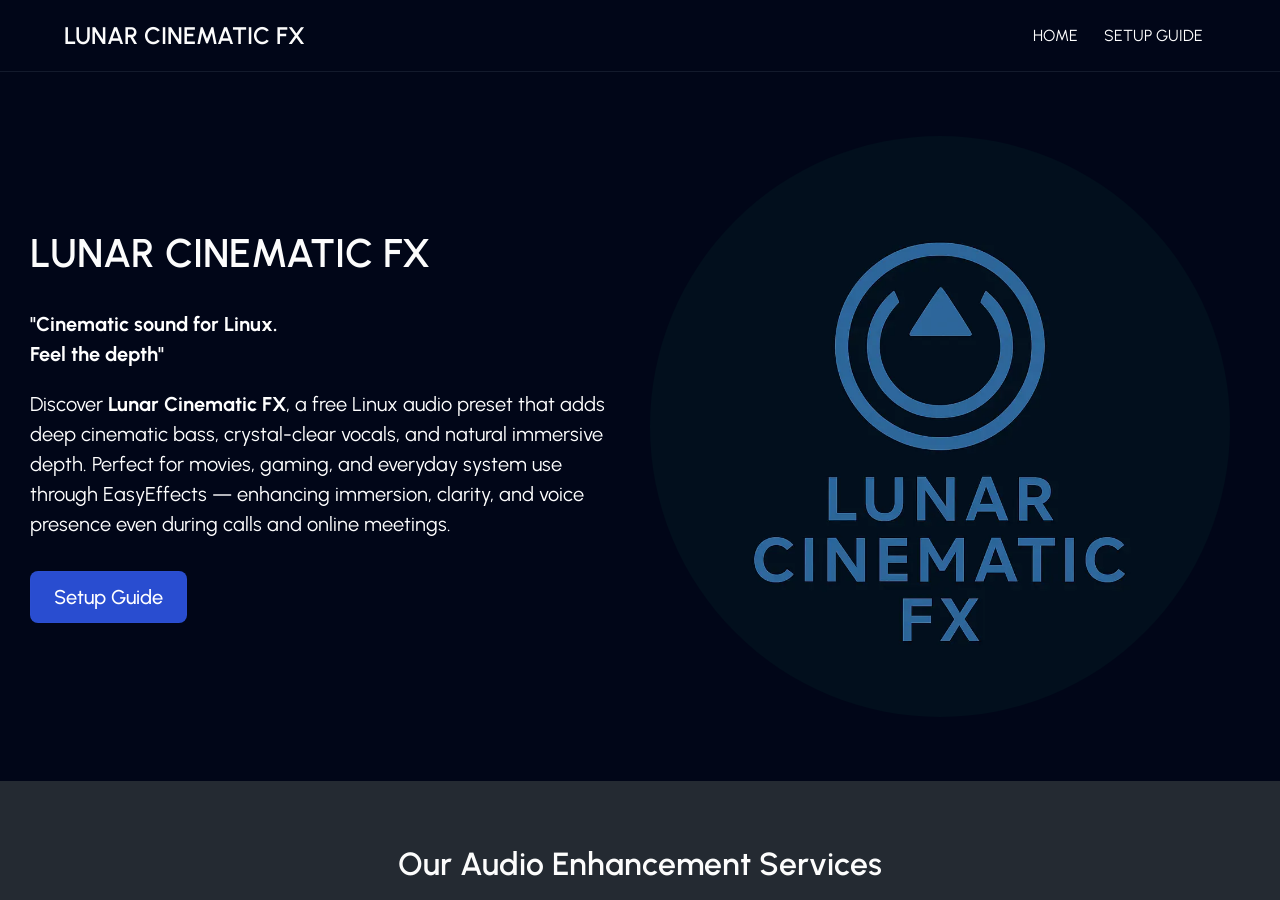
<file: docs/index.html>
<!DOCTYPE html><html lang="en" class="__variable_09caf2 __className_09caf2"><head><meta charSet="UTF-8"><meta name="viewport" content="width=device-width, initial-scale=1.0"><meta name="format-detection" content="telephone=no, email=no, address=no, date=no"><meta name="msapplication-config" content="/browserconfig.xml"><link rel="icon" href="favicon.ico" sizes="16x16 32x32 64x64"><meta name="theme-color" content="#ffffff"><title>Elevate Your Audio Experience - LUNAR CINEMATIC FX</title><meta name="description" content="&quot;Cinematic sound for Linux.Feel the depth&quot;Discover Lunar Cinematic FX, a free Linux audio preset that adds deep cinematic bass, crystal-clear vocals, and natural immersive depth. Perfect for movies, gaming, and everyday system use through EasyEffects — enhancing immersion, clarity, and voice presence even during calls and online meetings."><meta name="keywords" content="cinematic, sound"><meta name="author" content="LUNAR CINEMATIC FX"><meta name="copyright" content="LUNAR CINEMATIC FX"><meta name="application-name" content="LUNAR CINEMATIC FX"><meta property="og:title" content="Elevate Your Audio Experience - LUNAR CINEMATIC FX"><meta property="og:type" content="website"><meta property="og:image" content="https://klodcripta.github.io/lunar-cinematic-fx/images/logo-lunar-cinematic-fx.webp"><meta property="og:image:width" content="1024"><meta property="og:image:height" content="1024"><meta property="og:url" content="https://klodcripta.github.io/lunar-cinematic-fx/"><meta property="og:description" content="&quot;Cinematic sound for Linux.Feel the depth&quot;Discover Lunar Cinematic FX, a free Linux audio preset that adds deep cinematic bass, crystal-clear vocals, and natural immersive depth. Perfect for movies, gaming, and everyday system use through EasyEffects — enhancing immersion, clarity, and voice presence even during calls and online meetings."><meta name="twitter:card" content="summary"><meta name="twitter:title" content="Elevate Your Audio Experience - LUNAR CINEMATIC FX"><meta name="twitter:description" content="&quot;Cinematic sound for Linux.Feel the depth&quot;Discover Lunar Cinematic FX, a free Linux audio preset that adds deep cinematic bass, crystal-clear vocals, and natural immersive depth. Perfect for movies, gaming, and everyday system use through EasyEffects — enhancing immersion, clarity, and voice presence even during calls and online meetings."><meta name="twitter:image" content="https://klodcripta.github.io/lunar-cinematic-fx/images/logo-lunar-cinematic-fx.webp"><link rel="canonical" href="https://klodcripta.github.io/lunar-cinematic-fx/"><style rel="preload" id="typestyle-target">.f12qcd1y{font-size:14px;line-height:1.5em}.f1m0a0d0{font-size:16px;line-height:1.5em}.ftgg2kx{font-size:20px;line-height:1.5em}.fk0grf2{bottom:0;left:0;position:absolute;right:0;top:0}.f8obqgr,.f8obqgr > .row > .col{padding:0}.f8obqgr > .row{margin:0}.fkhz08q{display:flex;flex-direction:column}.fddsvlq{align-items:center;display:flex}.f1hf8rho{display:flex;justify-content:flex-end}.fdlhgou{flex:1;max-width:unset}.fnvt2df,.fnvt2df .row, .col{display:flex}@media (max-width: 575.9999px){.fom2f23 .container{max-width:100% !important}}@media (min-width: 576px) and (max-width: 767.99999px){.fom2f23 .container{max-width:576px !important}}@media (min-width: 768px) and (max-width: 991.99999px){.fom2f23 .container{max-width:768px !important}}@media (min-width: 992px) and (max-width: 1199.99999px){.fom2f23 .container{max-width:992px !important}}@media (min-width: 1200px) and (max-width: 1399.99999px){.fom2f23 .container{max-width:1200px !important}}@media (min-width: 1400px){.fom2f23 .container{max-width:1400px !important}}.fehdsxy{border:solid;border-bottom:solid;border-bottom-color:#cfcfd8;border-color:#cfcfd8;border-radius:4px;border-top:solid;border-top-color:#cfcfd8;border-width:1px;font-size:16px;line-height:18px;padding:12px;resize:none;width:100%}.fehdsxy.form-control.is-invalid{background-image:url(img/alert.svg);background-size:auto;border-color:#cfcfd8}.fehdsxy.form-control-plaintext ~ label, .fehdsxy:focus ~ label, .fehdsxy:not(:placeholder-shown) ~ label, .fehdsxy.form-select ~ label{opacity:0.7 !important}.tooltip{--bs-tooltip-bg:#32313c;--bs-tooltip-border-radius:4px;--bs-tooltip-color:#ffffff;--bs-tooltip-padding-x:10px;--bs-tooltip-padding-y:5px;margin-block:8px !important;opacity:1 !important}.tooltip-inner{border:none;box-shadow:0px 2px 5px 0px rgba(0, 0, 0, 0.20), 0px 0px 1px 0px rgba(0, 0, 0, 0.20);font-size:13px;font-weight:500;line-height:18px;outline:none}h1, h2, h3, h4{color:#15141a;font-feature-settings:'ss03' on, 'cv02' on, 'cv01' on, 'cv08' on;font-style:bold;font-weight:700;margin-bottom:0}h1{font-size:42px;line-height:48px}h2{font-size:32px;line-height:40px}h3{font-size:28px;line-height:32px}h4{font-size:18px;line-height:24px}.f1bjli4c{color:#15141a;font-feature-settings:'ss03' on, 'cv02' on, 'cv01' on, 'cv08' on;font-size:13px;font-style:normal;font-weight:600;line-height:18px}.fg31md0{color:#15141a;font-feature-settings:'ss03' on, 'cv02' on, 'cv01' on, 'cv08' on;font-size:16px;font-style:normal;font-weight:400;line-height:24px}.fowuwzi{color:#15141a;font-feature-settings:'ss03' on, 'cv02' on, 'cv01' on, 'cv08' on;font-size:13px;font-style:normal;font-weight:400;line-height:18px}.f1nt9xga{color:#15141a;font-family:var(--font-metropolis, Helvetica, Arial, sans-serif);font-feature-settings:'ss03' on, 'cv02' on, 'cv01' on, 'cv08' on;font-size:13px;font-style:normal;font-weight:400;line-height:18px}.fh04hbo{color:#15141a;font-family:var(--font-metropolis, Helvetica, Arial, sans-serif);font-feature-settings:'ss03' on, 'cv02' on, 'cv01' on, 'cv08' on;font-size:24px;font-style:normal;font-weight:600;line-height:32px}.f12vz2yn{color:#15141a;font-feature-settings:'ss03' on, 'cv02' on, 'cv01' on, 'cv08' on;font-size:13px;font-style:normal;font-weight:500;line-height:18px}.f1pipo3h{color:#15141a;font-feature-settings:'ss03' on, 'cv02' on, 'cv01' on, 'cv08' on;font-size:13px;font-style:normal;font-weight:700;line-height:18px}.fy4b41{color:#5b5b66}.fyvanpa{font-size:11px;line-height:16px}.f1f9lquf{color:#15141a;font-feature-settings:'ss03' on, 'cv02' on, 'cv01' on, 'cv08' on;font-size:10px;font-style:normal;font-weight:600;letter-spacing:0.1em;line-height:14px}@keyframes f1viyxtx{0%{opacity:0}100%{opacity:1}}.f10xswa0{animation:f1viyxtx 0.1s ease-in forwards;opacity:0}.f17oebph{background-color:#7542e5;border:none;color:#ffffff;font-weight:500;padding-block:12px;padding-inline:20px}.f17oebph:hover{background-color:#592acb;color:#ffffff}.f17oebph:hover:active,.f17oebph:active{background-color:#45278d !important;color:#ffffff !important}.f17oebph:disabled{background-color:#7542e5;box-shadow:none;color:#ffffff;opacity:0.4}.f17oebph svg{pointer-events:none}.fcfro50{background-color:#7542e5;border:none;color:#ffffffff;padding-block:6px;padding-inline:16px}.fcfro50:hover{background-color:#592acb;color:#ffffffff}.fcfro50:active{background-color:#45278d !important;color:#ffffffff !important}.fcfro50:disabled{background-color:#7542e5;box-shadow:none;color:#ffffffff;opacity:0.4}.f3ctfs{background-color:#f0f0f4;border:none;color:#5b5b66;font-weight:500;padding-block:12px;padding-inline:20px}.f3ctfs:hover{background-color:#e0e0e6;color:#5b5b66}.f3ctfs:hover:active,.f3ctfs:active{background-color:#cfcfd8 !important;color:#5b5b66 !important}.f3ctfs:disabled{background-color:#f0f0f4;box-shadow:none;color:#5b5b66;opacity:0.4}.f3ctfs svg{pointer-events:none}.fj4ad63{background-color:#e22850;border:none;color:#ffffff;font-weight:500;padding-block:12px;padding-inline:20px}.fj4ad63:hover{background-color:#c50042;color:#ffffff}.fj4ad63:hover:active,.fj4ad63:active{background-color:#810220 !important;color:#ffffff !important}.fj4ad63:disabled{background-color:#e22850;box-shadow:none;color:#ffffff;opacity:0.4}.fj4ad63 svg{pointer-events:none}.f71mh57{background-color:#e22850;border:none;color:#ffffffff;padding-block:6px;padding-inline:16px}.f71mh57:hover{background-color:#c50042;color:#ffffffff}.f71mh57:active{background-color:#810220 !important;color:#ffffffff !important}.f71mh57:disabled{background-color:#e22850;box-shadow:none;color:#ffffffff;opacity:0.4}.f8m0u3h{background-color:#f0f0f4;border:none;color:#5b5b66ff;padding-block:6px;padding-inline:16px}.f8m0u3h:hover{background-color:#e0e0e6;color:#5b5b66ff}.f8m0u3h:active{background-color:#cfcfd8 !important;color:#5b5b66ff !important}.f8m0u3h:disabled{background-color:#f0f0f4;box-shadow:none;color:#5b5b66ff;opacity:0.4}.fh1k42u{background-color:#ffd567;border:none;color:#15141ab3;padding-block:6px;padding-inline:16px}.fh1k42u:hover{background-color:#ffbd4f;color:#15141ab3}.fh1k42u:active{background-color:#ffa436 !important;color:#15141ab3 !important}.fh1k42u:disabled{background-color:#fbfbfe;box-shadow:0px 0px 0px 1px rgba(0, 0, 0, 0.12) inset;color:#5b5b66ff;opacity:1}.fvza742{background-color:#f0f0f4;border:none;color:#5b5b66;padding-block:6px;padding-inline:6px}.fvza742:hover{background-color:#f0f0f4;color:#5b5b66}.fvza742:active{background-color:#e0e0e6 !important;color:#5b5b66 !important}.fvza742:disabled{background-color:#f0f0f4;box-shadow:none;color:#5b5b66;opacity:0.4}.f1go1cdu{align-items:center;background-color:transparent;border:none;border-radius:99px;color:#5b5b66;display:flex;justify-content:center;padding:0}.f1go1cdu:hover{background-color:#f0f0f4;color:#5b5b66}.f1go1cdu:active{background-color:#e0e0e6 !important;color:#5b5b66 !important}.f1go1cdu:disabled{background-color:transparent;box-shadow:none;color:#5b5b66;opacity:0.4}.fwx468p{background-color:transparent;border:2px solid;border-color:#7542e5;color:#7542e5;font-weight:500;padding-block:12px;padding-inline:20px}.fwx468p:hover{background-color:#592acb;border:2px solid;border-color:#592acb;color:#ffffff}.fwx468p:hover:active,.fwx468p:active{background-color:#45278d !important;color:#7542e5 !important}.fwx468p:disabled{background-color:#7542e5;box-shadow:none;color:#7542e5;opacity:0.4}.fwx468p svg{pointer-events:none}.f1xvmw9j{border-radius:4px}.f1xvmw9j .btn{border:none !important;margin:0px !important}.f1x2efpt{background-color:#f0f0f4;height:32px;width:48px}.f1x2efpt.active{background-color:#7542e5;color:#ffffff}.f1x2efpt:hover:not(.active){background-color:#e0e0e6;color:#5b5b66}.fm2femi{background-color:#fbfbfe;color:#5b5b66;height:32px;width:48px}.fm2femi.active{background-color:#e0e0e6;color:#32313c}.fm2femi:hover:not(.active){background-color:#f0f0f4;color:#5b5b66}.f1loj3rz{background-color:transparent !important;border:none;color:#7542e5;cursor:pointer;font-weight:500;padding:0}.f1loj3rz:hover, .f1loj3rz:focus-visible{color:#15141a}.f1loj3rz:active{color:#15141a !important}.f1loj3rz.disabled{color:#5b5b66 !important}.f1tgo88n{background-color:transparent !important;border:none;color:#5b5b66;cursor:pointer;font-weight:500;padding:0}.f1tgo88n:hover, .f1tgo88n:focus-visible{color:#15141a}.f1tgo88n:active{color:#15141a !important}.f1tgo88n.disabled{color:#8f8f9e !important}.f1gjylx1{background-color:transparent !important;border:none;cursor:pointer;padding:0}.f1gjylx1:hover,.f1gjylx1.disabled{color:#5b5b66 !important}.f184aata{background-color:transparent !important;border:none;color:#ffffff !important;cursor:pointer;padding:0}.f184aata:hover{color:#e0e0e6 !important}.f184aata.disabled{color:#5b5b66 !important}html, body{box-sizing:border-box;font-size:16px;font-style:normal;font-weight:400;height:100vh;line-height:18px;margin:0;overflow-y:hidden;padding:0}html, body #__next{display:flex;flex-direction:column;font-size:13px;height:100vh}a, a:hover{color:inherit}.fx7nows{color:#7542e5;font-weight:500;text-decoration:none}.fx7nows:hover{color:#7542e5;cursor:pointer}.fbolhy3{background-color:transparent;border:none;color:#7542e5;font-weight:500;line-height:inherit;margin:0;padding:0;text-decoration:none}.fbolhy3:hover{background-color:transparent;color:#592acb}.fbolhy3:active{background-color:transparent !important;color:#5b5b66 !important}.fgzydrc{color:#7542e5;text-decoration:underline}.fgzydrc:hover{cursor:pointer;text-decoration:none}.fo5f5t9{color:#7542e5;text-decoration:underline}.fo5f5t9:hover{color:#15141a !important;cursor:pointer;text-decoration:underline}.f1mniyiz{list-style:none;margin-block-end:0;margin-block-start:0;padding-inline-start:0}.f14ckmmr{position:relative;z-index:1080}.f1aqf3sg{border-radius:6px;max-width:220px;padding:16px;text-align:left;width:220px}.f1aqf3sg *{color:#ffffff !important}.f1k47lwi{border-top:1px solid #ffffff;margin-bottom:8px;margin-top:8px;opacity:0.2}.f1fpj0aj a{pointer-events:none}.f1884f9d td > p:first-child, .f1884f9d th > p:first-child{margin-top:0}.f1884f9d td > p:last-child, .f1884f9d th > p:last-child{margin-bottom:0}.fcu3suo{bottom:0;display:flex;justify-content:center;left:0;pointer-events:none;position:fixed;width:100%;z-index:10}.fdp2y1p{min-width:60%}.fdp2y1p p{margin-bottom:0}.f1901vew{display:flex;flex-wrap:wrap;gap:16px;width:100%}.f1901vew .btn{flex-grow:1}.fm3p0aw{scroll-margin-top:var(--sticky-header-height, 0px)}.f1qftqcq{align-items:center;gap:48px;justify-content:center;margin-inline:0}.fojij6o{gap:32px}.fs89ngr{overflow:hidden;text-overflow:ellipsis;white-space:nowrap}.fqx0517{flex-shrink:0;margin-inline:8px}.f12pqfkx{flex-shrink:1;min-width:0}.fcdpsbx{margin-bottom:24px}.f8jndik{opacity:0.4}.fbsw1f4 h2{margin-bottom:32px}.f1d2h93a{width:fit-content}.f1v9lt4v{margin-top:16px;text-align:center}.f10njpuy{margin-top:72px}.f1o1p964{margin-bottom:16px}.f99wagv .content{align-content:stretch;display:flex;flex-direction:row;max-height:480px;min-height:300px;padding-block:8px}.f99wagv .content .carousel-container{display:flex;flex-direction:column;justify-content:center;margin:0;padding:0}.f99wagv .content .carousel-container .carousel-item.active, .carousel-item-start, .carousel-item-end, .carousel-item-next, .carousel-item-prev{display:flex}.f99wagv .carousel-item{transition:transform 1.2s ease-in-out, opacity 0s}.f99wagv .carousel-inner{display:flex;height:100%}.f99wagv .carousel-review{background-position:center;background-repeat:no-repeat;background-size:cover;display:flex;flex-direction:column;justify-content:center;margin-inline:auto;padding-inline:24px;position:relative;text-align:center}.f99wagv .author-info{font-weight:600;margin-top:16px}.f99wagv .chev-btn{cursor:pointer;display:flex;flex-direction:column;justify-content:center;width:24px}.f99wagv .button-placeholder{width:24px}.f99wagv .next-btn{transform:rotate(180deg)}.f99wagv .page-indicator{align-items:center;display:flex;flex-direction:row;justify-content:center;min-width:96px}.f14z0jsa{margin-bottom:32px}.f1g4dn0{justify-content:center;margin-bottom:16px}.fwfqocn{height:24px;width:24px}.f1nq0oqd:hover{opacity:0.7}.f14icp2y{column-gap:24px;display:flex;flex-direction:column;padding-bottom:24px;row-gap:24px}@media (min-width: 768px){.f14icp2y{flex-direction:row}}.f1827nuz{font-weight:500;line-height:1.5em;padding:0}.f1p0cgam{margin-bottom:48px}@media (min-width: 768px){.f1p0cgam{margin-bottom:0}}.f1fbucww{margin-bottom:24px}@media (min-width: 768px){.f1fbucww{margin-bottom:48px}}.f1vaphum{padding-block:48px}@media (min-width: 768px){.f1vaphum{padding-block:0}}.fd1b9fq{margin-block:0;width:100%}.f6tinqi{margin-inline:auto}.f1v7t2u4{aspect-ratio:1.3333333333333333}.f13rwjj3{aspect-ratio:0.75}.fyzv02a{aspect-ratio:1}.ficfct8{aspect-ratio:1.7777777777777777}.f2h6oba .carousel-inner{border-radius:4px}.f2h6oba .carousel-item{transition:transform 1.2s ease-in-out, opacity 0s}.f2h6oba .carousel-image{cursor:pointer;margin:auto;position:relative}.f2h6oba .carousel-image .carousel-caption{background-color:rgba(0, 0, 0, 0.6);border-radius:4px}.f2h6oba .chev-btn{cursor:pointer;display:flex;flex-direction:column;justify-content:center;pointer-events:auto;width:24px}.f2h6oba .page-indicator{align-items:center;display:flex;flex-direction:row;justify-content:center;min-width:96px}.f2h6oba .next-btn{transform:rotate(180deg)}.fhcfrr1{display:flex;flex-direction:row;flex-wrap:wrap}.fhcfrr1, .fhcfrr1 .row, .fhcfrr1 .col{padding:0}.fhcfrr1 .gallery-item{aspect-ratio:1.3333333333333333;background-clip:content-box;background-repeat:no-repeat;background-size:cover;padding:4px}.fhcfrr1 .gallery-item .img-container{position:relative}.fhcfrr1 .gallery-item .img-container::after{bottom:0;content:'';left:0;position:absolute;right:0;top:0}.fhcfrr1 .gallery-item .img-container:hover::after{background-color:rgba(0, 0, 0, 0.15)}.fhcfrr1 .gallery-item-in-safari{aspect-ratio:unset !important}.fhcfrr1 .hidden{height:0;visibility:collapse;width:0}@media (min-width: 992px){}.f17y4uf2{-ms-filter:blur(10px);-webkit-filter:blur(10px);filter:blur(10px);overflow:hidden;transform:scale(1.15)}.fugk5n4{transform:scale(1.05)}.f1ttgj8s{align-items:center;justify-content:center;margin-inline:0;row-gap:24px}.f1ttgj8s .btn-lg{margin-bottom:16px;margin-top:12px}.f1pjpune{-ms-filter:blur(10px);-webkit-filter:blur(10px);filter:blur(10px);overflow:hidden;transform:scale(1.15);z-index:-1}@media (max-width: 992px){.fhaqf3p{display:none}}.f1xp2jyw{display:none;overflow:hidden;position:relative}@media (max-width: 992px){.f1xp2jyw{aspect-ratio:16 / 9;display:block;width:100%}}.f1966il8{align-items:center;display:flex;flex-wrap:nowrap;justify-content:flex-start;overflow:visible;white-space:nowrap}.fe1ccbi{align-items:center;display:flex;min-height:72px;padding-block:12px !important;position:relative}.fbvdum{margin-block:0;margin-left:calc((-100vw + 100%) / 2);margin-right:calc((-100vw + 100%) / 2);min-width:100vw}@keyframes f16qy5mw{from{opacity:0;transform:translateY(-100%)}to{opacity:1;transform:translateY(0px)}}.f13sg7dk{align-items:center;display:flex;justify-content:space-between;min-height:48px;width:100%}.f1n6mt4g{align-items:center;display:flex;min-height:48px;width:100%}.fgydppl{display:flex;flex-direction:column;width:100%}.f1kwfio1{display:flex;justify-content:center;width:100%}.f1kwfio1 .nav-link{padding-block:4px}.f1kwfio1 .nav-link-list{flex-wrap:wrap;justify-content:center;white-space:normal}.fayg007{align-items:center;display:flex;flex:1;justify-content:flex-end}.fpi8fx3 h2,.fpi8fx3 .description{margin-bottom:12px}.f4eheno{align-items:stretch;display:flex;flex-direction:row;height:56px;justify-content:center;width:100%}.f4eheno .form-floating{width:100%}.f4eheno input{padding-block:16px;padding-left:14px;width:100%}@media (min-width: 576px){.f4eheno .form-floating{width:unset}.f4eheno input{width:384px}}.f15o5ico{padding-left:8px}.f8j8id1{height:56px;padding-block:12px !important;padding-inline:12px !important;width:56px}.f8j8id1 svg{vertical-align:unset}.f8j8id1 img{height:24px;width:24px}.f96or0t{width:100%}.fixr2lp{align-items:center;justify-content:center;margin-inline:0;row-gap:48px}.f1dlmh1s{align-items:center;font-size:32px;line-height:40px}.f9a13de{align-items:center}.f1ld4zys{align-items:center;font-size:16px;line-height:24px}.f1r530z1{margin-block:24px}@media (min-width: 768px){.f1r530z1{margin-bottom:16px}}.fm26nq4{align-items:center;background:transparent;border:none;color:inherit;cursor:pointer;display:inline-flex;justify-content:center;padding:0;pointer-events:auto;position:relative;transition:opacity 0.15s ease;z-index:2}.fm26nq4:disabled{cursor:default;opacity:0.35}.fm26nq4:hover:not(:disabled), .fm26nq4:focus-visible{opacity:0.7}.f18oh0sx svg{display:block;height:48px;width:48px}.f1ljvuex{border:1.5px solid rgba(9, 9, 11, 0.2);border-radius:8px;height:40px;width:56px}.f1ljvuex svg{display:block;height:24px;width:24px}.f1qpx568 svg{transform:rotate(180deg)}.f1f4ffwn{color:#fff}.f17fla1w{display:flex;justify-content:center;margin-top:16px}.faowcuh{overflow:hidden}.favster{display:flex;transition:transform 0.3s ease}@media (prefers-reduced-motion: reduce){.favster{transition:none}}.f6cv39y{align-items:center;display:flex;flex:0 0 20px;height:20px;justify-content:center}.f1msbdn1{border-color:#000;border-radius:50%;border-style:solid;border-width:2px;box-sizing:border-box;cursor:pointer;height:8px;padding:0;pointer-events:auto;transform-origin:center;transition:transform 0.3s ease, background-color 0.3s ease;width:8px}@media (prefers-reduced-motion: reduce){.f1msbdn1{transition:none}}.ffjrjbg{background-color:#000;transform:scale(1.5)}.f1mgyl9u{position:relative}.f1pz4f28{align-items:center;display:flex;gap:24px;justify-content:center;margin-top:16px}.f1pz4f28 > div{margin-top:0}.ffeao55{display:flex;flex:1 1 0%;min-width:0;overflow-x:auto;padding-bottom:8px;scroll-snap-type:x mandatory;scrollbar-width:none}.ffeao55::-webkit-scrollbar{display:none}.fa6yfx9{display:flex;flex:0 0 100%;justify-content:center;scroll-snap-align:start}.f37rjwb{left:12px;position:absolute;top:calc(50% - 20px);z-index:2}.f1q627z4{position:absolute;right:12px;top:calc(50% - 20px);z-index:2}.f84fk8t{box-sizing:border-box;display:flex;flex-direction:column;flex-grow:1;row-gap:24px;width:100%}.f1konfi9{display:flex;flex-direction:column;row-gap:12px}.fl8qkup{margin:0}.f1f45za8{margin-bottom:38px}.fsgs3wg{justify-content:flex-end}.femookj{margin-bottom:8px;margin-top:32px}.fxstmmp{height:220px;padding-bottom:0 !important;width:220px}@media (max-width: 575.9999px){.fxstmmp{height:200px;width:200px}}.f9gn5u{height:220px;padding-bottom:0 !important;width:220px}@media (min-width: 576px){.f9gn5u{height:360px;width:360px}}.f383ewl{height:165px;padding-bottom:0 !important;width:220px}@media (max-width: 575.9999px){.f383ewl{height:150px;width:200px}}.f1ptlizk{height:165px;padding-bottom:0 !important;width:220px}@media (min-width: 576px){.f1ptlizk{height:270px;width:360px}}.f1otqxop{margin-top:24px}.f18ghtz9{aspect-ratio:16/9;border:none;display:block;height:auto;width:100%}.fongqhf{aspect-ratio:16 / 9;background-color:#000;border:none;cursor:pointer;display:block;overflow:hidden;padding:0;position:relative;width:100%}.fvyakyi{display:block;height:100%;object-fit:cover;width:100%}.f1i06xya{align-items:center;background-color:rgba(0, 0, 0, 0.7);border-radius:8px;display:flex;height:48px;justify-content:center;left:50%;position:absolute;top:50%;transform:translate(-50%, -50%);transition:background-color 0.2s;width:68px}button:hover .f1i06xya{background-color:rgba(0, 0, 0, 0.9)}.faomike{color:#fff;height:32px;width:32px}.f1px892k{display:block;margin:16px 0}.f1dtfscn{max-width:100%;width:100%}.fgsql5j{align-items:center;aspect-ratio:16 / 9;background-color:#f5f5f5;border:2px dashed #ccc;color:#999;display:flex;font-size:14px;justify-content:center;width:100%}.f1tmaw1r{align-items:center;justify-content:center;margin-inline:0}.f1tmaw1r .video-items-container{display:flex;flex-direction:column;row-gap:32px}.f1tmaw1r .missing-video{align-items:center;aspect-ratio:16/9;background-color:#f5f5f5;display:flex;height:auto;justify-content:center;width:100%}.f1tmaw1r .text-content{display:flex;flex-direction:column;margin-bottom:16px;margin-top:32px;row-gap:16px}.f1tmaw1r .text-content p{margin-bottom:0}.f1tmaw1r .title{margin-bottom:32px}.f1cgep9t{background-image:url(img/small-spinner--white.gif);background-position:center;background-repeat:no-repeat;background-size:20px 20px;inset:0;position:absolute}.f1lro06z{background-image:url(img/small-spinner--violet.gif);background-position:center;background-repeat:no-repeat;background-size:20px 20px;inset:0;position:absolute}.f1v8dz0u{color:#f0f0f4;margin-block:16px;opacity:1}.f1ox1kfs{align-items:center;box-sizing:content-box;display:flex;margin:0;overflow:hidden;padding:16px}.f1ox1kfs .modal-content{border:0;border-radius:8px;border-width:0;box-shadow:0px 9px 18px 0px rgba(0, 0, 0, 0.28), 0px 0px 1px 0px rgba(0, 0, 0, 0.30);outline:none;padding:24px}.f1ox1kfs .modal-body{overflow:hidden;padding:0;text-align:center}.f1ox1kfs .modal-backdrop .show{opacity:0.16 !important}@media (min-width: 576px){.f1ox1kfs{margin:auto;max-width:460px;padding-inline:24px}}.f1179r3r{display:flex;flex-direction:column;justify-content:center;padding-bottom:28px;padding-inline:8px;padding-top:8px;row-gap:16px}.fd07j12{font-size:18px !important;line-height:24px !important}.fhmv0fm{color:#32313c}.fy68mk3{height:32px;margin-inline:auto;width:32px}.fccervo{column-gap:10px;display:flex;row-gap:8px;width:100%}.fjrvsch{height:32px;padding-inline:auto;width:100%}.f1f1ygnm{display:flex}.f18iqi43{--bs-modal-width:558px}.fdtzhvb{--bs-modal-width:100%}.f1c2m1bt{padding:0 !important}.f11iw19c{color:#15141a;display:flex;font-family:var(--font-metropolis, Helvetica, Arial, sans-serif);font-size:18px;font-weight:600;justify-content:space-between;line-height:24px;padding:24px}.f11iw19c svg{cursor:pointer}.fpbihkk{display:flex;flex-direction:column;padding:0 24px 24px 24px}.f1e8lhs7{height:20px;width:20px}.fu6vh5b{list-style-type:none;margin:0;padding:0;padding-left:6px}.fwyx1g{color:#32313c;font-size:14px;font-weight:400;padding-bottom:6px;padding-left:12px;position:relative}.fwyx1g::before{color:#32313c;content:"•";left:0;position:absolute}.f1hdxxe8{background-color:transparent;bottom:40px;display:flex;flex-direction:column-reverse;position:fixed;right:32px;row-gap:8px;z-index:20000}.f6f7l1u{bottom:160px;left:50%;right:unset;transform:translateX(-50%)}.f1mebel9{align-content:center;align-items:center;background-color:#2b2a33;border-radius:4px;box-shadow:0px 9px 18px 0px rgba(0, 0, 0, 0.28), 0px 0px 1px 0px rgba(0, 0, 0, 0.30);color:#ffffff;column-gap:40px;display:flex;flex-direction:row;justify-content:space-between;justify-items:center;min-height:48px;min-width:290px;opacity:1;padding:16px;padding-bottom:14px;padding-top:14px}.f11vztwh{align-items:center;column-gap:8px;display:flex;justify-content:flex-start}.f11vztwh .icon{display:flex}.f1j0fe1v{align-items:flex-start}.f1cvslgw{display:flex;flex-direction:column;row-gap:2px}.fq8f2l1{box-sizing:content-box;color:#ffffff;line-height:20px;white-space:pre-line}.fh6vhdb{color:#cfcfd8;font-weight:400;line-height:20px;word-break:break-all}.f16c6rax{align-items:center;column-gap:12px;display:flex}.fqzzwzb{align-items:center;border-radius:4px;column-gap:6px;cursor:pointer;display:inline-flex;justify-content:center;text-decoration:none;white-space:nowrap}.fqzzwzb:hover{text-decoration:none}.fqzzwzb:focus-visible{outline:2px solid #ffffff;outline-offset:1px}.fqzzwzb .action-icon{display:inline-flex}.fqzzwzb .action-icon svg{height:18px;width:18px}.f7j4qq5{color:#cfcfd8;cursor:pointer}@keyframes firnj9q{from{opacity:0;transform:translateY(+100%)}to{opacity:1;transform:translateY(0px)}}.f1j4w1wk{animation-duration:200ms;animation-name:firnj9q;animation-timing-function:ease-in-out}.fnmnqwu .icon,.fnmnqwu .close-icon{color:#f0f0f4}.fi2fu3 .icon{color:#b3ffe3}.fi2fu3 .close-icon{color:#f0f0f4}.f53wljb .icon{color:#ff9aa2}.f53wljb .close-icon{color:#f0f0f4}.f311j7n{background-color:#f9f9fb !important}.f311j7n .icon{color:#008787}.f311j7n span{color:#15141a}.f311j7n .close-icon{color:#5b5b66}.f1ul2ih7{background-color:transparent;border:none;color:#ffffff;padding-block:6px;padding-inline:16px}.f1ul2ih7:hover{background-color:#ffffff1f;color:#ffffff}.f1ul2ih7:active{background-color:#ffffff33 !important}.ft7u6g7{border-radius:6px;font-size:16px;line-height:20px;min-height:48px}.fnz27mq{align-items:center;column-gap:8px;display:flex}.f1z03wx9{color:#5b5b66;padding:4px 0 4px 12px;text-align:left}.ftyo6cc{align-items:center;background-color:transparent;border-radius:4px;color:#5b5b66;display:flex;flex-direction:row;margin-bottom:2px;margin-top:2px;padding:4px;padding-left:12px;padding-right:12px;text-align:left}.f511jke{color:#5b5b66;height:20px;width:20px}.f511jke .favicon{height:20px;width:20px}.f1ngtpte{display:flex;flex-direction:column;margin-left:8px;overflow:hidden;padding:1px;padding-left:4px;padding-right:4px;text-align:left;width:100%}.f3s8xza{color:#5b5b66;font-size:11px;overflow:hidden;text-overflow:ellipsis;white-space:nowrap}.f18bkh11{justify-self:flex-end}.f15ynvzm{align-items:center;display:flex;flex-direction:row;gap:16px}.f1niexg3{align-items:center;align-self:flex-start;display:flex;flex-direction:row;justify-content:flex-start;margin-left:12px;padding-block:6px;padding-inline:16px;text-align:left}.f1niexg3 svg{margin-right:8px}.f1cyyckb{background-color:transparent;background-image:url(/img/spinner-96-transparent-violet.png);background-position:center;background-repeat:no-repeat;background-size:48px 48px;height:96px;width:100%}.f1rf6zxr{align-items:center;background-color:transparent;border-radius:2px;color:#32313c;column-gap:12px;display:flex;flex-direction:row;height:40px;justify-content:flex-start;padding:10px;padding-left:12px;padding-right:12px;text-align:left;width:100%}.fh1t4iy{align-items:center;box-sizing:content-box;column-gap:8px;display:flex;justify-content:flex-start;margin-bottom:8px;min-height:32px;overflow:hidden;text-align:left}.fh1t4iy .title-icon{align-items:center;color:#5b5b66;display:flex;height:20px}.fh1t4iy .close-icon{align-items:center;background-color:transparent;border:none;color:#5b5b66;cursor:pointer;display:inline-flex;font:inherit;justify-content:center;line-height:0;margin-left:auto;padding:6px}.fh1t4iy .close-icon:hover{color:#80808f}.fh1t4iy .close-icon svg{height:20px;width:20px}.f1mehye2{box-sizing:content-box;display:flex;flex-direction:column;line-height:20px;overflow:hidden;padding-bottom:4px;padding-top:4px;text-align:left;white-space:pre-line}.f1k1ju5h{color:#e22850;line-height:20px;white-space:pre-line}.f1xvs4k8{column-gap:8px;display:flex;margin-top:16px}.f11vi2ni{padding-block:7px;padding-inline:16px}.f15bipre{color:#32313c;margin-bottom:0;margin-top:12px;text-align:left}.f1eny907{align-items:center;box-sizing:content-box;display:flex;margin:0;overflow:hidden;padding:16px}.f1eny907 .modal-content{border:0;border-radius:8px;border-width:0;box-shadow:0px 9px 18px 0px rgba(0, 0, 0, 0.28), 0px 0px 1px 0px rgba(0, 0, 0, 0.30);outline:none;padding:24px;padding-top:20px}.f1eny907 .modal-body{overflow:hidden;padding:0;text-align:center}.f1eny907 .modal-backdrop .show{opacity:0.16 !important}.f1eny907 .modal-dialog.modal-lg{max-width:580px}@media (min-width: 576px){.f1eny907{margin:auto;max-width:460px;padding-inline:24px}}.f17bv8f{display:contents}.f1xdn0mo{padding:6px}.f1iumef4{background-color:#ffffff;border:1px solid #cfcfd8;color:#5b5b66;padding:6px}.f1iumef4:hover{background-color:#e0e0e6;color:#5b5b66}.f1iumef4:active{background-color:#cfcfd8;color:#5b5b66}.fckfnh9{background-color:#f0f0f4;border-color:#f0f0f4;margin-block:2px}.f1kj0qdq{display:block;margin:-12px 0;opacity:0;transition:visibility 0ms 300ms, margin 300ms ease, opacity 300ms ease;visibility:hidden}.f1kj0qdq.show{margin:4px 0;opacity:1;transition:visibility 0ms, opacity 300ms ease, margin 300ms ease;visibility:visible}.f1jdi1tb{border:1px solid;border-color:#cfcfd8;box-shadow:0px 0px 4px 0px rgba(0, 0, 0, 0.20), 0px 0px 1px 0px rgba(0, 0, 0, 0.20);padding:8px;z-index:1050}.f1jdi1tb .dropdown-item{border-radius:2px;color:#32313c;min-height:32px;padding:6px}.f1jdi1tb .dropdown-item:not(:last-child){margin-bottom:2px}.f1jdi1tb .dropdown-item:hover{background-color:#e0e0e6}.f1jdi1tb .dropdown-item:active{background-color:#cfcfd8}.f181sfde{height:100dvh;left:0;position:fixed;top:0;width:100dvw;z-index:-1}.f1ns1fgr{display:flex;justify-content:center;overflow:hidden;padding:17.5px}.f1ns1fgr .modal-content{border:0;border-radius:8px;border-width:0;box-shadow:0px 9px 18px 0px rgba(0, 0, 0, 0.28), 0px 0px 1px 0px rgba(0, 0, 0, 0.30);max-width:440px;outline:none;width:100%}.f1ns1fgr .modal-body{overflow:hidden;padding:24px;text-align:center}.f1ns1fgr .modal-backdrop .show{opacity:0.16 !important}.f96skvr{display:flex;flex-direction:column;margin-bottom:20px}.f96skvr .confetti-icon{color:#7542e5;margin-bottom:16px}.f96skvr .heading{font-size:18px !important;font-weight:600}.f96skvr .heading-subtitle{font-size:18px !important;font-weight:400;margin-inline:24px}.f1w6sct{margin-block:0;margin-inline:-24px}.fw9re8q{align-items:center;display:flex;height:32px;justify-content:center;width:100%}.f5svu8r{align-items:center;display:flex}.f5svu8r .disabled{cursor:default}.f1bukovi{margin:0;user-select:none}.f165tfmz{cursor:pointer;display:block;flex-grow:1;margin:0;user-select:none}.f1nekjew{color:#32313c;font-size:13px}.f1nekjew p, .f1nekjew ul{line-height:19.5px;margin:0;margin-bottom:16px}.f1nekjew ul{padding-left:16px}.f1nekjew a{color:#7542e5;text-decoration:underline}.f1xyxmc5{box-sizing:content-box;display:flex;margin-inline:auto;max-height:85vh;max-width:636px;width:calc(100% - 48px)}.f1xyxmc5 .modal-content{border-radius:12px;border-width:0;box-shadow:0px 9px 18px 0px rgba(0, 0, 0, 0.28), 0px 0px 1px 0px rgba(0, 0, 0, 0.30);max-height:85vh;outline:none;overflow:hidden}.f7z31vi{display:flex;flex-direction:column;max-height:85vh;overflow:hidden;padding:0;text-align:left}.f1sy7604{align-items:flex-start;background-color:#ffffff;column-gap:8px;display:flex;flex-shrink:0;justify-content:space-between;padding:24px;width:100%}.fgy19p6{display:flex;height:20px;overflow:hidden;width:20px}.fgy19p6 svg{height:20px;width:20px}.f1jvouy6{color:#15141a;font-family:var(--font-metropolis, Helvetica, Arial, sans-serif);font-size:18px;font-weight:600;letter-spacing:-0.011em;line-height:24px;margin:0;padding-top:2px}.f1mi4y9e{align-items:center;background-color:transparent;border:none;color:#5b5b66;cursor:pointer;display:inline-flex;height:20px;justify-content:center;padding:0;width:20px}.f24s68{overflow-y:auto;padding:24px;padding-top:8px}.f1os8xdr{align-items:center;background-color:#ffea80;display:flex;flex-shrink:0;height:45px;justify-content:center;padding-left:24px;padding-right:24px;width:100%}.f1rtdvp5{align-items:center;display:flex;flex-wrap:wrap;gap:12px;justify-content:center}.f1iyqfie{align-items:center;background-color:#15141a;border-radius:99px;color:#ffea80;display:flex;gap:6px;padding-bottom:6px;padding-left:12px;padding-right:12px;padding-top:6px}.f1cm6aej{display:flex;height:12px;width:12px}.f6olv94{font-size:10px;font-weight:700;letter-spacing:0.65px;line-height:14px;text-transform:uppercase}.fqji5un{color:#15141a;margin:0}@media (max-width: 767.99999px){.f1ltdujq{display:none}}.fhpya1s{background:none;border:none;color:#592acb;cursor:pointer;font:inherit;margin:0;padding:0;text-decoration:underline}.fkbojnc{overflow-y:auto}.f5eihh9{overflow-y:hidden}.f1imu2ly{min-width:1024px;overflow-x:auto}.fc5u1ue{min-width:unset;overflow-x:unset}.fh9htdb{background-color:#2b2a33;bottom:0;color:#fbfbfe;display:flex;justify-content:center}.f1n4xtgm{align-items:flex-start;background-color:#2b2a33;color:#fbfbfe;display:flex;flex-direction:column;justify-content:flex-start;width:100%}.f16n7wch{align-items:flex-start;column-gap:32px;display:flex;flex-direction:column;justify-content:space-between;row-gap:48px;width:100%}@media (min-width: 768px){.f16n7wch{align-items:center;flex-direction:row}}.fngwzfl{align-items:flex-start;column-gap:32px;display:flex;flex-direction:column;row-gap:24px}@media (min-width: 768px){.fngwzfl{align-items:flex-start;flex-direction:row}}.f78e2d2{align-self:flex-end}.fz7d7hn,.fz7d7hn:visited{color:#fbfbfe}.fz7d7hn:hover{color:#cfcfd8}.fd5rn0e{font-size:14px;line-height:20px}.fv798np{align-items:center;bottom:0;display:flex;height:100%;justify-content:center;left:0;position:fixed;right:0;top:0;width:100%;z-index:2147483646}.fuq9ti8{background-color:#000000;height:100%;opacity:0.3;position:fixed;width:100%}.f1f4qv0n{background-color:transparent;background-image:url(/img/spinner-96-transparent-white.png);background-position:center center;background-repeat:no-repeat;background-size:64px 64px;height:96px;position:relative;width:96px;z-index:2147483647}.f1uzu483{background-color:transparent;background-image:url(/img/spinner-96-transparent-violet.png);background-position:center center;background-repeat:no-repeat;background-size:48px 48px;height:48px;width:48px}.fj2178r{align-content:center;align-items:center;background-color:#ffffff;border-radius:4px;box-shadow:0px 4px 8px 0px rgba(0, 0, 0, 0.20), 0px 0px 1px 0px rgba(0, 0, 0, 0.20);color:#32313c;display:flex;flex-direction:column;padding-block:16px;padding-inline:24px;position:relative;row-gap:12px;z-index:2147483647}.fqf72uk{align-items:flex-start;background:rgba(231, 223, 255, 0.75);border-radius:6px;display:flex;flex-direction:column;height:100%;justify-content:flex-start;margin-bottom:24px !important;overflow:hidden;padding:16px;width:100%}.f1n1p1im{color:#32313c;padding:0;white-space:pre-line}.f1n1p1im a{color:#7542e5}.f1wv0fv3{display:flex;margin-inline:auto}.f1wv0fv3 .modal-content{border-radius:24px !important;box-shadow:0 0 1px 0 rgba(0, 0, 0, 0.30), 0 9px 18px 0 rgba(0, 0, 0, 0.28);outline:none;padding:32px}.f1wv0fv3 .modal-body{padding:0}.f1wv0fv3 .modal-backdrop .show{opacity:0.16 !important}.f1wv0fv3 .buttons{column-gap:8px}.fhum48y{width:440px}.fhum48y .modal-content{border:0;border-radius:8px;border-width:0}.fhum48y .modal-backdrop .show{opacity:0.16 !important}.f12qkndu{display:flex;margin:0;margin-inline:auto;top:56px;width:100%}.f12qkndu.mobile-landscape .modal-content{width:576px}.f12qkndu .modal-content{border-bottom-left-radius:0;border-bottom-right-radius:0;height:calc(100vh - 56px);overflow:hidden;width:100%}.f14be5y3{box-sizing:content-box;display:flex;flex-direction:row;gap:24px;justify-content:space-between;overflow:hidden;width:100%}.f62m7ss{font-size:21px !important;line-height:24px !important}.f86ylzy{color:#5b5b66;line-height:20px !important;width:85%}.fouxfty{align-self:flex-start;color:#5b5b66;cursor:pointer;height:24px}.fouxfty:hover{color:#80808f}.fouxfty svg{height:20px;width:20px}.f1tuq7dn{display:flex;flex-direction:column;gap:24px;padding-top:24px}.f1pl2n0c{margin-bottom:0px !important}.f1wm443i{color:#32313c;font-size:13px;line-height:24px;margin:0}.f14l45dn{border-radius:4px;box-shadow:inset 0 0 0 1px rgba(0, 0, 0, 0.12);overflow:hidden;width:100%}.f166knny{display:block;height:auto;width:100%}.f1ojr59u{height:48px;margin-top:0;position:relative;width:100%}.f19q0tww{background:#cfcfd8;height:2px;margin-bottom:24px;margin-top:0}.f4tlfu5{color:#32313c;font-size:13px;margin:0;padding:0}.f13vy3jq{background:none;border:0;cursor:pointer;font:inherit;padding:0}.f13vy3jq:disabled{cursor:default}.f3thd3i{color:#e22850;text-align:center}.f4twwa5{color:#32313c;font-size:13px;padding-bottom:24px;padding-top:24px;text-align:left}.f4twwa5 p{margin-bottom:12px}.f4twwa5 p:last-child{margin-bottom:0}.f3knt2t{background-color:#ffffcc;border:1px solid #ffea80;border-radius:4px;color:#15141a;padding:12px}.fy122m1{display:flex;justify-content:center;padding:16px}.fy122m1 .modal-content{border:0;border-radius:8px;border-width:0;box-shadow:0px 9px 18px 0px rgba(0, 0, 0, 0.28), 0px 0px 1px 0px rgba(0, 0, 0, 0.30);max-width:440px;outline:none;width:100%}.fy122m1 .modal-body{align-items:center;display:flex;flex-direction:column;padding:32px 32px 24px;text-align:center}.fy122m1 .modal-backdrop .show{opacity:0.16 !important}.fg28wer{color:#5b5b66;margin-bottom:16px}.fz27jr7{color:#15141a;font-size:18px !important;font-weight:600;line-height:24px !important;margin-bottom:16px}.f2wanox{color:#32313c;font-size:13px;line-height:150%;margin-bottom:28px}.f75i2gu{min-width:80px}.ftlo8hs{display:flex;flex-direction:column;margin-bottom:32px}.ftlo8hs .confetti-icon{color:#7542e5;margin-bottom:16px}.ftlo8hs .heading{font-size:18px !important;font-weight:600;margin-bottom:6px}.ftlo8hs .heading-subtitle{margin-inline:24px}.f1e9k1hd{align-items:center;color:#7542e5;display:flex;height:20px}.fgs45si{align-items:center;display:flex;height:32px;justify-content:center;margin-top:32px;width:100%}@media (min-width: 768px){.fgs45si{align-items:center;margin:auto;margin-inline:auto;padding-inline:24px;width:unset}}.fw43m5f{align-items:flex-end;bottom:0;box-sizing:content-box;display:flex;height:100vh;margin:0;padding:0;width:100%}.fw43m5f .modal-body{height:100%;margin-bottom:auto;overflow:hidden;padding:0;text-align:center}.fw43m5f .modal-backdrop .show{opacity:0.16 !important}@media (min-width: 576px){.fw43m5f{align-items:center;margin:auto;max-width:440px;padding-inline:24px}}.f1vhysdt{display:flex;flex-direction:row;height:64px;justify-content:space-between;margin:24px;margin-left:48px;text-align:center}.fyrr2bi{align-items:center;align-self:center;height:36px;margin-top:8px}.fzu48b0{color:#5b5b66;cursor:pointer;height:20px;width:24px}.fzu48b0:hover{color:#80808f}.fnwz3h1{margin-block:0}.fy652ec{margin:48px;margin-bottom:40px;margin-top:24px;text-align:left}.f1prpe7j{border:0;border-radius:12px 12px 0px 0px;border-width:0;box-shadow:0px 9px 18px 0px rgba(0, 0, 0, 0.28), 0px 0px 1px 0px rgba(0, 0, 0, 0.30);height:calc(100vh - 54px);outline:none}@media (min-width: 576px){.f1prpe7j{border-radius:12px;height:auto}}.fkgcfry{padding-bottom:12px}.fkgcfry input::-webkit-outer-spin-button, input::-webkit-inner-spin-button{-webkit-appearance:none;margin:0}.fkgcfry input[type=number]{-moz-appearance:textfield}.fev3hx9{align-content:center;align-items:flex-start;color:#32313c;display:flex;flex-direction:column;margin-bottom:16px;text-align:left}.f1976tjs{color:#15141a;font-size:18px !important;line-height:24px !important}.fiodn6b{padding-block:3px;padding-bottom:8px}.fp6ndaj{border:1px solid #cfcfd8;border-radius:4px;box-sizing:border-box;color:#4a4a55;font-size:20px;height:48px;text-align:center;width:100%}.fp6ndaj:focus, .fp6ndaj:focus-visible{border-color:#7542e5;box-shadow:0px 0px 2px 1px #7542e5;outline:none}.fp6ndaj:disabled{opacity:0.4}.f19mgjin{color:#80808f;min-width:8px}.f1ieldsu{align-items:center;display:flex;height:24px;margin-bottom:16px;margin-top:-8px}.f1ieldsu span{color:#e22850;display:flex;font-weight:500}.f1ieldsu .icon{color:#e22850 !important;margin-right:4px}.f4sorlm{display:flex;justify-content:center;padding:12px;width:100%}.f1y7dgho{display:flex;justify-content:center;line-height:24px;margin-bottom:-16px;margin-inline:auto;margin-top:16px}.fgq85f1{background-color:transparent;background-image:url(img/small-spinner--white.gif);background-position:center;background-repeat:no-repeat;background-size:20px 20px;height:24px;min-width:24px}.fohfjnr{background-color:transparent;background-image:url(img/small-spinner--violet.gif);background-position:center;background-repeat:no-repeat;background-size:20px 20px;height:24px;min-width:24px}.fc8wfj0{padding-bottom:8px}.f1ldk4ed{display:flex;flex-direction:column;row-gap:16px}.fguaglq{font-size:16px;height:48px;padding:16px}.f122uzg{align-items:center;color:#7542e5;display:flex;height:24px;margin-bottom:16px}.f122uzg:hover{color:#592acb}.f122uzg span{display:flex}.f122uzg .icon{margin-right:4px}.fqpui23{color:#2ac3a2;display:flex;justify-content:center;margin:0;margin-bottom:-12px;margin-inline:auto;margin-top:16px;padding:0}.f1vn2sbe{background-color:transparent;background-image:url(img/small-spinner--violet.gif);background-position:center center;background-repeat:no-repeat;background-size:20px 20px;display:flex;height:20px;justify-content:center;margin-bottom:-16px;margin-inline:auto;margin-top:16px;width:20px}.f1tpsfdy{align-items:center;color:#c50042;column-gap:12px;display:flex;margin-bottom:16px;padding-bottom:8px}.f1txjlr0{display:flex;flex-shrink:0}.fmhs8ky{color:#c50042 !important}.fmhs8ky p{margin:0}.fcy0wgz{align-items:center;box-sizing:content-box;display:flex;margin:0;padding:16px}.fcy0wgz .modal-content{border:0;border-radius:12px;box-shadow:0px 9px 18px 0px rgba(0, 0, 0, 0.28), 0px 0px 1px 0px rgba(0, 0, 0, 0.30);outline:none;padding:32px}@media (min-width: 576px){.fcy0wgz{margin:auto;max-width:520px}}.fexroym{align-items:flex-start;display:flex;flex-direction:column;padding:0;row-gap:24px;text-align:left}.f1hrxre0{align-items:flex-start;column-gap:8px;display:flex;justify-content:space-between;width:100%}.f1hjy1tr{color:#7542e5;display:flex}.f1hjy1tr svg{height:20px;width:20px}.f1gekwhr{align-items:center;background-color:transparent;border:none;color:#5b5b66;cursor:pointer;display:inline-flex;height:20px;justify-content:center;line-height:0;padding:0;width:20px}.f1gekwhr:hover{color:#80808f}.fjxq5zt{color:#32313c;line-height:1.5;width:100%}.fjxq5zt p{margin:0}.fjxq5zt p + p{margin-top:1.5em}.fs4s4lu{align-items:center;border-radius:4px;column-gap:8px;display:inline-flex;justify-content:center;min-width:181px}.frxr0nx{background-color:#45278d !important;cursor:default}.fw9ksp6{background-image:url(/img/small-spinner--white.gif);background-position:center;background-repeat:no-repeat;background-size:20px 20px;display:inline-block;height:20px;width:20px}.ftcpa1s{align-items:flex-end;bottom:0;box-sizing:content-box;display:flex;height:100vh;margin:0;margin-inline:auto;padding:0;width:100%}.ftcpa1s .modal-content{border:0;border-width:0;box-shadow:0px 9px 18px 0px rgba(0, 0, 0, 0.28), 0px 0px 1px 0px rgba(0, 0, 0, 0.30);outline:none;padding:24px}.ftcpa1s .modal-body{padding:0}.ftcpa1s .modal-backdrop .show{opacity:0.16 !important}@media (min-width: 576px){.ftcpa1s{align-items:center;margin:auto;max-width:440px;padding-inline:24px}}.fs9ihw{border:0;border-radius:12px 12px 0px 0px;border-width:0;height:calc(100vh - 54px);outline:none}@media (min-width: 576px){.fs9ihw{border-radius:12px;height:auto}}.f1eaiqw1{border-bottom-color:#f0f0f4;border-bottom-style:solid;border-bottom-width:1px;box-sizing:content-box;display:flex;flex-direction:row;justify-content:space-between;overflow:hidden;padding-bottom:20px;width:100%}.flc1mo4{margin-top:16px}.flc1mo4 .info-area{display:flex;flex-direction:column;margin-bottom:12px;row-gap:4px}.flc1mo4 .info-area span{padding-inline:0}.fe06eah{align-items:center;background:transparent;border:none;column-gap:8px;display:flex;flex-direction:row;height:32px;justify-content:flex-start;padding:0;text-align:left}.f1lrxdd2{cursor:not-allowed;opacity:0.5}.f1jw0pmn{cursor:pointer;text-decoration:underline}.f1jw0pmn.destructive:hover{color:#e22850}.f1222gsp{color:#32313c;font-size:13px;font-weight:400}.f1x5sbbq{flex-direction:column}.f19f4nn3{font-size:Default;font-style:normal;font-weight:600;supported-styles:normal;supported-weights:600}.f6gmi6e{font-size:16px;height:40px;padding:16px}.f3ttuy8{display:flex;justify-content:center;margin-right:8px;padding:7px 16px}.f9to2ee{color:#5b5b66;margin-top:6px}.f18972y9{color:#32313c;margin-bottom:6px}.frmq7y2{padding-bottom:16px;padding-top:16px}.f1lzdpby{color:#e22850;margin-top:6px}.f431nal{color:#7542e5;margin-left:4px;text-decoration:none}.f431nal:hover{text-decoration:underline}.f1nzr65k{margin-top:16px}.f7izyut{max-width:440px;overflow:visible}.f7izyut .warning-description,.f7izyut .modal-content,.f7izyut .modal-body{overflow:visible}.f15hikcd .warning{color:#e22850}.f19z6xy0{column-gap:8px;margin-bottom:8px;margin-top:24px}.f25nanu{color:#32313c;margin-bottom:4px}.f25nanu .sub{color:#5b5b66;font-size:11px;margin-left:4px}.f1akpij9{height:132px;margin-bottom:8px}.f1qn92vf{margin-bottom:24px}.f1qn92vf .dropdown-item:hover{background-color:#f0f0f4 !important}.f1qn92vf .dropdown-item:active{background-color:#e0e0e6 !important}.f6hb148{padding-left:12px;width:210px !important}.f1j2ey57{align-items:center;display:flex !important;justify-content:center}.f1j2ey57 .modal-content{border-radius:24px;box-shadow:0 0 1px 0 rgba(0, 0, 0, 0.30), 0 9px 18px 0 rgba(0, 0, 0, 0.28);outline:none}.f3dgkyg{padding:32px;width:440px}.f5ecy85{align-items:center;display:flex;justify-content:space-between;margin-bottom:24px}.fy7e6qb{font-size:21px !important;line-height:24px !important;width:85%}.f1dhby40{color:#5b5b66;line-height:20px !important;margin-bottom:4px}.fyvghnp{display:flex;flex-direction:column;row-gap:4px;width:100%}.f17nyr5q{align-items:center;column-gap:8px;display:flex;flex-direction:row}.f17nyr5q .icon svg{color:#7542e5;height:20px;width:20px}.f1rrohrx b{color:#15141a;font-weight:600}.f1hn5ld4{font-size:14px;margin-bottom:4px}.fls2l1j{padding-left:1.5rem}.fls2l1j li:not(:last-child){padding-bottom:4px}.fu6r95k{color:#e22850;margin-top:16px;text-align:center}.f1xmchl9{font-size:13px;padding-inline:0}.f1xmchl9 .feature-list{padding-top:8px}.f1xmchl9 li{font-size:13px}.f1xmchl9 li a span{text-decoration:underline !important}.fhmcmzv{font-size:13px;margin-top:4px}.fphx1eu{padding-top:24px}.f10smzkc{height:48px;margin-top:24px;position:relative;width:100%}.f38l69a{background:#cfcfd8;height:2px;margin-bottom:24px;margin-top:24px}.f15j37yp{margin:0;padding:0}.f15khpfe .modal{align-items:center;display:flex !important;justify-content:center}.fkltx5w{width:360px}.f1nee3fk{padding:24px}.f1ubk0hm{display:flex;justify-content:space-between}.f1c7x5pa{align-items:center;display:flex;justify-content:center}.f16m27z2{font-weight:600;margin-top:8px}.f1jhkhtj{cursor:pointer;height:20px;width:20px}.fz5jfu4{margin-top:12px}.fd9r0mw{max-width:440px}.f1m1tok2{color:#15141a;font-family:var(--font-metropolis, Helvetica, Arial, sans-serif);font-size:18px !important;font-weight:600;line-height:24px}.f1nwiwki{display:flex;flex-direction:column;gap:4px;margin-bottom:24px}.f1n5gg8o{color:#15141a;font-size:13px !important;font-weight:600;line-height:18px;margin-bottom:6px;margin-top:0}.f1mkyuf6{color:#32313c;font-size:13px !important;font-weight:400;line-height:18px;margin:0;padding-top:10px}.f1wx5yq3{display:flex;flex-direction:row;gap:8px;margin-top:0}.f1wx5yq3 button{border:none;border-radius:4px;font-weight:500;padding:6px 16px}.fuc1jmn{background:#f0f0f4;color:#5b5b66}.f1wifxw5{background:#7542e5;color:#ffffff;position:relative}.f1v4unvt{color:#32313c;margin-bottom:16px;margin-top:0}.fisu31w{display:flex;flex-direction:column;gap:8px;margin-top:24px}.fisu31w button{border:none;border-radius:4px;font-weight:500;padding:6px 16px;width:100%}@media (min-width: 576px){.fisu31w{flex-direction:row}.fisu31w button{width:auto}}.f19c5449{background:#7542e5;color:#ffffff}.f5ei6xd{color:#32313c;margin-bottom:16px;margin-top:0}.f5ei6xd b{color:#15141a;font-weight:600}.f1u7dahj{justify-content:flex-start;padding-inline:0;padding-top:24px}.f1u7dahj .feature-list{padding-bottom:24px;padding-top:8px;text-align:left}.f1u7dahj .feature-heading{line-height:24px !important;text-align:left}.f4clvtk{align-content:center;align-items:flex-start;color:#32313c;display:flex;flex-direction:column;margin-bottom:20px;text-align:left}.f1tl0he5{color:#5b5b66;margin-top:32px;text-align:center;white-space:pre-line}.f10legxb{height:16px}.f15k92ik{align-items:center;border-radius:4px;display:flex;flex-direction:row;justify-content:space-between;padding-bottom:12px;padding-left:16px;padding-right:16px;padding-top:12px;width:100%}.f15k92ik:not(:last-child){margin-bottom:16px}.f1s89845{color:#fbfbfe;text-align:center}.fc5dz9p{color:#c45a27;font-weight:500}.f1wh6d18{align-items:center;background-color:#f9f9fb;border:1px solid #f0f0f4;border-radius:4px;display:flex;margin-inline:12px;margin-top:8px;padding:20px}.f1wh6d18 .features{color:#32313c;margin-top:4px}.f1wh6d18 .features ul{margin-bottom:0;padding-left:16px}.f1wh6d18 .icon{margin-left:16px}.f1vopxwv{align-items:center;column-gap:2px;display:flex;flex-direction:row;font-size:10px;line-height:14px;padding:0px !important}.f1vopxwv:hover{color:#15141a}.f1vopxwv:active{color:#15141a !important}.f1vopxwv .icon{align-items:center;display:flex}.f1vopxwv svg{align-items:center;height:12px;width:12px}.f1q77ypq{color:#32313c;font-size:14px;margin-bottom:16px;margin-top:0}.fq09et8{display:flex;flex-direction:column;gap:8px;margin-top:24px}.fq09et8 button{width:100%}@media (min-width: 576px){.fq09et8{flex-direction:row}.fq09et8 button{width:auto}}.fkpdv02{margin-top:auto;padding:8px;padding-top:0;width:100%}.fkpdv02 button{border-radius:4px}.fkpdv02 svg{color:#5b5b66}.fzihh7f{margin:0 0 0 -8px;padding-bottom:8px;width:205%}.f1xoofm1{background-color:#ffffff;font-size:13px;height:100%;inset:0px 0px auto auto;position:fixed;transition:right 0.3s ease;z-index:10000}.fgf4tby{padding:8px}.f1id06vv{border:none;bottom:0;overflow:hidden;right:-100vw;width:100vw}.fzc5gaa{border:1px solid;border-color:#cfcfd8;right:-394px;width:389px}.f1ievvqb{display:flex;flex-direction:column;height:100%;min-height:0}.f1ievvqb .header{margin-inline:12px}.fjmd4is{align-items:center;display:flex;flex-direction:row;gap:8px;justify-content:space-between;padding-bottom:20px;padding-top:16px}.flvey53{background-color:transparent;border-radius:2px;color:#000000;display:block;flex:1 1 auto;hyphens:auto;min-width:0;overflow:hidden;text-align:left;text-overflow:ellipsis;word-break:break-word}.ft2vbta{align-items:center;cursor:pointer;display:flex;flex:0 0 auto;height:20px;justify-content:center;width:20px}.f1k9hmon{margin-block:8px;margin-inline:12px;margin-top:12px}.f1cpgtbs{margin-inline:-8px}.f1m87rvg{flex:1 1 0;min-height:0;overflow-y:auto;padding:8px;padding-top:0;scrollbar-width:thin}.ff76gxo{display:flex;flex-direction:column;padding-top:8px}.fxmhqa3{box-shadow:0px 9px 18px 0px rgba(0, 0, 0, 0.28), 0px 0px 1px 0px rgba(0, 0, 0, 0.30);right:0px !important}.fra4m4q{background-color:#ffffff;border-radius:4px;position:relative}.f2wyclb{align-items:center;border-radius:4px;color:#7542e5;cursor:pointer;display:flex;height:32px;justify-content:center;margin:0;padding:0;position:relative;width:56px}@media (min-width: 768px){.f2wyclb{height:40px}}.f5kdxkq{align-items:center;color:#5b5b66;height:20px;justify-content:center;margin-right:4px;width:20px}.f1jxmswo{align-items:center;color:#5b5b66;display:flex;height:16px;justify-content:center;width:16px}.fg4izdr{align-items:center;display:flex;padding-bottom:20px;padding-top:16px}.f1awvgg7{align-items:center;display:flex;max-height:20px;max-width:20px}.f1vileds{align-items:center;background-color:#fbfbfe;display:flex;flex-direction:row;justify-content:space-between;min-height:56px;position:sticky;top:0;z-index:20}@media (min-width: 768px){.f1vileds{border-bottom:none;min-height:80px}}.f14zkdow{background-color:#1d1133 !important}.feb23nm{align-items:center;display:flex;flex-direction:row;justify-content:space-between}.fea99s7{align-items:center;column-gap:32px;display:flex;flex-direction:row;justify-content:space-between}.f2rgxs4{align-items:center;color:#15141a;display:flex;font-size:16px;height:40px;line-height:24px}.fifewng{color:#ffffff;height:40px;padding-bottom:8px;padding-left:18px;padding-right:18px;padding-top:8px}.f13khxa4{align-items:center;box-shadow:none;column-gap:8px;display:flex;font-size:16px;height:40px;line-height:24px;padding-bottom:8px;padding-left:18px;padding-right:18px;padding-top:8px}.f1u6ndpr{align-items:center;display:flex;justify-content:flex-start}.f19rp955{align-items:center;display:flex;height:36px;margin-left:12px}@media (min-width: 768px){.f19rp955{height:36px;margin-left:22px}}.fujauq4{height:40px}.fwf9sge{background-color:#fbfbfe;display:flex;flex-direction:column;height:100%;max-width:100%;overflow-y:scroll;position:absolute}.fpf1ksv{color:#5b5b66 !important;flex-direction:column;height:90dvh;margin-bottom:auto;max-width:100%;min-height:640px;padding-bottom:32px;padding-left:24px;padding-right:24px;text-align:center}.f2y3rs7{align-items:center;flex-direction:column;margin-top:128px;text-align:center}.fvwkq47{color:#15141a !important}.fexnay9{font-size:42px;line-height:48px;margin-bottom:16px;margin-top:32px}.f19keqke{color:#5b5b66;font-size:16px;line-height:24px;margin-bottom:16px;white-space:pre-line}@keyframes fvutaxc{from{opacity:0;transform:translateY(32px)}to{opacity:1;transform:translateY(0)}}.ff5tp1y,.ff5tp1y>*:not(.solo-designer)>*:not(.solo-designer){-moz-osx-font-smoothing:grayscale;-webkit-font-smoothing:antialiased;font-family:var(--font-urbanist);font-size:16px;font-weight:400;line-height:28px;overflow-wrap:anywhere}.ff5tp1y h1{font-size:40px;line-height:1.2em}.ff5tp1y h2{font-size:32px;line-height:1.2em}.ff5tp1y h3{font-size:24px;line-height:1.2em}.ff5tp1y h4{font-size:20px;line-height:1.2em}.ff5tp1y h5{font-size:18px;line-height:1.2em}.ff5tp1y .grecaptcha-badge{visibility:hidden}.ff5tp1y>*:not(.solo-designer)>*:not(.solo-designer) h1, .ff5tp1y>*:not(.solo-designer)>*:not(.solo-designer) h2, .ff5tp1y>*:not(.solo-designer)>*:not(.solo-designer) h3, .ff5tp1y>*:not(.solo-designer)>*:not(.solo-designer) h4, .ff5tp1y>*:not(.solo-designer)>*:not(.solo-designer) h5, .ff5tp1y>*:not(.solo-designer)>*:not(.solo-designer) h6, .ff5tp1y>*:not(.solo-designer)>*:not(.solo-designer) .title{font-family:var(--font-urbanist);font-weight:600;letter-spacing:0}.ff5tp1y>*:not(.solo-designer)>*:not(.solo-designer) .img-container{border-radius:4px}.ff5tp1y>*:not(.solo-designer)>*:not(.solo-designer) .btn{border:none;border-radius:8px !important;font-size:16px;font-weight:500;line-height:22px;padding-block:9px;padding-inline:20px}.ff5tp1y>*:not(.solo-designer)>*:not(.solo-designer) .btn-md{border:none;font-size:16px;font-weight:500;line-height:22px;padding-block:9px;padding-inline:20px}.ff5tp1y>*:not(.solo-designer)>*:not(.solo-designer) .btn-lg{border:none;font-size:20px;font-weight:500;line-height:unset;padding-block:12px;padding-inline:24px}.ff5tp1y>*:not(.solo-designer)>*:not(.solo-designer) .slide-in{animation-duration:600ms;animation-name:fvutaxc;animation-timing-function:ease-out}.ff5tp1y>*:not(.solo-designer)>*:not(.solo-designer) ul[data-type='checkmark-bullet-list']{list-style:none;list-style-image:none;list-style-type:none;margin-left:24px;padding:0 !important;position:relative;text-indent:-24px}.ff5tp1y>*:not(.solo-designer)>*:not(.solo-designer) ul[data-type='checkmark-bullet-list'] li:before{background-color:currentcolor;content:'';display:inline-flex;height:15px;margin-right:8px;mask-image:url('data:image/svg+xml,<svg width="18" height="12" viewBox="0 0 18 12" fill="none" xmlns="http://www.w3.org/2000/svg"><path fill-rule="evenodd" clip-rule="evenodd" d="M16.7384 0.779786C17.1289 1.17031 17.1289 1.80348 16.7384 2.194L7.42428 11.5081C6.9166 12.0158 6.09348 12.0158 5.5858 11.5081L1.26164 7.18392C0.871119 6.79339 0.871119 6.16023 1.26164 5.76971C1.65217 5.37918 2.28533 5.37918 2.67586 5.76971L6.50504 9.59889L15.3241 0.779786C15.7147 0.389262 16.3478 0.389262 16.7384 0.779786Z" fill="%235B5B66"/></svg>');mask-position:center bottom;mask-repeat:no-repeat;mask-size:contain;width:15px}.ff5tp1y>*:not(.solo-designer)>*:not(.solo-designer) ul[data-type='checkmark-bullet-list'] li p{display:inline;margin-bottom:0 !important}.ff5tp1y>*:not(.solo-designer)>*:not(.solo-designer) .body-font-size-large ul[data-type='checkmark-bullet-list']{margin-left:28px;text-indent:-26px}.ff5tp1y>*:not(.solo-designer)>*:not(.solo-designer) .body-font-size-large ul[data-type='checkmark-bullet-list'] li:before{height:18px;width:18px}@media only screen and (max-width: 576px){.ff5tp1y h1.mobile-res{font-size:34px;line-height:1.2em}.ff5tp1y h2.mobile-res{font-size:27.2px;line-height:1.2em}.ff5tp1y h3.mobile-res{font-size:20.4px;line-height:1.2em}.ff5tp1y h4.mobile-res{font-size:17px;line-height:1.2em}.ff5tp1y h5.mobile-res{font-size:15.299999999999999px;line-height:1.2em}}.f8t3auf{padding-bottom:12px;padding-left:24px;padding-right:24px;padding-top:12px}@media (min-width: 576px){.f8t3auf{padding-bottom:12px;padding-left:24px;padding-right:24px;padding-top:12px}}.f19j5vd2{animation-duration:300ms;animation-name:f16qy5mw;animation-timing-function:ease-in-out;position:fixed;top:0}.f1bgeq5m{background-color:#010618;border:none;box-shadow:0px 2px 5px 0px rgba(0, 0, 0, 0.20), 0px 0px 1px 0px rgba(0, 0, 0, 0.20), 0px 0px 0px 1px rgba(92, 104, 124, 0.4) inset;color:#ffffff !important;width:100%;z-index:100}.f1bgeq5m h1, .f1bgeq5m h2, .f1bgeq5m h3, .f1bgeq5m h4, .f1bgeq5m h5, .f1bgeq5m h6{color:#fcfcfc !important}.f1bgeq5m .btn,.f1bgeq5m .btn-primary{background-color:#294dd0;border-color:#294dd0;box-shadow:inset 0 0 0 1px rgba(255, 255, 255, 0.01);color:#ffffff;transition:box-shadow 0.16s ease-out, transform 0.16s ease-out, background-color 0.16s ease-out, color 0.16s ease-out}.f1bgeq5m .btn:hover, .f1bgeq5m .btn:focus-visible,.f1bgeq5m .btn-primary:hover, .f1bgeq5m .btn-primary:focus-visible{background-color:#4e76e6;border-color:#4e76e6;color:#ffffff}.f1bgeq5m .btn:active,.f1bgeq5m .btn-primary:active{background-color:#7b9ef5;border-color:#7b9ef5;color:#ffffff;transition:background-color 0.08s ease-out}.f1bgeq5m .btn-secondary{background-color:transparent;border-color:#4e76e6;box-shadow:inset 0 0 0px 1.5px #4e76e6;color:#4e76e6;transition:box-shadow 0.16s ease-out, transform 0.16s ease-out, background-color 0.16s ease-out, color 0.16s ease-out}.f1bgeq5m .btn-secondary:hover, .f1bgeq5m .btn-secondary:focus-visible{background-color:#4e76e6;border-color:#4e76e6;box-shadow:inset 0 0 0px 1.5px #4e76e6;color:#ffffff}.f1bgeq5m .btn-secondary:active{background-color:#7b9ef5;border-color:#7b9ef5;box-shadow:inset 0 0 0px 1.5px #7b9ef5;color:#ffffff;transition:background-color 0.08s ease-out}.f1bgeq5m .btn-secondary-loading{background-color:#ffffff;border-color:#ffffff;color:#010618;opacity:0.7}.f1bgeq5m .highlight,.f1bgeq5m a{color:#4e76e6}.f1bgeq5m .primary-text{color:#ffffff !important}.f1bgeq5m hr{color:#ffffff;opacity:0.2}.f1bgeq5m .heading{color:#fcfcfc}.f1bgeq5m .text,.f1bgeq5m .social-network-links,.f1bgeq5m .social-network-links a,.f1bgeq5m .social-network-links a:hover{color:#ffffff}.f1bgeq5m .secondary-text{color:#e2e8f0}@media (prefers-reduced-motion: reduce){.f1bgeq5m .btn,.f1bgeq5m .btn-primary,.f1bgeq5m .btn-secondary{transition:none}}.f6i3sow{display:inline-block !important;left:-9999px;max-width:none;opacity:0;pointer-events:none;position:fixed;top:0;white-space:nowrap}.f6i3sow .social-network-links{column-gap:16px}.f1w6n1zf{background-color:#010618;border:none !important;box-shadow:0px 2px 5px 0px rgba(0, 0, 0, 0.20), 0px 0px 1px 0px rgba(0, 0, 0, 0.20), 0px 0px 0px 1px rgba(92, 104, 124, 0.4) inset !important;color:#ffffff !important}.f1w6n1zf h1, .f1w6n1zf h2, .f1w6n1zf h3, .f1w6n1zf h4, .f1w6n1zf h5, .f1w6n1zf h6{color:#fcfcfc !important}.f1w6n1zf .btn,.f1w6n1zf .btn-primary{background-color:#294dd0;border-color:#294dd0;box-shadow:inset 0 0 0 1px rgba(255, 255, 255, 0.01);color:#ffffff;transition:box-shadow 0.16s ease-out, transform 0.16s ease-out, background-color 0.16s ease-out, color 0.16s ease-out}.f1w6n1zf .btn:hover, .f1w6n1zf .btn:focus-visible,.f1w6n1zf .btn-primary:hover, .f1w6n1zf .btn-primary:focus-visible{background-color:#4e76e6;border-color:#4e76e6;color:#ffffff}.f1w6n1zf .btn:active,.f1w6n1zf .btn-primary:active{background-color:#7b9ef5;border-color:#7b9ef5;color:#ffffff;transition:background-color 0.08s ease-out}.f1w6n1zf .btn-secondary{background-color:transparent;border-color:#4e76e6;box-shadow:inset 0 0 0px 1.5px #4e76e6;color:#4e76e6;transition:box-shadow 0.16s ease-out, transform 0.16s ease-out, background-color 0.16s ease-out, color 0.16s ease-out}.f1w6n1zf .btn-secondary:hover, .f1w6n1zf .btn-secondary:focus-visible{background-color:#4e76e6;border-color:#4e76e6;box-shadow:inset 0 0 0px 1.5px #4e76e6;color:#ffffff}.f1w6n1zf .btn-secondary:active{background-color:#7b9ef5;border-color:#7b9ef5;box-shadow:inset 0 0 0px 1.5px #7b9ef5;color:#ffffff;transition:background-color 0.08s ease-out}.f1w6n1zf .btn-secondary-loading{background-color:#ffffff;border-color:#ffffff;color:#010618;opacity:0.7}.f1w6n1zf .highlight,.f1w6n1zf a{color:#4e76e6}.f1w6n1zf .primary-text{color:#ffffff !important}.f1w6n1zf hr{color:#ffffff;opacity:0.2}@media (prefers-reduced-motion: reduce){.f1w6n1zf .btn,.f1w6n1zf .btn-primary,.f1w6n1zf .btn-secondary{transition:none}}.f1xg3n94{border:none;display:block;margin:-16px 0;max-height:85vh;max-width:440px;opacity:0;overflow-y:scroll;top:72px;transition:visibility 0ms 300ms, margin 300ms ease, opacity 300ms ease;visibility:hidden}.f1xg3n94.show{margin:0px 0;opacity:1;transition:visibility 0ms, opacity 300ms ease, margin 300ms ease;visibility:visible}.f73qffw{display:flex;flex-direction:column;padding:24px;row-gap:12px;width:100%}.f1v5ywig{list-style-type:none}.f186suck .social-network-links{column-gap:24px}.f1awcex4{align-items:center;background-color:transparent;cursor:pointer;display:flex;margin-left:16px;transform:scale(1.2)}.f1rokedd{color:#ffffff}.f1f1ygnm{display:flex}.f1wt0yvj{display:none}.f1riac97{-webkit-overflow-scrolling:touch;align-items:center;border:1px solid;border-radius:0;box-shadow:0px 9px 18px 0px rgba(0, 0, 0, 0.28), 0px 0px 1px 0px rgba(0, 0, 0, 0.30);flex-direction:column;left:auto;max-height:calc(100dvh - 80px);overflow-y:auto;overscroll-behavior:contain;position:absolute;right:0;top:100%;width:420px;z-index:999}.fehzgq0{bottom:0;box-shadow:0px -1px 0px 0px rgba(92, 104, 124, 0.2) inset;height:1px;left:0;position:absolute;right:0;width:100%}.f1re41gn{padding-bottom:32px;padding-left:24px;padding-right:24px;padding-top:32px}@media (min-width: 576px){.f1re41gn{padding-bottom:64px;padding-left:24px;padding-right:24px;padding-top:64px}}@media (max-width: 768px){}.f4o481z{margin:1.6em 0;margin-bottom:1em;text-align:left}.f4o481z ul, .f4o481z h2, .f4o481z h3, .f4o481z h4,.f4o481z p{margin-bottom:1em}.f4o481z p:empty{min-height:1em}.f4o481z p + h2, .f4o481z p + h3, .f4o481z p + h4, .f4o481z ul + h2, .f4o481z ul + h3, .f4o481z ul + h4{margin-top:1em}.f4o481z li{min-height:1em;padding-left:0.1em}.f4o481z li > p{display:inline;margin:0}.f4o481z a{text-decoration:underline}.f4o481z a:hover{text-decoration:none}.f4o481z img{border-radius:4px;display:block;margin-block:1em;max-width:100%;object-fit:cover;width:100%}.f4o481z div[data-youtube-video]{aspect-ratio:16 / 9;border-radius:0;display:block;margin-block:1em;max-width:100%;overflow:hidden;width:100%}.f4o481z div[data-youtube-video] iframe{border:none;border-radius:0;display:block;height:100%;width:100%}.f4o481z iframe{aspect-ratio:16 / 9;border:none;border-radius:0;display:block;margin-block:1em;max-width:100%;width:100%}.f4o481z ul, .f4o481z ol{list-style-position:outside;padding-left:1.4em}.faw1yx{background-color:#010618;color:#ffffff !important;overflow:hidden}.faw1yx h1, .faw1yx h2, .faw1yx h3, .faw1yx h4, .faw1yx h5, .faw1yx h6{color:#fcfcfc !important}.faw1yx .btn,.faw1yx .btn-primary{background-color:#294dd0;border-color:#294dd0;box-shadow:inset 0 0 0 1px rgba(255, 255, 255, 0.01);color:#ffffff;transition:box-shadow 0.16s ease-out, transform 0.16s ease-out, background-color 0.16s ease-out, color 0.16s ease-out}.faw1yx .btn:hover, .faw1yx .btn:focus-visible,.faw1yx .btn-primary:hover, .faw1yx .btn-primary:focus-visible{background-color:#4e76e6;border-color:#4e76e6;color:#ffffff}.faw1yx .btn:active,.faw1yx .btn-primary:active{background-color:#7b9ef5;border-color:#7b9ef5;color:#ffffff;transition:background-color 0.08s ease-out}.faw1yx .btn-secondary{background-color:transparent;border-color:#4e76e6;box-shadow:inset 0 0 0px 1.5px #4e76e6;color:#4e76e6;transition:box-shadow 0.16s ease-out, transform 0.16s ease-out, background-color 0.16s ease-out, color 0.16s ease-out}.faw1yx .btn-secondary:hover, .faw1yx .btn-secondary:focus-visible{background-color:#4e76e6;border-color:#4e76e6;box-shadow:inset 0 0 0px 1.5px #4e76e6;color:#ffffff}.faw1yx .btn-secondary:active{background-color:#7b9ef5;border-color:#7b9ef5;box-shadow:inset 0 0 0px 1.5px #7b9ef5;color:#ffffff;transition:background-color 0.08s ease-out}.faw1yx .btn-secondary-loading{background-color:#ffffff;border-color:#ffffff;color:#010618;opacity:0.7}.faw1yx .highlight,.faw1yx a{color:#4e76e6}.faw1yx .primary-text{color:#ffffff !important}.faw1yx hr{color:#ffffff;opacity:0.2}.faw1yx .right-col > *{justify-content:flex-start !important;text-align:left}.faw1yx .right-col > *:last-child,.faw1yx .right-col > *:last-child .btn,.faw1yx .right-col > *:last-child *:last-child{margin-bottom:0 !important}.faw1yx .intro-image-container, .faw1yx .intro-image{aspect-ratio:1;border-radius:50% !important;object-fit:cover;overflow:hidden;width:100%}.faw1yx .intro-image-container, .faw1yx .intro-image > *{aspect-ratio:1}@media (prefers-reduced-motion: reduce){.faw1yx .btn,.faw1yx .btn-primary,.faw1yx .btn-secondary{transition:none}}@keyframes f1k4zt7i{0%{box-shadow:0px 0px 0px 2px #c689ff inset}100%{box-shadow:none}}.f17ebq78{border:none;border-bottom:none;border-radius:50%;border-top:none;border-width:1px;overflow:hidden;padding-bottom:100%;position:relative}.f17ebq78 img{left:0;position:absolute;top:0;transform-origin:top left}.f1ic5qa0{height:100%;object-fit:cover;width:100%}.f1ekp4fs{background-color:#242A32;color:#ffffff !important;text-align:left}.f1ekp4fs h1, .f1ekp4fs h2, .f1ekp4fs h3, .f1ekp4fs h4, .f1ekp4fs h5, .f1ekp4fs h6{color:#fcfcfc !important}.f1ekp4fs .btn,.f1ekp4fs .btn-primary{background-color:#294dd0;border-color:#294dd0;box-shadow:inset 0 0 0 1px rgba(255, 255, 255, 0.27);color:#ffffff;transition:box-shadow 0.16s ease-out, transform 0.16s ease-out, background-color 0.16s ease-out, color 0.16s ease-out}.f1ekp4fs .btn:hover, .f1ekp4fs .btn:focus-visible,.f1ekp4fs .btn-primary:hover, .f1ekp4fs .btn-primary:focus-visible{background-color:#4e76e6;border-color:#4e76e6;color:#ffffff}.f1ekp4fs .btn:active,.f1ekp4fs .btn-primary:active{background-color:#7b9ef5;border-color:#7b9ef5;color:#ffffff;transition:background-color 0.08s ease-out}.f1ekp4fs .btn-secondary{background-color:transparent;border-color:#acc5ff;box-shadow:inset 0 0 0px 1.5px #acc5ff;color:#acc5ff;transition:box-shadow 0.16s ease-out, transform 0.16s ease-out, background-color 0.16s ease-out, color 0.16s ease-out}.f1ekp4fs .btn-secondary:hover, .f1ekp4fs .btn-secondary:focus-visible{background-color:#4e76e6;border-color:#4e76e6;box-shadow:inset 0 0 0px 1.5px #4e76e6;color:#ffffff}.f1ekp4fs .btn-secondary:active{background-color:#7b9ef5;border-color:#7b9ef5;box-shadow:inset 0 0 0px 1.5px #7b9ef5;color:#ffffff;transition:background-color 0.08s ease-out}.f1ekp4fs .btn-secondary-loading{background-color:#ffffff;border-color:#ffffff;color:#313942;opacity:0.7}.f1ekp4fs .highlight{color:#4e76e6}.f1ekp4fs .primary-text{color:#ffffff !important}.f1ekp4fs a{color:#acc5ff}.f1ekp4fs hr{color:#ffffff;opacity:0.2}.f1ekp4fs .slide-in{animation-duration:1200ms !important}@media (prefers-reduced-motion: reduce){.f1ekp4fs .btn,.f1ekp4fs .btn-primary,.f1ekp4fs .btn-secondary{transition:none}}.fewaf9a > :last-child{margin-bottom:0}.fewaf9a > p:empty:last-child{min-height:0}.fbwadok{text-align:left}.fbwadok ul, .fbwadok h2, .fbwadok h3, .fbwadok h4{margin-bottom:1em}.fbwadok p{margin-bottom:12px}.fbwadok p:empty{min-height:1em}.fbwadok p + h2, .fbwadok p + h3, .fbwadok p + h4, .fbwadok ul + h2, .fbwadok ul + h3, .fbwadok ul + h4{margin-top:1em}.fbwadok li{min-height:1em;padding-left:0.1em}.fbwadok li > p{display:inline;margin:0}.fbwadok a{text-decoration:underline}.fbwadok a:hover{text-decoration:none}.fbwadok img{border-radius:4px;display:block;margin-block:1em;max-width:100%;object-fit:cover;width:100%}.fbwadok div[data-youtube-video]{aspect-ratio:16 / 9;border-radius:0;display:block;margin-block:1em;max-width:100%;overflow:hidden;width:100%}.fbwadok div[data-youtube-video] iframe{border:none;border-radius:0;display:block;height:100%;width:100%}.fbwadok iframe{aspect-ratio:16 / 9;border:none;border-radius:0;display:block;margin-block:1em;max-width:100%;width:100%}.fbwadok ul, .fbwadok ol{list-style-position:outside;padding-left:1.4em}.fbwadok > :last-child{margin-bottom:0}.fbwadok > p:empty:last-child{min-height:0}.fwo0e2n{border:none;border-bottom:none;border-bottom-color:#1d4ed8;border-color:#1d4ed8;border-radius:4px;border-top:none;border-top-color:#1d4ed8;border-width:4px;overflow:hidden;padding-bottom:100%;position:relative}.fwo0e2n img{left:0;position:absolute;top:0;transform-origin:top left}.f1o0rv00{height:auto;transform:translate3d(-58.78661087866108%, 0%, 0) scale3d(2.1757322175732217,2.1757322175732217,1);width:100%}.fhrnd9v{height:auto;transform:translate3d(-3.892617449664425%, 0%, 0) scale3d(1.0778523489932885,1.0778523489932885,1);width:100%}.f127hhyt{height:auto;transform:translate3d(-6.961178045515394%, 0%, 0) scale3d(1.1392235609103079,1.1392235609103079,1);width:100%}.f1v7lyvs{height:auto;transform:translate3d(-7.547169811320751%, 0%, 0) scale3d(1.150943396226415,1.150943396226415,1);width:100%}.fogdq11{height:auto;transform:translate3d(-6.56836461126006%, 0%, 0) scale3d(1.1313672922252014,1.1313672922252014,1);width:100%}.f14lgq8g{height:auto;transform:translate3d(-2.782531256548159%, 0%, 0) scale3d(1.04126213592233,1.04126213592233,1);width:100%}.f5g11qz{background-color:#010618;color:#ffffff !important;text-align:center}.f5g11qz h1, .f5g11qz h2, .f5g11qz h3, .f5g11qz h4, .f5g11qz h5, .f5g11qz h6,.f5g11qz .social-network-links h1, .f5g11qz .social-network-links h2, .f5g11qz .social-network-links h3, .f5g11qz .social-network-links h4, .f5g11qz .social-network-links h5, .f5g11qz .social-network-links h6{color:#fcfcfc !important}.f5g11qz .btn,.f5g11qz .btn-primary,.f5g11qz .social-network-links .btn,.f5g11qz .social-network-links .btn-primary{background-color:#294dd0;border-color:#294dd0;box-shadow:inset 0 0 0 1px rgba(255, 255, 255, 0.01);color:#ffffff;transition:box-shadow 0.16s ease-out, transform 0.16s ease-out, background-color 0.16s ease-out, color 0.16s ease-out}.f5g11qz .btn:hover, .f5g11qz .btn:focus-visible,.f5g11qz .btn-primary:hover, .f5g11qz .btn-primary:focus-visible,.f5g11qz .social-network-links .btn:hover, .f5g11qz .social-network-links .btn:focus-visible,.f5g11qz .social-network-links .btn-primary:hover, .f5g11qz .social-network-links .btn-primary:focus-visible{background-color:#4e76e6;border-color:#4e76e6;color:#ffffff}.f5g11qz .btn:active,.f5g11qz .btn-primary:active,.f5g11qz .social-network-links .btn:active,.f5g11qz .social-network-links .btn-primary:active{background-color:#7b9ef5;border-color:#7b9ef5;color:#ffffff;transition:background-color 0.08s ease-out}.f5g11qz .btn-secondary,.f5g11qz .social-network-links .btn-secondary{background-color:transparent;border-color:#4e76e6;box-shadow:inset 0 0 0px 1.5px #4e76e6;color:#4e76e6;transition:box-shadow 0.16s ease-out, transform 0.16s ease-out, background-color 0.16s ease-out, color 0.16s ease-out}.f5g11qz .btn-secondary:hover, .f5g11qz .btn-secondary:focus-visible,.f5g11qz .social-network-links .btn-secondary:hover, .f5g11qz .social-network-links .btn-secondary:focus-visible{background-color:#4e76e6;border-color:#4e76e6;box-shadow:inset 0 0 0px 1.5px #4e76e6;color:#ffffff}.f5g11qz .btn-secondary:active,.f5g11qz .social-network-links .btn-secondary:active{background-color:#7b9ef5;border-color:#7b9ef5;box-shadow:inset 0 0 0px 1.5px #7b9ef5;color:#ffffff;transition:background-color 0.08s ease-out}.f5g11qz .btn-secondary-loading,.f5g11qz .social-network-links .btn-secondary-loading{background-color:#ffffff;border-color:#ffffff;color:#010618;opacity:0.7}.f5g11qz .highlight,.f5g11qz a,.f5g11qz .social-network-links .highlight{color:#4e76e6}.f5g11qz .primary-text,.f5g11qz .social-network-links .primary-text{color:#ffffff !important}.f5g11qz hr,.f5g11qz .social-network-links hr{color:#ffffff;opacity:0.2}.f5g11qz .member-name,.f5g11qz .member-description{color:#ffffff}.f5g11qz .member-title{color:#1e3a8a}.f5g11qz .social-network-links{flex-direction:row;gap:8px;justify-content:center;margin-bottom:32px;margin-top:8px;row-gap:8px !important}.f5g11qz .social-network-links a{box-shadow:inset 0 0 0px 1.5px #ffffff33;color:#ffffff}.f5g11qz .social-network-links a:hover{background-color:#ffffff33;box-shadow:none}.f5g11qz .social-network-links a:active{background-color:#ffffff33;box-shadow:none;opacity:0.7}@media (prefers-reduced-motion: reduce){.f5g11qz .btn,.f5g11qz .btn-primary,.f5g11qz .btn-secondary,.f5g11qz .social-network-links .btn,.f5g11qz .social-network-links .btn-primary,.f5g11qz .social-network-links .btn-secondary{transition:none}}.fasj6pk{text-align:center}.fasj6pk ul, .fasj6pk h2, .fasj6pk h3, .fasj6pk h4,.fasj6pk p{margin-bottom:1em}.fasj6pk p:empty{min-height:1em}.fasj6pk p + h2, .fasj6pk p + h3, .fasj6pk p + h4, .fasj6pk ul + h2, .fasj6pk ul + h3, .fasj6pk ul + h4{margin-top:1em}.fasj6pk li{min-height:1em;padding-left:0.1em}.fasj6pk li > p{display:inline;margin:0}.fasj6pk a{text-decoration:underline}.fasj6pk a:hover{text-decoration:none}.fasj6pk img{border-radius:4px;display:block;margin-block:1em;max-width:100%;object-fit:cover;width:100%}.fasj6pk div[data-youtube-video]{aspect-ratio:16 / 9;border-radius:0;display:block;margin-block:1em;max-width:100%;overflow:hidden;width:100%}.fasj6pk div[data-youtube-video] iframe{border:none;border-radius:0;display:block;height:100%;width:100%}.fasj6pk iframe{aspect-ratio:16 / 9;border:none;border-radius:0;display:block;margin-block:1em;max-width:100%;width:100%}.fasj6pk ul, .fasj6pk ol{list-style-position:inside;padding-left:0}.fasj6pk ul[data-type='checkmark-bullet-list']{margin-left:0;padding-left:0;text-indent:0}.f2znlle{border:none;border-bottom:none;border-bottom-color:#5c687c;border-color:#5c687c;border-radius:50%;border-top:none;border-top-color:#5c687c;border-width:1px;overflow:hidden;padding-bottom:100%;position:relative}.f2znlle img{left:0;position:absolute;top:0;transform-origin:top left}.f1j6rnkb{height:auto;transform:translate3d(0%, -12.5%, 0) scale3d(1,1,1);width:100%}.f1v9sr2h{height:auto;transform:translate3d(-62.589928057553955%, -29.136690647482016%, 0) scale3d(2,2,1);width:100%}.fxh9swh{background-color:#010618;box-shadow:0px 1px 0px 0px #5c687c inset;color:#ffffff !important}.fxh9swh h1, .fxh9swh h2, .fxh9swh h3, .fxh9swh h4, .fxh9swh h5, .fxh9swh h6{color:#fcfcfc !important}.fxh9swh .btn,.fxh9swh .btn-primary{background-color:#294dd0;border-color:#294dd0;box-shadow:inset 0 0 0 1px rgba(255, 255, 255, 0.01);color:#ffffff;transition:box-shadow 0.16s ease-out, transform 0.16s ease-out, background-color 0.16s ease-out, color 0.16s ease-out}.fxh9swh .btn:hover, .fxh9swh .btn:focus-visible,.fxh9swh .btn-primary:hover, .fxh9swh .btn-primary:focus-visible{background-color:#4e76e6;border-color:#4e76e6;color:#ffffff}.fxh9swh .btn:active,.fxh9swh .btn-primary:active{background-color:#7b9ef5;border-color:#7b9ef5;color:#ffffff;transition:background-color 0.08s ease-out}.fxh9swh .btn-secondary{background-color:transparent;border-color:#4e76e6;box-shadow:inset 0 0 0px 1.5px #4e76e6;color:#4e76e6;transition:box-shadow 0.16s ease-out, transform 0.16s ease-out, background-color 0.16s ease-out, color 0.16s ease-out}.fxh9swh .btn-secondary:hover, .fxh9swh .btn-secondary:focus-visible{background-color:#4e76e6;border-color:#4e76e6;box-shadow:inset 0 0 0px 1.5px #4e76e6;color:#ffffff}.fxh9swh .btn-secondary:active{background-color:#7b9ef5;border-color:#7b9ef5;box-shadow:inset 0 0 0px 1.5px #7b9ef5;color:#ffffff;transition:background-color 0.08s ease-out}.fxh9swh .btn-secondary-loading{background-color:#ffffff;border-color:#ffffff;color:#010618;opacity:0.7}.fxh9swh .highlight,.fxh9swh a{color:#4e76e6}.fxh9swh .primary-text,.fxh9swh .logo{color:#ffffff !important}.fxh9swh hr{color:#ffffff;opacity:0.2}.fxh9swh .copyright{line-height:1.5em}.fxh9swh .social-network-links{color:#ffffff;column-gap:24px;justify-content:flex-start}.fxh9swh .social-network-links a{color:#ffffff}.fxh9swh .social-network-links a:hover{color:#ffffff;opacity:0.7}@media (prefers-reduced-motion: reduce){.fxh9swh .btn,.fxh9swh .btn-primary,.fxh9swh .btn-secondary{transition:none}}.f15mui7r{align-items:center;display:flex;transform:scale(1.2)}.f15mui7r:hover{opacity:0.7}.f39a7e7{align-items:center;border-radius:8px;display:flex;height:40px;justify-content:center;padding:8px;width:40px}</style><link rel="stylesheet" href="assets/site.css"><link rel="stylesheet" href="https://fonts.googleapis.com/css2?family=Urbanist:wght@300;400;500;600;700;800&amp;family=Urbanist:ital,wght@0,400;0,700;1,400;1,700&amp;display=swap"><style>:root{--font-urbanist:"Urbanist", sans-serif}</style><style>@media (min-width:992px){.f6i3sow{position:static!important;left:auto!important;top:auto!important;opacity:1!important;pointer-events:auto!important}[aria-label="Open menu"]{display:none!important}}</style><link rel="stylesheet" href="assets/mobile-fixes.css"></head><body class="body-container"><div id="__next"><main class="fkbojnc fc5u1ue" style="height:calc(100vh - 0px)"><div id="sections-container" class="ff5tp1y f8obqgr"><div class="position-relative" id="header" data-section-id="9aca5e97-5121-433e-889f-fbd806667cac" data-section-type="Header"><header id="Header" class="f1bgeq5m fom2f23  shadow-none"><nav class="container g-0 d-flex flex-column " aria-label="Main navigation"><div class="f8t3auf fe1ccbi"><div class="f13sg7dk"><a href="index.html" class="mb-md-0 text-decoration-none f1nq0oqd"><h3 class="heading" style="margin:0">LUNAR CINEMATIC FX</h3></a><div class="d-flex align-items-center justify-content-end flex-grow-1"><div class="d-flex flex-nowrap align-items-center position-relative" style="overflow-x:visible"><div class="gap-3 f6i3sow" style="min-width:0"><ul class="nav nav-pills nav-link-list f1966il8 "><li class="nav-item"><a href="index.html" class="nav-link text f1nq0oqd">HOME</a></li><li class="nav-item"><a href="setup-guide.html" class="nav-link text f1nq0oqd">SETUP GUIDE</a></li></ul></div><div class="d-flex align-items-center"><div class="f1awcex4 " role="button" tabindex="0" aria-label="Open menu"><svg width="20" height="20" viewBox="0 0 20 20" fill="none" xmlns="http://www.w3.org/2000/svg"><path d="M1.66634 16.6667H18.333C18.7913 16.6667 19.1663 16.2917 19.1663 15.8333C19.1663 15.375 18.7913 15 18.333 15H1.66634C1.20801 15 0.833008 15.375 0.833008 15.8333C0.833008 16.2917 1.20801 16.6667 1.66634 16.6667ZM0.833008 4.16668C0.833008 4.62501 1.20801 5.00001 1.66634 5.00001H18.333C18.7913 5.00001 19.1663 4.62501 19.1663 4.16668C19.1663 3.70834 18.7913 3.33334 18.333 3.33334H1.66634C1.20801 3.33334 0.833008 3.70834 0.833008 4.16668ZM1.66634 10.8333H18.333C18.7913 10.8333 19.1663 10.4583 19.1663 10C19.1663 9.54168 18.7913 9.16668 18.333 9.16668H1.66634C1.20801 9.16668 0.833008 9.54168 0.833008 10C0.833008 10.4583 1.20801 10.8333 1.66634 10.8333Z" fill="currentColor"></path></svg></div><div class=" f1riac97 f1w6n1zf f1wt0yvj"><div class="f73qffw"><li class="nav-item flex-column f1v5ywig" role="button" tabindex="0"><a href="index.html" class="nav-link text f1nq0oqd">HOME</a></li><li class="nav-item flex-column f1v5ywig" role="button" tabindex="0"><a href="setup-guide.html" class="nav-link text f1nq0oqd">SETUP GUIDE</a></li></div></div></div></div></div></div></div></nav><div class="fehzgq0"></div></header></div><div class="position-relative" id="introduction-1" data-section-id="384d7f0d-ca8d-4756-8c8d-2333dd911d1c" data-section-type="Introduction"><section id="Introduction" class="position-relative faw1yx fom2f23 "><div class="container g-0 position-relative bg-transparent f1re41gn"><div class="row flex-lg-row align-items-center position-relative f1ttgj8s col-12 f1vsq9tg"><div class="animate-entry col-lg-6 p-0 order-2 ps-lg-4"><div class="f17ebq78 f45h"><img src="images/logo-lunar-cinematic-fx.webp" alt="Lunar Cinematic FX logo" class="f1ic5qa0" loading="eager" fetchPriority="high"></div></div><div class="animate-entry p-0 col-lg-6 right-col order-1 pe-lg-4"><h1 class="display-5 lh-2 mb-4 mobile-res">LUNAR CINEMATIC FX</h1><div class="body-font-size-large ftgg2kx f4o481z f1884f9d" style="white-space:pre-wrap"><p><strong>"Cinematic sound for Linux.<br>Feel the depth"</strong></p><p>Discover <strong>Lunar Cinematic FX</strong>, a free Linux audio preset that adds deep cinematic bass, crystal-clear vocals, and natural immersive depth. Perfect for movies, gaming, and everyday system use through EasyEffects — enhancing immersion, clarity, and voice presence even during calls and online meetings.</p></div><div class="d-grid gap-2 d-md-flex"><a href="setup-guide.html" class="btn btn-primary  btn-lg md-2 ">Setup Guide</a></div></div></div></div></section></div><div class="position-relative" id="services-1" data-section-id="1f0b2118-ef4c-4fb9-b278-124d6bb41dee" data-section-type="Services"><div id="Services" data-services-layout="Grid" class="f1ekp4fs fom2f23"><div class="container g-0 f1re41gn"><h2 class="animate-entry text-center f1f45za8 mobile-res">Our Audio Enhancement Services</h2><div class="row row-cols-1 row-cols-lg-3 justify-content-center" style="--bs-gutter-x:40px;--bs-gutter-y:40px"><div class="animate-entry feature col d-flex"><div class="f84fk8t" data-service-id="f3d15b09-d303-493e-93c9-28d1594401b4"><div class="fwo0e2n "><img src="images/32-band-eq.webp" alt="32-Band EQ in EasyEffects" class="f1o0rv00" loading="lazy" fetchPriority="auto"></div><div class="f1konfi9"><h3 class="fl8qkup">32-Band EQ</h3><div class="pe-4 fbwadok f1884f9d" style="white-space:pre-wrap"><p>The <strong>Lunar Cinematic FX </strong>preset uses a finely tuned <strong>32-band equalizer curve</strong>, carefully balanced to deliver a natural yet powerful sound. Each frequency range has been optimized to enhance low-end impact, vocal clarity, and overall depth for a richer cinematic listening experience.</p></div></div></div></div><div class="animate-entry feature col d-flex"><div class="f84fk8t" data-service-id="0f50f190-1c71-47ef-b4dd-f4fa42121fd2"><div class="fwo0e2n "><img src="images/stereo-tools.webp" alt="Stereo Tools in EasyEffects" class="fhrnd9v" loading="lazy" fetchPriority="auto"></div><div class="f1konfi9"><h3 class="fl8qkup">Stereo Tools</h3><div class="pe-4 fbwadok f1884f9d" style="white-space:pre-wrap"><p>The <strong>Stereo Tools</strong> module was used to carefully <strong>manage stereo width and phase alignment</strong>. By fine-tuning side and mid-level balance, the preset delivers a wider and more natural stereo image without losing focus in the center channel. This enhances immersion and ensures a consistent listening experience across different types of audio content.</p></div></div></div></div><div class="animate-entry feature col d-flex"><div class="f84fk8t" data-service-id="d8298d3b-6602-427c-896c-ce9c4146f361"><div class="fwo0e2n "><img src="images/bass-emphasis.webp" alt="Bass Emphasis in EasyEffects" class="f127hhyt" loading="lazy" fetchPriority="auto"></div><div class="f1konfi9"><h3 class="fl8qkup">Bass Emphasis</h3><div class="pe-4 fbwadok f1884f9d" style="white-space:pre-wrap"><p>This stage focuses on delivering a powerful yet controlled low-end. Carefully tuned harmonics and thresholds enhance bass depth and impact without muddying the overall mix.</p></div></div></div></div><div class="animate-entry feature col d-flex"><div class="f84fk8t" data-service-id="849e78c0-0e71-4904-b626-0cb0f36ca75b"><div class="fwo0e2n "><img src="images/loudness-bass.webp" alt="Loudness Bass in EasyEffects" class="f1v7lyvs" loading="lazy" fetchPriority="auto"></div><div class="f1konfi9"><h3 class="fl8qkup">Loudness Bass</h3><div class="pe-4 fbwadok f1884f9d" style="white-space:pre-wrap"><p>The <strong>Loudness Bass</strong> module has been carefully tuned to give <strong>more presence and body</strong> to the low frequencies without sacrificing overall clarity. By balancing perceived volume and dynamics, the bass becomes fuller and punchier—ideal for movies and music that demand impact and depth.</p></div></div></div></div><div class="animate-entry feature col d-flex"><div class="f84fk8t" data-service-id="ee142abb-9a2f-42b3-8685-50c973b2fde2"><div class="fwo0e2n "><img src="images/limiter.webp" alt="Limiter in EasyEffects" class="fogdq11" loading="lazy" fetchPriority="auto"></div><div class="f1konfi9"><h3 class="fl8qkup">Limiter</h3><div class="pe-4 fbwadok f1884f9d" style="white-space:pre-wrap"><p>The <strong>Limiter</strong> ensures that the overall output r<strong>emains clean and distortion-free</strong>, even during the most intense moments of a soundtrack. It has been fine-tuned to control sudden peaks without overly compressing the dynamics, maintaining a natural and immersive sound.</p></div></div></div></div><div class="animate-entry feature col d-flex"><div class="f84fk8t" data-service-id="8778f2c8-a883-42b1-af03-64d9088c1653"><div class="fwo0e2n "><img src="images/overall-enhancement.webp" alt="Overall Enhancement in EasyEffects" class="f14lgq8g" loading="lazy" fetchPriority="auto"></div><div class="f1konfi9"><h3 class="fl8qkup">Overall Enhancement</h3><div class="pe-4 fbwadok f1884f9d" style="white-space:pre-wrap"><p><strong>This stage fine-tunes the overall audio output for headphone listening</strong>, ensuring that every element—from low-end impact to high-frequency clarity—works together harmoniously. It maximizes listening enjoyment, making sound richer, more dynamic, and cinematic.</p></div></div></div></div></div></div></div></div><div class="position-relative" id="team-1" data-section-id="1fdc5297-4940-4987-8436-17a81068fdcb" data-section-type="Team"><div id="Team" class="f5g11qz fom2f23"><div class="container g-0 f1re41gn"><h2 class="animate-entry text-center f14z0jsa mobile-res">Team</h2><div class="row row-cols-1 gx-5 justify-content-center"><div class="animate-entry feature col d-flex flex-column col-lg-6 justify-content-start"><div class="f2znlle femookj fxstmmp align-self-center"><img src="images/team-klod.webp" alt="Klod Cripta" class="f1j6rnkb" loading="lazy" fetchPriority="auto"></div><div class="f1otqxop"><h3 class="member-name f1o1p964">Klod Cripta</h3></div><div class="ps-2 pe-2 fasj6pk member-description f14z0jsa mb-0 f1884f9d" style="white-space:pre-wrap"><p><strong>Founder of the Lunar Cinematic FX project.</strong> He conceived and launched the project, establishing the foundation for the spatial sound design and adjusting the bass to achieve a powerful, deep, and dynamic low-end capable of delivering a truly cinematic and immersive experience. He also ensured precise frequency balancing, keeping the bass from overpowering the mids and highs.</p></div></div><div class="animate-entry feature col d-flex flex-column col-lg-6 justify-content-start"><div class="f2znlle femookj fxstmmp align-self-center"><img src="images/team-davide.webp" alt="Davide Cappiello" class="f1v9sr2h" loading="lazy" fetchPriority="auto"></div><div class="f1otqxop"><h3 class="member-name f1o1p964">Davide Cappiello</h3></div><div class="ps-2 pe-2 fasj6pk member-description f14z0jsa mb-0 f1884f9d" style="white-space:pre-wrap"><p><strong>Sound Engineer.</strong> A professional in the audio field, he refined and optimized the spatial sound design, improving and enhancing the initial configuration. His expertise brought greater stability, clarity, and balance to the preset, making Lunar Cinematic FX reliable and well-suited for a wide range of multimedia content.</p></div></div></div></div></div></div><div class="position-relative" id="footer" data-section-id="614e085d-47a7-4d2e-8c48-d1aff2d936fe" data-section-type="Footer"><footer id="Footer" class="fxh9swh fom2f23 f1vaphum"><div class="container g-0 f1re41gn f45h align-items-center"><div class="row f1fbucww align-items-center"><div class="col align-items-center text-decoration-none logo-or-title"><a href="index.html" class="text-decoration-none f1nq0oqd"><h3>LUNAR CINEMATIC FX</h3></a></div><div class="col justify-content-end"><div class="p-0 d-flex row-gap-4 align-items-center social-network-links flex-wrap"><a href="https://github.com/KlodCripta/lunar-cinematic-fx" target="_blank" class="f15mui7r" rel="noopener noreferrer"><svg width="20" height="20" viewBox="0 0 20 20" fill="none" xmlns="http://www.w3.org/2000/svg"><path fill-rule="evenodd" clip-rule="evenodd" d="M10.2683 0.833374C5.21443 0.833374 1.12891 4.94902 1.12891 10.0406C1.12891 14.1106 3.74664 17.5558 7.37814 18.7752C7.83217 18.8668 7.99848 18.577 7.99848 18.3333C7.99848 18.1198 7.98351 17.3882 7.98351 16.6259C5.44117 17.1747 4.91175 15.5283 4.91175 15.5283C4.50317 14.4612 3.8978 14.187 3.8978 14.187C3.06569 13.6229 3.95841 13.6229 3.95841 13.6229C4.88144 13.6839 5.36578 14.568 5.36578 14.568C6.18273 15.9703 7.49918 15.5741 8.02879 15.3302C8.10436 14.7357 8.34663 14.3241 8.60386 14.0955C6.57615 13.882 4.44275 13.0894 4.44275 9.55274C4.44275 8.54666 4.80568 7.72353 5.38074 7.08336C5.29001 6.85475 4.97217 5.90946 5.47166 4.64428C5.47166 4.64428 6.24334 4.40033 7.98333 5.58938C8.72828 5.38783 9.49653 5.28531 10.2683 5.28445C11.0399 5.28445 11.8266 5.39126 12.553 5.58938C14.2932 4.40033 15.0649 4.64428 15.0649 4.64428C15.5643 5.90946 15.2463 6.85475 15.1556 7.08336C15.7458 7.72353 16.0938 8.54666 16.0938 9.55274C16.0938 13.0894 13.9604 13.8667 11.9175 14.0955C12.2505 14.3851 12.5379 14.9338 12.5379 15.8027C12.5379 17.0374 12.5229 18.0284 12.5229 18.3331C12.5229 18.577 12.6894 18.8668 13.1432 18.7753C16.7747 17.5556 19.3925 14.1106 19.3925 10.0406C19.4074 4.94902 15.3069 0.833374 10.2683 0.833374Z" fill="currentColor"></path></svg></a></div></div></div><div class="row"><div class="col"><div class="d-flex flex-wrap"><ul class="nav nav-pills f14icp2y"><li class="nav-item"><a href="privacy-cookiepolicy.html" class="text nav-link primary-text f1827nuz f1nq0oqd">Privacy - Cookie Policy</a></li></ul></div></div></div><div class="row  legal-and-made-with"><div class="col f1p0cgam copyright">© 2026 LUNAR CINEMATIC FX</div></div></div></footer></div></div></main></div><script src="assets/bootstrap.bundle.min.js"></script><script>(function(){
var ride="carousel";
// Nearest element at or above "from" that contains a match, then the match
// itself. Bounded so a page with several carousels cannot reach across to a
// neighbour's controls.
function climb(from,selector){
  var node=from,depth=0;
  while(node&&depth<6){
    var found=node.querySelector(selector);
    if(found){return found;}
    node=node.parentElement;depth++;
  }
  return null;
}
function initCarousels(){
  if(!window.bootstrap||!window.bootstrap.Carousel){return;}
  var roots=document.querySelectorAll(".carousel");
  for(var i=0;i<roots.length;i++){(function(root){
    var items=root.querySelectorAll(".carousel-item");
    if(items.length<2){return;}
    var instance=new window.bootstrap.Carousel(root,{pause:false,ride:ride});
    // The chevrons and the page indicator are siblings of the carousel rather
    // than descendants, and they sit at different depths, so each needs its
    // own climb to the nearest ancestor that actually contains it.
    var prev=climb(root,".chev-btn:not(.next-btn)");
    var next=climb(root,".chev-btn.next-btn");
    if(prev){prev.addEventListener("click",function(){instance.prev();});}
    if(next){next.addEventListener("click",function(){instance.next();});}
    var indicator=climb(root,".page-indicator");
    if(indicator){
      root.addEventListener("slid.bs.carousel",function(event){
        indicator.textContent=(event.to+1)+" / "+items.length;
      });
    }
  })(roots[i]);}
}
function initAccordions(){
  var triggers=document.querySelectorAll('[role="button"][aria-controls]');
  for(var i=0;i<triggers.length;i++){(function(trigger){
    var panel=document.getElementById(trigger.getAttribute("aria-controls"));
    if(!panel||panel.className.indexOf("accordion-content")===-1){return;}
    function setOpen(open){
      trigger.setAttribute("aria-expanded",open?"true":"false");
      panel.classList.toggle("expanded",open);
      var icon=trigger.querySelector(".icon");
      if(icon){icon.classList.toggle("expanded-icon",open);}
      var label=trigger.getAttribute("aria-label");
      if(label){
        trigger.setAttribute("aria-label",
          label.replace(open?"Expand":"Collapse",open?"Collapse":"Expand"));
      }
      // The class alone is not enough. The panel styles its open state with the
      // grid 0fr -> 1fr trick, and the panel is a flex item, where that track
      // resolves to zero however it is set — so drive the height directly and
      // let the class carry the padding and icon state.
      var inner=panel.firstElementChild;
      panel.style.overflow="hidden";
      panel.style.height=open&&inner?inner.scrollHeight+"px":"0px";
    }
    function toggle(){
      var open=trigger.getAttribute("aria-expanded")==="true";
      if(!open){
        // One panel at a time, matching the single expandedIndex the section
        // keeps in React state. The panels do not share a close parent, so
        // climb to the nearest ancestor that holds more than one of them.
        var group=trigger,depth=0;
        while(group&&depth<8){
          if(group.querySelectorAll('[role="button"][aria-controls]').length>1){break;}
          group=group.parentElement;depth++;
        }
        if(group){
          var others=group.querySelectorAll('[role="button"][aria-controls]');
          for(var j=0;j<others.length;j++){
            if(others[j]!==trigger&&others[j].getAttribute("aria-expanded")==="true"){
              others[j].click();
            }
          }
        }
      }
      setOpen(!open);
    }
    trigger.addEventListener("click",toggle);
    trigger.addEventListener("keydown",function(event){
      if(event.key==="Enter"||event.key===" "){event.preventDefault();toggle();}
    });
  })(triggers[i]);}
}
function start(){initCarousels();initAccordions();}
if(document.readyState==="loading"){
  document.addEventListener("DOMContentLoaded",start);
}else{start();}
})();</script></body></html>
</file>
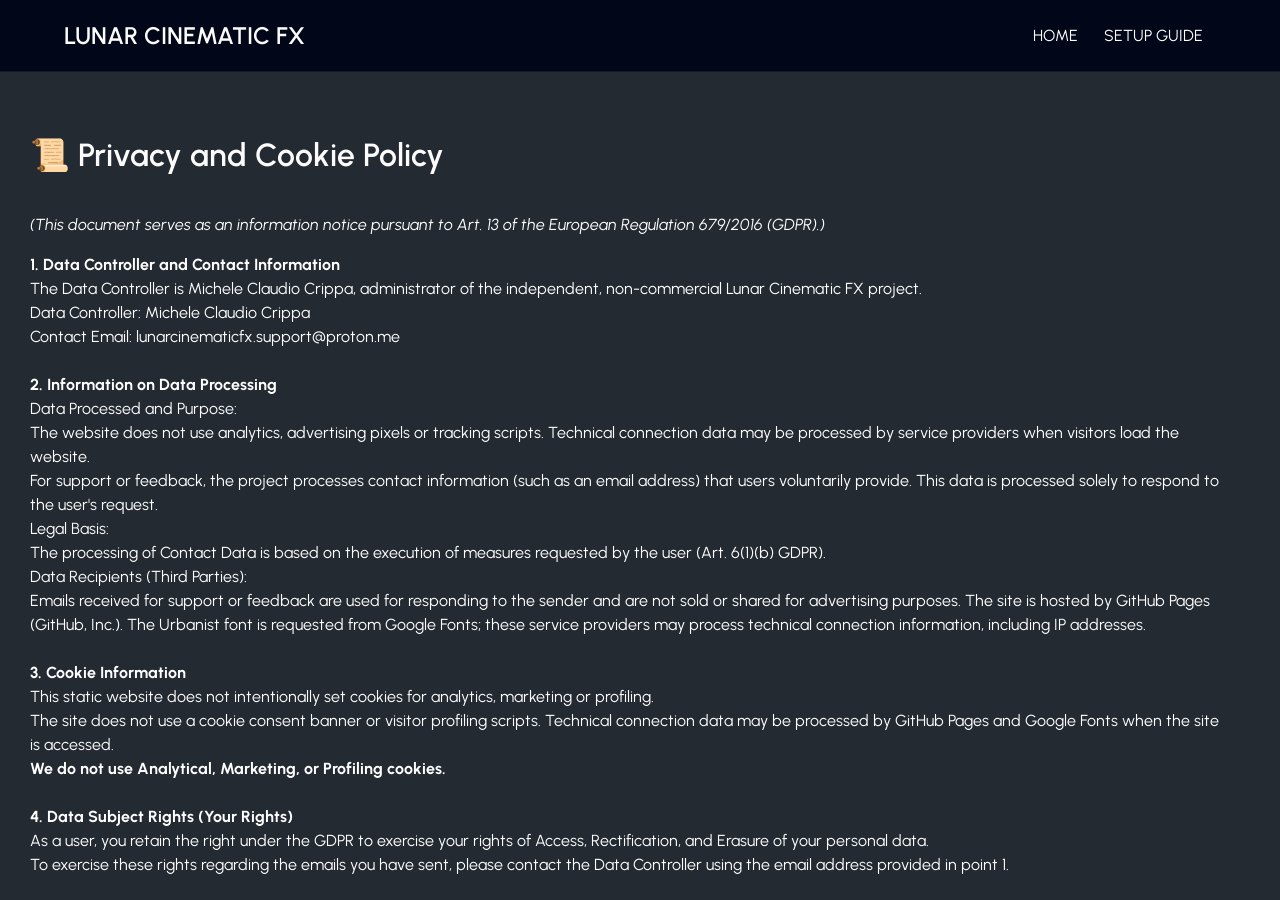
<file: docs/privacy-cookiepolicy.html>
<!DOCTYPE html><html lang="en" class="__variable_09caf2 __className_09caf2"><head><meta charSet="UTF-8"><meta name="viewport" content="width=device-width, initial-scale=1.0"><meta name="robots" content="noindex, follow"><meta name="format-detection" content="telephone=no, email=no, address=no, date=no"><meta name="msapplication-config" content="/browserconfig.xml"><link rel="icon" href="favicon.ico" sizes="16x16 32x32 64x64"><meta name="theme-color" content="#ffffff"><title>Privacy - Cookie Policy - LUNAR CINEMATIC FX</title><meta name="description" content="&quot;Cinematic sound for Linux.Feel the depth&quot;Discover Lunar Cinematic FX, a free Linux audio preset that adds deep cinematic bass, crystal-clear vocals, and natural immersive depth. Perfect for movies, gaming, and everyday system use through EasyEffects — enhancing immersion, clarity, and voice presence even during calls and online meetings."><meta name="keywords" content="cinematic, sound"><meta name="author" content="LUNAR CINEMATIC FX"><meta name="copyright" content="LUNAR CINEMATIC FX"><meta name="application-name" content="LUNAR CINEMATIC FX"><meta property="og:title" content="Privacy - Cookie Policy - LUNAR CINEMATIC FX"><meta property="og:type" content="website"><meta property="og:image" content="https://klodcripta.github.io/lunar-cinematic-fx/images/logo-lunar-cinematic-fx.webp"><meta property="og:image:width" content="1024"><meta property="og:image:height" content="1024"><meta property="og:url" content="https://klodcripta.github.io/lunar-cinematic-fx/privacy-cookiepolicy.html"><meta property="og:description" content="&quot;Cinematic sound for Linux.Feel the depth&quot;Discover Lunar Cinematic FX, a free Linux audio preset that adds deep cinematic bass, crystal-clear vocals, and natural immersive depth. Perfect for movies, gaming, and everyday system use through EasyEffects — enhancing immersion, clarity, and voice presence even during calls and online meetings."><meta name="twitter:card" content="summary"><meta name="twitter:title" content="Privacy - Cookie Policy - LUNAR CINEMATIC FX"><meta name="twitter:description" content="&quot;Cinematic sound for Linux.Feel the depth&quot;Discover Lunar Cinematic FX, a free Linux audio preset that adds deep cinematic bass, crystal-clear vocals, and natural immersive depth. Perfect for movies, gaming, and everyday system use through EasyEffects — enhancing immersion, clarity, and voice presence even during calls and online meetings."><meta name="twitter:image" content="https://klodcripta.github.io/lunar-cinematic-fx/images/logo-lunar-cinematic-fx.webp"><link rel="canonical" href="https://klodcripta.github.io/lunar-cinematic-fx/privacy-cookiepolicy.html"><style rel="preload" id="typestyle-target">.f12qcd1y{font-size:14px;line-height:1.5em}.f1m0a0d0{font-size:16px;line-height:1.5em}.ftgg2kx{font-size:20px;line-height:1.5em}.fk0grf2{bottom:0;left:0;position:absolute;right:0;top:0}.f8obqgr,.f8obqgr > .row > .col{padding:0}.f8obqgr > .row{margin:0}.fkhz08q{display:flex;flex-direction:column}.fddsvlq{align-items:center;display:flex}.f1hf8rho{display:flex;justify-content:flex-end}.fdlhgou{flex:1;max-width:unset}.fnvt2df,.fnvt2df .row, .col{display:flex}@media (max-width: 575.9999px){.fom2f23 .container{max-width:100% !important}}@media (min-width: 576px) and (max-width: 767.99999px){.fom2f23 .container{max-width:576px !important}}@media (min-width: 768px) and (max-width: 991.99999px){.fom2f23 .container{max-width:768px !important}}@media (min-width: 992px) and (max-width: 1199.99999px){.fom2f23 .container{max-width:992px !important}}@media (min-width: 1200px) and (max-width: 1399.99999px){.fom2f23 .container{max-width:1200px !important}}@media (min-width: 1400px){.fom2f23 .container{max-width:1400px !important}}.fehdsxy{border:solid;border-bottom:solid;border-bottom-color:#cfcfd8;border-color:#cfcfd8;border-radius:4px;border-top:solid;border-top-color:#cfcfd8;border-width:1px;font-size:16px;line-height:18px;padding:12px;resize:none;width:100%}.fehdsxy.form-control.is-invalid{background-image:url(img/alert.svg);background-size:auto;border-color:#cfcfd8}.fehdsxy.form-control-plaintext ~ label, .fehdsxy:focus ~ label, .fehdsxy:not(:placeholder-shown) ~ label, .fehdsxy.form-select ~ label{opacity:0.7 !important}.tooltip{--bs-tooltip-bg:#32313c;--bs-tooltip-border-radius:4px;--bs-tooltip-color:#ffffff;--bs-tooltip-padding-x:10px;--bs-tooltip-padding-y:5px;margin-block:8px !important;opacity:1 !important}.tooltip-inner{border:none;box-shadow:0px 2px 5px 0px rgba(0, 0, 0, 0.20), 0px 0px 1px 0px rgba(0, 0, 0, 0.20);font-size:13px;font-weight:500;line-height:18px;outline:none}h1, h2, h3, h4{color:#15141a;font-feature-settings:'ss03' on, 'cv02' on, 'cv01' on, 'cv08' on;font-style:bold;font-weight:700;margin-bottom:0}h1{font-size:42px;line-height:48px}h2{font-size:32px;line-height:40px}h3{font-size:28px;line-height:32px}h4{font-size:18px;line-height:24px}.f1bjli4c{color:#15141a;font-feature-settings:'ss03' on, 'cv02' on, 'cv01' on, 'cv08' on;font-size:13px;font-style:normal;font-weight:600;line-height:18px}.fg31md0{color:#15141a;font-feature-settings:'ss03' on, 'cv02' on, 'cv01' on, 'cv08' on;font-size:16px;font-style:normal;font-weight:400;line-height:24px}.fowuwzi{color:#15141a;font-feature-settings:'ss03' on, 'cv02' on, 'cv01' on, 'cv08' on;font-size:13px;font-style:normal;font-weight:400;line-height:18px}.f1nt9xga{color:#15141a;font-family:var(--font-metropolis, Helvetica, Arial, sans-serif);font-feature-settings:'ss03' on, 'cv02' on, 'cv01' on, 'cv08' on;font-size:13px;font-style:normal;font-weight:400;line-height:18px}.fh04hbo{color:#15141a;font-family:var(--font-metropolis, Helvetica, Arial, sans-serif);font-feature-settings:'ss03' on, 'cv02' on, 'cv01' on, 'cv08' on;font-size:24px;font-style:normal;font-weight:600;line-height:32px}.f12vz2yn{color:#15141a;font-feature-settings:'ss03' on, 'cv02' on, 'cv01' on, 'cv08' on;font-size:13px;font-style:normal;font-weight:500;line-height:18px}.f1pipo3h{color:#15141a;font-feature-settings:'ss03' on, 'cv02' on, 'cv01' on, 'cv08' on;font-size:13px;font-style:normal;font-weight:700;line-height:18px}.fy4b41{color:#5b5b66}.fyvanpa{font-size:11px;line-height:16px}.f1f9lquf{color:#15141a;font-feature-settings:'ss03' on, 'cv02' on, 'cv01' on, 'cv08' on;font-size:10px;font-style:normal;font-weight:600;letter-spacing:0.1em;line-height:14px}@keyframes f1viyxtx{0%{opacity:0}100%{opacity:1}}.f10xswa0{animation:f1viyxtx 0.1s ease-in forwards;opacity:0}.f17oebph{background-color:#7542e5;border:none;color:#ffffff;font-weight:500;padding-block:12px;padding-inline:20px}.f17oebph:hover{background-color:#592acb;color:#ffffff}.f17oebph:hover:active,.f17oebph:active{background-color:#45278d !important;color:#ffffff !important}.f17oebph:disabled{background-color:#7542e5;box-shadow:none;color:#ffffff;opacity:0.4}.f17oebph svg{pointer-events:none}.fcfro50{background-color:#7542e5;border:none;color:#ffffffff;padding-block:6px;padding-inline:16px}.fcfro50:hover{background-color:#592acb;color:#ffffffff}.fcfro50:active{background-color:#45278d !important;color:#ffffffff !important}.fcfro50:disabled{background-color:#7542e5;box-shadow:none;color:#ffffffff;opacity:0.4}.f3ctfs{background-color:#f0f0f4;border:none;color:#5b5b66;font-weight:500;padding-block:12px;padding-inline:20px}.f3ctfs:hover{background-color:#e0e0e6;color:#5b5b66}.f3ctfs:hover:active,.f3ctfs:active{background-color:#cfcfd8 !important;color:#5b5b66 !important}.f3ctfs:disabled{background-color:#f0f0f4;box-shadow:none;color:#5b5b66;opacity:0.4}.f3ctfs svg{pointer-events:none}.fj4ad63{background-color:#e22850;border:none;color:#ffffff;font-weight:500;padding-block:12px;padding-inline:20px}.fj4ad63:hover{background-color:#c50042;color:#ffffff}.fj4ad63:hover:active,.fj4ad63:active{background-color:#810220 !important;color:#ffffff !important}.fj4ad63:disabled{background-color:#e22850;box-shadow:none;color:#ffffff;opacity:0.4}.fj4ad63 svg{pointer-events:none}.f71mh57{background-color:#e22850;border:none;color:#ffffffff;padding-block:6px;padding-inline:16px}.f71mh57:hover{background-color:#c50042;color:#ffffffff}.f71mh57:active{background-color:#810220 !important;color:#ffffffff !important}.f71mh57:disabled{background-color:#e22850;box-shadow:none;color:#ffffffff;opacity:0.4}.f8m0u3h{background-color:#f0f0f4;border:none;color:#5b5b66ff;padding-block:6px;padding-inline:16px}.f8m0u3h:hover{background-color:#e0e0e6;color:#5b5b66ff}.f8m0u3h:active{background-color:#cfcfd8 !important;color:#5b5b66ff !important}.f8m0u3h:disabled{background-color:#f0f0f4;box-shadow:none;color:#5b5b66ff;opacity:0.4}.fh1k42u{background-color:#ffd567;border:none;color:#15141ab3;padding-block:6px;padding-inline:16px}.fh1k42u:hover{background-color:#ffbd4f;color:#15141ab3}.fh1k42u:active{background-color:#ffa436 !important;color:#15141ab3 !important}.fh1k42u:disabled{background-color:#fbfbfe;box-shadow:0px 0px 0px 1px rgba(0, 0, 0, 0.12) inset;color:#5b5b66ff;opacity:1}.fvza742{background-color:#f0f0f4;border:none;color:#5b5b66;padding-block:6px;padding-inline:6px}.fvza742:hover{background-color:#f0f0f4;color:#5b5b66}.fvza742:active{background-color:#e0e0e6 !important;color:#5b5b66 !important}.fvza742:disabled{background-color:#f0f0f4;box-shadow:none;color:#5b5b66;opacity:0.4}.f1go1cdu{align-items:center;background-color:transparent;border:none;border-radius:99px;color:#5b5b66;display:flex;justify-content:center;padding:0}.f1go1cdu:hover{background-color:#f0f0f4;color:#5b5b66}.f1go1cdu:active{background-color:#e0e0e6 !important;color:#5b5b66 !important}.f1go1cdu:disabled{background-color:transparent;box-shadow:none;color:#5b5b66;opacity:0.4}.fwx468p{background-color:transparent;border:2px solid;border-color:#7542e5;color:#7542e5;font-weight:500;padding-block:12px;padding-inline:20px}.fwx468p:hover{background-color:#592acb;border:2px solid;border-color:#592acb;color:#ffffff}.fwx468p:hover:active,.fwx468p:active{background-color:#45278d !important;color:#7542e5 !important}.fwx468p:disabled{background-color:#7542e5;box-shadow:none;color:#7542e5;opacity:0.4}.fwx468p svg{pointer-events:none}.f1xvmw9j{border-radius:4px}.f1xvmw9j .btn{border:none !important;margin:0px !important}.f1x2efpt{background-color:#f0f0f4;height:32px;width:48px}.f1x2efpt.active{background-color:#7542e5;color:#ffffff}.f1x2efpt:hover:not(.active){background-color:#e0e0e6;color:#5b5b66}.fm2femi{background-color:#fbfbfe;color:#5b5b66;height:32px;width:48px}.fm2femi.active{background-color:#e0e0e6;color:#32313c}.fm2femi:hover:not(.active){background-color:#f0f0f4;color:#5b5b66}.f1loj3rz{background-color:transparent !important;border:none;color:#7542e5;cursor:pointer;font-weight:500;padding:0}.f1loj3rz:hover, .f1loj3rz:focus-visible{color:#15141a}.f1loj3rz:active{color:#15141a !important}.f1loj3rz.disabled{color:#5b5b66 !important}.f1tgo88n{background-color:transparent !important;border:none;color:#5b5b66;cursor:pointer;font-weight:500;padding:0}.f1tgo88n:hover, .f1tgo88n:focus-visible{color:#15141a}.f1tgo88n:active{color:#15141a !important}.f1tgo88n.disabled{color:#8f8f9e !important}.f1gjylx1{background-color:transparent !important;border:none;cursor:pointer;padding:0}.f1gjylx1:hover,.f1gjylx1.disabled{color:#5b5b66 !important}.f184aata{background-color:transparent !important;border:none;color:#ffffff !important;cursor:pointer;padding:0}.f184aata:hover{color:#e0e0e6 !important}.f184aata.disabled{color:#5b5b66 !important}html, body{box-sizing:border-box;font-size:16px;font-style:normal;font-weight:400;height:100vh;line-height:18px;margin:0;overflow-y:hidden;padding:0}html, body #__next{display:flex;flex-direction:column;font-size:13px;height:100vh}a, a:hover{color:inherit}.fx7nows{color:#7542e5;font-weight:500;text-decoration:none}.fx7nows:hover{color:#7542e5;cursor:pointer}.fbolhy3{background-color:transparent;border:none;color:#7542e5;font-weight:500;line-height:inherit;margin:0;padding:0;text-decoration:none}.fbolhy3:hover{background-color:transparent;color:#592acb}.fbolhy3:active{background-color:transparent !important;color:#5b5b66 !important}.fgzydrc{color:#7542e5;text-decoration:underline}.fgzydrc:hover{cursor:pointer;text-decoration:none}.fo5f5t9{color:#7542e5;text-decoration:underline}.fo5f5t9:hover{color:#15141a !important;cursor:pointer;text-decoration:underline}.f1mniyiz{list-style:none;margin-block-end:0;margin-block-start:0;padding-inline-start:0}.f14ckmmr{position:relative;z-index:1080}.f1aqf3sg{border-radius:6px;max-width:220px;padding:16px;text-align:left;width:220px}.f1aqf3sg *{color:#ffffff !important}.f1k47lwi{border-top:1px solid #ffffff;margin-bottom:8px;margin-top:8px;opacity:0.2}.f1fpj0aj a{pointer-events:none}.f1884f9d td > p:first-child, .f1884f9d th > p:first-child{margin-top:0}.f1884f9d td > p:last-child, .f1884f9d th > p:last-child{margin-bottom:0}.fcu3suo{bottom:0;display:flex;justify-content:center;left:0;pointer-events:none;position:fixed;width:100%;z-index:10}.fdp2y1p{min-width:60%}.fdp2y1p p{margin-bottom:0}.f1901vew{display:flex;flex-wrap:wrap;gap:16px;width:100%}.f1901vew .btn{flex-grow:1}.fm3p0aw{scroll-margin-top:var(--sticky-header-height, 0px)}.f1qftqcq{align-items:center;gap:48px;justify-content:center;margin-inline:0}.fojij6o{gap:32px}.fs89ngr{overflow:hidden;text-overflow:ellipsis;white-space:nowrap}.fqx0517{flex-shrink:0;margin-inline:8px}.f12pqfkx{flex-shrink:1;min-width:0}.fcdpsbx{margin-bottom:24px}.f8jndik{opacity:0.4}.fbsw1f4 h2{margin-bottom:32px}.f1d2h93a{width:fit-content}.f1v9lt4v{margin-top:16px;text-align:center}.f10njpuy{margin-top:72px}.f1o1p964{margin-bottom:16px}.f99wagv .content{align-content:stretch;display:flex;flex-direction:row;max-height:480px;min-height:300px;padding-block:8px}.f99wagv .content .carousel-container{display:flex;flex-direction:column;justify-content:center;margin:0;padding:0}.f99wagv .content .carousel-container .carousel-item.active, .carousel-item-start, .carousel-item-end, .carousel-item-next, .carousel-item-prev{display:flex}.f99wagv .carousel-item{transition:transform 1.2s ease-in-out, opacity 0s}.f99wagv .carousel-inner{display:flex;height:100%}.f99wagv .carousel-review{background-position:center;background-repeat:no-repeat;background-size:cover;display:flex;flex-direction:column;justify-content:center;margin-inline:auto;padding-inline:24px;position:relative;text-align:center}.f99wagv .author-info{font-weight:600;margin-top:16px}.f99wagv .chev-btn{cursor:pointer;display:flex;flex-direction:column;justify-content:center;width:24px}.f99wagv .button-placeholder{width:24px}.f99wagv .next-btn{transform:rotate(180deg)}.f99wagv .page-indicator{align-items:center;display:flex;flex-direction:row;justify-content:center;min-width:96px}.f14z0jsa{margin-bottom:32px}.f1g4dn0{justify-content:center;margin-bottom:16px}.fwfqocn{height:24px;width:24px}.f1nq0oqd:hover{opacity:0.7}.f14icp2y{column-gap:24px;display:flex;flex-direction:column;padding-bottom:24px;row-gap:24px}@media (min-width: 768px){.f14icp2y{flex-direction:row}}.f1827nuz{font-weight:500;line-height:1.5em;padding:0}.f1p0cgam{margin-bottom:48px}@media (min-width: 768px){.f1p0cgam{margin-bottom:0}}.f1fbucww{margin-bottom:24px}@media (min-width: 768px){.f1fbucww{margin-bottom:48px}}.f1vaphum{padding-block:48px}@media (min-width: 768px){.f1vaphum{padding-block:0}}.fd1b9fq{margin-block:0;width:100%}.f6tinqi{margin-inline:auto}.f1v7t2u4{aspect-ratio:1.3333333333333333}.f13rwjj3{aspect-ratio:0.75}.fyzv02a{aspect-ratio:1}.ficfct8{aspect-ratio:1.7777777777777777}.f2h6oba .carousel-inner{border-radius:4px}.f2h6oba .carousel-item{transition:transform 1.2s ease-in-out, opacity 0s}.f2h6oba .carousel-image{cursor:pointer;margin:auto;position:relative}.f2h6oba .carousel-image .carousel-caption{background-color:rgba(0, 0, 0, 0.6);border-radius:4px}.f2h6oba .chev-btn{cursor:pointer;display:flex;flex-direction:column;justify-content:center;pointer-events:auto;width:24px}.f2h6oba .page-indicator{align-items:center;display:flex;flex-direction:row;justify-content:center;min-width:96px}.f2h6oba .next-btn{transform:rotate(180deg)}.fhcfrr1{display:flex;flex-direction:row;flex-wrap:wrap}.fhcfrr1, .fhcfrr1 .row, .fhcfrr1 .col{padding:0}.fhcfrr1 .gallery-item{aspect-ratio:1.3333333333333333;background-clip:content-box;background-repeat:no-repeat;background-size:cover;padding:4px}.fhcfrr1 .gallery-item .img-container{position:relative}.fhcfrr1 .gallery-item .img-container::after{bottom:0;content:'';left:0;position:absolute;right:0;top:0}.fhcfrr1 .gallery-item .img-container:hover::after{background-color:rgba(0, 0, 0, 0.15)}.fhcfrr1 .gallery-item-in-safari{aspect-ratio:unset !important}.fhcfrr1 .hidden{height:0;visibility:collapse;width:0}@media (min-width: 992px){}.f17y4uf2{-ms-filter:blur(10px);-webkit-filter:blur(10px);filter:blur(10px);overflow:hidden;transform:scale(1.15)}.fugk5n4{transform:scale(1.05)}.f1ttgj8s{align-items:center;justify-content:center;margin-inline:0;row-gap:24px}.f1ttgj8s .btn-lg{margin-bottom:16px;margin-top:12px}.f1pjpune{-ms-filter:blur(10px);-webkit-filter:blur(10px);filter:blur(10px);overflow:hidden;transform:scale(1.15);z-index:-1}@media (max-width: 992px){.fhaqf3p{display:none}}.f1xp2jyw{display:none;overflow:hidden;position:relative}@media (max-width: 992px){.f1xp2jyw{aspect-ratio:16 / 9;display:block;width:100%}}.f1966il8{align-items:center;display:flex;flex-wrap:nowrap;justify-content:flex-start;overflow:visible;white-space:nowrap}.fe1ccbi{align-items:center;display:flex;min-height:72px;padding-block:12px !important;position:relative}.fbvdum{margin-block:0;margin-left:calc((-100vw + 100%) / 2);margin-right:calc((-100vw + 100%) / 2);min-width:100vw}@keyframes f16qy5mw{from{opacity:0;transform:translateY(-100%)}to{opacity:1;transform:translateY(0px)}}.f13sg7dk{align-items:center;display:flex;justify-content:space-between;min-height:48px;width:100%}.f1n6mt4g{align-items:center;display:flex;min-height:48px;width:100%}.fgydppl{display:flex;flex-direction:column;width:100%}.f1kwfio1{display:flex;justify-content:center;width:100%}.f1kwfio1 .nav-link{padding-block:4px}.f1kwfio1 .nav-link-list{flex-wrap:wrap;justify-content:center;white-space:normal}.fayg007{align-items:center;display:flex;flex:1;justify-content:flex-end}.fpi8fx3 h2,.fpi8fx3 .description{margin-bottom:12px}.f4eheno{align-items:stretch;display:flex;flex-direction:row;height:56px;justify-content:center;width:100%}.f4eheno .form-floating{width:100%}.f4eheno input{padding-block:16px;padding-left:14px;width:100%}@media (min-width: 576px){.f4eheno .form-floating{width:unset}.f4eheno input{width:384px}}.f15o5ico{padding-left:8px}.f8j8id1{height:56px;padding-block:12px !important;padding-inline:12px !important;width:56px}.f8j8id1 svg{vertical-align:unset}.f8j8id1 img{height:24px;width:24px}.f96or0t{width:100%}.fixr2lp{align-items:center;justify-content:center;margin-inline:0;row-gap:48px}.f1dlmh1s{align-items:center;font-size:32px;line-height:40px}.f9a13de{align-items:center}.f1ld4zys{align-items:center;font-size:16px;line-height:24px}.f1r530z1{margin-block:24px}@media (min-width: 768px){.f1r530z1{margin-bottom:16px}}.fm26nq4{align-items:center;background:transparent;border:none;color:inherit;cursor:pointer;display:inline-flex;justify-content:center;padding:0;pointer-events:auto;position:relative;transition:opacity 0.15s ease;z-index:2}.fm26nq4:disabled{cursor:default;opacity:0.35}.fm26nq4:hover:not(:disabled), .fm26nq4:focus-visible{opacity:0.7}.f18oh0sx svg{display:block;height:48px;width:48px}.f1ljvuex{border:1.5px solid rgba(9, 9, 11, 0.2);border-radius:8px;height:40px;width:56px}.f1ljvuex svg{display:block;height:24px;width:24px}.f1qpx568 svg{transform:rotate(180deg)}.f1f4ffwn{color:#fff}.f17fla1w{display:flex;justify-content:center;margin-top:16px}.faowcuh{overflow:hidden}.favster{display:flex;transition:transform 0.3s ease}@media (prefers-reduced-motion: reduce){.favster{transition:none}}.f6cv39y{align-items:center;display:flex;flex:0 0 20px;height:20px;justify-content:center}.f1msbdn1{border-color:#000;border-radius:50%;border-style:solid;border-width:2px;box-sizing:border-box;cursor:pointer;height:8px;padding:0;pointer-events:auto;transform-origin:center;transition:transform 0.3s ease, background-color 0.3s ease;width:8px}@media (prefers-reduced-motion: reduce){.f1msbdn1{transition:none}}.ffjrjbg{background-color:#000;transform:scale(1.5)}.f1mgyl9u{position:relative}.f1pz4f28{align-items:center;display:flex;gap:24px;justify-content:center;margin-top:16px}.f1pz4f28 > div{margin-top:0}.ffeao55{display:flex;flex:1 1 0%;min-width:0;overflow-x:auto;padding-bottom:8px;scroll-snap-type:x mandatory;scrollbar-width:none}.ffeao55::-webkit-scrollbar{display:none}.fa6yfx9{display:flex;flex:0 0 100%;justify-content:center;scroll-snap-align:start}.f37rjwb{left:12px;position:absolute;top:calc(50% - 20px);z-index:2}.f1q627z4{position:absolute;right:12px;top:calc(50% - 20px);z-index:2}.f84fk8t{box-sizing:border-box;display:flex;flex-direction:column;flex-grow:1;row-gap:24px;width:100%}.f1konfi9{display:flex;flex-direction:column;row-gap:12px}.fl8qkup{margin:0}.f1f45za8{margin-bottom:38px}.fsgs3wg{justify-content:flex-end}.femookj{margin-bottom:8px;margin-top:32px}.fxstmmp{height:220px;padding-bottom:0 !important;width:220px}@media (max-width: 575.9999px){.fxstmmp{height:200px;width:200px}}.f9gn5u{height:220px;padding-bottom:0 !important;width:220px}@media (min-width: 576px){.f9gn5u{height:360px;width:360px}}.f383ewl{height:165px;padding-bottom:0 !important;width:220px}@media (max-width: 575.9999px){.f383ewl{height:150px;width:200px}}.f1ptlizk{height:165px;padding-bottom:0 !important;width:220px}@media (min-width: 576px){.f1ptlizk{height:270px;width:360px}}.f1otqxop{margin-top:24px}.f18ghtz9{aspect-ratio:16/9;border:none;display:block;height:auto;width:100%}.fongqhf{aspect-ratio:16 / 9;background-color:#000;border:none;cursor:pointer;display:block;overflow:hidden;padding:0;position:relative;width:100%}.fvyakyi{display:block;height:100%;object-fit:cover;width:100%}.f1i06xya{align-items:center;background-color:rgba(0, 0, 0, 0.7);border-radius:8px;display:flex;height:48px;justify-content:center;left:50%;position:absolute;top:50%;transform:translate(-50%, -50%);transition:background-color 0.2s;width:68px}button:hover .f1i06xya{background-color:rgba(0, 0, 0, 0.9)}.faomike{color:#fff;height:32px;width:32px}.f1px892k{display:block;margin:16px 0}.f1dtfscn{max-width:100%;width:100%}.fgsql5j{align-items:center;aspect-ratio:16 / 9;background-color:#f5f5f5;border:2px dashed #ccc;color:#999;display:flex;font-size:14px;justify-content:center;width:100%}.f1tmaw1r{align-items:center;justify-content:center;margin-inline:0}.f1tmaw1r .video-items-container{display:flex;flex-direction:column;row-gap:32px}.f1tmaw1r .missing-video{align-items:center;aspect-ratio:16/9;background-color:#f5f5f5;display:flex;height:auto;justify-content:center;width:100%}.f1tmaw1r .text-content{display:flex;flex-direction:column;margin-bottom:16px;margin-top:32px;row-gap:16px}.f1tmaw1r .text-content p{margin-bottom:0}.f1tmaw1r .title{margin-bottom:32px}.f1cgep9t{background-image:url(img/small-spinner--white.gif);background-position:center;background-repeat:no-repeat;background-size:20px 20px;inset:0;position:absolute}.f1lro06z{background-image:url(img/small-spinner--violet.gif);background-position:center;background-repeat:no-repeat;background-size:20px 20px;inset:0;position:absolute}.f1v8dz0u{color:#f0f0f4;margin-block:16px;opacity:1}.f1ox1kfs{align-items:center;box-sizing:content-box;display:flex;margin:0;overflow:hidden;padding:16px}.f1ox1kfs .modal-content{border:0;border-radius:8px;border-width:0;box-shadow:0px 9px 18px 0px rgba(0, 0, 0, 0.28), 0px 0px 1px 0px rgba(0, 0, 0, 0.30);outline:none;padding:24px}.f1ox1kfs .modal-body{overflow:hidden;padding:0;text-align:center}.f1ox1kfs .modal-backdrop .show{opacity:0.16 !important}@media (min-width: 576px){.f1ox1kfs{margin:auto;max-width:460px;padding-inline:24px}}.f1179r3r{display:flex;flex-direction:column;justify-content:center;padding-bottom:28px;padding-inline:8px;padding-top:8px;row-gap:16px}.fd07j12{font-size:18px !important;line-height:24px !important}.fhmv0fm{color:#32313c}.fy68mk3{height:32px;margin-inline:auto;width:32px}.fccervo{column-gap:10px;display:flex;row-gap:8px;width:100%}.fjrvsch{height:32px;padding-inline:auto;width:100%}.f1f1ygnm{display:flex}.f18iqi43{--bs-modal-width:558px}.fdtzhvb{--bs-modal-width:100%}.f1c2m1bt{padding:0 !important}.f11iw19c{color:#15141a;display:flex;font-family:var(--font-metropolis, Helvetica, Arial, sans-serif);font-size:18px;font-weight:600;justify-content:space-between;line-height:24px;padding:24px}.f11iw19c svg{cursor:pointer}.fpbihkk{display:flex;flex-direction:column;padding:0 24px 24px 24px}.f1e8lhs7{height:20px;width:20px}.fu6vh5b{list-style-type:none;margin:0;padding:0;padding-left:6px}.fwyx1g{color:#32313c;font-size:14px;font-weight:400;padding-bottom:6px;padding-left:12px;position:relative}.fwyx1g::before{color:#32313c;content:"•";left:0;position:absolute}.f1hdxxe8{background-color:transparent;bottom:40px;display:flex;flex-direction:column-reverse;position:fixed;right:32px;row-gap:8px;z-index:20000}.f6f7l1u{bottom:160px;left:50%;right:unset;transform:translateX(-50%)}.f1mebel9{align-content:center;align-items:center;background-color:#2b2a33;border-radius:4px;box-shadow:0px 9px 18px 0px rgba(0, 0, 0, 0.28), 0px 0px 1px 0px rgba(0, 0, 0, 0.30);color:#ffffff;column-gap:40px;display:flex;flex-direction:row;justify-content:space-between;justify-items:center;min-height:48px;min-width:290px;opacity:1;padding:16px;padding-bottom:14px;padding-top:14px}.f11vztwh{align-items:center;column-gap:8px;display:flex;justify-content:flex-start}.f11vztwh .icon{display:flex}.f1j0fe1v{align-items:flex-start}.f1cvslgw{display:flex;flex-direction:column;row-gap:2px}.fq8f2l1{box-sizing:content-box;color:#ffffff;line-height:20px;white-space:pre-line}.fh6vhdb{color:#cfcfd8;font-weight:400;line-height:20px;word-break:break-all}.f16c6rax{align-items:center;column-gap:12px;display:flex}.fqzzwzb{align-items:center;border-radius:4px;column-gap:6px;cursor:pointer;display:inline-flex;justify-content:center;text-decoration:none;white-space:nowrap}.fqzzwzb:hover{text-decoration:none}.fqzzwzb:focus-visible{outline:2px solid #ffffff;outline-offset:1px}.fqzzwzb .action-icon{display:inline-flex}.fqzzwzb .action-icon svg{height:18px;width:18px}.f7j4qq5{color:#cfcfd8;cursor:pointer}@keyframes firnj9q{from{opacity:0;transform:translateY(+100%)}to{opacity:1;transform:translateY(0px)}}.f1j4w1wk{animation-duration:200ms;animation-name:firnj9q;animation-timing-function:ease-in-out}.fnmnqwu .icon,.fnmnqwu .close-icon{color:#f0f0f4}.fi2fu3 .icon{color:#b3ffe3}.fi2fu3 .close-icon{color:#f0f0f4}.f53wljb .icon{color:#ff9aa2}.f53wljb .close-icon{color:#f0f0f4}.f311j7n{background-color:#f9f9fb !important}.f311j7n .icon{color:#008787}.f311j7n span{color:#15141a}.f311j7n .close-icon{color:#5b5b66}.f1ul2ih7{background-color:transparent;border:none;color:#ffffff;padding-block:6px;padding-inline:16px}.f1ul2ih7:hover{background-color:#ffffff1f;color:#ffffff}.f1ul2ih7:active{background-color:#ffffff33 !important}.ft7u6g7{border-radius:6px;font-size:16px;line-height:20px;min-height:48px}.fnz27mq{align-items:center;column-gap:8px;display:flex}.f1z03wx9{color:#5b5b66;padding:4px 0 4px 12px;text-align:left}.ftyo6cc{align-items:center;background-color:transparent;border-radius:4px;color:#5b5b66;display:flex;flex-direction:row;margin-bottom:2px;margin-top:2px;padding:4px;padding-left:12px;padding-right:12px;text-align:left}.f511jke{color:#5b5b66;height:20px;width:20px}.f511jke .favicon{height:20px;width:20px}.f1ngtpte{display:flex;flex-direction:column;margin-left:8px;overflow:hidden;padding:1px;padding-left:4px;padding-right:4px;text-align:left;width:100%}.f3s8xza{color:#5b5b66;font-size:11px;overflow:hidden;text-overflow:ellipsis;white-space:nowrap}.f18bkh11{justify-self:flex-end}.f15ynvzm{align-items:center;display:flex;flex-direction:row;gap:16px}.f1niexg3{align-items:center;align-self:flex-start;display:flex;flex-direction:row;justify-content:flex-start;margin-left:12px;padding-block:6px;padding-inline:16px;text-align:left}.f1niexg3 svg{margin-right:8px}.f1cyyckb{background-color:transparent;background-image:url(/img/spinner-96-transparent-violet.png);background-position:center;background-repeat:no-repeat;background-size:48px 48px;height:96px;width:100%}.f1rf6zxr{align-items:center;background-color:transparent;border-radius:2px;color:#32313c;column-gap:12px;display:flex;flex-direction:row;height:40px;justify-content:flex-start;padding:10px;padding-left:12px;padding-right:12px;text-align:left;width:100%}.fh1t4iy{align-items:center;box-sizing:content-box;column-gap:8px;display:flex;justify-content:flex-start;margin-bottom:8px;min-height:32px;overflow:hidden;text-align:left}.fh1t4iy .title-icon{align-items:center;color:#5b5b66;display:flex;height:20px}.fh1t4iy .close-icon{align-items:center;background-color:transparent;border:none;color:#5b5b66;cursor:pointer;display:inline-flex;font:inherit;justify-content:center;line-height:0;margin-left:auto;padding:6px}.fh1t4iy .close-icon:hover{color:#80808f}.fh1t4iy .close-icon svg{height:20px;width:20px}.f1mehye2{box-sizing:content-box;display:flex;flex-direction:column;line-height:20px;overflow:hidden;padding-bottom:4px;padding-top:4px;text-align:left;white-space:pre-line}.f1k1ju5h{color:#e22850;line-height:20px;white-space:pre-line}.f1xvs4k8{column-gap:8px;display:flex;margin-top:16px}.f11vi2ni{padding-block:7px;padding-inline:16px}.f15bipre{color:#32313c;margin-bottom:0;margin-top:12px;text-align:left}.f1eny907{align-items:center;box-sizing:content-box;display:flex;margin:0;overflow:hidden;padding:16px}.f1eny907 .modal-content{border:0;border-radius:8px;border-width:0;box-shadow:0px 9px 18px 0px rgba(0, 0, 0, 0.28), 0px 0px 1px 0px rgba(0, 0, 0, 0.30);outline:none;padding:24px;padding-top:20px}.f1eny907 .modal-body{overflow:hidden;padding:0;text-align:center}.f1eny907 .modal-backdrop .show{opacity:0.16 !important}.f1eny907 .modal-dialog.modal-lg{max-width:580px}@media (min-width: 576px){.f1eny907{margin:auto;max-width:460px;padding-inline:24px}}.f17bv8f{display:contents}.f1xdn0mo{padding:6px}.f1iumef4{background-color:#ffffff;border:1px solid #cfcfd8;color:#5b5b66;padding:6px}.f1iumef4:hover{background-color:#e0e0e6;color:#5b5b66}.f1iumef4:active{background-color:#cfcfd8;color:#5b5b66}.fckfnh9{background-color:#f0f0f4;border-color:#f0f0f4;margin-block:2px}.f1kj0qdq{display:block;margin:-12px 0;opacity:0;transition:visibility 0ms 300ms, margin 300ms ease, opacity 300ms ease;visibility:hidden}.f1kj0qdq.show{margin:4px 0;opacity:1;transition:visibility 0ms, opacity 300ms ease, margin 300ms ease;visibility:visible}.f1jdi1tb{border:1px solid;border-color:#cfcfd8;box-shadow:0px 0px 4px 0px rgba(0, 0, 0, 0.20), 0px 0px 1px 0px rgba(0, 0, 0, 0.20);padding:8px;z-index:1050}.f1jdi1tb .dropdown-item{border-radius:2px;color:#32313c;min-height:32px;padding:6px}.f1jdi1tb .dropdown-item:not(:last-child){margin-bottom:2px}.f1jdi1tb .dropdown-item:hover{background-color:#e0e0e6}.f1jdi1tb .dropdown-item:active{background-color:#cfcfd8}.f181sfde{height:100dvh;left:0;position:fixed;top:0;width:100dvw;z-index:-1}.f1ns1fgr{display:flex;justify-content:center;overflow:hidden;padding:17.5px}.f1ns1fgr .modal-content{border:0;border-radius:8px;border-width:0;box-shadow:0px 9px 18px 0px rgba(0, 0, 0, 0.28), 0px 0px 1px 0px rgba(0, 0, 0, 0.30);max-width:440px;outline:none;width:100%}.f1ns1fgr .modal-body{overflow:hidden;padding:24px;text-align:center}.f1ns1fgr .modal-backdrop .show{opacity:0.16 !important}.f96skvr{display:flex;flex-direction:column;margin-bottom:20px}.f96skvr .confetti-icon{color:#7542e5;margin-bottom:16px}.f96skvr .heading{font-size:18px !important;font-weight:600}.f96skvr .heading-subtitle{font-size:18px !important;font-weight:400;margin-inline:24px}.f1w6sct{margin-block:0;margin-inline:-24px}.fw9re8q{align-items:center;display:flex;height:32px;justify-content:center;width:100%}.f5svu8r{align-items:center;display:flex}.f5svu8r .disabled{cursor:default}.f1bukovi{margin:0;user-select:none}.f165tfmz{cursor:pointer;display:block;flex-grow:1;margin:0;user-select:none}.f1nekjew{color:#32313c;font-size:13px}.f1nekjew p, .f1nekjew ul{line-height:19.5px;margin:0;margin-bottom:16px}.f1nekjew ul{padding-left:16px}.f1nekjew a{color:#7542e5;text-decoration:underline}.f1xyxmc5{box-sizing:content-box;display:flex;margin-inline:auto;max-height:85vh;max-width:636px;width:calc(100% - 48px)}.f1xyxmc5 .modal-content{border-radius:12px;border-width:0;box-shadow:0px 9px 18px 0px rgba(0, 0, 0, 0.28), 0px 0px 1px 0px rgba(0, 0, 0, 0.30);max-height:85vh;outline:none;overflow:hidden}.f7z31vi{display:flex;flex-direction:column;max-height:85vh;overflow:hidden;padding:0;text-align:left}.f1sy7604{align-items:flex-start;background-color:#ffffff;column-gap:8px;display:flex;flex-shrink:0;justify-content:space-between;padding:24px;width:100%}.fgy19p6{display:flex;height:20px;overflow:hidden;width:20px}.fgy19p6 svg{height:20px;width:20px}.f1jvouy6{color:#15141a;font-family:var(--font-metropolis, Helvetica, Arial, sans-serif);font-size:18px;font-weight:600;letter-spacing:-0.011em;line-height:24px;margin:0;padding-top:2px}.f1mi4y9e{align-items:center;background-color:transparent;border:none;color:#5b5b66;cursor:pointer;display:inline-flex;height:20px;justify-content:center;padding:0;width:20px}.f24s68{overflow-y:auto;padding:24px;padding-top:8px}.f1os8xdr{align-items:center;background-color:#ffea80;display:flex;flex-shrink:0;height:45px;justify-content:center;padding-left:24px;padding-right:24px;width:100%}.f1rtdvp5{align-items:center;display:flex;flex-wrap:wrap;gap:12px;justify-content:center}.f1iyqfie{align-items:center;background-color:#15141a;border-radius:99px;color:#ffea80;display:flex;gap:6px;padding-bottom:6px;padding-left:12px;padding-right:12px;padding-top:6px}.f1cm6aej{display:flex;height:12px;width:12px}.f6olv94{font-size:10px;font-weight:700;letter-spacing:0.65px;line-height:14px;text-transform:uppercase}.fqji5un{color:#15141a;margin:0}@media (max-width: 767.99999px){.f1ltdujq{display:none}}.fhpya1s{background:none;border:none;color:#592acb;cursor:pointer;font:inherit;margin:0;padding:0;text-decoration:underline}.fkbojnc{overflow-y:auto}.f5eihh9{overflow-y:hidden}.f1imu2ly{min-width:1024px;overflow-x:auto}.fc5u1ue{min-width:unset;overflow-x:unset}.fh9htdb{background-color:#2b2a33;bottom:0;color:#fbfbfe;display:flex;justify-content:center}.f1n4xtgm{align-items:flex-start;background-color:#2b2a33;color:#fbfbfe;display:flex;flex-direction:column;justify-content:flex-start;width:100%}.f16n7wch{align-items:flex-start;column-gap:32px;display:flex;flex-direction:column;justify-content:space-between;row-gap:48px;width:100%}@media (min-width: 768px){.f16n7wch{align-items:center;flex-direction:row}}.fngwzfl{align-items:flex-start;column-gap:32px;display:flex;flex-direction:column;row-gap:24px}@media (min-width: 768px){.fngwzfl{align-items:flex-start;flex-direction:row}}.f78e2d2{align-self:flex-end}.fz7d7hn,.fz7d7hn:visited{color:#fbfbfe}.fz7d7hn:hover{color:#cfcfd8}.fd5rn0e{font-size:14px;line-height:20px}.fv798np{align-items:center;bottom:0;display:flex;height:100%;justify-content:center;left:0;position:fixed;right:0;top:0;width:100%;z-index:2147483646}.fuq9ti8{background-color:#000000;height:100%;opacity:0.3;position:fixed;width:100%}.f1f4qv0n{background-color:transparent;background-image:url(/img/spinner-96-transparent-white.png);background-position:center center;background-repeat:no-repeat;background-size:64px 64px;height:96px;position:relative;width:96px;z-index:2147483647}.f1uzu483{background-color:transparent;background-image:url(/img/spinner-96-transparent-violet.png);background-position:center center;background-repeat:no-repeat;background-size:48px 48px;height:48px;width:48px}.fj2178r{align-content:center;align-items:center;background-color:#ffffff;border-radius:4px;box-shadow:0px 4px 8px 0px rgba(0, 0, 0, 0.20), 0px 0px 1px 0px rgba(0, 0, 0, 0.20);color:#32313c;display:flex;flex-direction:column;padding-block:16px;padding-inline:24px;position:relative;row-gap:12px;z-index:2147483647}.fqf72uk{align-items:flex-start;background:rgba(231, 223, 255, 0.75);border-radius:6px;display:flex;flex-direction:column;height:100%;justify-content:flex-start;margin-bottom:24px !important;overflow:hidden;padding:16px;width:100%}.f1n1p1im{color:#32313c;padding:0;white-space:pre-line}.f1n1p1im a{color:#7542e5}.f1wv0fv3{display:flex;margin-inline:auto}.f1wv0fv3 .modal-content{border-radius:24px !important;box-shadow:0 0 1px 0 rgba(0, 0, 0, 0.30), 0 9px 18px 0 rgba(0, 0, 0, 0.28);outline:none;padding:32px}.f1wv0fv3 .modal-body{padding:0}.f1wv0fv3 .modal-backdrop .show{opacity:0.16 !important}.f1wv0fv3 .buttons{column-gap:8px}.fhum48y{width:440px}.fhum48y .modal-content{border:0;border-radius:8px;border-width:0}.fhum48y .modal-backdrop .show{opacity:0.16 !important}.f12qkndu{display:flex;margin:0;margin-inline:auto;top:56px;width:100%}.f12qkndu.mobile-landscape .modal-content{width:576px}.f12qkndu .modal-content{border-bottom-left-radius:0;border-bottom-right-radius:0;height:calc(100vh - 56px);overflow:hidden;width:100%}.f14be5y3{box-sizing:content-box;display:flex;flex-direction:row;gap:24px;justify-content:space-between;overflow:hidden;width:100%}.f62m7ss{font-size:21px !important;line-height:24px !important}.f86ylzy{color:#5b5b66;line-height:20px !important;width:85%}.fouxfty{align-self:flex-start;color:#5b5b66;cursor:pointer;height:24px}.fouxfty:hover{color:#80808f}.fouxfty svg{height:20px;width:20px}.f1tuq7dn{display:flex;flex-direction:column;gap:24px;padding-top:24px}.f1pl2n0c{margin-bottom:0px !important}.f1wm443i{color:#32313c;font-size:13px;line-height:24px;margin:0}.f14l45dn{border-radius:4px;box-shadow:inset 0 0 0 1px rgba(0, 0, 0, 0.12);overflow:hidden;width:100%}.f166knny{display:block;height:auto;width:100%}.f1ojr59u{height:48px;margin-top:0;position:relative;width:100%}.f19q0tww{background:#cfcfd8;height:2px;margin-bottom:24px;margin-top:0}.f4tlfu5{color:#32313c;font-size:13px;margin:0;padding:0}.f13vy3jq{background:none;border:0;cursor:pointer;font:inherit;padding:0}.f13vy3jq:disabled{cursor:default}.f3thd3i{color:#e22850;text-align:center}.f4twwa5{color:#32313c;font-size:13px;padding-bottom:24px;padding-top:24px;text-align:left}.f4twwa5 p{margin-bottom:12px}.f4twwa5 p:last-child{margin-bottom:0}.f3knt2t{background-color:#ffffcc;border:1px solid #ffea80;border-radius:4px;color:#15141a;padding:12px}.fy122m1{display:flex;justify-content:center;padding:16px}.fy122m1 .modal-content{border:0;border-radius:8px;border-width:0;box-shadow:0px 9px 18px 0px rgba(0, 0, 0, 0.28), 0px 0px 1px 0px rgba(0, 0, 0, 0.30);max-width:440px;outline:none;width:100%}.fy122m1 .modal-body{align-items:center;display:flex;flex-direction:column;padding:32px 32px 24px;text-align:center}.fy122m1 .modal-backdrop .show{opacity:0.16 !important}.fg28wer{color:#5b5b66;margin-bottom:16px}.fz27jr7{color:#15141a;font-size:18px !important;font-weight:600;line-height:24px !important;margin-bottom:16px}.f2wanox{color:#32313c;font-size:13px;line-height:150%;margin-bottom:28px}.f75i2gu{min-width:80px}.ftlo8hs{display:flex;flex-direction:column;margin-bottom:32px}.ftlo8hs .confetti-icon{color:#7542e5;margin-bottom:16px}.ftlo8hs .heading{font-size:18px !important;font-weight:600;margin-bottom:6px}.ftlo8hs .heading-subtitle{margin-inline:24px}.f1e9k1hd{align-items:center;color:#7542e5;display:flex;height:20px}.fgs45si{align-items:center;display:flex;height:32px;justify-content:center;margin-top:32px;width:100%}@media (min-width: 768px){.fgs45si{align-items:center;margin:auto;margin-inline:auto;padding-inline:24px;width:unset}}.fw43m5f{align-items:flex-end;bottom:0;box-sizing:content-box;display:flex;height:100vh;margin:0;padding:0;width:100%}.fw43m5f .modal-body{height:100%;margin-bottom:auto;overflow:hidden;padding:0;text-align:center}.fw43m5f .modal-backdrop .show{opacity:0.16 !important}@media (min-width: 576px){.fw43m5f{align-items:center;margin:auto;max-width:440px;padding-inline:24px}}.f1vhysdt{display:flex;flex-direction:row;height:64px;justify-content:space-between;margin:24px;margin-left:48px;text-align:center}.fyrr2bi{align-items:center;align-self:center;height:36px;margin-top:8px}.fzu48b0{color:#5b5b66;cursor:pointer;height:20px;width:24px}.fzu48b0:hover{color:#80808f}.fnwz3h1{margin-block:0}.fy652ec{margin:48px;margin-bottom:40px;margin-top:24px;text-align:left}.f1prpe7j{border:0;border-radius:12px 12px 0px 0px;border-width:0;box-shadow:0px 9px 18px 0px rgba(0, 0, 0, 0.28), 0px 0px 1px 0px rgba(0, 0, 0, 0.30);height:calc(100vh - 54px);outline:none}@media (min-width: 576px){.f1prpe7j{border-radius:12px;height:auto}}.fkgcfry{padding-bottom:12px}.fkgcfry input::-webkit-outer-spin-button, input::-webkit-inner-spin-button{-webkit-appearance:none;margin:0}.fkgcfry input[type=number]{-moz-appearance:textfield}.fev3hx9{align-content:center;align-items:flex-start;color:#32313c;display:flex;flex-direction:column;margin-bottom:16px;text-align:left}.f1976tjs{color:#15141a;font-size:18px !important;line-height:24px !important}.fiodn6b{padding-block:3px;padding-bottom:8px}.fp6ndaj{border:1px solid #cfcfd8;border-radius:4px;box-sizing:border-box;color:#4a4a55;font-size:20px;height:48px;text-align:center;width:100%}.fp6ndaj:focus, .fp6ndaj:focus-visible{border-color:#7542e5;box-shadow:0px 0px 2px 1px #7542e5;outline:none}.fp6ndaj:disabled{opacity:0.4}.f19mgjin{color:#80808f;min-width:8px}.f1ieldsu{align-items:center;display:flex;height:24px;margin-bottom:16px;margin-top:-8px}.f1ieldsu span{color:#e22850;display:flex;font-weight:500}.f1ieldsu .icon{color:#e22850 !important;margin-right:4px}.f4sorlm{display:flex;justify-content:center;padding:12px;width:100%}.f1y7dgho{display:flex;justify-content:center;line-height:24px;margin-bottom:-16px;margin-inline:auto;margin-top:16px}.fgq85f1{background-color:transparent;background-image:url(img/small-spinner--white.gif);background-position:center;background-repeat:no-repeat;background-size:20px 20px;height:24px;min-width:24px}.fohfjnr{background-color:transparent;background-image:url(img/small-spinner--violet.gif);background-position:center;background-repeat:no-repeat;background-size:20px 20px;height:24px;min-width:24px}.fc8wfj0{padding-bottom:8px}.f1ldk4ed{display:flex;flex-direction:column;row-gap:16px}.fguaglq{font-size:16px;height:48px;padding:16px}.f122uzg{align-items:center;color:#7542e5;display:flex;height:24px;margin-bottom:16px}.f122uzg:hover{color:#592acb}.f122uzg span{display:flex}.f122uzg .icon{margin-right:4px}.fqpui23{color:#2ac3a2;display:flex;justify-content:center;margin:0;margin-bottom:-12px;margin-inline:auto;margin-top:16px;padding:0}.f1vn2sbe{background-color:transparent;background-image:url(img/small-spinner--violet.gif);background-position:center center;background-repeat:no-repeat;background-size:20px 20px;display:flex;height:20px;justify-content:center;margin-bottom:-16px;margin-inline:auto;margin-top:16px;width:20px}.f1tpsfdy{align-items:center;color:#c50042;column-gap:12px;display:flex;margin-bottom:16px;padding-bottom:8px}.f1txjlr0{display:flex;flex-shrink:0}.fmhs8ky{color:#c50042 !important}.fmhs8ky p{margin:0}.fcy0wgz{align-items:center;box-sizing:content-box;display:flex;margin:0;padding:16px}.fcy0wgz .modal-content{border:0;border-radius:12px;box-shadow:0px 9px 18px 0px rgba(0, 0, 0, 0.28), 0px 0px 1px 0px rgba(0, 0, 0, 0.30);outline:none;padding:32px}@media (min-width: 576px){.fcy0wgz{margin:auto;max-width:520px}}.fexroym{align-items:flex-start;display:flex;flex-direction:column;padding:0;row-gap:24px;text-align:left}.f1hrxre0{align-items:flex-start;column-gap:8px;display:flex;justify-content:space-between;width:100%}.f1hjy1tr{color:#7542e5;display:flex}.f1hjy1tr svg{height:20px;width:20px}.f1gekwhr{align-items:center;background-color:transparent;border:none;color:#5b5b66;cursor:pointer;display:inline-flex;height:20px;justify-content:center;line-height:0;padding:0;width:20px}.f1gekwhr:hover{color:#80808f}.fjxq5zt{color:#32313c;line-height:1.5;width:100%}.fjxq5zt p{margin:0}.fjxq5zt p + p{margin-top:1.5em}.fs4s4lu{align-items:center;border-radius:4px;column-gap:8px;display:inline-flex;justify-content:center;min-width:181px}.frxr0nx{background-color:#45278d !important;cursor:default}.fw9ksp6{background-image:url(/img/small-spinner--white.gif);background-position:center;background-repeat:no-repeat;background-size:20px 20px;display:inline-block;height:20px;width:20px}.ftcpa1s{align-items:flex-end;bottom:0;box-sizing:content-box;display:flex;height:100vh;margin:0;margin-inline:auto;padding:0;width:100%}.ftcpa1s .modal-content{border:0;border-width:0;box-shadow:0px 9px 18px 0px rgba(0, 0, 0, 0.28), 0px 0px 1px 0px rgba(0, 0, 0, 0.30);outline:none;padding:24px}.ftcpa1s .modal-body{padding:0}.ftcpa1s .modal-backdrop .show{opacity:0.16 !important}@media (min-width: 576px){.ftcpa1s{align-items:center;margin:auto;max-width:440px;padding-inline:24px}}.fs9ihw{border:0;border-radius:12px 12px 0px 0px;border-width:0;height:calc(100vh - 54px);outline:none}@media (min-width: 576px){.fs9ihw{border-radius:12px;height:auto}}.f1eaiqw1{border-bottom-color:#f0f0f4;border-bottom-style:solid;border-bottom-width:1px;box-sizing:content-box;display:flex;flex-direction:row;justify-content:space-between;overflow:hidden;padding-bottom:20px;width:100%}.flc1mo4{margin-top:16px}.flc1mo4 .info-area{display:flex;flex-direction:column;margin-bottom:12px;row-gap:4px}.flc1mo4 .info-area span{padding-inline:0}.fe06eah{align-items:center;background:transparent;border:none;column-gap:8px;display:flex;flex-direction:row;height:32px;justify-content:flex-start;padding:0;text-align:left}.f1lrxdd2{cursor:not-allowed;opacity:0.5}.f1jw0pmn{cursor:pointer;text-decoration:underline}.f1jw0pmn.destructive:hover{color:#e22850}.f1222gsp{color:#32313c;font-size:13px;font-weight:400}.f1x5sbbq{flex-direction:column}.f19f4nn3{font-size:Default;font-style:normal;font-weight:600;supported-styles:normal;supported-weights:600}.f6gmi6e{font-size:16px;height:40px;padding:16px}.f3ttuy8{display:flex;justify-content:center;margin-right:8px;padding:7px 16px}.f9to2ee{color:#5b5b66;margin-top:6px}.f18972y9{color:#32313c;margin-bottom:6px}.frmq7y2{padding-bottom:16px;padding-top:16px}.f1lzdpby{color:#e22850;margin-top:6px}.f431nal{color:#7542e5;margin-left:4px;text-decoration:none}.f431nal:hover{text-decoration:underline}.f1nzr65k{margin-top:16px}.f7izyut{max-width:440px;overflow:visible}.f7izyut .warning-description,.f7izyut .modal-content,.f7izyut .modal-body{overflow:visible}.f15hikcd .warning{color:#e22850}.f19z6xy0{column-gap:8px;margin-bottom:8px;margin-top:24px}.f25nanu{color:#32313c;margin-bottom:4px}.f25nanu .sub{color:#5b5b66;font-size:11px;margin-left:4px}.f1akpij9{height:132px;margin-bottom:8px}.f1qn92vf{margin-bottom:24px}.f1qn92vf .dropdown-item:hover{background-color:#f0f0f4 !important}.f1qn92vf .dropdown-item:active{background-color:#e0e0e6 !important}.f6hb148{padding-left:12px;width:210px !important}.f1j2ey57{align-items:center;display:flex !important;justify-content:center}.f1j2ey57 .modal-content{border-radius:24px;box-shadow:0 0 1px 0 rgba(0, 0, 0, 0.30), 0 9px 18px 0 rgba(0, 0, 0, 0.28);outline:none}.f3dgkyg{padding:32px;width:440px}.f5ecy85{align-items:center;display:flex;justify-content:space-between;margin-bottom:24px}.fy7e6qb{font-size:21px !important;line-height:24px !important;width:85%}.f1dhby40{color:#5b5b66;line-height:20px !important;margin-bottom:4px}.fyvghnp{display:flex;flex-direction:column;row-gap:4px;width:100%}.f17nyr5q{align-items:center;column-gap:8px;display:flex;flex-direction:row}.f17nyr5q .icon svg{color:#7542e5;height:20px;width:20px}.f1rrohrx b{color:#15141a;font-weight:600}.f1hn5ld4{font-size:14px;margin-bottom:4px}.fls2l1j{padding-left:1.5rem}.fls2l1j li:not(:last-child){padding-bottom:4px}.fu6r95k{color:#e22850;margin-top:16px;text-align:center}.f1xmchl9{font-size:13px;padding-inline:0}.f1xmchl9 .feature-list{padding-top:8px}.f1xmchl9 li{font-size:13px}.f1xmchl9 li a span{text-decoration:underline !important}.fhmcmzv{font-size:13px;margin-top:4px}.fphx1eu{padding-top:24px}.f10smzkc{height:48px;margin-top:24px;position:relative;width:100%}.f38l69a{background:#cfcfd8;height:2px;margin-bottom:24px;margin-top:24px}.f15j37yp{margin:0;padding:0}.f15khpfe .modal{align-items:center;display:flex !important;justify-content:center}.fkltx5w{width:360px}.f1nee3fk{padding:24px}.f1ubk0hm{display:flex;justify-content:space-between}.f1c7x5pa{align-items:center;display:flex;justify-content:center}.f16m27z2{font-weight:600;margin-top:8px}.f1jhkhtj{cursor:pointer;height:20px;width:20px}.fz5jfu4{margin-top:12px}.fd9r0mw{max-width:440px}.f1m1tok2{color:#15141a;font-family:var(--font-metropolis, Helvetica, Arial, sans-serif);font-size:18px !important;font-weight:600;line-height:24px}.f1nwiwki{display:flex;flex-direction:column;gap:4px;margin-bottom:24px}.f1n5gg8o{color:#15141a;font-size:13px !important;font-weight:600;line-height:18px;margin-bottom:6px;margin-top:0}.f1mkyuf6{color:#32313c;font-size:13px !important;font-weight:400;line-height:18px;margin:0;padding-top:10px}.f1wx5yq3{display:flex;flex-direction:row;gap:8px;margin-top:0}.f1wx5yq3 button{border:none;border-radius:4px;font-weight:500;padding:6px 16px}.fuc1jmn{background:#f0f0f4;color:#5b5b66}.f1wifxw5{background:#7542e5;color:#ffffff;position:relative}.f1v4unvt{color:#32313c;margin-bottom:16px;margin-top:0}.fisu31w{display:flex;flex-direction:column;gap:8px;margin-top:24px}.fisu31w button{border:none;border-radius:4px;font-weight:500;padding:6px 16px;width:100%}@media (min-width: 576px){.fisu31w{flex-direction:row}.fisu31w button{width:auto}}.f19c5449{background:#7542e5;color:#ffffff}.f5ei6xd{color:#32313c;margin-bottom:16px;margin-top:0}.f5ei6xd b{color:#15141a;font-weight:600}.f1u7dahj{justify-content:flex-start;padding-inline:0;padding-top:24px}.f1u7dahj .feature-list{padding-bottom:24px;padding-top:8px;text-align:left}.f1u7dahj .feature-heading{line-height:24px !important;text-align:left}.f4clvtk{align-content:center;align-items:flex-start;color:#32313c;display:flex;flex-direction:column;margin-bottom:20px;text-align:left}.f1tl0he5{color:#5b5b66;margin-top:32px;text-align:center;white-space:pre-line}.f10legxb{height:16px}.f15k92ik{align-items:center;border-radius:4px;display:flex;flex-direction:row;justify-content:space-between;padding-bottom:12px;padding-left:16px;padding-right:16px;padding-top:12px;width:100%}.f15k92ik:not(:last-child){margin-bottom:16px}.f1s89845{color:#fbfbfe;text-align:center}.fc5dz9p{color:#c45a27;font-weight:500}.f1wh6d18{align-items:center;background-color:#f9f9fb;border:1px solid #f0f0f4;border-radius:4px;display:flex;margin-inline:12px;margin-top:8px;padding:20px}.f1wh6d18 .features{color:#32313c;margin-top:4px}.f1wh6d18 .features ul{margin-bottom:0;padding-left:16px}.f1wh6d18 .icon{margin-left:16px}.f1vopxwv{align-items:center;column-gap:2px;display:flex;flex-direction:row;font-size:10px;line-height:14px;padding:0px !important}.f1vopxwv:hover{color:#15141a}.f1vopxwv:active{color:#15141a !important}.f1vopxwv .icon{align-items:center;display:flex}.f1vopxwv svg{align-items:center;height:12px;width:12px}.f1q77ypq{color:#32313c;font-size:14px;margin-bottom:16px;margin-top:0}.fq09et8{display:flex;flex-direction:column;gap:8px;margin-top:24px}.fq09et8 button{width:100%}@media (min-width: 576px){.fq09et8{flex-direction:row}.fq09et8 button{width:auto}}.fkpdv02{margin-top:auto;padding:8px;padding-top:0;width:100%}.fkpdv02 button{border-radius:4px}.fkpdv02 svg{color:#5b5b66}.fzihh7f{margin:0 0 0 -8px;padding-bottom:8px;width:205%}.f1xoofm1{background-color:#ffffff;font-size:13px;height:100%;inset:0px 0px auto auto;position:fixed;transition:right 0.3s ease;z-index:10000}.fgf4tby{padding:8px}.f1id06vv{border:none;bottom:0;overflow:hidden;right:-100vw;width:100vw}.fzc5gaa{border:1px solid;border-color:#cfcfd8;right:-394px;width:389px}.f1ievvqb{display:flex;flex-direction:column;height:100%;min-height:0}.f1ievvqb .header{margin-inline:12px}.fjmd4is{align-items:center;display:flex;flex-direction:row;gap:8px;justify-content:space-between;padding-bottom:20px;padding-top:16px}.flvey53{background-color:transparent;border-radius:2px;color:#000000;display:block;flex:1 1 auto;hyphens:auto;min-width:0;overflow:hidden;text-align:left;text-overflow:ellipsis;word-break:break-word}.ft2vbta{align-items:center;cursor:pointer;display:flex;flex:0 0 auto;height:20px;justify-content:center;width:20px}.f1k9hmon{margin-block:8px;margin-inline:12px;margin-top:12px}.f1cpgtbs{margin-inline:-8px}.f1m87rvg{flex:1 1 0;min-height:0;overflow-y:auto;padding:8px;padding-top:0;scrollbar-width:thin}.ff76gxo{display:flex;flex-direction:column;padding-top:8px}.fxmhqa3{box-shadow:0px 9px 18px 0px rgba(0, 0, 0, 0.28), 0px 0px 1px 0px rgba(0, 0, 0, 0.30);right:0px !important}.fra4m4q{background-color:#ffffff;border-radius:4px;position:relative}.f2wyclb{align-items:center;border-radius:4px;color:#7542e5;cursor:pointer;display:flex;height:32px;justify-content:center;margin:0;padding:0;position:relative;width:56px}@media (min-width: 768px){.f2wyclb{height:40px}}.f5kdxkq{align-items:center;color:#5b5b66;height:20px;justify-content:center;margin-right:4px;width:20px}.f1jxmswo{align-items:center;color:#5b5b66;display:flex;height:16px;justify-content:center;width:16px}.fg4izdr{align-items:center;display:flex;padding-bottom:20px;padding-top:16px}.f1awvgg7{align-items:center;display:flex;max-height:20px;max-width:20px}.f1vileds{align-items:center;background-color:#fbfbfe;display:flex;flex-direction:row;justify-content:space-between;min-height:56px;position:sticky;top:0;z-index:20}@media (min-width: 768px){.f1vileds{border-bottom:none;min-height:80px}}.f14zkdow{background-color:#1d1133 !important}.feb23nm{align-items:center;display:flex;flex-direction:row;justify-content:space-between}.fea99s7{align-items:center;column-gap:32px;display:flex;flex-direction:row;justify-content:space-between}.f2rgxs4{align-items:center;color:#15141a;display:flex;font-size:16px;height:40px;line-height:24px}.fifewng{color:#ffffff;height:40px;padding-bottom:8px;padding-left:18px;padding-right:18px;padding-top:8px}.f13khxa4{align-items:center;box-shadow:none;column-gap:8px;display:flex;font-size:16px;height:40px;line-height:24px;padding-bottom:8px;padding-left:18px;padding-right:18px;padding-top:8px}.f1u6ndpr{align-items:center;display:flex;justify-content:flex-start}.f19rp955{align-items:center;display:flex;height:36px;margin-left:12px}@media (min-width: 768px){.f19rp955{height:36px;margin-left:22px}}.fujauq4{height:40px}.fwf9sge{background-color:#fbfbfe;display:flex;flex-direction:column;height:100%;max-width:100%;overflow-y:scroll;position:absolute}.fpf1ksv{color:#5b5b66 !important;flex-direction:column;height:90dvh;margin-bottom:auto;max-width:100%;min-height:640px;padding-bottom:32px;padding-left:24px;padding-right:24px;text-align:center}.f2y3rs7{align-items:center;flex-direction:column;margin-top:128px;text-align:center}.fvwkq47{color:#15141a !important}.fexnay9{font-size:42px;line-height:48px;margin-bottom:16px;margin-top:32px}.f19keqke{color:#5b5b66;font-size:16px;line-height:24px;margin-bottom:16px;white-space:pre-line}@keyframes fvutaxc{from{opacity:0;transform:translateY(32px)}to{opacity:1;transform:translateY(0)}}.ff5tp1y,.ff5tp1y>*:not(.solo-designer)>*:not(.solo-designer){-moz-osx-font-smoothing:grayscale;-webkit-font-smoothing:antialiased;font-family:var(--font-urbanist);font-size:16px;font-weight:400;line-height:28px;overflow-wrap:anywhere}.ff5tp1y h1{font-size:40px;line-height:1.2em}.ff5tp1y h2{font-size:32px;line-height:1.2em}.ff5tp1y h3{font-size:24px;line-height:1.2em}.ff5tp1y h4{font-size:20px;line-height:1.2em}.ff5tp1y h5{font-size:18px;line-height:1.2em}.ff5tp1y .grecaptcha-badge{visibility:hidden}.ff5tp1y>*:not(.solo-designer)>*:not(.solo-designer) h1, .ff5tp1y>*:not(.solo-designer)>*:not(.solo-designer) h2, .ff5tp1y>*:not(.solo-designer)>*:not(.solo-designer) h3, .ff5tp1y>*:not(.solo-designer)>*:not(.solo-designer) h4, .ff5tp1y>*:not(.solo-designer)>*:not(.solo-designer) h5, .ff5tp1y>*:not(.solo-designer)>*:not(.solo-designer) h6, .ff5tp1y>*:not(.solo-designer)>*:not(.solo-designer) .title{font-family:var(--font-urbanist);font-weight:600;letter-spacing:0}.ff5tp1y>*:not(.solo-designer)>*:not(.solo-designer) .img-container{border-radius:4px}.ff5tp1y>*:not(.solo-designer)>*:not(.solo-designer) .btn{border:none;border-radius:8px !important;font-size:16px;font-weight:500;line-height:22px;padding-block:9px;padding-inline:20px}.ff5tp1y>*:not(.solo-designer)>*:not(.solo-designer) .btn-md{border:none;font-size:16px;font-weight:500;line-height:22px;padding-block:9px;padding-inline:20px}.ff5tp1y>*:not(.solo-designer)>*:not(.solo-designer) .btn-lg{border:none;font-size:20px;font-weight:500;line-height:unset;padding-block:12px;padding-inline:24px}.ff5tp1y>*:not(.solo-designer)>*:not(.solo-designer) .slide-in{animation-duration:600ms;animation-name:fvutaxc;animation-timing-function:ease-out}.ff5tp1y>*:not(.solo-designer)>*:not(.solo-designer) ul[data-type='checkmark-bullet-list']{list-style:none;list-style-image:none;list-style-type:none;margin-left:24px;padding:0 !important;position:relative;text-indent:-24px}.ff5tp1y>*:not(.solo-designer)>*:not(.solo-designer) ul[data-type='checkmark-bullet-list'] li:before{background-color:currentcolor;content:'';display:inline-flex;height:15px;margin-right:8px;mask-image:url('data:image/svg+xml,<svg width="18" height="12" viewBox="0 0 18 12" fill="none" xmlns="http://www.w3.org/2000/svg"><path fill-rule="evenodd" clip-rule="evenodd" d="M16.7384 0.779786C17.1289 1.17031 17.1289 1.80348 16.7384 2.194L7.42428 11.5081C6.9166 12.0158 6.09348 12.0158 5.5858 11.5081L1.26164 7.18392C0.871119 6.79339 0.871119 6.16023 1.26164 5.76971C1.65217 5.37918 2.28533 5.37918 2.67586 5.76971L6.50504 9.59889L15.3241 0.779786C15.7147 0.389262 16.3478 0.389262 16.7384 0.779786Z" fill="%235B5B66"/></svg>');mask-position:center bottom;mask-repeat:no-repeat;mask-size:contain;width:15px}.ff5tp1y>*:not(.solo-designer)>*:not(.solo-designer) ul[data-type='checkmark-bullet-list'] li p{display:inline;margin-bottom:0 !important}.ff5tp1y>*:not(.solo-designer)>*:not(.solo-designer) .body-font-size-large ul[data-type='checkmark-bullet-list']{margin-left:28px;text-indent:-26px}.ff5tp1y>*:not(.solo-designer)>*:not(.solo-designer) .body-font-size-large ul[data-type='checkmark-bullet-list'] li:before{height:18px;width:18px}@media only screen and (max-width: 576px){.ff5tp1y h1.mobile-res{font-size:34px;line-height:1.2em}.ff5tp1y h2.mobile-res{font-size:27.2px;line-height:1.2em}.ff5tp1y h3.mobile-res{font-size:20.4px;line-height:1.2em}.ff5tp1y h4.mobile-res{font-size:17px;line-height:1.2em}.ff5tp1y h5.mobile-res{font-size:15.299999999999999px;line-height:1.2em}}.f8t3auf{padding-bottom:12px;padding-left:24px;padding-right:24px;padding-top:12px}@media (min-width: 576px){.f8t3auf{padding-bottom:12px;padding-left:24px;padding-right:24px;padding-top:12px}}.f19j5vd2{animation-duration:300ms;animation-name:f16qy5mw;animation-timing-function:ease-in-out;position:fixed;top:0}.f1bgeq5m{background-color:#010618;border:none;box-shadow:0px 2px 5px 0px rgba(0, 0, 0, 0.20), 0px 0px 1px 0px rgba(0, 0, 0, 0.20), 0px 0px 0px 1px rgba(92, 104, 124, 0.4) inset;color:#ffffff !important;width:100%;z-index:100}.f1bgeq5m h1, .f1bgeq5m h2, .f1bgeq5m h3, .f1bgeq5m h4, .f1bgeq5m h5, .f1bgeq5m h6{color:#fcfcfc !important}.f1bgeq5m .btn,.f1bgeq5m .btn-primary{background-color:#294dd0;border-color:#294dd0;box-shadow:inset 0 0 0 1px rgba(255, 255, 255, 0.01);color:#ffffff;transition:box-shadow 0.16s ease-out, transform 0.16s ease-out, background-color 0.16s ease-out, color 0.16s ease-out}.f1bgeq5m .btn:hover, .f1bgeq5m .btn:focus-visible,.f1bgeq5m .btn-primary:hover, .f1bgeq5m .btn-primary:focus-visible{background-color:#4e76e6;border-color:#4e76e6;color:#ffffff}.f1bgeq5m .btn:active,.f1bgeq5m .btn-primary:active{background-color:#7b9ef5;border-color:#7b9ef5;color:#ffffff;transition:background-color 0.08s ease-out}.f1bgeq5m .btn-secondary{background-color:transparent;border-color:#4e76e6;box-shadow:inset 0 0 0px 1.5px #4e76e6;color:#4e76e6;transition:box-shadow 0.16s ease-out, transform 0.16s ease-out, background-color 0.16s ease-out, color 0.16s ease-out}.f1bgeq5m .btn-secondary:hover, .f1bgeq5m .btn-secondary:focus-visible{background-color:#4e76e6;border-color:#4e76e6;box-shadow:inset 0 0 0px 1.5px #4e76e6;color:#ffffff}.f1bgeq5m .btn-secondary:active{background-color:#7b9ef5;border-color:#7b9ef5;box-shadow:inset 0 0 0px 1.5px #7b9ef5;color:#ffffff;transition:background-color 0.08s ease-out}.f1bgeq5m .btn-secondary-loading{background-color:#ffffff;border-color:#ffffff;color:#010618;opacity:0.7}.f1bgeq5m .highlight,.f1bgeq5m a{color:#4e76e6}.f1bgeq5m .primary-text{color:#ffffff !important}.f1bgeq5m hr{color:#ffffff;opacity:0.2}.f1bgeq5m .heading{color:#fcfcfc}.f1bgeq5m .text,.f1bgeq5m .social-network-links,.f1bgeq5m .social-network-links a,.f1bgeq5m .social-network-links a:hover{color:#ffffff}.f1bgeq5m .secondary-text{color:#e2e8f0}@media (prefers-reduced-motion: reduce){.f1bgeq5m .btn,.f1bgeq5m .btn-primary,.f1bgeq5m .btn-secondary{transition:none}}.f6i3sow{display:inline-block !important;left:-9999px;max-width:none;opacity:0;pointer-events:none;position:fixed;top:0;white-space:nowrap}.f6i3sow .social-network-links{column-gap:16px}.f1w6n1zf{background-color:#010618;border:none !important;box-shadow:0px 2px 5px 0px rgba(0, 0, 0, 0.20), 0px 0px 1px 0px rgba(0, 0, 0, 0.20), 0px 0px 0px 1px rgba(92, 104, 124, 0.4) inset !important;color:#ffffff !important}.f1w6n1zf h1, .f1w6n1zf h2, .f1w6n1zf h3, .f1w6n1zf h4, .f1w6n1zf h5, .f1w6n1zf h6{color:#fcfcfc !important}.f1w6n1zf .btn,.f1w6n1zf .btn-primary{background-color:#294dd0;border-color:#294dd0;box-shadow:inset 0 0 0 1px rgba(255, 255, 255, 0.01);color:#ffffff;transition:box-shadow 0.16s ease-out, transform 0.16s ease-out, background-color 0.16s ease-out, color 0.16s ease-out}.f1w6n1zf .btn:hover, .f1w6n1zf .btn:focus-visible,.f1w6n1zf .btn-primary:hover, .f1w6n1zf .btn-primary:focus-visible{background-color:#4e76e6;border-color:#4e76e6;color:#ffffff}.f1w6n1zf .btn:active,.f1w6n1zf .btn-primary:active{background-color:#7b9ef5;border-color:#7b9ef5;color:#ffffff;transition:background-color 0.08s ease-out}.f1w6n1zf .btn-secondary{background-color:transparent;border-color:#4e76e6;box-shadow:inset 0 0 0px 1.5px #4e76e6;color:#4e76e6;transition:box-shadow 0.16s ease-out, transform 0.16s ease-out, background-color 0.16s ease-out, color 0.16s ease-out}.f1w6n1zf .btn-secondary:hover, .f1w6n1zf .btn-secondary:focus-visible{background-color:#4e76e6;border-color:#4e76e6;box-shadow:inset 0 0 0px 1.5px #4e76e6;color:#ffffff}.f1w6n1zf .btn-secondary:active{background-color:#7b9ef5;border-color:#7b9ef5;box-shadow:inset 0 0 0px 1.5px #7b9ef5;color:#ffffff;transition:background-color 0.08s ease-out}.f1w6n1zf .btn-secondary-loading{background-color:#ffffff;border-color:#ffffff;color:#010618;opacity:0.7}.f1w6n1zf .highlight,.f1w6n1zf a{color:#4e76e6}.f1w6n1zf .primary-text{color:#ffffff !important}.f1w6n1zf hr{color:#ffffff;opacity:0.2}@media (prefers-reduced-motion: reduce){.f1w6n1zf .btn,.f1w6n1zf .btn-primary,.f1w6n1zf .btn-secondary{transition:none}}.f1xg3n94{border:none;display:block;margin:-16px 0;max-height:85vh;max-width:440px;opacity:0;overflow-y:scroll;top:72px;transition:visibility 0ms 300ms, margin 300ms ease, opacity 300ms ease;visibility:hidden}.f1xg3n94.show{margin:0px 0;opacity:1;transition:visibility 0ms, opacity 300ms ease, margin 300ms ease;visibility:visible}.f73qffw{display:flex;flex-direction:column;padding:24px;row-gap:12px;width:100%}.f1v5ywig{list-style-type:none}.f186suck .social-network-links{column-gap:24px}.f1awcex4{align-items:center;background-color:transparent;cursor:pointer;display:flex;margin-left:16px;transform:scale(1.2)}.f1rokedd{color:#ffffff}.f1f1ygnm{display:flex}.f1wt0yvj{display:none}.f1riac97{-webkit-overflow-scrolling:touch;align-items:center;border:1px solid;border-radius:0;box-shadow:0px 9px 18px 0px rgba(0, 0, 0, 0.28), 0px 0px 1px 0px rgba(0, 0, 0, 0.30);flex-direction:column;left:auto;max-height:calc(100dvh - 80px);overflow-y:auto;overscroll-behavior:contain;position:absolute;right:0;top:100%;width:420px;z-index:999}.fehzgq0{bottom:0;box-shadow:0px -1px 0px 0px rgba(92, 104, 124, 0.2) inset;height:1px;left:0;position:absolute;right:0;width:100%}.f1re41gn{padding-bottom:32px;padding-left:24px;padding-right:24px;padding-top:32px}@media (min-width: 576px){.f1re41gn{padding-bottom:64px;padding-left:24px;padding-right:24px;padding-top:64px}}.fgz1p8p{background-color:#242A32;color:#ffffff !important}.fgz1p8p h1, .fgz1p8p h2, .fgz1p8p h3, .fgz1p8p h4, .fgz1p8p h5, .fgz1p8p h6{color:#fcfcfc !important}.fgz1p8p .btn,.fgz1p8p .btn-primary{background-color:#294dd0;border-color:#294dd0;box-shadow:inset 0 0 0 1px rgba(255, 255, 255, 0.27);color:#ffffff;transition:box-shadow 0.16s ease-out, transform 0.16s ease-out, background-color 0.16s ease-out, color 0.16s ease-out}.fgz1p8p .btn:hover, .fgz1p8p .btn:focus-visible,.fgz1p8p .btn-primary:hover, .fgz1p8p .btn-primary:focus-visible{background-color:#4e76e6;border-color:#4e76e6;color:#ffffff}.fgz1p8p .btn:active,.fgz1p8p .btn-primary:active{background-color:#7b9ef5;border-color:#7b9ef5;color:#ffffff;transition:background-color 0.08s ease-out}.fgz1p8p .btn-secondary{background-color:transparent;border-color:#acc5ff;box-shadow:inset 0 0 0px 1.5px #acc5ff;color:#acc5ff;transition:box-shadow 0.16s ease-out, transform 0.16s ease-out, background-color 0.16s ease-out, color 0.16s ease-out}.fgz1p8p .btn-secondary:hover, .fgz1p8p .btn-secondary:focus-visible{background-color:#4e76e6;border-color:#4e76e6;box-shadow:inset 0 0 0px 1.5px #4e76e6;color:#ffffff}.fgz1p8p .btn-secondary:active{background-color:#7b9ef5;border-color:#7b9ef5;box-shadow:inset 0 0 0px 1.5px #7b9ef5;color:#ffffff;transition:background-color 0.08s ease-out}.fgz1p8p .btn-secondary-loading{background-color:#ffffff;border-color:#ffffff;color:#313942;opacity:0.7}.fgz1p8p .highlight{color:#4e76e6}.fgz1p8p .primary-text{color:#ffffff !important}.fgz1p8p a{color:#acc5ff}.fgz1p8p hr{color:#ffffff;opacity:0.2}@media (prefers-reduced-motion: reduce){.fgz1p8p .btn,.fgz1p8p .btn-primary,.fgz1p8p .btn-secondary{transition:none}}.ff29l7x{text-align:left}.ff29l7x ul, .ff29l7x h2, .ff29l7x h3, .ff29l7x h4,.ff29l7x p{margin-bottom:1em}.ff29l7x p:empty{min-height:1em}.ff29l7x p + h2, .ff29l7x p + h3, .ff29l7x p + h4, .ff29l7x ul + h2, .ff29l7x ul + h3, .ff29l7x ul + h4{margin-top:1em}.ff29l7x li{min-height:1em;padding-left:0.1em}.ff29l7x li > p{display:inline;margin:0}.ff29l7x a{text-decoration:underline}.ff29l7x a:hover{text-decoration:none}.ff29l7x img{border-radius:4px;display:block;margin-block:1em;max-width:100%;object-fit:cover;width:100%}.ff29l7x div[data-youtube-video]{aspect-ratio:16 / 9;border-radius:0;display:block;margin-block:1em;max-width:100%;overflow:hidden;width:100%}.ff29l7x div[data-youtube-video] iframe{border:none;border-radius:0;display:block;height:100%;width:100%}.ff29l7x iframe{aspect-ratio:16 / 9;border:none;border-radius:0;display:block;margin-block:1em;max-width:100%;width:100%}.ff29l7x ul, .ff29l7x ol{list-style-position:outside;padding-left:1.4em}.fxh9swh{background-color:#010618;box-shadow:0px 1px 0px 0px #5c687c inset;color:#ffffff !important}.fxh9swh h1, .fxh9swh h2, .fxh9swh h3, .fxh9swh h4, .fxh9swh h5, .fxh9swh h6{color:#fcfcfc !important}.fxh9swh .btn,.fxh9swh .btn-primary{background-color:#294dd0;border-color:#294dd0;box-shadow:inset 0 0 0 1px rgba(255, 255, 255, 0.01);color:#ffffff;transition:box-shadow 0.16s ease-out, transform 0.16s ease-out, background-color 0.16s ease-out, color 0.16s ease-out}.fxh9swh .btn:hover, .fxh9swh .btn:focus-visible,.fxh9swh .btn-primary:hover, .fxh9swh .btn-primary:focus-visible{background-color:#4e76e6;border-color:#4e76e6;color:#ffffff}.fxh9swh .btn:active,.fxh9swh .btn-primary:active{background-color:#7b9ef5;border-color:#7b9ef5;color:#ffffff;transition:background-color 0.08s ease-out}.fxh9swh .btn-secondary{background-color:transparent;border-color:#4e76e6;box-shadow:inset 0 0 0px 1.5px #4e76e6;color:#4e76e6;transition:box-shadow 0.16s ease-out, transform 0.16s ease-out, background-color 0.16s ease-out, color 0.16s ease-out}.fxh9swh .btn-secondary:hover, .fxh9swh .btn-secondary:focus-visible{background-color:#4e76e6;border-color:#4e76e6;box-shadow:inset 0 0 0px 1.5px #4e76e6;color:#ffffff}.fxh9swh .btn-secondary:active{background-color:#7b9ef5;border-color:#7b9ef5;box-shadow:inset 0 0 0px 1.5px #7b9ef5;color:#ffffff;transition:background-color 0.08s ease-out}.fxh9swh .btn-secondary-loading{background-color:#ffffff;border-color:#ffffff;color:#010618;opacity:0.7}.fxh9swh .highlight,.fxh9swh a{color:#4e76e6}.fxh9swh .primary-text,.fxh9swh .logo{color:#ffffff !important}.fxh9swh hr{color:#ffffff;opacity:0.2}.fxh9swh .copyright{line-height:1.5em}.fxh9swh .social-network-links{color:#ffffff;column-gap:24px;justify-content:flex-start}.fxh9swh .social-network-links a{color:#ffffff}.fxh9swh .social-network-links a:hover{color:#ffffff;opacity:0.7}@media (prefers-reduced-motion: reduce){.fxh9swh .btn,.fxh9swh .btn-primary,.fxh9swh .btn-secondary{transition:none}}.f15mui7r{align-items:center;display:flex;transform:scale(1.2)}.f15mui7r:hover{opacity:0.7}.f39a7e7{align-items:center;border-radius:8px;display:flex;height:40px;justify-content:center;padding:8px;width:40px}</style><link rel="stylesheet" href="assets/site.css"><link rel="stylesheet" href="https://fonts.googleapis.com/css2?family=Urbanist:wght@300;400;500;600;700;800&amp;family=Urbanist:ital,wght@0,400;0,700;1,400;1,700&amp;display=swap"><style>:root{--font-urbanist:"Urbanist", sans-serif}</style><style>@media (min-width:992px){.f6i3sow{position:static!important;left:auto!important;top:auto!important;opacity:1!important;pointer-events:auto!important}[aria-label="Open menu"]{display:none!important}}</style><link rel="stylesheet" href="assets/mobile-fixes.css"></head><body class="body-container"><div id="__next"><main class="fkbojnc fc5u1ue" style="height:calc(100vh - 0px)"><div id="sections-container" class="ff5tp1y f8obqgr"><div class="position-relative" id="header" data-section-id="9aca5e97-5121-433e-889f-fbd806667cac" data-section-type="Header"><header id="Header" class="f1bgeq5m fom2f23  shadow-none"><nav class="container g-0 d-flex flex-column " aria-label="Main navigation"><div class="f8t3auf fe1ccbi"><div class="f13sg7dk"><a href="index.html" class="mb-md-0 text-decoration-none f1nq0oqd"><h3 class="heading" style="margin:0">LUNAR CINEMATIC FX</h3></a><div class="d-flex align-items-center justify-content-end flex-grow-1"><div class="d-flex flex-nowrap align-items-center position-relative" style="overflow-x:visible"><div class="gap-3 f6i3sow" style="min-width:0"><ul class="nav nav-pills nav-link-list f1966il8 "><li class="nav-item"><a href="index.html" class="nav-link text f1nq0oqd">HOME</a></li><li class="nav-item"><a href="setup-guide.html" class="nav-link text f1nq0oqd">SETUP GUIDE</a></li></ul></div><div class="d-flex align-items-center"><div class="f1awcex4 " role="button" tabindex="0" aria-label="Open menu"><svg width="20" height="20" viewBox="0 0 20 20" fill="none" xmlns="http://www.w3.org/2000/svg"><path d="M1.66634 16.6667H18.333C18.7913 16.6667 19.1663 16.2917 19.1663 15.8333C19.1663 15.375 18.7913 15 18.333 15H1.66634C1.20801 15 0.833008 15.375 0.833008 15.8333C0.833008 16.2917 1.20801 16.6667 1.66634 16.6667ZM0.833008 4.16668C0.833008 4.62501 1.20801 5.00001 1.66634 5.00001H18.333C18.7913 5.00001 19.1663 4.62501 19.1663 4.16668C19.1663 3.70834 18.7913 3.33334 18.333 3.33334H1.66634C1.20801 3.33334 0.833008 3.70834 0.833008 4.16668ZM1.66634 10.8333H18.333C18.7913 10.8333 19.1663 10.4583 19.1663 10C19.1663 9.54168 18.7913 9.16668 18.333 9.16668H1.66634C1.20801 9.16668 0.833008 9.54168 0.833008 10C0.833008 10.4583 1.20801 10.8333 1.66634 10.8333Z" fill="currentColor"></path></svg></div><div class=" f1riac97 f1w6n1zf f1wt0yvj"><div class="f73qffw"><li class="nav-item flex-column f1v5ywig" role="button" tabindex="0"><a href="index.html" class="nav-link text f1nq0oqd">HOME</a></li><li class="nav-item flex-column f1v5ywig" role="button" tabindex="0"><a href="setup-guide.html" class="nav-link text f1nq0oqd">SETUP GUIDE</a></li></div></div></div></div></div></div></div></nav><div class="fehzgq0"></div></header></div><div class="position-relative" id="article-1" data-section-id="2ee971b4-be39-4449-af57-ef5096abb191" data-section-type="Article"><section id="Article" class="position-relative g-0 fgz1p8p fom2f23"><div class="container g-0 bg-transparent f1re41gn"><div class="row flex-lg-row align-items-center f1qftqcq col-12"><div class="animate-entry p-0 d-flex flex-column text-start col-12 fojij6o"><h2 class="title display-5 lh-2 justify-content-center mobile-res">📜 Privacy and Cookie Policy</h2><div class="f1m0a0d0 ff29l7x f1884f9d" style="white-space:pre-wrap"><p><em>(This document serves as an information notice pursuant to Art. 13 of the European Regulation 679/2016 (GDPR).)</em></p><p><strong>1. Data Controller and Contact Information</strong><br>​The Data Controller is Michele Claudio Crippa, administrator of the independent, non-commercial Lunar Cinematic FX project.<br>​Data Controller: Michele Claudio Crippa<br>​Contact Email: lunarcinematicfx.support@proton.me<br><br><strong>​2. Information on Data Processing</strong><br>​Data Processed and Purpose:<br>​The website does not use analytics, advertising pixels or tracking scripts. Technical connection data may be processed by service providers when visitors load the website.<br>​For support or feedback, the project processes contact information (such as an email address) that users voluntarily provide. This data is processed solely to respond to the user's request.<br>​Legal Basis:<br>​The processing of Contact Data is based on the execution of measures requested by the user (Art. 6(1)(b) GDPR).<br>​Data Recipients (Third Parties):<br>​Emails received for support or feedback are used for responding to the sender and are not sold or shared for advertising purposes. The site is hosted by GitHub Pages (GitHub, Inc.). The Urbanist font is requested from Google Fonts; these service providers may process technical connection information, including IP addresses.<br><br><strong>​3. Cookie Information</strong><br>​This static website does not intentionally set cookies for analytics, marketing or profiling.<br>​The site does not use a cookie consent banner or visitor profiling scripts. Technical connection data may be processed by GitHub Pages and Google Fonts when the site is accessed.<br><strong>​We do not use Analytical, Marketing, or Profiling cookies.</strong><br><br><strong>​4. Data Subject Rights (Your Rights)</strong><br>​As a user, you retain the right under the GDPR to exercise your rights of Access, Rectification, and Erasure of your personal data.<br>​To exercise these rights regarding the emails you have sent, please contact the Data Controller using the email address provided in point 1.<br><br>​<strong>5. Updates</strong><br>​This Policy was last updated on October 12, 2026.</p></div></div></div></div></section></div><div class="position-relative" id="footer" data-section-id="614e085d-47a7-4d2e-8c48-d1aff2d936fe" data-section-type="Footer"><footer id="Footer" class="fxh9swh fom2f23 f1vaphum"><div class="container g-0 f1re41gn f45h align-items-center"><div class="row f1fbucww align-items-center"><div class="col align-items-center text-decoration-none logo-or-title"><a href="index.html" class="text-decoration-none f1nq0oqd"><h3>LUNAR CINEMATIC FX</h3></a></div><div class="col justify-content-end"><div class="p-0 d-flex row-gap-4 align-items-center social-network-links flex-wrap"><a href="https://github.com/KlodCripta/lunar-cinematic-fx" target="_blank" class="f15mui7r" rel="noopener noreferrer"><svg width="20" height="20" viewBox="0 0 20 20" fill="none" xmlns="http://www.w3.org/2000/svg"><path fill-rule="evenodd" clip-rule="evenodd" d="M10.2683 0.833374C5.21443 0.833374 1.12891 4.94902 1.12891 10.0406C1.12891 14.1106 3.74664 17.5558 7.37814 18.7752C7.83217 18.8668 7.99848 18.577 7.99848 18.3333C7.99848 18.1198 7.98351 17.3882 7.98351 16.6259C5.44117 17.1747 4.91175 15.5283 4.91175 15.5283C4.50317 14.4612 3.8978 14.187 3.8978 14.187C3.06569 13.6229 3.95841 13.6229 3.95841 13.6229C4.88144 13.6839 5.36578 14.568 5.36578 14.568C6.18273 15.9703 7.49918 15.5741 8.02879 15.3302C8.10436 14.7357 8.34663 14.3241 8.60386 14.0955C6.57615 13.882 4.44275 13.0894 4.44275 9.55274C4.44275 8.54666 4.80568 7.72353 5.38074 7.08336C5.29001 6.85475 4.97217 5.90946 5.47166 4.64428C5.47166 4.64428 6.24334 4.40033 7.98333 5.58938C8.72828 5.38783 9.49653 5.28531 10.2683 5.28445C11.0399 5.28445 11.8266 5.39126 12.553 5.58938C14.2932 4.40033 15.0649 4.64428 15.0649 4.64428C15.5643 5.90946 15.2463 6.85475 15.1556 7.08336C15.7458 7.72353 16.0938 8.54666 16.0938 9.55274C16.0938 13.0894 13.9604 13.8667 11.9175 14.0955C12.2505 14.3851 12.5379 14.9338 12.5379 15.8027C12.5379 17.0374 12.5229 18.0284 12.5229 18.3331C12.5229 18.577 12.6894 18.8668 13.1432 18.7753C16.7747 17.5556 19.3925 14.1106 19.3925 10.0406C19.4074 4.94902 15.3069 0.833374 10.2683 0.833374Z" fill="currentColor"></path></svg></a></div></div></div><div class="row"><div class="col"><div class="d-flex flex-wrap"><ul class="nav nav-pills f14icp2y"><li class="nav-item"><a href="privacy-cookiepolicy.html" class="text nav-link primary-text f1827nuz f1nq0oqd">Privacy - Cookie Policy</a></li></ul></div></div></div><div class="row  legal-and-made-with"><div class="col f1p0cgam copyright">© 2026 LUNAR CINEMATIC FX</div></div></div></footer></div></div></main></div><script src="assets/bootstrap.bundle.min.js"></script><script>(function(){
var ride="carousel";
// Nearest element at or above "from" that contains a match, then the match
// itself. Bounded so a page with several carousels cannot reach across to a
// neighbour's controls.
function climb(from,selector){
  var node=from,depth=0;
  while(node&&depth<6){
    var found=node.querySelector(selector);
    if(found){return found;}
    node=node.parentElement;depth++;
  }
  return null;
}
function initCarousels(){
  if(!window.bootstrap||!window.bootstrap.Carousel){return;}
  var roots=document.querySelectorAll(".carousel");
  for(var i=0;i<roots.length;i++){(function(root){
    var items=root.querySelectorAll(".carousel-item");
    if(items.length<2){return;}
    var instance=new window.bootstrap.Carousel(root,{pause:false,ride:ride});
    // The chevrons and the page indicator are siblings of the carousel rather
    // than descendants, and they sit at different depths, so each needs its
    // own climb to the nearest ancestor that actually contains it.
    var prev=climb(root,".chev-btn:not(.next-btn)");
    var next=climb(root,".chev-btn.next-btn");
    if(prev){prev.addEventListener("click",function(){instance.prev();});}
    if(next){next.addEventListener("click",function(){instance.next();});}
    var indicator=climb(root,".page-indicator");
    if(indicator){
      root.addEventListener("slid.bs.carousel",function(event){
        indicator.textContent=(event.to+1)+" / "+items.length;
      });
    }
  })(roots[i]);}
}
function initAccordions(){
  var triggers=document.querySelectorAll('[role="button"][aria-controls]');
  for(var i=0;i<triggers.length;i++){(function(trigger){
    var panel=document.getElementById(trigger.getAttribute("aria-controls"));
    if(!panel||panel.className.indexOf("accordion-content")===-1){return;}
    function setOpen(open){
      trigger.setAttribute("aria-expanded",open?"true":"false");
      panel.classList.toggle("expanded",open);
      var icon=trigger.querySelector(".icon");
      if(icon){icon.classList.toggle("expanded-icon",open);}
      var label=trigger.getAttribute("aria-label");
      if(label){
        trigger.setAttribute("aria-label",
          label.replace(open?"Expand":"Collapse",open?"Collapse":"Expand"));
      }
      // The class alone is not enough. The panel styles its open state with the
      // grid 0fr -> 1fr trick, and the panel is a flex item, where that track
      // resolves to zero however it is set — so drive the height directly and
      // let the class carry the padding and icon state.
      var inner=panel.firstElementChild;
      panel.style.overflow="hidden";
      panel.style.height=open&&inner?inner.scrollHeight+"px":"0px";
    }
    function toggle(){
      var open=trigger.getAttribute("aria-expanded")==="true";
      if(!open){
        // One panel at a time, matching the single expandedIndex the section
        // keeps in React state. The panels do not share a close parent, so
        // climb to the nearest ancestor that holds more than one of them.
        var group=trigger,depth=0;
        while(group&&depth<8){
          if(group.querySelectorAll('[role="button"][aria-controls]').length>1){break;}
          group=group.parentElement;depth++;
        }
        if(group){
          var others=group.querySelectorAll('[role="button"][aria-controls]');
          for(var j=0;j<others.length;j++){
            if(others[j]!==trigger&&others[j].getAttribute("aria-expanded")==="true"){
              others[j].click();
            }
          }
        }
      }
      setOpen(!open);
    }
    trigger.addEventListener("click",toggle);
    trigger.addEventListener("keydown",function(event){
      if(event.key==="Enter"||event.key===" "){event.preventDefault();toggle();}
    });
  })(triggers[i]);}
}
function start(){initCarousels();initAccordions();}
if(document.readyState==="loading"){
  document.addEventListener("DOMContentLoaded",start);
}else{start();}
})();</script></body></html>
</file>
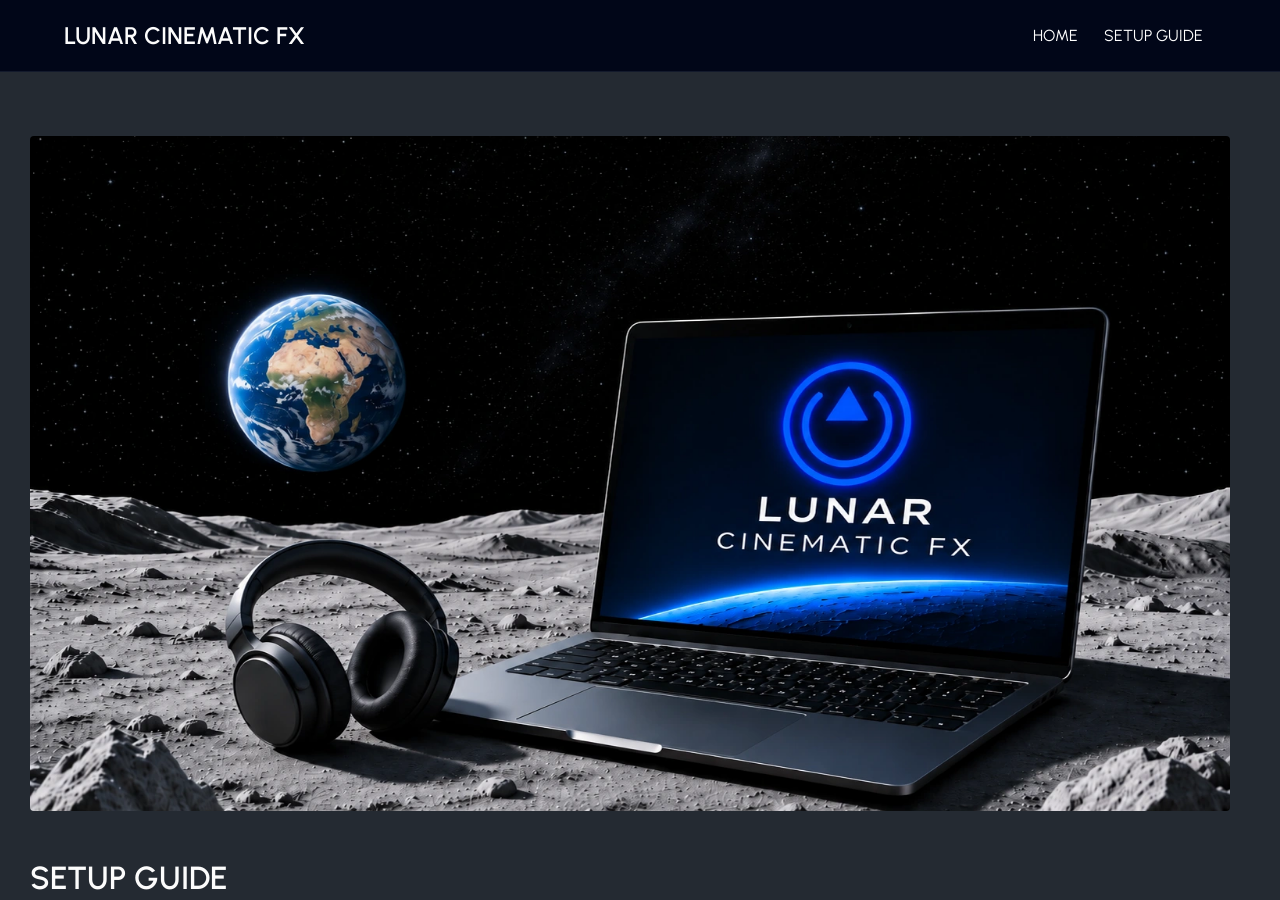
<file: docs/setup-guide.html>
<!DOCTYPE html><html lang="en" class="__variable_09caf2 __className_09caf2"><head><meta charSet="UTF-8"><meta name="viewport" content="width=device-width, initial-scale=1.0"><meta name="format-detection" content="telephone=no, email=no, address=no, date=no"><meta name="msapplication-config" content="/browserconfig.xml"><link rel="icon" href="favicon.ico" sizes="16x16 32x32 64x64"><meta name="theme-color" content="#ffffff"><title>Setup Guide - LUNAR CINEMATIC FX</title><meta name="description" content="Once EasyEffects is installed and all required plugins are available, you can import the Lunar Cinematic FX preset file that you just downloaded from GitHub via the button above.Here&#x27;s how:- Launch EasyEffects- In the top-left menu, click on the 🔽 dropdown arrow next to “Load”- Select “Import”- Browse to the location where you downloaded the preset file (usually Downloads or Documents)- Select the file and click OpenAfter importing:- The preset will appear in your Profile list- Click on it to activate Lunar Cinematic FX immediatelyMake sure your headphones are connected and that the output device in PipeWire is set to Headphones (not Speakers) to experience full spatial audio."><meta name="keywords" content="cinematic, sound"><meta name="author" content="LUNAR CINEMATIC FX"><meta name="copyright" content="LUNAR CINEMATIC FX"><meta name="application-name" content="LUNAR CINEMATIC FX"><meta property="og:title" content="Setup Guide - LUNAR CINEMATIC FX"><meta property="og:type" content="website"><meta property="og:image" content="https://klodcripta.github.io/lunar-cinematic-fx/images/setup-guide-banner.webp"><meta property="og:image:width" content="1536"><meta property="og:image:height" content="1024"><meta property="og:url" content="https://klodcripta.github.io/lunar-cinematic-fx/setup-guide.html"><meta property="og:description" content="Once EasyEffects is installed and all required plugins are available, you can import the Lunar Cinematic FX preset file that you just downloaded from GitHub via the button above.Here&#x27;s how:- Launch EasyEffects- In the top-left menu, click on the 🔽 dropdown arrow next to “Load”- Select “Import”- Browse to the location where you downloaded the preset file (usually Downloads or Documents)- Select the file and click OpenAfter importing:- The preset will appear in your Profile list- Click on it to activate Lunar Cinematic FX immediatelyMake sure your headphones are connected and that the output device in PipeWire is set to Headphones (not Speakers) to experience full spatial audio."><meta name="twitter:card" content="summary"><meta name="twitter:title" content="Setup Guide - LUNAR CINEMATIC FX"><meta name="twitter:description" content="Once EasyEffects is installed and all required plugins are available, you can import the Lunar Cinematic FX preset file that you just downloaded from GitHub via the button above.Here&#x27;s how:- Launch EasyEffects- In the top-left menu, click on the 🔽 dropdown arrow next to “Load”- Select “Import”- Browse to the location where you downloaded the preset file (usually Downloads or Documents)- Select the file and click OpenAfter importing:- The preset will appear in your Profile list- Click on it to activate Lunar Cinematic FX immediatelyMake sure your headphones are connected and that the output device in PipeWire is set to Headphones (not Speakers) to experience full spatial audio."><meta name="twitter:image" content="https://klodcripta.github.io/lunar-cinematic-fx/images/setup-guide-banner.webp"><link rel="canonical" href="https://klodcripta.github.io/lunar-cinematic-fx/setup-guide.html"><style rel="preload" id="typestyle-target">.f12qcd1y{font-size:14px;line-height:1.5em}.f1m0a0d0{font-size:16px;line-height:1.5em}.ftgg2kx{font-size:20px;line-height:1.5em}.fk0grf2{bottom:0;left:0;position:absolute;right:0;top:0}.f8obqgr,.f8obqgr > .row > .col{padding:0}.f8obqgr > .row{margin:0}.fkhz08q{display:flex;flex-direction:column}.fddsvlq{align-items:center;display:flex}.f1hf8rho{display:flex;justify-content:flex-end}.fdlhgou{flex:1;max-width:unset}.fnvt2df,.fnvt2df .row, .col{display:flex}@media (max-width: 575.9999px){.fom2f23 .container{max-width:100% !important}}@media (min-width: 576px) and (max-width: 767.99999px){.fom2f23 .container{max-width:576px !important}}@media (min-width: 768px) and (max-width: 991.99999px){.fom2f23 .container{max-width:768px !important}}@media (min-width: 992px) and (max-width: 1199.99999px){.fom2f23 .container{max-width:992px !important}}@media (min-width: 1200px) and (max-width: 1399.99999px){.fom2f23 .container{max-width:1200px !important}}@media (min-width: 1400px){.fom2f23 .container{max-width:1400px !important}}.fehdsxy{border:solid;border-bottom:solid;border-bottom-color:#cfcfd8;border-color:#cfcfd8;border-radius:4px;border-top:solid;border-top-color:#cfcfd8;border-width:1px;font-size:16px;line-height:18px;padding:12px;resize:none;width:100%}.fehdsxy.form-control.is-invalid{background-image:url(img/alert.svg);background-size:auto;border-color:#cfcfd8}.fehdsxy.form-control-plaintext ~ label, .fehdsxy:focus ~ label, .fehdsxy:not(:placeholder-shown) ~ label, .fehdsxy.form-select ~ label{opacity:0.7 !important}.tooltip{--bs-tooltip-bg:#32313c;--bs-tooltip-border-radius:4px;--bs-tooltip-color:#ffffff;--bs-tooltip-padding-x:10px;--bs-tooltip-padding-y:5px;margin-block:8px !important;opacity:1 !important}.tooltip-inner{border:none;box-shadow:0px 2px 5px 0px rgba(0, 0, 0, 0.20), 0px 0px 1px 0px rgba(0, 0, 0, 0.20);font-size:13px;font-weight:500;line-height:18px;outline:none}h1, h2, h3, h4{color:#15141a;font-feature-settings:'ss03' on, 'cv02' on, 'cv01' on, 'cv08' on;font-style:bold;font-weight:700;margin-bottom:0}h1{font-size:42px;line-height:48px}h2{font-size:32px;line-height:40px}h3{font-size:28px;line-height:32px}h4{font-size:18px;line-height:24px}.f1bjli4c{color:#15141a;font-feature-settings:'ss03' on, 'cv02' on, 'cv01' on, 'cv08' on;font-size:13px;font-style:normal;font-weight:600;line-height:18px}.fg31md0{color:#15141a;font-feature-settings:'ss03' on, 'cv02' on, 'cv01' on, 'cv08' on;font-size:16px;font-style:normal;font-weight:400;line-height:24px}.fowuwzi{color:#15141a;font-feature-settings:'ss03' on, 'cv02' on, 'cv01' on, 'cv08' on;font-size:13px;font-style:normal;font-weight:400;line-height:18px}.f1nt9xga{color:#15141a;font-family:var(--font-metropolis, Helvetica, Arial, sans-serif);font-feature-settings:'ss03' on, 'cv02' on, 'cv01' on, 'cv08' on;font-size:13px;font-style:normal;font-weight:400;line-height:18px}.fh04hbo{color:#15141a;font-family:var(--font-metropolis, Helvetica, Arial, sans-serif);font-feature-settings:'ss03' on, 'cv02' on, 'cv01' on, 'cv08' on;font-size:24px;font-style:normal;font-weight:600;line-height:32px}.f12vz2yn{color:#15141a;font-feature-settings:'ss03' on, 'cv02' on, 'cv01' on, 'cv08' on;font-size:13px;font-style:normal;font-weight:500;line-height:18px}.f1pipo3h{color:#15141a;font-feature-settings:'ss03' on, 'cv02' on, 'cv01' on, 'cv08' on;font-size:13px;font-style:normal;font-weight:700;line-height:18px}.fy4b41{color:#5b5b66}.fyvanpa{font-size:11px;line-height:16px}.f1f9lquf{color:#15141a;font-feature-settings:'ss03' on, 'cv02' on, 'cv01' on, 'cv08' on;font-size:10px;font-style:normal;font-weight:600;letter-spacing:0.1em;line-height:14px}@keyframes f1viyxtx{0%{opacity:0}100%{opacity:1}}.f10xswa0{animation:f1viyxtx 0.1s ease-in forwards;opacity:0}.f17oebph{background-color:#7542e5;border:none;color:#ffffff;font-weight:500;padding-block:12px;padding-inline:20px}.f17oebph:hover{background-color:#592acb;color:#ffffff}.f17oebph:hover:active,.f17oebph:active{background-color:#45278d !important;color:#ffffff !important}.f17oebph:disabled{background-color:#7542e5;box-shadow:none;color:#ffffff;opacity:0.4}.f17oebph svg{pointer-events:none}.fcfro50{background-color:#7542e5;border:none;color:#ffffffff;padding-block:6px;padding-inline:16px}.fcfro50:hover{background-color:#592acb;color:#ffffffff}.fcfro50:active{background-color:#45278d !important;color:#ffffffff !important}.fcfro50:disabled{background-color:#7542e5;box-shadow:none;color:#ffffffff;opacity:0.4}.f3ctfs{background-color:#f0f0f4;border:none;color:#5b5b66;font-weight:500;padding-block:12px;padding-inline:20px}.f3ctfs:hover{background-color:#e0e0e6;color:#5b5b66}.f3ctfs:hover:active,.f3ctfs:active{background-color:#cfcfd8 !important;color:#5b5b66 !important}.f3ctfs:disabled{background-color:#f0f0f4;box-shadow:none;color:#5b5b66;opacity:0.4}.f3ctfs svg{pointer-events:none}.fj4ad63{background-color:#e22850;border:none;color:#ffffff;font-weight:500;padding-block:12px;padding-inline:20px}.fj4ad63:hover{background-color:#c50042;color:#ffffff}.fj4ad63:hover:active,.fj4ad63:active{background-color:#810220 !important;color:#ffffff !important}.fj4ad63:disabled{background-color:#e22850;box-shadow:none;color:#ffffff;opacity:0.4}.fj4ad63 svg{pointer-events:none}.f71mh57{background-color:#e22850;border:none;color:#ffffffff;padding-block:6px;padding-inline:16px}.f71mh57:hover{background-color:#c50042;color:#ffffffff}.f71mh57:active{background-color:#810220 !important;color:#ffffffff !important}.f71mh57:disabled{background-color:#e22850;box-shadow:none;color:#ffffffff;opacity:0.4}.f8m0u3h{background-color:#f0f0f4;border:none;color:#5b5b66ff;padding-block:6px;padding-inline:16px}.f8m0u3h:hover{background-color:#e0e0e6;color:#5b5b66ff}.f8m0u3h:active{background-color:#cfcfd8 !important;color:#5b5b66ff !important}.f8m0u3h:disabled{background-color:#f0f0f4;box-shadow:none;color:#5b5b66ff;opacity:0.4}.fh1k42u{background-color:#ffd567;border:none;color:#15141ab3;padding-block:6px;padding-inline:16px}.fh1k42u:hover{background-color:#ffbd4f;color:#15141ab3}.fh1k42u:active{background-color:#ffa436 !important;color:#15141ab3 !important}.fh1k42u:disabled{background-color:#fbfbfe;box-shadow:0px 0px 0px 1px rgba(0, 0, 0, 0.12) inset;color:#5b5b66ff;opacity:1}.fvza742{background-color:#f0f0f4;border:none;color:#5b5b66;padding-block:6px;padding-inline:6px}.fvza742:hover{background-color:#f0f0f4;color:#5b5b66}.fvza742:active{background-color:#e0e0e6 !important;color:#5b5b66 !important}.fvza742:disabled{background-color:#f0f0f4;box-shadow:none;color:#5b5b66;opacity:0.4}.f1go1cdu{align-items:center;background-color:transparent;border:none;border-radius:99px;color:#5b5b66;display:flex;justify-content:center;padding:0}.f1go1cdu:hover{background-color:#f0f0f4;color:#5b5b66}.f1go1cdu:active{background-color:#e0e0e6 !important;color:#5b5b66 !important}.f1go1cdu:disabled{background-color:transparent;box-shadow:none;color:#5b5b66;opacity:0.4}.fwx468p{background-color:transparent;border:2px solid;border-color:#7542e5;color:#7542e5;font-weight:500;padding-block:12px;padding-inline:20px}.fwx468p:hover{background-color:#592acb;border:2px solid;border-color:#592acb;color:#ffffff}.fwx468p:hover:active,.fwx468p:active{background-color:#45278d !important;color:#7542e5 !important}.fwx468p:disabled{background-color:#7542e5;box-shadow:none;color:#7542e5;opacity:0.4}.fwx468p svg{pointer-events:none}.f1xvmw9j{border-radius:4px}.f1xvmw9j .btn{border:none !important;margin:0px !important}.f1x2efpt{background-color:#f0f0f4;height:32px;width:48px}.f1x2efpt.active{background-color:#7542e5;color:#ffffff}.f1x2efpt:hover:not(.active){background-color:#e0e0e6;color:#5b5b66}.fm2femi{background-color:#fbfbfe;color:#5b5b66;height:32px;width:48px}.fm2femi.active{background-color:#e0e0e6;color:#32313c}.fm2femi:hover:not(.active){background-color:#f0f0f4;color:#5b5b66}.f1loj3rz{background-color:transparent !important;border:none;color:#7542e5;cursor:pointer;font-weight:500;padding:0}.f1loj3rz:hover, .f1loj3rz:focus-visible{color:#15141a}.f1loj3rz:active{color:#15141a !important}.f1loj3rz.disabled{color:#5b5b66 !important}.f1tgo88n{background-color:transparent !important;border:none;color:#5b5b66;cursor:pointer;font-weight:500;padding:0}.f1tgo88n:hover, .f1tgo88n:focus-visible{color:#15141a}.f1tgo88n:active{color:#15141a !important}.f1tgo88n.disabled{color:#8f8f9e !important}.f1gjylx1{background-color:transparent !important;border:none;cursor:pointer;padding:0}.f1gjylx1:hover,.f1gjylx1.disabled{color:#5b5b66 !important}.f184aata{background-color:transparent !important;border:none;color:#ffffff !important;cursor:pointer;padding:0}.f184aata:hover{color:#e0e0e6 !important}.f184aata.disabled{color:#5b5b66 !important}html, body{box-sizing:border-box;font-size:16px;font-style:normal;font-weight:400;height:100vh;line-height:18px;margin:0;overflow-y:hidden;padding:0}html, body #__next{display:flex;flex-direction:column;font-size:13px;height:100vh}a, a:hover{color:inherit}.fx7nows{color:#7542e5;font-weight:500;text-decoration:none}.fx7nows:hover{color:#7542e5;cursor:pointer}.fbolhy3{background-color:transparent;border:none;color:#7542e5;font-weight:500;line-height:inherit;margin:0;padding:0;text-decoration:none}.fbolhy3:hover{background-color:transparent;color:#592acb}.fbolhy3:active{background-color:transparent !important;color:#5b5b66 !important}.fgzydrc{color:#7542e5;text-decoration:underline}.fgzydrc:hover{cursor:pointer;text-decoration:none}.fo5f5t9{color:#7542e5;text-decoration:underline}.fo5f5t9:hover{color:#15141a !important;cursor:pointer;text-decoration:underline}.f1mniyiz{list-style:none;margin-block-end:0;margin-block-start:0;padding-inline-start:0}.f14ckmmr{position:relative;z-index:1080}.f1aqf3sg{border-radius:6px;max-width:220px;padding:16px;text-align:left;width:220px}.f1aqf3sg *{color:#ffffff !important}.f1k47lwi{border-top:1px solid #ffffff;margin-bottom:8px;margin-top:8px;opacity:0.2}.f1fpj0aj a{pointer-events:none}.f1884f9d td > p:first-child, .f1884f9d th > p:first-child{margin-top:0}.f1884f9d td > p:last-child, .f1884f9d th > p:last-child{margin-bottom:0}.fcu3suo{bottom:0;display:flex;justify-content:center;left:0;pointer-events:none;position:fixed;width:100%;z-index:10}.fdp2y1p{min-width:60%}.fdp2y1p p{margin-bottom:0}.f1901vew{display:flex;flex-wrap:wrap;gap:16px;width:100%}.f1901vew .btn{flex-grow:1}.fm3p0aw{scroll-margin-top:var(--sticky-header-height, 0px)}.f1qftqcq{align-items:center;gap:48px;justify-content:center;margin-inline:0}.fojij6o{gap:32px}.fs89ngr{overflow:hidden;text-overflow:ellipsis;white-space:nowrap}.fqx0517{flex-shrink:0;margin-inline:8px}.f12pqfkx{flex-shrink:1;min-width:0}.fcdpsbx{margin-bottom:24px}.f8jndik{opacity:0.4}.fbsw1f4 h2{margin-bottom:32px}.f1d2h93a{width:fit-content}.f1v9lt4v{margin-top:16px;text-align:center}.f10njpuy{margin-top:72px}.f1o1p964{margin-bottom:16px}.f99wagv .content{align-content:stretch;display:flex;flex-direction:row;max-height:480px;min-height:300px;padding-block:8px}.f99wagv .content .carousel-container{display:flex;flex-direction:column;justify-content:center;margin:0;padding:0}.f99wagv .content .carousel-container .carousel-item.active, .carousel-item-start, .carousel-item-end, .carousel-item-next, .carousel-item-prev{display:flex}.f99wagv .carousel-item{transition:transform 1.2s ease-in-out, opacity 0s}.f99wagv .carousel-inner{display:flex;height:100%}.f99wagv .carousel-review{background-position:center;background-repeat:no-repeat;background-size:cover;display:flex;flex-direction:column;justify-content:center;margin-inline:auto;padding-inline:24px;position:relative;text-align:center}.f99wagv .author-info{font-weight:600;margin-top:16px}.f99wagv .chev-btn{cursor:pointer;display:flex;flex-direction:column;justify-content:center;width:24px}.f99wagv .button-placeholder{width:24px}.f99wagv .next-btn{transform:rotate(180deg)}.f99wagv .page-indicator{align-items:center;display:flex;flex-direction:row;justify-content:center;min-width:96px}.f14z0jsa{margin-bottom:32px}.f1g4dn0{justify-content:center;margin-bottom:16px}.fwfqocn{height:24px;width:24px}.f1nq0oqd:hover{opacity:0.7}.f14icp2y{column-gap:24px;display:flex;flex-direction:column;padding-bottom:24px;row-gap:24px}@media (min-width: 768px){.f14icp2y{flex-direction:row}}.f1827nuz{font-weight:500;line-height:1.5em;padding:0}.f1p0cgam{margin-bottom:48px}@media (min-width: 768px){.f1p0cgam{margin-bottom:0}}.f1fbucww{margin-bottom:24px}@media (min-width: 768px){.f1fbucww{margin-bottom:48px}}.f1vaphum{padding-block:48px}@media (min-width: 768px){.f1vaphum{padding-block:0}}.fd1b9fq{margin-block:0;width:100%}.f6tinqi{margin-inline:auto}.f1v7t2u4{aspect-ratio:1.3333333333333333}.f13rwjj3{aspect-ratio:0.75}.fyzv02a{aspect-ratio:1}.ficfct8{aspect-ratio:1.7777777777777777}.f2h6oba .carousel-inner{border-radius:4px}.f2h6oba .carousel-item{transition:transform 1.2s ease-in-out, opacity 0s}.f2h6oba .carousel-image{cursor:pointer;margin:auto;position:relative}.f2h6oba .carousel-image .carousel-caption{background-color:rgba(0, 0, 0, 0.6);border-radius:4px}.f2h6oba .chev-btn{cursor:pointer;display:flex;flex-direction:column;justify-content:center;pointer-events:auto;width:24px}.f2h6oba .page-indicator{align-items:center;display:flex;flex-direction:row;justify-content:center;min-width:96px}.f2h6oba .next-btn{transform:rotate(180deg)}.fhcfrr1{display:flex;flex-direction:row;flex-wrap:wrap}.fhcfrr1, .fhcfrr1 .row, .fhcfrr1 .col{padding:0}.fhcfrr1 .gallery-item{aspect-ratio:1.3333333333333333;background-clip:content-box;background-repeat:no-repeat;background-size:cover;padding:4px}.fhcfrr1 .gallery-item .img-container{position:relative}.fhcfrr1 .gallery-item .img-container::after{bottom:0;content:'';left:0;position:absolute;right:0;top:0}.fhcfrr1 .gallery-item .img-container:hover::after{background-color:rgba(0, 0, 0, 0.15)}.fhcfrr1 .gallery-item-in-safari{aspect-ratio:unset !important}.fhcfrr1 .hidden{height:0;visibility:collapse;width:0}@media (min-width: 992px){}.f17y4uf2{-ms-filter:blur(10px);-webkit-filter:blur(10px);filter:blur(10px);overflow:hidden;transform:scale(1.15)}.fugk5n4{transform:scale(1.05)}.f1ttgj8s{align-items:center;justify-content:center;margin-inline:0;row-gap:24px}.f1ttgj8s .btn-lg{margin-bottom:16px;margin-top:12px}.f1pjpune{-ms-filter:blur(10px);-webkit-filter:blur(10px);filter:blur(10px);overflow:hidden;transform:scale(1.15);z-index:-1}@media (max-width: 992px){.fhaqf3p{display:none}}.f1xp2jyw{display:none;overflow:hidden;position:relative}@media (max-width: 992px){.f1xp2jyw{aspect-ratio:16 / 9;display:block;width:100%}}.f1966il8{align-items:center;display:flex;flex-wrap:nowrap;justify-content:flex-start;overflow:visible;white-space:nowrap}.fe1ccbi{align-items:center;display:flex;min-height:72px;padding-block:12px !important;position:relative}.fbvdum{margin-block:0;margin-left:calc((-100vw + 100%) / 2);margin-right:calc((-100vw + 100%) / 2);min-width:100vw}@keyframes f16qy5mw{from{opacity:0;transform:translateY(-100%)}to{opacity:1;transform:translateY(0px)}}.f13sg7dk{align-items:center;display:flex;justify-content:space-between;min-height:48px;width:100%}.f1n6mt4g{align-items:center;display:flex;min-height:48px;width:100%}.fgydppl{display:flex;flex-direction:column;width:100%}.f1kwfio1{display:flex;justify-content:center;width:100%}.f1kwfio1 .nav-link{padding-block:4px}.f1kwfio1 .nav-link-list{flex-wrap:wrap;justify-content:center;white-space:normal}.fayg007{align-items:center;display:flex;flex:1;justify-content:flex-end}.fpi8fx3 h2,.fpi8fx3 .description{margin-bottom:12px}.f4eheno{align-items:stretch;display:flex;flex-direction:row;height:56px;justify-content:center;width:100%}.f4eheno .form-floating{width:100%}.f4eheno input{padding-block:16px;padding-left:14px;width:100%}@media (min-width: 576px){.f4eheno .form-floating{width:unset}.f4eheno input{width:384px}}.f15o5ico{padding-left:8px}.f8j8id1{height:56px;padding-block:12px !important;padding-inline:12px !important;width:56px}.f8j8id1 svg{vertical-align:unset}.f8j8id1 img{height:24px;width:24px}.f96or0t{width:100%}.fixr2lp{align-items:center;justify-content:center;margin-inline:0;row-gap:48px}.f1dlmh1s{align-items:center;font-size:32px;line-height:40px}.f9a13de{align-items:center}.f1ld4zys{align-items:center;font-size:16px;line-height:24px}.f1r530z1{margin-block:24px}@media (min-width: 768px){.f1r530z1{margin-bottom:16px}}.fm26nq4{align-items:center;background:transparent;border:none;color:inherit;cursor:pointer;display:inline-flex;justify-content:center;padding:0;pointer-events:auto;position:relative;transition:opacity 0.15s ease;z-index:2}.fm26nq4:disabled{cursor:default;opacity:0.35}.fm26nq4:hover:not(:disabled), .fm26nq4:focus-visible{opacity:0.7}.f18oh0sx svg{display:block;height:48px;width:48px}.f1ljvuex{border:1.5px solid rgba(9, 9, 11, 0.2);border-radius:8px;height:40px;width:56px}.f1ljvuex svg{display:block;height:24px;width:24px}.f1qpx568 svg{transform:rotate(180deg)}.f1f4ffwn{color:#fff}.f17fla1w{display:flex;justify-content:center;margin-top:16px}.faowcuh{overflow:hidden}.favster{display:flex;transition:transform 0.3s ease}@media (prefers-reduced-motion: reduce){.favster{transition:none}}.f6cv39y{align-items:center;display:flex;flex:0 0 20px;height:20px;justify-content:center}.f1msbdn1{border-color:#000;border-radius:50%;border-style:solid;border-width:2px;box-sizing:border-box;cursor:pointer;height:8px;padding:0;pointer-events:auto;transform-origin:center;transition:transform 0.3s ease, background-color 0.3s ease;width:8px}@media (prefers-reduced-motion: reduce){.f1msbdn1{transition:none}}.ffjrjbg{background-color:#000;transform:scale(1.5)}.f1mgyl9u{position:relative}.f1pz4f28{align-items:center;display:flex;gap:24px;justify-content:center;margin-top:16px}.f1pz4f28 > div{margin-top:0}.ffeao55{display:flex;flex:1 1 0%;min-width:0;overflow-x:auto;padding-bottom:8px;scroll-snap-type:x mandatory;scrollbar-width:none}.ffeao55::-webkit-scrollbar{display:none}.fa6yfx9{display:flex;flex:0 0 100%;justify-content:center;scroll-snap-align:start}.f37rjwb{left:12px;position:absolute;top:calc(50% - 20px);z-index:2}.f1q627z4{position:absolute;right:12px;top:calc(50% - 20px);z-index:2}.f84fk8t{box-sizing:border-box;display:flex;flex-direction:column;flex-grow:1;row-gap:24px;width:100%}.f1konfi9{display:flex;flex-direction:column;row-gap:12px}.fl8qkup{margin:0}.f1f45za8{margin-bottom:38px}.fsgs3wg{justify-content:flex-end}.femookj{margin-bottom:8px;margin-top:32px}.fxstmmp{height:220px;padding-bottom:0 !important;width:220px}@media (max-width: 575.9999px){.fxstmmp{height:200px;width:200px}}.f9gn5u{height:220px;padding-bottom:0 !important;width:220px}@media (min-width: 576px){.f9gn5u{height:360px;width:360px}}.f383ewl{height:165px;padding-bottom:0 !important;width:220px}@media (max-width: 575.9999px){.f383ewl{height:150px;width:200px}}.f1ptlizk{height:165px;padding-bottom:0 !important;width:220px}@media (min-width: 576px){.f1ptlizk{height:270px;width:360px}}.f1otqxop{margin-top:24px}.f18ghtz9{aspect-ratio:16/9;border:none;display:block;height:auto;width:100%}.fongqhf{aspect-ratio:16 / 9;background-color:#000;border:none;cursor:pointer;display:block;overflow:hidden;padding:0;position:relative;width:100%}.fvyakyi{display:block;height:100%;object-fit:cover;width:100%}.f1i06xya{align-items:center;background-color:rgba(0, 0, 0, 0.7);border-radius:8px;display:flex;height:48px;justify-content:center;left:50%;position:absolute;top:50%;transform:translate(-50%, -50%);transition:background-color 0.2s;width:68px}button:hover .f1i06xya{background-color:rgba(0, 0, 0, 0.9)}.faomike{color:#fff;height:32px;width:32px}.f1px892k{display:block;margin:16px 0}.f1dtfscn{max-width:100%;width:100%}.fgsql5j{align-items:center;aspect-ratio:16 / 9;background-color:#f5f5f5;border:2px dashed #ccc;color:#999;display:flex;font-size:14px;justify-content:center;width:100%}.f1tmaw1r{align-items:center;justify-content:center;margin-inline:0}.f1tmaw1r .video-items-container{display:flex;flex-direction:column;row-gap:32px}.f1tmaw1r .missing-video{align-items:center;aspect-ratio:16/9;background-color:#f5f5f5;display:flex;height:auto;justify-content:center;width:100%}.f1tmaw1r .text-content{display:flex;flex-direction:column;margin-bottom:16px;margin-top:32px;row-gap:16px}.f1tmaw1r .text-content p{margin-bottom:0}.f1tmaw1r .title{margin-bottom:32px}.f1cgep9t{background-image:url(img/small-spinner--white.gif);background-position:center;background-repeat:no-repeat;background-size:20px 20px;inset:0;position:absolute}.f1lro06z{background-image:url(img/small-spinner--violet.gif);background-position:center;background-repeat:no-repeat;background-size:20px 20px;inset:0;position:absolute}.f1v8dz0u{color:#f0f0f4;margin-block:16px;opacity:1}.f1ox1kfs{align-items:center;box-sizing:content-box;display:flex;margin:0;overflow:hidden;padding:16px}.f1ox1kfs .modal-content{border:0;border-radius:8px;border-width:0;box-shadow:0px 9px 18px 0px rgba(0, 0, 0, 0.28), 0px 0px 1px 0px rgba(0, 0, 0, 0.30);outline:none;padding:24px}.f1ox1kfs .modal-body{overflow:hidden;padding:0;text-align:center}.f1ox1kfs .modal-backdrop .show{opacity:0.16 !important}@media (min-width: 576px){.f1ox1kfs{margin:auto;max-width:460px;padding-inline:24px}}.f1179r3r{display:flex;flex-direction:column;justify-content:center;padding-bottom:28px;padding-inline:8px;padding-top:8px;row-gap:16px}.fd07j12{font-size:18px !important;line-height:24px !important}.fhmv0fm{color:#32313c}.fy68mk3{height:32px;margin-inline:auto;width:32px}.fccervo{column-gap:10px;display:flex;row-gap:8px;width:100%}.fjrvsch{height:32px;padding-inline:auto;width:100%}.f1f1ygnm{display:flex}.f18iqi43{--bs-modal-width:558px}.fdtzhvb{--bs-modal-width:100%}.f1c2m1bt{padding:0 !important}.f11iw19c{color:#15141a;display:flex;font-family:var(--font-metropolis, Helvetica, Arial, sans-serif);font-size:18px;font-weight:600;justify-content:space-between;line-height:24px;padding:24px}.f11iw19c svg{cursor:pointer}.fpbihkk{display:flex;flex-direction:column;padding:0 24px 24px 24px}.f1e8lhs7{height:20px;width:20px}.fu6vh5b{list-style-type:none;margin:0;padding:0;padding-left:6px}.fwyx1g{color:#32313c;font-size:14px;font-weight:400;padding-bottom:6px;padding-left:12px;position:relative}.fwyx1g::before{color:#32313c;content:"•";left:0;position:absolute}.f1hdxxe8{background-color:transparent;bottom:40px;display:flex;flex-direction:column-reverse;position:fixed;right:32px;row-gap:8px;z-index:20000}.f6f7l1u{bottom:160px;left:50%;right:unset;transform:translateX(-50%)}.f1mebel9{align-content:center;align-items:center;background-color:#2b2a33;border-radius:4px;box-shadow:0px 9px 18px 0px rgba(0, 0, 0, 0.28), 0px 0px 1px 0px rgba(0, 0, 0, 0.30);color:#ffffff;column-gap:40px;display:flex;flex-direction:row;justify-content:space-between;justify-items:center;min-height:48px;min-width:290px;opacity:1;padding:16px;padding-bottom:14px;padding-top:14px}.f11vztwh{align-items:center;column-gap:8px;display:flex;justify-content:flex-start}.f11vztwh .icon{display:flex}.f1j0fe1v{align-items:flex-start}.f1cvslgw{display:flex;flex-direction:column;row-gap:2px}.fq8f2l1{box-sizing:content-box;color:#ffffff;line-height:20px;white-space:pre-line}.fh6vhdb{color:#cfcfd8;font-weight:400;line-height:20px;word-break:break-all}.f16c6rax{align-items:center;column-gap:12px;display:flex}.fqzzwzb{align-items:center;border-radius:4px;column-gap:6px;cursor:pointer;display:inline-flex;justify-content:center;text-decoration:none;white-space:nowrap}.fqzzwzb:hover{text-decoration:none}.fqzzwzb:focus-visible{outline:2px solid #ffffff;outline-offset:1px}.fqzzwzb .action-icon{display:inline-flex}.fqzzwzb .action-icon svg{height:18px;width:18px}.f7j4qq5{color:#cfcfd8;cursor:pointer}@keyframes firnj9q{from{opacity:0;transform:translateY(+100%)}to{opacity:1;transform:translateY(0px)}}.f1j4w1wk{animation-duration:200ms;animation-name:firnj9q;animation-timing-function:ease-in-out}.fnmnqwu .icon,.fnmnqwu .close-icon{color:#f0f0f4}.fi2fu3 .icon{color:#b3ffe3}.fi2fu3 .close-icon{color:#f0f0f4}.f53wljb .icon{color:#ff9aa2}.f53wljb .close-icon{color:#f0f0f4}.f311j7n{background-color:#f9f9fb !important}.f311j7n .icon{color:#008787}.f311j7n span{color:#15141a}.f311j7n .close-icon{color:#5b5b66}.f1ul2ih7{background-color:transparent;border:none;color:#ffffff;padding-block:6px;padding-inline:16px}.f1ul2ih7:hover{background-color:#ffffff1f;color:#ffffff}.f1ul2ih7:active{background-color:#ffffff33 !important}.ft7u6g7{border-radius:6px;font-size:16px;line-height:20px;min-height:48px}.fnz27mq{align-items:center;column-gap:8px;display:flex}.f1z03wx9{color:#5b5b66;padding:4px 0 4px 12px;text-align:left}.ftyo6cc{align-items:center;background-color:transparent;border-radius:4px;color:#5b5b66;display:flex;flex-direction:row;margin-bottom:2px;margin-top:2px;padding:4px;padding-left:12px;padding-right:12px;text-align:left}.f511jke{color:#5b5b66;height:20px;width:20px}.f511jke .favicon{height:20px;width:20px}.f1ngtpte{display:flex;flex-direction:column;margin-left:8px;overflow:hidden;padding:1px;padding-left:4px;padding-right:4px;text-align:left;width:100%}.f3s8xza{color:#5b5b66;font-size:11px;overflow:hidden;text-overflow:ellipsis;white-space:nowrap}.f18bkh11{justify-self:flex-end}.f15ynvzm{align-items:center;display:flex;flex-direction:row;gap:16px}.f1niexg3{align-items:center;align-self:flex-start;display:flex;flex-direction:row;justify-content:flex-start;margin-left:12px;padding-block:6px;padding-inline:16px;text-align:left}.f1niexg3 svg{margin-right:8px}.f1cyyckb{background-color:transparent;background-image:url(/img/spinner-96-transparent-violet.png);background-position:center;background-repeat:no-repeat;background-size:48px 48px;height:96px;width:100%}.f1rf6zxr{align-items:center;background-color:transparent;border-radius:2px;color:#32313c;column-gap:12px;display:flex;flex-direction:row;height:40px;justify-content:flex-start;padding:10px;padding-left:12px;padding-right:12px;text-align:left;width:100%}.fh1t4iy{align-items:center;box-sizing:content-box;column-gap:8px;display:flex;justify-content:flex-start;margin-bottom:8px;min-height:32px;overflow:hidden;text-align:left}.fh1t4iy .title-icon{align-items:center;color:#5b5b66;display:flex;height:20px}.fh1t4iy .close-icon{align-items:center;background-color:transparent;border:none;color:#5b5b66;cursor:pointer;display:inline-flex;font:inherit;justify-content:center;line-height:0;margin-left:auto;padding:6px}.fh1t4iy .close-icon:hover{color:#80808f}.fh1t4iy .close-icon svg{height:20px;width:20px}.f1mehye2{box-sizing:content-box;display:flex;flex-direction:column;line-height:20px;overflow:hidden;padding-bottom:4px;padding-top:4px;text-align:left;white-space:pre-line}.f1k1ju5h{color:#e22850;line-height:20px;white-space:pre-line}.f1xvs4k8{column-gap:8px;display:flex;margin-top:16px}.f11vi2ni{padding-block:7px;padding-inline:16px}.f15bipre{color:#32313c;margin-bottom:0;margin-top:12px;text-align:left}.f1eny907{align-items:center;box-sizing:content-box;display:flex;margin:0;overflow:hidden;padding:16px}.f1eny907 .modal-content{border:0;border-radius:8px;border-width:0;box-shadow:0px 9px 18px 0px rgba(0, 0, 0, 0.28), 0px 0px 1px 0px rgba(0, 0, 0, 0.30);outline:none;padding:24px;padding-top:20px}.f1eny907 .modal-body{overflow:hidden;padding:0;text-align:center}.f1eny907 .modal-backdrop .show{opacity:0.16 !important}.f1eny907 .modal-dialog.modal-lg{max-width:580px}@media (min-width: 576px){.f1eny907{margin:auto;max-width:460px;padding-inline:24px}}.f17bv8f{display:contents}.f1xdn0mo{padding:6px}.f1iumef4{background-color:#ffffff;border:1px solid #cfcfd8;color:#5b5b66;padding:6px}.f1iumef4:hover{background-color:#e0e0e6;color:#5b5b66}.f1iumef4:active{background-color:#cfcfd8;color:#5b5b66}.fckfnh9{background-color:#f0f0f4;border-color:#f0f0f4;margin-block:2px}.f1kj0qdq{display:block;margin:-12px 0;opacity:0;transition:visibility 0ms 300ms, margin 300ms ease, opacity 300ms ease;visibility:hidden}.f1kj0qdq.show{margin:4px 0;opacity:1;transition:visibility 0ms, opacity 300ms ease, margin 300ms ease;visibility:visible}.f1jdi1tb{border:1px solid;border-color:#cfcfd8;box-shadow:0px 0px 4px 0px rgba(0, 0, 0, 0.20), 0px 0px 1px 0px rgba(0, 0, 0, 0.20);padding:8px;z-index:1050}.f1jdi1tb .dropdown-item{border-radius:2px;color:#32313c;min-height:32px;padding:6px}.f1jdi1tb .dropdown-item:not(:last-child){margin-bottom:2px}.f1jdi1tb .dropdown-item:hover{background-color:#e0e0e6}.f1jdi1tb .dropdown-item:active{background-color:#cfcfd8}.f181sfde{height:100dvh;left:0;position:fixed;top:0;width:100dvw;z-index:-1}.f1ns1fgr{display:flex;justify-content:center;overflow:hidden;padding:17.5px}.f1ns1fgr .modal-content{border:0;border-radius:8px;border-width:0;box-shadow:0px 9px 18px 0px rgba(0, 0, 0, 0.28), 0px 0px 1px 0px rgba(0, 0, 0, 0.30);max-width:440px;outline:none;width:100%}.f1ns1fgr .modal-body{overflow:hidden;padding:24px;text-align:center}.f1ns1fgr .modal-backdrop .show{opacity:0.16 !important}.f96skvr{display:flex;flex-direction:column;margin-bottom:20px}.f96skvr .confetti-icon{color:#7542e5;margin-bottom:16px}.f96skvr .heading{font-size:18px !important;font-weight:600}.f96skvr .heading-subtitle{font-size:18px !important;font-weight:400;margin-inline:24px}.f1w6sct{margin-block:0;margin-inline:-24px}.fw9re8q{align-items:center;display:flex;height:32px;justify-content:center;width:100%}.f5svu8r{align-items:center;display:flex}.f5svu8r .disabled{cursor:default}.f1bukovi{margin:0;user-select:none}.f165tfmz{cursor:pointer;display:block;flex-grow:1;margin:0;user-select:none}.f1nekjew{color:#32313c;font-size:13px}.f1nekjew p, .f1nekjew ul{line-height:19.5px;margin:0;margin-bottom:16px}.f1nekjew ul{padding-left:16px}.f1nekjew a{color:#7542e5;text-decoration:underline}.f1xyxmc5{box-sizing:content-box;display:flex;margin-inline:auto;max-height:85vh;max-width:636px;width:calc(100% - 48px)}.f1xyxmc5 .modal-content{border-radius:12px;border-width:0;box-shadow:0px 9px 18px 0px rgba(0, 0, 0, 0.28), 0px 0px 1px 0px rgba(0, 0, 0, 0.30);max-height:85vh;outline:none;overflow:hidden}.f7z31vi{display:flex;flex-direction:column;max-height:85vh;overflow:hidden;padding:0;text-align:left}.f1sy7604{align-items:flex-start;background-color:#ffffff;column-gap:8px;display:flex;flex-shrink:0;justify-content:space-between;padding:24px;width:100%}.fgy19p6{display:flex;height:20px;overflow:hidden;width:20px}.fgy19p6 svg{height:20px;width:20px}.f1jvouy6{color:#15141a;font-family:var(--font-metropolis, Helvetica, Arial, sans-serif);font-size:18px;font-weight:600;letter-spacing:-0.011em;line-height:24px;margin:0;padding-top:2px}.f1mi4y9e{align-items:center;background-color:transparent;border:none;color:#5b5b66;cursor:pointer;display:inline-flex;height:20px;justify-content:center;padding:0;width:20px}.f24s68{overflow-y:auto;padding:24px;padding-top:8px}.f1os8xdr{align-items:center;background-color:#ffea80;display:flex;flex-shrink:0;height:45px;justify-content:center;padding-left:24px;padding-right:24px;width:100%}.f1rtdvp5{align-items:center;display:flex;flex-wrap:wrap;gap:12px;justify-content:center}.f1iyqfie{align-items:center;background-color:#15141a;border-radius:99px;color:#ffea80;display:flex;gap:6px;padding-bottom:6px;padding-left:12px;padding-right:12px;padding-top:6px}.f1cm6aej{display:flex;height:12px;width:12px}.f6olv94{font-size:10px;font-weight:700;letter-spacing:0.65px;line-height:14px;text-transform:uppercase}.fqji5un{color:#15141a;margin:0}@media (max-width: 767.99999px){.f1ltdujq{display:none}}.fhpya1s{background:none;border:none;color:#592acb;cursor:pointer;font:inherit;margin:0;padding:0;text-decoration:underline}.fkbojnc{overflow-y:auto}.f5eihh9{overflow-y:hidden}.f1imu2ly{min-width:1024px;overflow-x:auto}.fc5u1ue{min-width:unset;overflow-x:unset}.fh9htdb{background-color:#2b2a33;bottom:0;color:#fbfbfe;display:flex;justify-content:center}.f1n4xtgm{align-items:flex-start;background-color:#2b2a33;color:#fbfbfe;display:flex;flex-direction:column;justify-content:flex-start;width:100%}.f16n7wch{align-items:flex-start;column-gap:32px;display:flex;flex-direction:column;justify-content:space-between;row-gap:48px;width:100%}@media (min-width: 768px){.f16n7wch{align-items:center;flex-direction:row}}.fngwzfl{align-items:flex-start;column-gap:32px;display:flex;flex-direction:column;row-gap:24px}@media (min-width: 768px){.fngwzfl{align-items:flex-start;flex-direction:row}}.f78e2d2{align-self:flex-end}.fz7d7hn,.fz7d7hn:visited{color:#fbfbfe}.fz7d7hn:hover{color:#cfcfd8}.fd5rn0e{font-size:14px;line-height:20px}.fv798np{align-items:center;bottom:0;display:flex;height:100%;justify-content:center;left:0;position:fixed;right:0;top:0;width:100%;z-index:2147483646}.fuq9ti8{background-color:#000000;height:100%;opacity:0.3;position:fixed;width:100%}.f1f4qv0n{background-color:transparent;background-image:url(/img/spinner-96-transparent-white.png);background-position:center center;background-repeat:no-repeat;background-size:64px 64px;height:96px;position:relative;width:96px;z-index:2147483647}.f1uzu483{background-color:transparent;background-image:url(/img/spinner-96-transparent-violet.png);background-position:center center;background-repeat:no-repeat;background-size:48px 48px;height:48px;width:48px}.fj2178r{align-content:center;align-items:center;background-color:#ffffff;border-radius:4px;box-shadow:0px 4px 8px 0px rgba(0, 0, 0, 0.20), 0px 0px 1px 0px rgba(0, 0, 0, 0.20);color:#32313c;display:flex;flex-direction:column;padding-block:16px;padding-inline:24px;position:relative;row-gap:12px;z-index:2147483647}.fqf72uk{align-items:flex-start;background:rgba(231, 223, 255, 0.75);border-radius:6px;display:flex;flex-direction:column;height:100%;justify-content:flex-start;margin-bottom:24px !important;overflow:hidden;padding:16px;width:100%}.f1n1p1im{color:#32313c;padding:0;white-space:pre-line}.f1n1p1im a{color:#7542e5}.f1wv0fv3{display:flex;margin-inline:auto}.f1wv0fv3 .modal-content{border-radius:24px !important;box-shadow:0 0 1px 0 rgba(0, 0, 0, 0.30), 0 9px 18px 0 rgba(0, 0, 0, 0.28);outline:none;padding:32px}.f1wv0fv3 .modal-body{padding:0}.f1wv0fv3 .modal-backdrop .show{opacity:0.16 !important}.f1wv0fv3 .buttons{column-gap:8px}.fhum48y{width:440px}.fhum48y .modal-content{border:0;border-radius:8px;border-width:0}.fhum48y .modal-backdrop .show{opacity:0.16 !important}.f12qkndu{display:flex;margin:0;margin-inline:auto;top:56px;width:100%}.f12qkndu.mobile-landscape .modal-content{width:576px}.f12qkndu .modal-content{border-bottom-left-radius:0;border-bottom-right-radius:0;height:calc(100vh - 56px);overflow:hidden;width:100%}.f14be5y3{box-sizing:content-box;display:flex;flex-direction:row;gap:24px;justify-content:space-between;overflow:hidden;width:100%}.f62m7ss{font-size:21px !important;line-height:24px !important}.f86ylzy{color:#5b5b66;line-height:20px !important;width:85%}.fouxfty{align-self:flex-start;color:#5b5b66;cursor:pointer;height:24px}.fouxfty:hover{color:#80808f}.fouxfty svg{height:20px;width:20px}.f1tuq7dn{display:flex;flex-direction:column;gap:24px;padding-top:24px}.f1pl2n0c{margin-bottom:0px !important}.f1wm443i{color:#32313c;font-size:13px;line-height:24px;margin:0}.f14l45dn{border-radius:4px;box-shadow:inset 0 0 0 1px rgba(0, 0, 0, 0.12);overflow:hidden;width:100%}.f166knny{display:block;height:auto;width:100%}.f1ojr59u{height:48px;margin-top:0;position:relative;width:100%}.f19q0tww{background:#cfcfd8;height:2px;margin-bottom:24px;margin-top:0}.f4tlfu5{color:#32313c;font-size:13px;margin:0;padding:0}.f13vy3jq{background:none;border:0;cursor:pointer;font:inherit;padding:0}.f13vy3jq:disabled{cursor:default}.f3thd3i{color:#e22850;text-align:center}.f4twwa5{color:#32313c;font-size:13px;padding-bottom:24px;padding-top:24px;text-align:left}.f4twwa5 p{margin-bottom:12px}.f4twwa5 p:last-child{margin-bottom:0}.f3knt2t{background-color:#ffffcc;border:1px solid #ffea80;border-radius:4px;color:#15141a;padding:12px}.fy122m1{display:flex;justify-content:center;padding:16px}.fy122m1 .modal-content{border:0;border-radius:8px;border-width:0;box-shadow:0px 9px 18px 0px rgba(0, 0, 0, 0.28), 0px 0px 1px 0px rgba(0, 0, 0, 0.30);max-width:440px;outline:none;width:100%}.fy122m1 .modal-body{align-items:center;display:flex;flex-direction:column;padding:32px 32px 24px;text-align:center}.fy122m1 .modal-backdrop .show{opacity:0.16 !important}.fg28wer{color:#5b5b66;margin-bottom:16px}.fz27jr7{color:#15141a;font-size:18px !important;font-weight:600;line-height:24px !important;margin-bottom:16px}.f2wanox{color:#32313c;font-size:13px;line-height:150%;margin-bottom:28px}.f75i2gu{min-width:80px}.ftlo8hs{display:flex;flex-direction:column;margin-bottom:32px}.ftlo8hs .confetti-icon{color:#7542e5;margin-bottom:16px}.ftlo8hs .heading{font-size:18px !important;font-weight:600;margin-bottom:6px}.ftlo8hs .heading-subtitle{margin-inline:24px}.f1e9k1hd{align-items:center;color:#7542e5;display:flex;height:20px}.fgs45si{align-items:center;display:flex;height:32px;justify-content:center;margin-top:32px;width:100%}@media (min-width: 768px){.fgs45si{align-items:center;margin:auto;margin-inline:auto;padding-inline:24px;width:unset}}.fw43m5f{align-items:flex-end;bottom:0;box-sizing:content-box;display:flex;height:100vh;margin:0;padding:0;width:100%}.fw43m5f .modal-body{height:100%;margin-bottom:auto;overflow:hidden;padding:0;text-align:center}.fw43m5f .modal-backdrop .show{opacity:0.16 !important}@media (min-width: 576px){.fw43m5f{align-items:center;margin:auto;max-width:440px;padding-inline:24px}}.f1vhysdt{display:flex;flex-direction:row;height:64px;justify-content:space-between;margin:24px;margin-left:48px;text-align:center}.fyrr2bi{align-items:center;align-self:center;height:36px;margin-top:8px}.fzu48b0{color:#5b5b66;cursor:pointer;height:20px;width:24px}.fzu48b0:hover{color:#80808f}.fnwz3h1{margin-block:0}.fy652ec{margin:48px;margin-bottom:40px;margin-top:24px;text-align:left}.f1prpe7j{border:0;border-radius:12px 12px 0px 0px;border-width:0;box-shadow:0px 9px 18px 0px rgba(0, 0, 0, 0.28), 0px 0px 1px 0px rgba(0, 0, 0, 0.30);height:calc(100vh - 54px);outline:none}@media (min-width: 576px){.f1prpe7j{border-radius:12px;height:auto}}.fkgcfry{padding-bottom:12px}.fkgcfry input::-webkit-outer-spin-button, input::-webkit-inner-spin-button{-webkit-appearance:none;margin:0}.fkgcfry input[type=number]{-moz-appearance:textfield}.fev3hx9{align-content:center;align-items:flex-start;color:#32313c;display:flex;flex-direction:column;margin-bottom:16px;text-align:left}.f1976tjs{color:#15141a;font-size:18px !important;line-height:24px !important}.fiodn6b{padding-block:3px;padding-bottom:8px}.fp6ndaj{border:1px solid #cfcfd8;border-radius:4px;box-sizing:border-box;color:#4a4a55;font-size:20px;height:48px;text-align:center;width:100%}.fp6ndaj:focus, .fp6ndaj:focus-visible{border-color:#7542e5;box-shadow:0px 0px 2px 1px #7542e5;outline:none}.fp6ndaj:disabled{opacity:0.4}.f19mgjin{color:#80808f;min-width:8px}.f1ieldsu{align-items:center;display:flex;height:24px;margin-bottom:16px;margin-top:-8px}.f1ieldsu span{color:#e22850;display:flex;font-weight:500}.f1ieldsu .icon{color:#e22850 !important;margin-right:4px}.f4sorlm{display:flex;justify-content:center;padding:12px;width:100%}.f1y7dgho{display:flex;justify-content:center;line-height:24px;margin-bottom:-16px;margin-inline:auto;margin-top:16px}.fgq85f1{background-color:transparent;background-image:url(img/small-spinner--white.gif);background-position:center;background-repeat:no-repeat;background-size:20px 20px;height:24px;min-width:24px}.fohfjnr{background-color:transparent;background-image:url(img/small-spinner--violet.gif);background-position:center;background-repeat:no-repeat;background-size:20px 20px;height:24px;min-width:24px}.fc8wfj0{padding-bottom:8px}.f1ldk4ed{display:flex;flex-direction:column;row-gap:16px}.fguaglq{font-size:16px;height:48px;padding:16px}.f122uzg{align-items:center;color:#7542e5;display:flex;height:24px;margin-bottom:16px}.f122uzg:hover{color:#592acb}.f122uzg span{display:flex}.f122uzg .icon{margin-right:4px}.fqpui23{color:#2ac3a2;display:flex;justify-content:center;margin:0;margin-bottom:-12px;margin-inline:auto;margin-top:16px;padding:0}.f1vn2sbe{background-color:transparent;background-image:url(img/small-spinner--violet.gif);background-position:center center;background-repeat:no-repeat;background-size:20px 20px;display:flex;height:20px;justify-content:center;margin-bottom:-16px;margin-inline:auto;margin-top:16px;width:20px}.f1tpsfdy{align-items:center;color:#c50042;column-gap:12px;display:flex;margin-bottom:16px;padding-bottom:8px}.f1txjlr0{display:flex;flex-shrink:0}.fmhs8ky{color:#c50042 !important}.fmhs8ky p{margin:0}.fcy0wgz{align-items:center;box-sizing:content-box;display:flex;margin:0;padding:16px}.fcy0wgz .modal-content{border:0;border-radius:12px;box-shadow:0px 9px 18px 0px rgba(0, 0, 0, 0.28), 0px 0px 1px 0px rgba(0, 0, 0, 0.30);outline:none;padding:32px}@media (min-width: 576px){.fcy0wgz{margin:auto;max-width:520px}}.fexroym{align-items:flex-start;display:flex;flex-direction:column;padding:0;row-gap:24px;text-align:left}.f1hrxre0{align-items:flex-start;column-gap:8px;display:flex;justify-content:space-between;width:100%}.f1hjy1tr{color:#7542e5;display:flex}.f1hjy1tr svg{height:20px;width:20px}.f1gekwhr{align-items:center;background-color:transparent;border:none;color:#5b5b66;cursor:pointer;display:inline-flex;height:20px;justify-content:center;line-height:0;padding:0;width:20px}.f1gekwhr:hover{color:#80808f}.fjxq5zt{color:#32313c;line-height:1.5;width:100%}.fjxq5zt p{margin:0}.fjxq5zt p + p{margin-top:1.5em}.fs4s4lu{align-items:center;border-radius:4px;column-gap:8px;display:inline-flex;justify-content:center;min-width:181px}.frxr0nx{background-color:#45278d !important;cursor:default}.fw9ksp6{background-image:url(/img/small-spinner--white.gif);background-position:center;background-repeat:no-repeat;background-size:20px 20px;display:inline-block;height:20px;width:20px}.ftcpa1s{align-items:flex-end;bottom:0;box-sizing:content-box;display:flex;height:100vh;margin:0;margin-inline:auto;padding:0;width:100%}.ftcpa1s .modal-content{border:0;border-width:0;box-shadow:0px 9px 18px 0px rgba(0, 0, 0, 0.28), 0px 0px 1px 0px rgba(0, 0, 0, 0.30);outline:none;padding:24px}.ftcpa1s .modal-body{padding:0}.ftcpa1s .modal-backdrop .show{opacity:0.16 !important}@media (min-width: 576px){.ftcpa1s{align-items:center;margin:auto;max-width:440px;padding-inline:24px}}.fs9ihw{border:0;border-radius:12px 12px 0px 0px;border-width:0;height:calc(100vh - 54px);outline:none}@media (min-width: 576px){.fs9ihw{border-radius:12px;height:auto}}.f1eaiqw1{border-bottom-color:#f0f0f4;border-bottom-style:solid;border-bottom-width:1px;box-sizing:content-box;display:flex;flex-direction:row;justify-content:space-between;overflow:hidden;padding-bottom:20px;width:100%}.flc1mo4{margin-top:16px}.flc1mo4 .info-area{display:flex;flex-direction:column;margin-bottom:12px;row-gap:4px}.flc1mo4 .info-area span{padding-inline:0}.fe06eah{align-items:center;background:transparent;border:none;column-gap:8px;display:flex;flex-direction:row;height:32px;justify-content:flex-start;padding:0;text-align:left}.f1lrxdd2{cursor:not-allowed;opacity:0.5}.f1jw0pmn{cursor:pointer;text-decoration:underline}.f1jw0pmn.destructive:hover{color:#e22850}.f1222gsp{color:#32313c;font-size:13px;font-weight:400}.f1x5sbbq{flex-direction:column}.f19f4nn3{font-size:Default;font-style:normal;font-weight:600;supported-styles:normal;supported-weights:600}.f6gmi6e{font-size:16px;height:40px;padding:16px}.f3ttuy8{display:flex;justify-content:center;margin-right:8px;padding:7px 16px}.f9to2ee{color:#5b5b66;margin-top:6px}.f18972y9{color:#32313c;margin-bottom:6px}.frmq7y2{padding-bottom:16px;padding-top:16px}.f1lzdpby{color:#e22850;margin-top:6px}.f431nal{color:#7542e5;margin-left:4px;text-decoration:none}.f431nal:hover{text-decoration:underline}.f1nzr65k{margin-top:16px}.f7izyut{max-width:440px;overflow:visible}.f7izyut .warning-description,.f7izyut .modal-content,.f7izyut .modal-body{overflow:visible}.f15hikcd .warning{color:#e22850}.f19z6xy0{column-gap:8px;margin-bottom:8px;margin-top:24px}.f25nanu{color:#32313c;margin-bottom:4px}.f25nanu .sub{color:#5b5b66;font-size:11px;margin-left:4px}.f1akpij9{height:132px;margin-bottom:8px}.f1qn92vf{margin-bottom:24px}.f1qn92vf .dropdown-item:hover{background-color:#f0f0f4 !important}.f1qn92vf .dropdown-item:active{background-color:#e0e0e6 !important}.f6hb148{padding-left:12px;width:210px !important}.f1j2ey57{align-items:center;display:flex !important;justify-content:center}.f1j2ey57 .modal-content{border-radius:24px;box-shadow:0 0 1px 0 rgba(0, 0, 0, 0.30), 0 9px 18px 0 rgba(0, 0, 0, 0.28);outline:none}.f3dgkyg{padding:32px;width:440px}.f5ecy85{align-items:center;display:flex;justify-content:space-between;margin-bottom:24px}.fy7e6qb{font-size:21px !important;line-height:24px !important;width:85%}.f1dhby40{color:#5b5b66;line-height:20px !important;margin-bottom:4px}.fyvghnp{display:flex;flex-direction:column;row-gap:4px;width:100%}.f17nyr5q{align-items:center;column-gap:8px;display:flex;flex-direction:row}.f17nyr5q .icon svg{color:#7542e5;height:20px;width:20px}.f1rrohrx b{color:#15141a;font-weight:600}.f1hn5ld4{font-size:14px;margin-bottom:4px}.fls2l1j{padding-left:1.5rem}.fls2l1j li:not(:last-child){padding-bottom:4px}.fu6r95k{color:#e22850;margin-top:16px;text-align:center}.f1xmchl9{font-size:13px;padding-inline:0}.f1xmchl9 .feature-list{padding-top:8px}.f1xmchl9 li{font-size:13px}.f1xmchl9 li a span{text-decoration:underline !important}.fhmcmzv{font-size:13px;margin-top:4px}.fphx1eu{padding-top:24px}.f10smzkc{height:48px;margin-top:24px;position:relative;width:100%}.f38l69a{background:#cfcfd8;height:2px;margin-bottom:24px;margin-top:24px}.f15j37yp{margin:0;padding:0}.f15khpfe .modal{align-items:center;display:flex !important;justify-content:center}.fkltx5w{width:360px}.f1nee3fk{padding:24px}.f1ubk0hm{display:flex;justify-content:space-between}.f1c7x5pa{align-items:center;display:flex;justify-content:center}.f16m27z2{font-weight:600;margin-top:8px}.f1jhkhtj{cursor:pointer;height:20px;width:20px}.fz5jfu4{margin-top:12px}.fd9r0mw{max-width:440px}.f1m1tok2{color:#15141a;font-family:var(--font-metropolis, Helvetica, Arial, sans-serif);font-size:18px !important;font-weight:600;line-height:24px}.f1nwiwki{display:flex;flex-direction:column;gap:4px;margin-bottom:24px}.f1n5gg8o{color:#15141a;font-size:13px !important;font-weight:600;line-height:18px;margin-bottom:6px;margin-top:0}.f1mkyuf6{color:#32313c;font-size:13px !important;font-weight:400;line-height:18px;margin:0;padding-top:10px}.f1wx5yq3{display:flex;flex-direction:row;gap:8px;margin-top:0}.f1wx5yq3 button{border:none;border-radius:4px;font-weight:500;padding:6px 16px}.fuc1jmn{background:#f0f0f4;color:#5b5b66}.f1wifxw5{background:#7542e5;color:#ffffff;position:relative}.f1v4unvt{color:#32313c;margin-bottom:16px;margin-top:0}.fisu31w{display:flex;flex-direction:column;gap:8px;margin-top:24px}.fisu31w button{border:none;border-radius:4px;font-weight:500;padding:6px 16px;width:100%}@media (min-width: 576px){.fisu31w{flex-direction:row}.fisu31w button{width:auto}}.f19c5449{background:#7542e5;color:#ffffff}.f5ei6xd{color:#32313c;margin-bottom:16px;margin-top:0}.f5ei6xd b{color:#15141a;font-weight:600}.f1u7dahj{justify-content:flex-start;padding-inline:0;padding-top:24px}.f1u7dahj .feature-list{padding-bottom:24px;padding-top:8px;text-align:left}.f1u7dahj .feature-heading{line-height:24px !important;text-align:left}.f4clvtk{align-content:center;align-items:flex-start;color:#32313c;display:flex;flex-direction:column;margin-bottom:20px;text-align:left}.f1tl0he5{color:#5b5b66;margin-top:32px;text-align:center;white-space:pre-line}.f10legxb{height:16px}.f15k92ik{align-items:center;border-radius:4px;display:flex;flex-direction:row;justify-content:space-between;padding-bottom:12px;padding-left:16px;padding-right:16px;padding-top:12px;width:100%}.f15k92ik:not(:last-child){margin-bottom:16px}.f1s89845{color:#fbfbfe;text-align:center}.fc5dz9p{color:#c45a27;font-weight:500}.f1wh6d18{align-items:center;background-color:#f9f9fb;border:1px solid #f0f0f4;border-radius:4px;display:flex;margin-inline:12px;margin-top:8px;padding:20px}.f1wh6d18 .features{color:#32313c;margin-top:4px}.f1wh6d18 .features ul{margin-bottom:0;padding-left:16px}.f1wh6d18 .icon{margin-left:16px}.f1vopxwv{align-items:center;column-gap:2px;display:flex;flex-direction:row;font-size:10px;line-height:14px;padding:0px !important}.f1vopxwv:hover{color:#15141a}.f1vopxwv:active{color:#15141a !important}.f1vopxwv .icon{align-items:center;display:flex}.f1vopxwv svg{align-items:center;height:12px;width:12px}.f1q77ypq{color:#32313c;font-size:14px;margin-bottom:16px;margin-top:0}.fq09et8{display:flex;flex-direction:column;gap:8px;margin-top:24px}.fq09et8 button{width:100%}@media (min-width: 576px){.fq09et8{flex-direction:row}.fq09et8 button{width:auto}}.fkpdv02{margin-top:auto;padding:8px;padding-top:0;width:100%}.fkpdv02 button{border-radius:4px}.fkpdv02 svg{color:#5b5b66}.fzihh7f{margin:0 0 0 -8px;padding-bottom:8px;width:205%}.f1xoofm1{background-color:#ffffff;font-size:13px;height:100%;inset:0px 0px auto auto;position:fixed;transition:right 0.3s ease;z-index:10000}.fgf4tby{padding:8px}.f1id06vv{border:none;bottom:0;overflow:hidden;right:-100vw;width:100vw}.fzc5gaa{border:1px solid;border-color:#cfcfd8;right:-394px;width:389px}.f1ievvqb{display:flex;flex-direction:column;height:100%;min-height:0}.f1ievvqb .header{margin-inline:12px}.fjmd4is{align-items:center;display:flex;flex-direction:row;gap:8px;justify-content:space-between;padding-bottom:20px;padding-top:16px}.flvey53{background-color:transparent;border-radius:2px;color:#000000;display:block;flex:1 1 auto;hyphens:auto;min-width:0;overflow:hidden;text-align:left;text-overflow:ellipsis;word-break:break-word}.ft2vbta{align-items:center;cursor:pointer;display:flex;flex:0 0 auto;height:20px;justify-content:center;width:20px}.f1k9hmon{margin-block:8px;margin-inline:12px;margin-top:12px}.f1cpgtbs{margin-inline:-8px}.f1m87rvg{flex:1 1 0;min-height:0;overflow-y:auto;padding:8px;padding-top:0;scrollbar-width:thin}.ff76gxo{display:flex;flex-direction:column;padding-top:8px}.fxmhqa3{box-shadow:0px 9px 18px 0px rgba(0, 0, 0, 0.28), 0px 0px 1px 0px rgba(0, 0, 0, 0.30);right:0px !important}.fra4m4q{background-color:#ffffff;border-radius:4px;position:relative}.f2wyclb{align-items:center;border-radius:4px;color:#7542e5;cursor:pointer;display:flex;height:32px;justify-content:center;margin:0;padding:0;position:relative;width:56px}@media (min-width: 768px){.f2wyclb{height:40px}}.f5kdxkq{align-items:center;color:#5b5b66;height:20px;justify-content:center;margin-right:4px;width:20px}.f1jxmswo{align-items:center;color:#5b5b66;display:flex;height:16px;justify-content:center;width:16px}.fg4izdr{align-items:center;display:flex;padding-bottom:20px;padding-top:16px}.f1awvgg7{align-items:center;display:flex;max-height:20px;max-width:20px}.f1vileds{align-items:center;background-color:#fbfbfe;display:flex;flex-direction:row;justify-content:space-between;min-height:56px;position:sticky;top:0;z-index:20}@media (min-width: 768px){.f1vileds{border-bottom:none;min-height:80px}}.f14zkdow{background-color:#1d1133 !important}.feb23nm{align-items:center;display:flex;flex-direction:row;justify-content:space-between}.fea99s7{align-items:center;column-gap:32px;display:flex;flex-direction:row;justify-content:space-between}.f2rgxs4{align-items:center;color:#15141a;display:flex;font-size:16px;height:40px;line-height:24px}.fifewng{color:#ffffff;height:40px;padding-bottom:8px;padding-left:18px;padding-right:18px;padding-top:8px}.f13khxa4{align-items:center;box-shadow:none;column-gap:8px;display:flex;font-size:16px;height:40px;line-height:24px;padding-bottom:8px;padding-left:18px;padding-right:18px;padding-top:8px}.f1u6ndpr{align-items:center;display:flex;justify-content:flex-start}.f19rp955{align-items:center;display:flex;height:36px;margin-left:12px}@media (min-width: 768px){.f19rp955{height:36px;margin-left:22px}}.fujauq4{height:40px}.fwf9sge{background-color:#fbfbfe;display:flex;flex-direction:column;height:100%;max-width:100%;overflow-y:scroll;position:absolute}.fpf1ksv{color:#5b5b66 !important;flex-direction:column;height:90dvh;margin-bottom:auto;max-width:100%;min-height:640px;padding-bottom:32px;padding-left:24px;padding-right:24px;text-align:center}.f2y3rs7{align-items:center;flex-direction:column;margin-top:128px;text-align:center}.fvwkq47{color:#15141a !important}.fexnay9{font-size:42px;line-height:48px;margin-bottom:16px;margin-top:32px}.f19keqke{color:#5b5b66;font-size:16px;line-height:24px;margin-bottom:16px;white-space:pre-line}@keyframes fvutaxc{from{opacity:0;transform:translateY(32px)}to{opacity:1;transform:translateY(0)}}.ff5tp1y,.ff5tp1y>*:not(.solo-designer)>*:not(.solo-designer){-moz-osx-font-smoothing:grayscale;-webkit-font-smoothing:antialiased;font-family:var(--font-urbanist);font-size:16px;font-weight:400;line-height:28px;overflow-wrap:anywhere}.ff5tp1y h1{font-size:40px;line-height:1.2em}.ff5tp1y h2{font-size:32px;line-height:1.2em}.ff5tp1y h3{font-size:24px;line-height:1.2em}.ff5tp1y h4{font-size:20px;line-height:1.2em}.ff5tp1y h5{font-size:18px;line-height:1.2em}.ff5tp1y .grecaptcha-badge{visibility:hidden}.ff5tp1y>*:not(.solo-designer)>*:not(.solo-designer) h1, .ff5tp1y>*:not(.solo-designer)>*:not(.solo-designer) h2, .ff5tp1y>*:not(.solo-designer)>*:not(.solo-designer) h3, .ff5tp1y>*:not(.solo-designer)>*:not(.solo-designer) h4, .ff5tp1y>*:not(.solo-designer)>*:not(.solo-designer) h5, .ff5tp1y>*:not(.solo-designer)>*:not(.solo-designer) h6, .ff5tp1y>*:not(.solo-designer)>*:not(.solo-designer) .title{font-family:var(--font-urbanist);font-weight:600;letter-spacing:0}.ff5tp1y>*:not(.solo-designer)>*:not(.solo-designer) .img-container{border-radius:4px}.ff5tp1y>*:not(.solo-designer)>*:not(.solo-designer) .btn{border:none;border-radius:8px !important;font-size:16px;font-weight:500;line-height:22px;padding-block:9px;padding-inline:20px}.ff5tp1y>*:not(.solo-designer)>*:not(.solo-designer) .btn-md{border:none;font-size:16px;font-weight:500;line-height:22px;padding-block:9px;padding-inline:20px}.ff5tp1y>*:not(.solo-designer)>*:not(.solo-designer) .btn-lg{border:none;font-size:20px;font-weight:500;line-height:unset;padding-block:12px;padding-inline:24px}.ff5tp1y>*:not(.solo-designer)>*:not(.solo-designer) .slide-in{animation-duration:600ms;animation-name:fvutaxc;animation-timing-function:ease-out}.ff5tp1y>*:not(.solo-designer)>*:not(.solo-designer) ul[data-type='checkmark-bullet-list']{list-style:none;list-style-image:none;list-style-type:none;margin-left:24px;padding:0 !important;position:relative;text-indent:-24px}.ff5tp1y>*:not(.solo-designer)>*:not(.solo-designer) ul[data-type='checkmark-bullet-list'] li:before{background-color:currentcolor;content:'';display:inline-flex;height:15px;margin-right:8px;mask-image:url('data:image/svg+xml,<svg width="18" height="12" viewBox="0 0 18 12" fill="none" xmlns="http://www.w3.org/2000/svg"><path fill-rule="evenodd" clip-rule="evenodd" d="M16.7384 0.779786C17.1289 1.17031 17.1289 1.80348 16.7384 2.194L7.42428 11.5081C6.9166 12.0158 6.09348 12.0158 5.5858 11.5081L1.26164 7.18392C0.871119 6.79339 0.871119 6.16023 1.26164 5.76971C1.65217 5.37918 2.28533 5.37918 2.67586 5.76971L6.50504 9.59889L15.3241 0.779786C15.7147 0.389262 16.3478 0.389262 16.7384 0.779786Z" fill="%235B5B66"/></svg>');mask-position:center bottom;mask-repeat:no-repeat;mask-size:contain;width:15px}.ff5tp1y>*:not(.solo-designer)>*:not(.solo-designer) ul[data-type='checkmark-bullet-list'] li p{display:inline;margin-bottom:0 !important}.ff5tp1y>*:not(.solo-designer)>*:not(.solo-designer) .body-font-size-large ul[data-type='checkmark-bullet-list']{margin-left:28px;text-indent:-26px}.ff5tp1y>*:not(.solo-designer)>*:not(.solo-designer) .body-font-size-large ul[data-type='checkmark-bullet-list'] li:before{height:18px;width:18px}@media only screen and (max-width: 576px){.ff5tp1y h1.mobile-res{font-size:34px;line-height:1.2em}.ff5tp1y h2.mobile-res{font-size:27.2px;line-height:1.2em}.ff5tp1y h3.mobile-res{font-size:20.4px;line-height:1.2em}.ff5tp1y h4.mobile-res{font-size:17px;line-height:1.2em}.ff5tp1y h5.mobile-res{font-size:15.299999999999999px;line-height:1.2em}}.f8t3auf{padding-bottom:12px;padding-left:24px;padding-right:24px;padding-top:12px}@media (min-width: 576px){.f8t3auf{padding-bottom:12px;padding-left:24px;padding-right:24px;padding-top:12px}}.f19j5vd2{animation-duration:300ms;animation-name:f16qy5mw;animation-timing-function:ease-in-out;position:fixed;top:0}.f1bgeq5m{background-color:#010618;border:none;box-shadow:0px 2px 5px 0px rgba(0, 0, 0, 0.20), 0px 0px 1px 0px rgba(0, 0, 0, 0.20), 0px 0px 0px 1px rgba(92, 104, 124, 0.4) inset;color:#ffffff !important;width:100%;z-index:100}.f1bgeq5m h1, .f1bgeq5m h2, .f1bgeq5m h3, .f1bgeq5m h4, .f1bgeq5m h5, .f1bgeq5m h6{color:#fcfcfc !important}.f1bgeq5m .btn,.f1bgeq5m .btn-primary{background-color:#294dd0;border-color:#294dd0;box-shadow:inset 0 0 0 1px rgba(255, 255, 255, 0.01);color:#ffffff;transition:box-shadow 0.16s ease-out, transform 0.16s ease-out, background-color 0.16s ease-out, color 0.16s ease-out}.f1bgeq5m .btn:hover, .f1bgeq5m .btn:focus-visible,.f1bgeq5m .btn-primary:hover, .f1bgeq5m .btn-primary:focus-visible{background-color:#4e76e6;border-color:#4e76e6;color:#ffffff}.f1bgeq5m .btn:active,.f1bgeq5m .btn-primary:active{background-color:#7b9ef5;border-color:#7b9ef5;color:#ffffff;transition:background-color 0.08s ease-out}.f1bgeq5m .btn-secondary{background-color:transparent;border-color:#4e76e6;box-shadow:inset 0 0 0px 1.5px #4e76e6;color:#4e76e6;transition:box-shadow 0.16s ease-out, transform 0.16s ease-out, background-color 0.16s ease-out, color 0.16s ease-out}.f1bgeq5m .btn-secondary:hover, .f1bgeq5m .btn-secondary:focus-visible{background-color:#4e76e6;border-color:#4e76e6;box-shadow:inset 0 0 0px 1.5px #4e76e6;color:#ffffff}.f1bgeq5m .btn-secondary:active{background-color:#7b9ef5;border-color:#7b9ef5;box-shadow:inset 0 0 0px 1.5px #7b9ef5;color:#ffffff;transition:background-color 0.08s ease-out}.f1bgeq5m .btn-secondary-loading{background-color:#ffffff;border-color:#ffffff;color:#010618;opacity:0.7}.f1bgeq5m .highlight,.f1bgeq5m a{color:#4e76e6}.f1bgeq5m .primary-text{color:#ffffff !important}.f1bgeq5m hr{color:#ffffff;opacity:0.2}.f1bgeq5m .heading{color:#fcfcfc}.f1bgeq5m .text,.f1bgeq5m .social-network-links,.f1bgeq5m .social-network-links a,.f1bgeq5m .social-network-links a:hover{color:#ffffff}.f1bgeq5m .secondary-text{color:#e2e8f0}@media (prefers-reduced-motion: reduce){.f1bgeq5m .btn,.f1bgeq5m .btn-primary,.f1bgeq5m .btn-secondary{transition:none}}.f6i3sow{display:inline-block !important;left:-9999px;max-width:none;opacity:0;pointer-events:none;position:fixed;top:0;white-space:nowrap}.f6i3sow .social-network-links{column-gap:16px}.f1w6n1zf{background-color:#010618;border:none !important;box-shadow:0px 2px 5px 0px rgba(0, 0, 0, 0.20), 0px 0px 1px 0px rgba(0, 0, 0, 0.20), 0px 0px 0px 1px rgba(92, 104, 124, 0.4) inset !important;color:#ffffff !important}.f1w6n1zf h1, .f1w6n1zf h2, .f1w6n1zf h3, .f1w6n1zf h4, .f1w6n1zf h5, .f1w6n1zf h6{color:#fcfcfc !important}.f1w6n1zf .btn,.f1w6n1zf .btn-primary{background-color:#294dd0;border-color:#294dd0;box-shadow:inset 0 0 0 1px rgba(255, 255, 255, 0.01);color:#ffffff;transition:box-shadow 0.16s ease-out, transform 0.16s ease-out, background-color 0.16s ease-out, color 0.16s ease-out}.f1w6n1zf .btn:hover, .f1w6n1zf .btn:focus-visible,.f1w6n1zf .btn-primary:hover, .f1w6n1zf .btn-primary:focus-visible{background-color:#4e76e6;border-color:#4e76e6;color:#ffffff}.f1w6n1zf .btn:active,.f1w6n1zf .btn-primary:active{background-color:#7b9ef5;border-color:#7b9ef5;color:#ffffff;transition:background-color 0.08s ease-out}.f1w6n1zf .btn-secondary{background-color:transparent;border-color:#4e76e6;box-shadow:inset 0 0 0px 1.5px #4e76e6;color:#4e76e6;transition:box-shadow 0.16s ease-out, transform 0.16s ease-out, background-color 0.16s ease-out, color 0.16s ease-out}.f1w6n1zf .btn-secondary:hover, .f1w6n1zf .btn-secondary:focus-visible{background-color:#4e76e6;border-color:#4e76e6;box-shadow:inset 0 0 0px 1.5px #4e76e6;color:#ffffff}.f1w6n1zf .btn-secondary:active{background-color:#7b9ef5;border-color:#7b9ef5;box-shadow:inset 0 0 0px 1.5px #7b9ef5;color:#ffffff;transition:background-color 0.08s ease-out}.f1w6n1zf .btn-secondary-loading{background-color:#ffffff;border-color:#ffffff;color:#010618;opacity:0.7}.f1w6n1zf .highlight,.f1w6n1zf a{color:#4e76e6}.f1w6n1zf .primary-text{color:#ffffff !important}.f1w6n1zf hr{color:#ffffff;opacity:0.2}@media (prefers-reduced-motion: reduce){.f1w6n1zf .btn,.f1w6n1zf .btn-primary,.f1w6n1zf .btn-secondary{transition:none}}.f1xg3n94{border:none;display:block;margin:-16px 0;max-height:85vh;max-width:440px;opacity:0;overflow-y:scroll;top:72px;transition:visibility 0ms 300ms, margin 300ms ease, opacity 300ms ease;visibility:hidden}.f1xg3n94.show{margin:0px 0;opacity:1;transition:visibility 0ms, opacity 300ms ease, margin 300ms ease;visibility:visible}.f73qffw{display:flex;flex-direction:column;padding:24px;row-gap:12px;width:100%}.f1v5ywig{list-style-type:none}.f186suck .social-network-links{column-gap:24px}.f1awcex4{align-items:center;background-color:transparent;cursor:pointer;display:flex;margin-left:16px;transform:scale(1.2)}.f1rokedd{color:#ffffff}.f1f1ygnm{display:flex}.f1wt0yvj{display:none}.f1riac97{-webkit-overflow-scrolling:touch;align-items:center;border:1px solid;border-radius:0;box-shadow:0px 9px 18px 0px rgba(0, 0, 0, 0.28), 0px 0px 1px 0px rgba(0, 0, 0, 0.30);flex-direction:column;left:auto;max-height:calc(100dvh - 80px);overflow-y:auto;overscroll-behavior:contain;position:absolute;right:0;top:100%;width:420px;z-index:999}.fehzgq0{bottom:0;box-shadow:0px -1px 0px 0px rgba(92, 104, 124, 0.2) inset;height:1px;left:0;position:absolute;right:0;width:100%}.f1re41gn{padding-bottom:32px;padding-left:24px;padding-right:24px;padding-top:32px}@media (min-width: 576px){.f1re41gn{padding-bottom:64px;padding-left:24px;padding-right:24px;padding-top:64px}}.fgz1p8p{background-color:#242A32;color:#ffffff !important}.fgz1p8p h1, .fgz1p8p h2, .fgz1p8p h3, .fgz1p8p h4, .fgz1p8p h5, .fgz1p8p h6{color:#fcfcfc !important}.fgz1p8p .btn,.fgz1p8p .btn-primary{background-color:#294dd0;border-color:#294dd0;box-shadow:inset 0 0 0 1px rgba(255, 255, 255, 0.27);color:#ffffff;transition:box-shadow 0.16s ease-out, transform 0.16s ease-out, background-color 0.16s ease-out, color 0.16s ease-out}.fgz1p8p .btn:hover, .fgz1p8p .btn:focus-visible,.fgz1p8p .btn-primary:hover, .fgz1p8p .btn-primary:focus-visible{background-color:#4e76e6;border-color:#4e76e6;color:#ffffff}.fgz1p8p .btn:active,.fgz1p8p .btn-primary:active{background-color:#7b9ef5;border-color:#7b9ef5;color:#ffffff;transition:background-color 0.08s ease-out}.fgz1p8p .btn-secondary{background-color:transparent;border-color:#acc5ff;box-shadow:inset 0 0 0px 1.5px #acc5ff;color:#acc5ff;transition:box-shadow 0.16s ease-out, transform 0.16s ease-out, background-color 0.16s ease-out, color 0.16s ease-out}.fgz1p8p .btn-secondary:hover, .fgz1p8p .btn-secondary:focus-visible{background-color:#4e76e6;border-color:#4e76e6;box-shadow:inset 0 0 0px 1.5px #4e76e6;color:#ffffff}.fgz1p8p .btn-secondary:active{background-color:#7b9ef5;border-color:#7b9ef5;box-shadow:inset 0 0 0px 1.5px #7b9ef5;color:#ffffff;transition:background-color 0.08s ease-out}.fgz1p8p .btn-secondary-loading{background-color:#ffffff;border-color:#ffffff;color:#313942;opacity:0.7}.fgz1p8p .highlight{color:#4e76e6}.fgz1p8p .primary-text{color:#ffffff !important}.fgz1p8p a{color:#acc5ff}.fgz1p8p hr{color:#ffffff;opacity:0.2}@media (prefers-reduced-motion: reduce){.fgz1p8p .btn,.fgz1p8p .btn-primary,.fgz1p8p .btn-secondary{transition:none}}.ff29l7x{text-align:left}.ff29l7x ul, .ff29l7x h2, .ff29l7x h3, .ff29l7x h4,.ff29l7x p{margin-bottom:1em}.ff29l7x p:empty{min-height:1em}.ff29l7x p + h2, .ff29l7x p + h3, .ff29l7x p + h4, .ff29l7x ul + h2, .ff29l7x ul + h3, .ff29l7x ul + h4{margin-top:1em}.ff29l7x li{min-height:1em;padding-left:0.1em}.ff29l7x li > p{display:inline;margin:0}.ff29l7x a{text-decoration:underline}.ff29l7x a:hover{text-decoration:none}.ff29l7x img{border-radius:4px;display:block;margin-block:1em;max-width:100%;object-fit:cover;width:100%}.ff29l7x div[data-youtube-video]{aspect-ratio:16 / 9;border-radius:0;display:block;margin-block:1em;max-width:100%;overflow:hidden;width:100%}.ff29l7x div[data-youtube-video] iframe{border:none;border-radius:0;display:block;height:100%;width:100%}.ff29l7x iframe{aspect-ratio:16 / 9;border:none;border-radius:0;display:block;margin-block:1em;max-width:100%;width:100%}.ff29l7x ul, .ff29l7x ol{list-style-position:outside;padding-left:1.4em}@keyframes f1k4zt7i{0%{box-shadow:0px 0px 0px 2px #c689ff inset}100%{box-shadow:none}}.f1it7s5f{border:none;border-bottom:none;border-radius:4px;border-top:none;border-width:1px;overflow:hidden;padding-bottom:56.25%;position:relative}.f1it7s5f img{left:0;position:absolute;top:0;transform-origin:top left}.f1ic5qa0{height:100%;object-fit:cover;width:100%}.f1nggju1{background-color:#010618;color:#ffffff !important}.f1nggju1 h1, .f1nggju1 h2, .f1nggju1 h3, .f1nggju1 h4, .f1nggju1 h5, .f1nggju1 h6{color:#fcfcfc !important}.f1nggju1 .btn,.f1nggju1 .btn-primary{background-color:#294dd0;border-color:#294dd0;box-shadow:inset 0 0 0 1px rgba(255, 255, 255, 0.01);color:#ffffff;transition:box-shadow 0.16s ease-out, transform 0.16s ease-out, background-color 0.16s ease-out, color 0.16s ease-out}.f1nggju1 .btn:hover, .f1nggju1 .btn:focus-visible,.f1nggju1 .btn-primary:hover, .f1nggju1 .btn-primary:focus-visible{background-color:#4e76e6;border-color:#4e76e6;color:#ffffff}.f1nggju1 .btn:active,.f1nggju1 .btn-primary:active{background-color:#7b9ef5;border-color:#7b9ef5;color:#ffffff;transition:background-color 0.08s ease-out}.f1nggju1 .btn-secondary{background-color:transparent;border-color:#4e76e6;box-shadow:inset 0 0 0px 1.5px #4e76e6;color:#4e76e6;transition:box-shadow 0.16s ease-out, transform 0.16s ease-out, background-color 0.16s ease-out, color 0.16s ease-out}.f1nggju1 .btn-secondary:hover, .f1nggju1 .btn-secondary:focus-visible{background-color:#4e76e6;border-color:#4e76e6;box-shadow:inset 0 0 0px 1.5px #4e76e6;color:#ffffff}.f1nggju1 .btn-secondary:active{background-color:#7b9ef5;border-color:#7b9ef5;box-shadow:inset 0 0 0px 1.5px #7b9ef5;color:#ffffff;transition:background-color 0.08s ease-out}.f1nggju1 .btn-secondary-loading{background-color:#ffffff;border-color:#ffffff;color:#010618;opacity:0.7}.f1nggju1 .highlight,.f1nggju1 a{color:#4e76e6}.f1nggju1 .primary-text{color:#ffffff !important}.f1nggju1 hr{color:#ffffff;opacity:0.2}@media (prefers-reduced-motion: reduce){.f1nggju1 .btn,.f1nggju1 .btn-primary,.f1nggju1 .btn-secondary{transition:none}}.f9f8okj{display:flex;flex-direction:column;text-align:left}.f9f8okj .heading{cursor:pointer;display:flex;flex-direction:row;justify-content:space-between;padding-block:24px}.f9f8okj .faq-question{color:#ffffff !important}.f9f8okj .icon{align-items:center;cursor:pointer;display:flex;margin-left:24px;transform:rotate(0deg);transition:transform 0.2s ease}.f9f8okj .icon.expanded-icon{transform:rotate(-180deg)}.f9f8okj .icon:hover{opacity:0.8}.f9f8okj .accordion-content{display:grid;grid-template-rows:0fr;margin-right:40px;padding-bottom:0;transition:grid-template-rows 0.3s ease-out, opacity 0.4s ease, padding-bottom 0.3s ease-out}.f9f8okj .accordion-content.expanded{grid-template-rows:1fr;padding-bottom:32px}.f1aenwq1{background-color:#1e3a8a;color:#ffffff !important}.f1aenwq1 h1, .f1aenwq1 h2, .f1aenwq1 h3, .f1aenwq1 h4, .f1aenwq1 h5, .f1aenwq1 h6{color:#fcfcfc !important}.f1aenwq1 .btn,.f1aenwq1 .btn-primary{background-color:#294dd0;border-color:#294dd0;box-shadow:inset 0 0 0 1px rgba(255, 255, 255, 0.32);color:#ffffff;transition:box-shadow 0.16s ease-out, transform 0.16s ease-out, background-color 0.16s ease-out, color 0.16s ease-out}.f1aenwq1 .btn:hover, .f1aenwq1 .btn:focus-visible,.f1aenwq1 .btn-primary:hover, .f1aenwq1 .btn-primary:focus-visible{background-color:#4e76e6;border-color:#4e76e6;color:#ffffff}.f1aenwq1 .btn:active,.f1aenwq1 .btn-primary:active{background-color:#7b9ef5;border-color:#7b9ef5;color:#ffffff;transition:background-color 0.08s ease-out}.f1aenwq1 .btn-secondary{background-color:transparent;border-color:#acc5ff;box-shadow:inset 0 0 0px 1.5px #acc5ff;color:#acc5ff;transition:box-shadow 0.16s ease-out, transform 0.16s ease-out, background-color 0.16s ease-out, color 0.16s ease-out}.f1aenwq1 .btn-secondary:hover, .f1aenwq1 .btn-secondary:focus-visible{background-color:#4e76e6;border-color:#4e76e6;box-shadow:inset 0 0 0px 1.5px #4e76e6;color:#ffffff}.f1aenwq1 .btn-secondary:active{background-color:#7b9ef5;border-color:#7b9ef5;box-shadow:inset 0 0 0px 1.5px #7b9ef5;color:#ffffff;transition:background-color 0.08s ease-out}.f1aenwq1 .btn-secondary-loading{background-color:#ffffff;border-color:#ffffff;color:#1e3a8a;opacity:0.7}.f1aenwq1 .highlight{color:#4e76e6}.f1aenwq1 .primary-text{color:#ffffff !important}.f1aenwq1 a{color:#acc5ff}.f1aenwq1 hr{color:#ffffff;opacity:0.2}@media (prefers-reduced-motion: reduce){.f1aenwq1 .btn,.f1aenwq1 .btn-primary,.f1aenwq1 .btn-secondary{transition:none}}.f1bojttv{background-color:#010618;color:#ffffff !important}.f1bojttv h1, .f1bojttv h2, .f1bojttv h3, .f1bojttv h4, .f1bojttv h5, .f1bojttv h6{color:#fcfcfc !important}.f1bojttv .btn,.f1bojttv .btn-primary{background-color:#294dd0;border-color:#294dd0;box-shadow:inset 0 0 0 1px rgba(255, 255, 255, 0.01);color:#ffffff;transition:box-shadow 0.16s ease-out, transform 0.16s ease-out, background-color 0.16s ease-out, color 0.16s ease-out}.f1bojttv .btn:hover, .f1bojttv .btn:focus-visible,.f1bojttv .btn-primary:hover, .f1bojttv .btn-primary:focus-visible{background-color:#4e76e6;border-color:#4e76e6;color:#ffffff}.f1bojttv .btn:active,.f1bojttv .btn-primary:active{background-color:#7b9ef5;border-color:#7b9ef5;color:#ffffff;transition:background-color 0.08s ease-out}.f1bojttv .btn-secondary{background-color:transparent;border-color:#4e76e6;box-shadow:inset 0 0 0px 1.5px #4e76e6;color:#4e76e6;transition:box-shadow 0.16s ease-out, transform 0.16s ease-out, background-color 0.16s ease-out, color 0.16s ease-out}.f1bojttv .btn-secondary:hover, .f1bojttv .btn-secondary:focus-visible{background-color:#4e76e6;border-color:#4e76e6;box-shadow:inset 0 0 0px 1.5px #4e76e6;color:#ffffff}.f1bojttv .btn-secondary:active{background-color:#7b9ef5;border-color:#7b9ef5;box-shadow:inset 0 0 0px 1.5px #7b9ef5;color:#ffffff;transition:background-color 0.08s ease-out}.f1bojttv .btn-secondary-loading{background-color:#ffffff;border-color:#ffffff;color:#010618;opacity:0.7}.f1bojttv .highlight,.f1bojttv a{color:#4e76e6}.f1bojttv .primary-text{color:#ffffff !important}.f1bojttv hr{color:#ffffff;opacity:0.2}.f1bojttv .review-body,.f1bojttv .chev-btn,.f1bojttv .chev-btn:hover,.f1bojttv .chev-btn:active,.f1bojttv .page-indicator{color:#ffffff}.f1bojttv .stars{color:#00061e}@media (prefers-reduced-motion: reduce){.f1bojttv .btn,.f1bojttv .btn-primary,.f1bojttv .btn-secondary{transition:none}}.fin4unf{height:12px}.fkaitqd{background-color:#1e3a8a;color:#ffffff !important}.fkaitqd h1, .fkaitqd h2, .fkaitqd h3, .fkaitqd h4, .fkaitqd h5, .fkaitqd h6{color:#fcfcfc !important}.fkaitqd .btn,.fkaitqd .btn-primary{background-color:#294dd0;border-color:#294dd0;box-shadow:inset 0 0 0 1px rgba(255, 255, 255, 0.32);color:#ffffff;transition:box-shadow 0.16s ease-out, transform 0.16s ease-out, background-color 0.16s ease-out, color 0.16s ease-out}.fkaitqd .btn:hover, .fkaitqd .btn:focus-visible,.fkaitqd .btn-primary:hover, .fkaitqd .btn-primary:focus-visible{background-color:#4e76e6;border-color:#4e76e6;color:#ffffff}.fkaitqd .btn:active,.fkaitqd .btn-primary:active{background-color:#7b9ef5;border-color:#7b9ef5;color:#ffffff;transition:background-color 0.08s ease-out}.fkaitqd .btn-secondary{background-color:transparent;border-color:#acc5ff;box-shadow:inset 0 0 0px 1.5px #acc5ff;color:#acc5ff;transition:box-shadow 0.16s ease-out, transform 0.16s ease-out, background-color 0.16s ease-out, color 0.16s ease-out}.fkaitqd .btn-secondary:hover, .fkaitqd .btn-secondary:focus-visible{background-color:#4e76e6;border-color:#4e76e6;box-shadow:inset 0 0 0px 1.5px #4e76e6;color:#ffffff}.fkaitqd .btn-secondary:active{background-color:#7b9ef5;border-color:#7b9ef5;box-shadow:inset 0 0 0px 1.5px #7b9ef5;color:#ffffff;transition:background-color 0.08s ease-out}.fkaitqd .btn-secondary-loading{background-color:#ffffff;border-color:#ffffff;color:#1e3a8a;opacity:0.7}.fkaitqd .highlight{color:#4e76e6}.fkaitqd .primary-text{color:#ffffff !important}.fkaitqd a{color:#acc5ff}.fkaitqd hr{color:#ffffff;opacity:0.2}.fkaitqd .quotes{justify-content:center !important;text-align:center}@media (prefers-reduced-motion: reduce){.fkaitqd .btn,.fkaitqd .btn-primary,.fkaitqd .btn-secondary{transition:none}}.f1xsrugg{min-height:640px}@media (max-width: 768px){.f1xsrugg{min-height:420px}}.f4o481z{margin:1.6em 0;margin-bottom:1em;text-align:left}.f4o481z ul, .f4o481z h2, .f4o481z h3, .f4o481z h4,.f4o481z p{margin-bottom:1em}.f4o481z p:empty{min-height:1em}.f4o481z p + h2, .f4o481z p + h3, .f4o481z p + h4, .f4o481z ul + h2, .f4o481z ul + h3, .f4o481z ul + h4{margin-top:1em}.f4o481z li{min-height:1em;padding-left:0.1em}.f4o481z li > p{display:inline;margin:0}.f4o481z a{text-decoration:underline}.f4o481z a:hover{text-decoration:none}.f4o481z img{border-radius:4px;display:block;margin-block:1em;max-width:100%;object-fit:cover;width:100%}.f4o481z div[data-youtube-video]{aspect-ratio:16 / 9;border-radius:0;display:block;margin-block:1em;max-width:100%;overflow:hidden;width:100%}.f4o481z div[data-youtube-video] iframe{border:none;border-radius:0;display:block;height:100%;width:100%}.f4o481z iframe{aspect-ratio:16 / 9;border:none;border-radius:0;display:block;margin-block:1em;max-width:100%;width:100%}.f4o481z ul, .f4o481z ol{list-style-position:outside;padding-left:1.4em}.f18gd64m{background-color:#242A32;color:#ffffff !important;overflow:hidden}.f18gd64m h1, .f18gd64m h2, .f18gd64m h3, .f18gd64m h4, .f18gd64m h5, .f18gd64m h6{color:#fcfcfc !important}.f18gd64m .btn,.f18gd64m .btn-primary{background-color:#294dd0;border-color:#294dd0;box-shadow:inset 0 0 0 1px rgba(255, 255, 255, 0.27);color:#ffffff;transition:box-shadow 0.16s ease-out, transform 0.16s ease-out, background-color 0.16s ease-out, color 0.16s ease-out}.f18gd64m .btn:hover, .f18gd64m .btn:focus-visible,.f18gd64m .btn-primary:hover, .f18gd64m .btn-primary:focus-visible{background-color:#4e76e6;border-color:#4e76e6;color:#ffffff}.f18gd64m .btn:active,.f18gd64m .btn-primary:active{background-color:#7b9ef5;border-color:#7b9ef5;color:#ffffff;transition:background-color 0.08s ease-out}.f18gd64m .btn-secondary{background-color:transparent;border-color:#acc5ff;box-shadow:inset 0 0 0px 1.5px #acc5ff;color:#acc5ff;transition:box-shadow 0.16s ease-out, transform 0.16s ease-out, background-color 0.16s ease-out, color 0.16s ease-out}.f18gd64m .btn-secondary:hover, .f18gd64m .btn-secondary:focus-visible{background-color:#4e76e6;border-color:#4e76e6;box-shadow:inset 0 0 0px 1.5px #4e76e6;color:#ffffff}.f18gd64m .btn-secondary:active{background-color:#7b9ef5;border-color:#7b9ef5;box-shadow:inset 0 0 0px 1.5px #7b9ef5;color:#ffffff;transition:background-color 0.08s ease-out}.f18gd64m .btn-secondary-loading{background-color:#ffffff;border-color:#ffffff;color:#313942;opacity:0.7}.f18gd64m .highlight{color:#4e76e6}.f18gd64m .primary-text{color:#ffffff !important}.f18gd64m a{color:#acc5ff}.f18gd64m hr{color:#ffffff;opacity:0.2}.f18gd64m .right-col > *{justify-content:flex-start !important;text-align:left}.f18gd64m .right-col > *:last-child,.f18gd64m .right-col > *:last-child .btn,.f18gd64m .right-col > *:last-child *:last-child{margin-bottom:0 !important}.f18gd64m .intro-image-container, .f18gd64m .intro-image{aspect-ratio:1.3333333333333333;object-fit:cover;overflow:hidden;width:100%}.f18gd64m .intro-image-container, .f18gd64m .intro-image > *{aspect-ratio:1.3333333333333333}@media (prefers-reduced-motion: reduce){.f18gd64m .btn,.f18gd64m .btn-primary,.f18gd64m .btn-secondary{transition:none}}.fxh9swh{background-color:#010618;box-shadow:0px 1px 0px 0px #5c687c inset;color:#ffffff !important}.fxh9swh h1, .fxh9swh h2, .fxh9swh h3, .fxh9swh h4, .fxh9swh h5, .fxh9swh h6{color:#fcfcfc !important}.fxh9swh .btn,.fxh9swh .btn-primary{background-color:#294dd0;border-color:#294dd0;box-shadow:inset 0 0 0 1px rgba(255, 255, 255, 0.01);color:#ffffff;transition:box-shadow 0.16s ease-out, transform 0.16s ease-out, background-color 0.16s ease-out, color 0.16s ease-out}.fxh9swh .btn:hover, .fxh9swh .btn:focus-visible,.fxh9swh .btn-primary:hover, .fxh9swh .btn-primary:focus-visible{background-color:#4e76e6;border-color:#4e76e6;color:#ffffff}.fxh9swh .btn:active,.fxh9swh .btn-primary:active{background-color:#7b9ef5;border-color:#7b9ef5;color:#ffffff;transition:background-color 0.08s ease-out}.fxh9swh .btn-secondary{background-color:transparent;border-color:#4e76e6;box-shadow:inset 0 0 0px 1.5px #4e76e6;color:#4e76e6;transition:box-shadow 0.16s ease-out, transform 0.16s ease-out, background-color 0.16s ease-out, color 0.16s ease-out}.fxh9swh .btn-secondary:hover, .fxh9swh .btn-secondary:focus-visible{background-color:#4e76e6;border-color:#4e76e6;box-shadow:inset 0 0 0px 1.5px #4e76e6;color:#ffffff}.fxh9swh .btn-secondary:active{background-color:#7b9ef5;border-color:#7b9ef5;box-shadow:inset 0 0 0px 1.5px #7b9ef5;color:#ffffff;transition:background-color 0.08s ease-out}.fxh9swh .btn-secondary-loading{background-color:#ffffff;border-color:#ffffff;color:#010618;opacity:0.7}.fxh9swh .highlight,.fxh9swh a{color:#4e76e6}.fxh9swh .primary-text,.fxh9swh .logo{color:#ffffff !important}.fxh9swh hr{color:#ffffff;opacity:0.2}.fxh9swh .copyright{line-height:1.5em}.fxh9swh .social-network-links{color:#ffffff;column-gap:24px;justify-content:flex-start}.fxh9swh .social-network-links a{color:#ffffff}.fxh9swh .social-network-links a:hover{color:#ffffff;opacity:0.7}@media (prefers-reduced-motion: reduce){.fxh9swh .btn,.fxh9swh .btn-primary,.fxh9swh .btn-secondary{transition:none}}.f15mui7r{align-items:center;display:flex;transform:scale(1.2)}.f15mui7r:hover{opacity:0.7}.f39a7e7{align-items:center;border-radius:8px;display:flex;height:40px;justify-content:center;padding:8px;width:40px}</style><link rel="stylesheet" href="assets/site.css"><link rel="stylesheet" href="https://fonts.googleapis.com/css2?family=Urbanist:wght@300;400;500;600;700;800&amp;family=Urbanist:ital,wght@0,400;0,700;1,400;1,700&amp;display=swap"><style>:root{--font-urbanist:"Urbanist", sans-serif}</style><style>@media (min-width:992px){.f6i3sow{position:static!important;left:auto!important;top:auto!important;opacity:1!important;pointer-events:auto!important}[aria-label="Open menu"]{display:none!important}}</style><link rel="stylesheet" href="assets/mobile-fixes.css"></head><body class="body-container"><div id="__next"><main class="fkbojnc fc5u1ue" style="height:calc(100vh - 0px)"><div id="sections-container" class="ff5tp1y f8obqgr"><div class="position-relative" id="header" data-section-id="9aca5e97-5121-433e-889f-fbd806667cac" data-section-type="Header"><header id="Header" class="f1bgeq5m fom2f23  shadow-none"><nav class="container g-0 d-flex flex-column " aria-label="Main navigation"><div class="f8t3auf fe1ccbi"><div class="f13sg7dk"><a href="index.html" class="mb-md-0 text-decoration-none f1nq0oqd"><h3 class="heading" style="margin:0">LUNAR CINEMATIC FX</h3></a><div class="d-flex align-items-center justify-content-end flex-grow-1"><div class="d-flex flex-nowrap align-items-center position-relative" style="overflow-x:visible"><div class="gap-3 f6i3sow" style="min-width:0"><ul class="nav nav-pills nav-link-list f1966il8 "><li class="nav-item"><a href="index.html" class="nav-link text f1nq0oqd">HOME</a></li><li class="nav-item"><a href="setup-guide.html" class="nav-link text f1nq0oqd">SETUP GUIDE</a></li></ul></div><div class="d-flex align-items-center"><div class="f1awcex4 " role="button" tabindex="0" aria-label="Open menu"><svg width="20" height="20" viewBox="0 0 20 20" fill="none" xmlns="http://www.w3.org/2000/svg"><path d="M1.66634 16.6667H18.333C18.7913 16.6667 19.1663 16.2917 19.1663 15.8333C19.1663 15.375 18.7913 15 18.333 15H1.66634C1.20801 15 0.833008 15.375 0.833008 15.8333C0.833008 16.2917 1.20801 16.6667 1.66634 16.6667ZM0.833008 4.16668C0.833008 4.62501 1.20801 5.00001 1.66634 5.00001H18.333C18.7913 5.00001 19.1663 4.62501 19.1663 4.16668C19.1663 3.70834 18.7913 3.33334 18.333 3.33334H1.66634C1.20801 3.33334 0.833008 3.70834 0.833008 4.16668ZM1.66634 10.8333H18.333C18.7913 10.8333 19.1663 10.4583 19.1663 10C19.1663 9.54168 18.7913 9.16668 18.333 9.16668H1.66634C1.20801 9.16668 0.833008 9.54168 0.833008 10C0.833008 10.4583 1.20801 10.8333 1.66634 10.8333Z" fill="currentColor"></path></svg></div><div class=" f1riac97 f1w6n1zf f1wt0yvj"><div class="f73qffw"><li class="nav-item flex-column f1v5ywig" role="button" tabindex="0"><a href="index.html" class="nav-link text f1nq0oqd">HOME</a></li><li class="nav-item flex-column f1v5ywig" role="button" tabindex="0"><a href="setup-guide.html" class="nav-link text f1nq0oqd">SETUP GUIDE</a></li></div></div></div></div></div></div></div></nav><div class="fehzgq0"></div></header></div><div class="position-relative" id="article-1" data-section-id="3aad04cd-e5b2-4c6b-87b2-18b38b520803" data-section-type="Article"><section id="Article" class="position-relative g-0 fgz1p8p fom2f23"><div class="container g-0 bg-transparent f1re41gn"><div class="row flex-lg-row align-items-center f1qftqcq col-12"><div class="row p-0 col-12"><div class="p-0 col-12"><div class="f1it7s5f img-fluid f45h"><img src="images/setup-guide-banner.webp" alt="Setup guide for Lunar Cinematic FX" class="f1ic5qa0" loading="lazy" fetchPriority="auto"></div></div></div><div class="animate-entry p-0 d-flex flex-column text-start col-12 fojij6o"><h2 class="title display-5 lh-2 justify-content-center mobile-res">SETUP GUIDE</h2><div class="f1m0a0d0 ff29l7x f1884f9d" style="white-space:pre-wrap"><h3>A step-by-step guide to installing EasyEffects and loading the custom Lunar Cinematic FX audio profile on Linux.</h3><h4><strong>Disclaimer</strong></h4><p><strong>Lunar Cinematic FX</strong> is an independent, non-commercial project.<br>This preset is entirely free and designed for headphone listening on Linux via EasyEffects.</p><p>We take <strong>no responsibility</strong> for any issues, malfunctions, or damages resulting from the use of this guide.<br>Some steps or behaviors may vary depending on your Linux distribution, desktop environment, or system configuration.<br>The final audio result may also differ, slightly or significantly, based on hardware, drivers, and headphones used.<br><br></p></div></div></div></div></section></div><div class="position-relative" id="frequentlyaskedquestions-1" data-section-id="d3af7bde-9b66-41fa-84d0-1ae4aece7297" data-section-type="FrequentlyAskedQuestions"><section id="FrequentlyAskedQuestions" class="f1nggju1 fom2f23"><div class="container g-0 f1re41gn"><div class="col-lg-8 f6tinqi"><h2 class="animate-entry text-center f14z0jsa mobile-res">TESTED SETUP</h2><hr class="fd1b9fq"><div><div class="f9f8okj "><div id="faq-accordion-_R_j96rm_" class="animate-entry heading" role="button" tabindex="0" aria-expanded="false" aria-controls="faq-accordion-_R_j96rm_-content" aria-label="Expand question: ASUS Zenbook 14"><h4 class="faq-question">ASUS Zenbook 14</h4><div class="icon " aria-hidden="true"><svg width="24" height="24" viewBox="0 0 24 24" fill="none" xmlns="http://www.w3.org/2000/svg"><path d="M11.3109 16.7128C11.3109 16.7128 8.64426 14.0461 3.31092 8.71281C2.36811 7.77 3.78233 6.35578 4.72514 7.29859L12.018 14.5915L19.3109 7.29859C20.2537 6.35578 21.6679 7.77 20.7251 8.71281L12.7251 16.7128C12.5033 16.9347 12.2553 17.0023 12.018 16.9999C11.7331 16.9999 11.4974 16.9042 11.3109 16.7128Z" fill="currentColor"></path></svg></div></div><div id="faq-accordion-_R_j96rm_-content" class="accordion-content " role="region" aria-labelledby="faq-accordion-_R_j96rm_"><div class="overflow-hidden f1m0a0d0"><div class="overflow-hidden f1m0a0d0 f1884f9d" style="white-space:pre-wrap"><p><strong>CPU</strong>: AMD Ryzen 5<br><strong>Operating System</strong>: Arch Linux - <br>KDE Plasma 6</p><p><strong>Headphones:</strong> Sony MDR-ZX110 (<em>On-Ear</em>, wired; affordable but well-balanced model) and Audio-Technica ATH-M20x (<em>Over-Ear</em>, wired; professional monitor headphones)</p></div></div></div></div><hr class="fd1b9fq"></div><div><div class="f9f8okj "><div id="faq-accordion-_R_l96rm_" class="animate-entry heading" role="button" tabindex="0" aria-expanded="false" aria-controls="faq-accordion-_R_l96rm_-content" aria-label="Expand question: Microtech R5"><h4 class="faq-question">Microtech R5</h4><div class="icon " aria-hidden="true"><svg width="24" height="24" viewBox="0 0 24 24" fill="none" xmlns="http://www.w3.org/2000/svg"><path d="M11.3109 16.7128C11.3109 16.7128 8.64426 14.0461 3.31092 8.71281C2.36811 7.77 3.78233 6.35578 4.72514 7.29859L12.018 14.5915L19.3109 7.29859C20.2537 6.35578 21.6679 7.77 20.7251 8.71281L12.7251 16.7128C12.5033 16.9347 12.2553 17.0023 12.018 16.9999C11.7331 16.9999 11.4974 16.9042 11.3109 16.7128Z" fill="currentColor"></path></svg></div></div><div id="faq-accordion-_R_l96rm_-content" class="accordion-content " role="region" aria-labelledby="faq-accordion-_R_l96rm_"><div class="overflow-hidden f1m0a0d0"><div class="overflow-hidden f1m0a0d0 f1884f9d" style="white-space:pre-wrap"><p><strong>CPU</strong>: AMD Ryzen 5<br><strong>Operating System</strong>: Arch Linux - <br>KDE Plasma 6<br><strong>Headphones:</strong> Sony MDR-ZX110 (<em>On-Ear</em>, wired; affordable but well-balanced model) and Audio-Technica ATH-M20x (<em>Over-Ear</em>, wired; professional monitor headphones)</p></div></div></div></div><hr class="fd1b9fq"></div><div><div class="f9f8okj "><div id="faq-accordion-_R_n96rm_" class="animate-entry heading" role="button" tabindex="0" aria-expanded="false" aria-controls="faq-accordion-_R_n96rm_-content" aria-label="Expand question: Lenovo V15"><h4 class="faq-question">Lenovo V15</h4><div class="icon " aria-hidden="true"><svg width="24" height="24" viewBox="0 0 24 24" fill="none" xmlns="http://www.w3.org/2000/svg"><path d="M11.3109 16.7128C11.3109 16.7128 8.64426 14.0461 3.31092 8.71281C2.36811 7.77 3.78233 6.35578 4.72514 7.29859L12.018 14.5915L19.3109 7.29859C20.2537 6.35578 21.6679 7.77 20.7251 8.71281L12.7251 16.7128C12.5033 16.9347 12.2553 17.0023 12.018 16.9999C11.7331 16.9999 11.4974 16.9042 11.3109 16.7128Z" fill="currentColor"></path></svg></div></div><div id="faq-accordion-_R_n96rm_-content" class="accordion-content " role="region" aria-labelledby="faq-accordion-_R_n96rm_"><div class="overflow-hidden f1m0a0d0"><div class="overflow-hidden f1m0a0d0 f1884f9d" style="white-space:pre-wrap"><p><strong>CPU: </strong>AMD Ryzen 3<br><strong>Operating System:</strong> EndeavourOS - <br>KDE Plasma 6<br><strong>Headphones:</strong> Sony MDR-ZX110 (<em>On-Ear</em>, wired; affordable but well-balanced model) and Audio-Technica ATH-M20x (<em>Over-Ear</em>, wired; professional monitor headphones)</p></div></div></div></div><hr class="fd1b9fq"></div><div><div class="f9f8okj "><div id="faq-accordion-_R_p96rm_" class="animate-entry heading" role="button" tabindex="0" aria-expanded="false" aria-controls="faq-accordion-_R_p96rm_-content" aria-label="Expand question: HP 250 G7"><h4 class="faq-question">HP 250 G7</h4><div class="icon " aria-hidden="true"><svg width="24" height="24" viewBox="0 0 24 24" fill="none" xmlns="http://www.w3.org/2000/svg"><path d="M11.3109 16.7128C11.3109 16.7128 8.64426 14.0461 3.31092 8.71281C2.36811 7.77 3.78233 6.35578 4.72514 7.29859L12.018 14.5915L19.3109 7.29859C20.2537 6.35578 21.6679 7.77 20.7251 8.71281L12.7251 16.7128C12.5033 16.9347 12.2553 17.0023 12.018 16.9999C11.7331 16.9999 11.4974 16.9042 11.3109 16.7128Z" fill="currentColor"></path></svg></div></div><div id="faq-accordion-_R_p96rm_-content" class="accordion-content " role="region" aria-labelledby="faq-accordion-_R_p96rm_"><div class="overflow-hidden f1m0a0d0"><div class="overflow-hidden f1m0a0d0 f1884f9d" style="white-space:pre-wrap"><p><strong>CPU:</strong> Intel Core i5-1035G1<br><strong>Operating System:</strong> EndeavourOS - <br>GNOME 48.4<br><strong>Headphones:</strong> Sony MDR-ZX110 (<em>On-Ear</em>, wired; affordable but well-balanced model) and Audio-Technica ATH-M20x (<em>Over-Ear</em>, wired; professional monitor headphones)</p></div></div></div></div><hr class="fd1b9fq"></div><div><div class="f9f8okj "><div id="faq-accordion-_R_r96rm_" class="animate-entry heading" role="button" tabindex="0" aria-expanded="false" aria-controls="faq-accordion-_R_r96rm_-content" aria-label="Expand question: Lenovo V15-IGL"><h4 class="faq-question">Lenovo V15-IGL</h4><div class="icon " aria-hidden="true"><svg width="24" height="24" viewBox="0 0 24 24" fill="none" xmlns="http://www.w3.org/2000/svg"><path d="M11.3109 16.7128C11.3109 16.7128 8.64426 14.0461 3.31092 8.71281C2.36811 7.77 3.78233 6.35578 4.72514 7.29859L12.018 14.5915L19.3109 7.29859C20.2537 6.35578 21.6679 7.77 20.7251 8.71281L12.7251 16.7128C12.5033 16.9347 12.2553 17.0023 12.018 16.9999C11.7331 16.9999 11.4974 16.9042 11.3109 16.7128Z" fill="currentColor"></path></svg></div></div><div id="faq-accordion-_R_r96rm_-content" class="accordion-content " role="region" aria-labelledby="faq-accordion-_R_r96rm_"><div class="overflow-hidden f1m0a0d0"><div class="overflow-hidden f1m0a0d0 f1884f9d" style="white-space:pre-wrap"><p><strong>CPU:</strong> Intel Core i5-1035G1<br><strong>Operating System:</strong> Ubuntu 24.04 LTS <br><strong>Headphones:</strong> Sony MDR-ZX110 (<em>On-Ear</em>, wired; affordable but well-balanced model) and Audio-Technica ATH-M20x (<em>Over-Ear</em>, wired; professional monitor headphones)</p></div></div></div></div><hr class="fd1b9fq"></div></div></div></section></div><div class="position-relative" id="article-2" data-section-id="47b106e9-6ad5-493a-bb3b-4ce3324444d1" data-section-type="Article"><section id="Article" class="position-relative g-0 fgz1p8p fom2f23"><div class="container g-0 bg-transparent f1re41gn"><div class="row flex-lg-row align-items-center f1qftqcq col-12"><div class="animate-entry p-0 d-flex flex-column text-start col-12 fojij6o"><h2 class="title display-5 lh-2 justify-content-center mobile-res">REQUIREMENTS</h2><div class="f1m0a0d0 ff29l7x f1884f9d" style="white-space:pre-wrap"><p>To make <strong>Lunar Cinematic FX</strong> work properly, you need the following setup:</p><p>--&gt; <strong>PipeWire</strong>: Required as your audio server &lt;--</p><p> <em>Note: This project will </em><strong><em>NOT</em></strong><em> work with PulseAudio.<br></em><br><strong>EasyEffects</strong>: The main software used to load and manage the custom audio preset.<br>Install it from your distro’s package manager (e.g., pacman, apt, dnf).</p><p><strong>Plugins</strong> (optional but highly recommended):<br>Some EasyEffects modules may require additional LADSPA / LV2 plugin packages. </p><p>On Arch-based systems, make sure to install:</p><p></p><p>- lsp-plugins -<br>- calf -<br>- zam-plugins -<br>- mda.lv2 -<br>- lilv -<br>- lv2 -<br>- lv2lint (for full LV2 support) -</p><p></p><p><strong>Headphones connected</strong>:<br>This preset is designed and optimized <strong>exclusively for stereo headphones</strong>.</p><p></p><p> Please make sure:<br>- Headphones are plugged in before launching EasyEffects.<br>- The output profile is set to <strong>“Headphones (Stereo)”</strong> in your audio settings.</p><p><strong>Enable virtual device (optional)</strong>:<br>If you're using multiple devices or audio interfaces (e.g., USB DACs), make sure the correct <strong>sink</strong> is selected inside EasyEffects.</p></div></div></div></div></section></div><div class="position-relative" id="article-3" data-section-id="d82bcd18-00d3-42b1-a7f4-b8a133ff2215" data-section-type="Article"><section id="Article" class="position-relative g-0 f1aenwq1 fom2f23"><div class="container g-0 bg-transparent f1re41gn"><div class="row flex-lg-row align-items-center f1qftqcq col-12"><div class="animate-entry p-0 d-flex flex-column text-start col-12 fojij6o"><h2 class="title display-5 lh-2 justify-content-center mobile-res">INSTALLATION</h2><div class="f1m0a0d0 ff29l7x f1884f9d" style="white-space:pre-wrap"><h3>Arch-based system</h3><p>EasyEffects and all required plugins can be installed from the official repositories (not AUR).<br>Run the following command:</p><p><strong>sudo pacman -S easyeffects lsp-plugins calf zam-plugins mda.lv2 lv2 lilv</strong></p><p>Easyeffects comes from the <strong>extra</strong> repo, fully official.<br>No need to enable AUR or install via Flatpak/Snap.</p><h3>Ubuntu / Mint / Debian</h3><p><strong>sudo apt update -y &amp;&amp; sudo apt upgrade -y</strong></p><p><strong>sudo apt install easyeffects</strong></p><p><strong>sudo apt install calf-plugins x42-plugins</strong></p><h3>Fedora</h3><p>Available via <strong>dnf</strong> (not tested yet).</p></div></div></div></div></section></div><div class="position-relative" id="customerreviews-1" data-section-id="0b4f8e1a-a00a-46d8-9148-df881e98bb19" data-section-type="CustomerReviews"><div id="CustomerReviews" class="f1bojttv fom2f23"><div class="container g-0 f1re41gn"><div class="f99wagv"><h2 class="animate-entry text-center f14z0jsa mobile-res">Reviews</h2><div class="animate-entry row gx-4 content position-relative"><div class="d-flex mx-auto gx-0 col-12 col-lg-8 justify-content-between align-items-center"><div id="reviewsCarousel" class="carousel slide carousel-container mx-auto "><div class="carousel-inner"><div class="carousel-item active"><div class="carousel-review "><p class="review-body mb-0">&quot;🛈 Note for KDE Plasma users: Installing plugin packages (like lsp-plugins, calf, zam-plugins) may add many icons to the Multimedia menu. These are standalone UIs and don’t need to be launched to use Lunar Cinematic FX with EasyEffects. Quick fix: Right-click the Start Menu → Edit Applications → Multimedia category → uncheck “Show in menus” for unwanted items → save. Icons disappear, plugins still work normally.&quot;</p><div class="author-info primary-text">...</div></div></div></div></div></div></div></div></div></div></div><div class="position-relative" id="scheduling-1" data-section-id="edaca7e1-1071-4edc-9c40-0cd635fcdd94" data-section-type="Scheduling"><div id="Scheduling" class=" fkaitqd fom2f23"><div class="container g-0 w-100 d-flex justify-content-center f1re41gn"><div class="col-lg-2"></div><div class="animate-entry row quotes g-0 flex-lg-row align-items-center f96or0t"><div class="f1r530z1"><h2 class="display-5 lh-2 f1dlmh1s mobile-res">Download Lunar Cinematic FX</h2><div class="fin4unf"></div><div class="lead f1ld4zys">Secure download from GitHub</div><div class="my-4"><a href="https://github.com/KlodCripta/lunar-cinematic-fx" class="btn btn-md btn-primary  md-2  " target="_blank" rel="nofollow noopener" aria-label="DOWNLOAD (opens in new tab)" data-ga-event-label="Web">DOWNLOAD</a></div></div></div><div class="col-lg-2"></div></div></div></div><div class="position-relative" id="introduction-1" data-section-id="6143781a-9eab-4400-bf73-4531abc03a89" data-section-type="Introduction"><section id="Introduction" class="position-relative f18gd64m fom2f23 "><div class="container g-0 position-relative bg-transparent f1re41gn"><div class="row flex-lg-row align-items-center position-relative f1ttgj8s col-12 col-lg-8 mx-auto f1xsrugg"><div class="animate-entry p-0 col-lg-12 right-col"><h1 class="display-5 lh-2 mb-4 mobile-res">IMPORTING THE PRESET</h1><div class="body-font-size-large ftgg2kx f4o481z f1884f9d" style="white-space:pre-wrap"><p>Once <strong>EasyEffects</strong> is installed and all required plugins are available, you can import the <strong>Lunar Cinematic FX </strong>preset file that you just downloaded from GitHub via the button above.</p><p></p><p><strong>Here's how:<br></strong><br>- <strong>Launch EasyEffects<br></strong><br>- In the <strong>top-left menu</strong>, click on the 🔽 dropdown arrow next to <strong>“Load”</strong></p><p>- Select <strong>“Import”</strong></p><p>- Browse to the location where you downloaded the preset file (usually Downloads or Documents)</p><p>- Select the file and click <strong>Open</strong></p><p>After importing:</p><p>- The preset will appear in your <strong>Profile list</strong></p><p>- Click on it to <strong>activate</strong> Lunar Cinematic FX immediately</p><p>Make sure your <strong>headphones are connected</strong> and that the <strong>output device</strong> in PipeWire is set to <strong>Headphones</strong> (not Speakers) to experience full spatial audio.</p></div></div></div></div></section></div><div class="position-relative" id="footer" data-section-id="614e085d-47a7-4d2e-8c48-d1aff2d936fe" data-section-type="Footer"><footer id="Footer" class="fxh9swh fom2f23 f1vaphum"><div class="container g-0 f1re41gn f45h align-items-center"><div class="row f1fbucww align-items-center"><div class="col align-items-center text-decoration-none logo-or-title"><a href="index.html" class="text-decoration-none f1nq0oqd"><h3>LUNAR CINEMATIC FX</h3></a></div><div class="col justify-content-end"><div class="p-0 d-flex row-gap-4 align-items-center social-network-links flex-wrap"><a href="https://github.com/KlodCripta/lunar-cinematic-fx" target="_blank" class="f15mui7r" rel="noopener noreferrer"><svg width="20" height="20" viewBox="0 0 20 20" fill="none" xmlns="http://www.w3.org/2000/svg"><path fill-rule="evenodd" clip-rule="evenodd" d="M10.2683 0.833374C5.21443 0.833374 1.12891 4.94902 1.12891 10.0406C1.12891 14.1106 3.74664 17.5558 7.37814 18.7752C7.83217 18.8668 7.99848 18.577 7.99848 18.3333C7.99848 18.1198 7.98351 17.3882 7.98351 16.6259C5.44117 17.1747 4.91175 15.5283 4.91175 15.5283C4.50317 14.4612 3.8978 14.187 3.8978 14.187C3.06569 13.6229 3.95841 13.6229 3.95841 13.6229C4.88144 13.6839 5.36578 14.568 5.36578 14.568C6.18273 15.9703 7.49918 15.5741 8.02879 15.3302C8.10436 14.7357 8.34663 14.3241 8.60386 14.0955C6.57615 13.882 4.44275 13.0894 4.44275 9.55274C4.44275 8.54666 4.80568 7.72353 5.38074 7.08336C5.29001 6.85475 4.97217 5.90946 5.47166 4.64428C5.47166 4.64428 6.24334 4.40033 7.98333 5.58938C8.72828 5.38783 9.49653 5.28531 10.2683 5.28445C11.0399 5.28445 11.8266 5.39126 12.553 5.58938C14.2932 4.40033 15.0649 4.64428 15.0649 4.64428C15.5643 5.90946 15.2463 6.85475 15.1556 7.08336C15.7458 7.72353 16.0938 8.54666 16.0938 9.55274C16.0938 13.0894 13.9604 13.8667 11.9175 14.0955C12.2505 14.3851 12.5379 14.9338 12.5379 15.8027C12.5379 17.0374 12.5229 18.0284 12.5229 18.3331C12.5229 18.577 12.6894 18.8668 13.1432 18.7753C16.7747 17.5556 19.3925 14.1106 19.3925 10.0406C19.4074 4.94902 15.3069 0.833374 10.2683 0.833374Z" fill="currentColor"></path></svg></a></div></div></div><div class="row"><div class="col"><div class="d-flex flex-wrap"><ul class="nav nav-pills f14icp2y"><li class="nav-item"><a href="privacy-cookiepolicy.html" class="text nav-link primary-text f1827nuz f1nq0oqd">Privacy - Cookie Policy</a></li></ul></div></div></div><div class="row  legal-and-made-with"><div class="col f1p0cgam copyright">© 2026 LUNAR CINEMATIC FX</div></div></div></footer></div></div></main></div><script src="assets/bootstrap.bundle.min.js"></script><script>(function(){
var ride="carousel";
// Nearest element at or above "from" that contains a match, then the match
// itself. Bounded so a page with several carousels cannot reach across to a
// neighbour's controls.
function climb(from,selector){
  var node=from,depth=0;
  while(node&&depth<6){
    var found=node.querySelector(selector);
    if(found){return found;}
    node=node.parentElement;depth++;
  }
  return null;
}
function initCarousels(){
  if(!window.bootstrap||!window.bootstrap.Carousel){return;}
  var roots=document.querySelectorAll(".carousel");
  for(var i=0;i<roots.length;i++){(function(root){
    var items=root.querySelectorAll(".carousel-item");
    if(items.length<2){return;}
    var instance=new window.bootstrap.Carousel(root,{pause:false,ride:ride});
    // The chevrons and the page indicator are siblings of the carousel rather
    // than descendants, and they sit at different depths, so each needs its
    // own climb to the nearest ancestor that actually contains it.
    var prev=climb(root,".chev-btn:not(.next-btn)");
    var next=climb(root,".chev-btn.next-btn");
    if(prev){prev.addEventListener("click",function(){instance.prev();});}
    if(next){next.addEventListener("click",function(){instance.next();});}
    var indicator=climb(root,".page-indicator");
    if(indicator){
      root.addEventListener("slid.bs.carousel",function(event){
        indicator.textContent=(event.to+1)+" / "+items.length;
      });
    }
  })(roots[i]);}
}
function initAccordions(){
  var triggers=document.querySelectorAll('[role="button"][aria-controls]');
  for(var i=0;i<triggers.length;i++){(function(trigger){
    var panel=document.getElementById(trigger.getAttribute("aria-controls"));
    if(!panel||panel.className.indexOf("accordion-content")===-1){return;}
    function setOpen(open){
      trigger.setAttribute("aria-expanded",open?"true":"false");
      panel.classList.toggle("expanded",open);
      var icon=trigger.querySelector(".icon");
      if(icon){icon.classList.toggle("expanded-icon",open);}
      var label=trigger.getAttribute("aria-label");
      if(label){
        trigger.setAttribute("aria-label",
          label.replace(open?"Expand":"Collapse",open?"Collapse":"Expand"));
      }
      // The class alone is not enough. The panel styles its open state with the
      // grid 0fr -> 1fr trick, and the panel is a flex item, where that track
      // resolves to zero however it is set — so drive the height directly and
      // let the class carry the padding and icon state.
      var inner=panel.firstElementChild;
      panel.style.overflow="hidden";
      panel.style.height=open&&inner?inner.scrollHeight+"px":"0px";
    }
    function toggle(){
      var open=trigger.getAttribute("aria-expanded")==="true";
      if(!open){
        // One panel at a time, matching the single expandedIndex the section
        // keeps in React state. The panels do not share a close parent, so
        // climb to the nearest ancestor that holds more than one of them.
        var group=trigger,depth=0;
        while(group&&depth<8){
          if(group.querySelectorAll('[role="button"][aria-controls]').length>1){break;}
          group=group.parentElement;depth++;
        }
        if(group){
          var others=group.querySelectorAll('[role="button"][aria-controls]');
          for(var j=0;j<others.length;j++){
            if(others[j]!==trigger&&others[j].getAttribute("aria-expanded")==="true"){
              others[j].click();
            }
          }
        }
      }
      setOpen(!open);
    }
    trigger.addEventListener("click",toggle);
    trigger.addEventListener("keydown",function(event){
      if(event.key==="Enter"||event.key===" "){event.preventDefault();toggle();}
    });
  })(triggers[i]);}
}
function start(){initCarousels();initAccordions();}
if(document.readyState==="loading"){
  document.addEventListener("DOMContentLoaded",start);
}else{start();}
})();</script></body></html>
</file>
<file: docs/assets/mobile-fixes.css>
/* Lunar Cinematic FX: responsive corrections for the Solo static export.
   Desktop styles are intentionally left untouched. */
@media (max-width: 991.98px) {
  /* Solo's zero-padding containers and Bootstrap's negative row gutters
     otherwise push readable text beyond the left edge of the viewport. */
  #Introduction > .container,
  #Article > .container,
  #FrequentlyAskedQuestions > .container,
  #Services > .container,
  #Team > .container,
  #CustomerReviews > .container,
  #Scheduling > .container,
  #Footer > .container {
    padding-left: 18px !important;
    padding-right: 18px !important;
  }

  #Introduction .row,
  #Article .row,
  #FrequentlyAskedQuestions .row,
  #Services .row,
  #Team .row,
  #CustomerReviews .row,
  #Scheduling .row,
  #Footer .row {
    margin-left: 0 !important;
    margin-right: 0 !important;
    --bs-gutter-x: 0px !important;
  }

  #Introduction .row > *,
  #Article .row > *,
  #Services .row > *,
  #Team .row > * {
    min-width: 0;
  }

  #Introduction h1.mobile-res,
  #Article h2.mobile-res {
    font-size: clamp(1.8rem, 8vw, 2.1rem) !important;
    line-height: 1.22 !important;
    overflow-wrap: break-word;
  }

  #Services h2 {
    font-size: clamp(1.5rem, 6.5vw, 1.85rem) !important;
    line-height: 1.25 !important;
    overflow-wrap: break-word;
  }

  #Services .feature {
    padding-left: 0 !important;
    padding-right: 0 !important;
  }

  /* Show the full EasyEffects screenshots rather than zooming/cropping
     important controls on narrow screens. */
  #Services .feature .fwo0e2n {
    padding: 0 !important;
    height: auto !important;
    aspect-ratio: auto !important;
  }

  #Services .feature .fwo0e2n img {
    position: static !important;
    display: block;
    width: 100% !important;
    max-width: 100% !important;
    height: auto !important;
    max-height: none !important;
    object-fit: contain !important;
    transform: none !important;
  }

  #Services .feature .f1konfi9 {
    padding-right: 0;
  }

  #Services .feature .f1konfi9 .pe-4 {
    padding-right: 0 !important;
  }

  img, video { max-width: 100%; }
}
</file>
<file: docs/assets/site.css>
@charset "UTF-8";/*!
 * Bootstrap  v5.3.8 (https://getbootstrap.com/)
 * Copyright 2011-2025 The Bootstrap Authors
 * Licensed under MIT (https://github.com/twbs/bootstrap/blob/main/LICENSE)
 */:root,[data-bs-theme=light]{--bs-blue:#0d6efd;--bs-indigo:#6610f2;--bs-purple:#6f42c1;--bs-pink:#d63384;--bs-red:#dc3545;--bs-orange:#fd7e14;--bs-yellow:#ffc107;--bs-green:#198754;--bs-teal:#20c997;--bs-cyan:#0dcaf0;--bs-black:#000;--bs-white:#fff;--bs-gray:#6c757d;--bs-gray-dark:#343a40;--bs-gray-100:#f8f9fa;--bs-gray-200:#e9ecef;--bs-gray-300:#dee2e6;--bs-gray-400:#ced4da;--bs-gray-500:#adb5bd;--bs-gray-600:#6c757d;--bs-gray-700:#495057;--bs-gray-800:#343a40;--bs-gray-900:#212529;--bs-primary:#0d6efd;--bs-secondary:#6c757d;--bs-success:#198754;--bs-info:#0dcaf0;--bs-warning:#ffc107;--bs-danger:#dc3545;--bs-light:#f8f9fa;--bs-dark:#212529;--bs-primary-rgb:13,110,253;--bs-secondary-rgb:108,117,125;--bs-success-rgb:25,135,84;--bs-info-rgb:13,202,240;--bs-warning-rgb:255,193,7;--bs-danger-rgb:220,53,69;--bs-light-rgb:248,249,250;--bs-dark-rgb:33,37,41;--bs-primary-text-emphasis:#052c65;--bs-secondary-text-emphasis:#2b2f32;--bs-success-text-emphasis:#0a3622;--bs-info-text-emphasis:#055160;--bs-warning-text-emphasis:#664d03;--bs-danger-text-emphasis:#58151c;--bs-light-text-emphasis:#495057;--bs-dark-text-emphasis:#495057;--bs-primary-bg-subtle:#cfe2ff;--bs-secondary-bg-subtle:#e2e3e5;--bs-success-bg-subtle:#d1e7dd;--bs-info-bg-subtle:#cff4fc;--bs-warning-bg-subtle:#fff3cd;--bs-danger-bg-subtle:#f8d7da;--bs-light-bg-subtle:#fcfcfd;--bs-dark-bg-subtle:#ced4da;--bs-primary-border-subtle:#9ec5fe;--bs-secondary-border-subtle:#c4c8cb;--bs-success-border-subtle:#a3cfbb;--bs-info-border-subtle:#9eeaf9;--bs-warning-border-subtle:#ffe69c;--bs-danger-border-subtle:#f1aeb5;--bs-light-border-subtle:#e9ecef;--bs-dark-border-subtle:#adb5bd;--bs-white-rgb:255,255,255;--bs-black-rgb:0,0,0;--bs-font-sans-serif:system-ui,-apple-system,"Segoe UI",Roboto,"Helvetica Neue","Noto Sans","Liberation Sans",Arial,sans-serif,"Apple Color Emoji","Segoe UI Emoji","Segoe UI Symbol","Noto Color Emoji";--bs-font-monospace:SFMono-Regular,Menlo,Monaco,Consolas,"Liberation Mono","Courier New",monospace;--bs-gradient:linear-gradient(180deg, rgba(255, 255, 255, 0.15), rgba(255, 255, 255, 0));--bs-body-font-family:var(--bs-font-sans-serif);--bs-body-font-size:1rem;--bs-body-font-weight:400;--bs-body-line-height:1.5;--bs-body-color:#212529;--bs-body-color-rgb:33,37,41;--bs-body-bg:#fff;--bs-body-bg-rgb:255,255,255;--bs-emphasis-color:#000;--bs-emphasis-color-rgb:0,0,0;--bs-secondary-color:rgba(33, 37, 41, 0.75);--bs-secondary-color-rgb:33,37,41;--bs-secondary-bg:#e9ecef;--bs-secondary-bg-rgb:233,236,239;--bs-tertiary-color:rgba(33, 37, 41, 0.5);--bs-tertiary-color-rgb:33,37,41;--bs-tertiary-bg:#f8f9fa;--bs-tertiary-bg-rgb:248,249,250;--bs-heading-color:inherit;--bs-link-color:#0d6efd;--bs-link-color-rgb:13,110,253;--bs-link-decoration:underline;--bs-link-hover-color:#0a58ca;--bs-link-hover-color-rgb:10,88,202;--bs-code-color:#d63384;--bs-highlight-color:#212529;--bs-highlight-bg:#fff3cd;--bs-border-width:1px;--bs-border-style:solid;--bs-border-color:#dee2e6;--bs-border-color-translucent:rgba(0, 0, 0, 0.175);--bs-border-radius:0.375rem;--bs-border-radius-sm:0.25rem;--bs-border-radius-lg:0.5rem;--bs-border-radius-xl:1rem;--bs-border-radius-xxl:2rem;--bs-border-radius-2xl:var(--bs-border-radius-xxl);--bs-border-radius-pill:50rem;--bs-box-shadow:0 0.5rem 1rem rgba(0, 0, 0, 0.15);--bs-box-shadow-sm:0 0.125rem 0.25rem rgba(0, 0, 0, 0.075);--bs-box-shadow-lg:0 1rem 3rem rgba(0, 0, 0, 0.175);--bs-box-shadow-inset:inset 0 1px 2px rgba(0, 0, 0, 0.075);--bs-focus-ring-width:0.25rem;--bs-focus-ring-opacity:0.25;--bs-focus-ring-color:rgba(13, 110, 253, 0.25);--bs-form-valid-color:#198754;--bs-form-valid-border-color:#198754;--bs-form-invalid-color:#dc3545;--bs-form-invalid-border-color:#dc3545}[data-bs-theme=dark]{color-scheme:dark;--bs-body-color:#dee2e6;--bs-body-color-rgb:222,226,230;--bs-body-bg:#212529;--bs-body-bg-rgb:33,37,41;--bs-emphasis-color:#fff;--bs-emphasis-color-rgb:255,255,255;--bs-secondary-color:rgba(222, 226, 230, 0.75);--bs-secondary-color-rgb:222,226,230;--bs-secondary-bg:#343a40;--bs-secondary-bg-rgb:52,58,64;--bs-tertiary-color:rgba(222, 226, 230, 0.5);--bs-tertiary-color-rgb:222,226,230;--bs-tertiary-bg:#2b3035;--bs-tertiary-bg-rgb:43,48,53;--bs-primary-text-emphasis:#6ea8fe;--bs-secondary-text-emphasis:#a7acb1;--bs-success-text-emphasis:#75b798;--bs-info-text-emphasis:#6edff6;--bs-warning-text-emphasis:#ffda6a;--bs-danger-text-emphasis:#ea868f;--bs-light-text-emphasis:#f8f9fa;--bs-dark-text-emphasis:#dee2e6;--bs-primary-bg-subtle:#031633;--bs-secondary-bg-subtle:#161719;--bs-success-bg-subtle:#051b11;--bs-info-bg-subtle:#032830;--bs-warning-bg-subtle:#332701;--bs-danger-bg-subtle:#2c0b0e;--bs-light-bg-subtle:#343a40;--bs-dark-bg-subtle:#1a1d20;--bs-primary-border-subtle:#084298;--bs-secondary-border-subtle:#41464b;--bs-success-border-subtle:#0f5132;--bs-info-border-subtle:#087990;--bs-warning-border-subtle:#997404;--bs-danger-border-subtle:#842029;--bs-light-border-subtle:#495057;--bs-dark-border-subtle:#343a40;--bs-heading-color:inherit;--bs-link-color:#6ea8fe;--bs-link-hover-color:#8bb9fe;--bs-link-color-rgb:110,168,254;--bs-link-hover-color-rgb:139,185,254;--bs-code-color:#e685b5;--bs-highlight-color:#dee2e6;--bs-highlight-bg:#664d03;--bs-border-color:#495057;--bs-border-color-translucent:rgba(255, 255, 255, 0.15);--bs-form-valid-color:#75b798;--bs-form-valid-border-color:#75b798;--bs-form-invalid-color:#ea868f;--bs-form-invalid-border-color:#ea868f}*,::after,::before{box-sizing:border-box}@media (prefers-reduced-motion:no-preference){:root{scroll-behavior:smooth}}body{margin:0;font-family:var(--bs-body-font-family);font-size:var(--bs-body-font-size);font-weight:var(--bs-body-font-weight);line-height:var(--bs-body-line-height);color:var(--bs-body-color);text-align:var(--bs-body-text-align);background-color:var(--bs-body-bg);-webkit-text-size-adjust:100%;-webkit-tap-highlight-color:transparent}hr{margin:1rem 0;color:inherit;border:0;border-top:var(--bs-border-width) solid;opacity:.25}.h1,.h2,.h3,.h4,.h5,.h6,h1,h2,h3,h4,h5,h6{margin-top:0;margin-bottom:.5rem;font-weight:500;line-height:1.2;color:var(--bs-heading-color)}.h1,h1{font-size:calc(1.375rem + 1.5vw)}@media (min-width:1200px){.h1,h1{font-size:2.5rem}}.h2,h2{font-size:calc(1.325rem + .9vw)}@media (min-width:1200px){.h2,h2{font-size:2rem}}.h3,h3{font-size:calc(1.3rem + .6vw)}@media (min-width:1200px){.h3,h3{font-size:1.75rem}}.h4,h4{font-size:calc(1.275rem + .3vw)}@media (min-width:1200px){.h4,h4{font-size:1.5rem}}.h5,h5{font-size:1.25rem}.h6,h6{font-size:1rem}p{margin-top:0;margin-bottom:1rem}abbr[title]{-webkit-text-decoration:underline dotted;text-decoration:underline dotted;cursor:help;-webkit-text-decoration-skip-ink:none;text-decoration-skip-ink:none}address{margin-bottom:1rem;font-style:normal;line-height:inherit}ol,ul{padding-left:2rem}dl,ol,ul{margin-top:0;margin-bottom:1rem}ol ol,ol ul,ul ol,ul ul{margin-bottom:0}dt{font-weight:700}dd{margin-bottom:.5rem;margin-left:0}blockquote{margin:0 0 1rem}b,strong{font-weight:bolder}.small,small{font-size:.875em}.mark,mark{padding:.1875em;color:var(--bs-highlight-color);background-color:var(--bs-highlight-bg)}sub,sup{position:relative;font-size:.75em;line-height:0;vertical-align:baseline}sub{bottom:-.25em}sup{top:-.5em}a{color:rgba(var(--bs-link-color-rgb),var(--bs-link-opacity,1));text-decoration:underline}a:hover{--bs-link-color-rgb:var(--bs-link-hover-color-rgb)}a:not([href]):not([class]),a:not([href]):not([class]):hover{color:inherit;text-decoration:none}code,kbd,pre,samp{font-family:var(--bs-font-monospace);font-size:1em}pre{display:block;margin-top:0;margin-bottom:1rem;overflow:auto;font-size:.875em}pre code{font-size:inherit;color:inherit;word-break:normal}code{font-size:.875em;color:var(--bs-code-color);word-wrap:break-word}a>code{color:inherit}kbd{padding:.1875rem .375rem;font-size:.875em;color:var(--bs-body-bg);background-color:var(--bs-body-color);border-radius:.25rem}kbd kbd{padding:0;font-size:1em}figure{margin:0 0 1rem}img,svg{vertical-align:middle}table{caption-side:bottom;border-collapse:collapse}caption{padding-top:.5rem;padding-bottom:.5rem;color:var(--bs-secondary-color);text-align:left}th{text-align:inherit;text-align:-webkit-match-parent}tbody,td,tfoot,th,thead,tr{border-color:inherit;border-style:solid;border-width:0}label{display:inline-block}button{border-radius:0}button:focus:not(:focus-visible){outline:0}button,input,optgroup,select,textarea{margin:0;font-family:inherit;font-size:inherit;line-height:inherit}button,select{text-transform:none}[role=button]{cursor:pointer}select{word-wrap:normal}select:disabled{opacity:1}[list]:not([type=date]):not([type=datetime-local]):not([type=month]):not([type=week]):not([type=time])::-webkit-calendar-picker-indicator{display:none!important}[type=button],[type=reset],[type=submit],button{-webkit-appearance:button}[type=button]:not(:disabled),[type=reset]:not(:disabled),[type=submit]:not(:disabled),button:not(:disabled){cursor:pointer}::-moz-focus-inner{padding:0;border-style:none}textarea{resize:vertical}fieldset{min-width:0;padding:0;margin:0;border:0}legend{float:left;width:100%;padding:0;margin-bottom:.5rem;line-height:inherit;font-size:calc(1.275rem + .3vw)}@media (min-width:1200px){legend{font-size:1.5rem}}legend+*{clear:left}::-webkit-datetime-edit-day-field,::-webkit-datetime-edit-fields-wrapper,::-webkit-datetime-edit-hour-field,::-webkit-datetime-edit-minute,::-webkit-datetime-edit-month-field,::-webkit-datetime-edit-text,::-webkit-datetime-edit-year-field{padding:0}::-webkit-inner-spin-button{height:auto}[type=search]{-webkit-appearance:textfield;outline-offset:-2px}[type=search]::-webkit-search-cancel-button{cursor:pointer;filter:grayscale(1)}::-webkit-search-decoration{-webkit-appearance:none}::-webkit-color-swatch-wrapper{padding:0}::-webkit-file-upload-button{font:inherit;-webkit-appearance:button}::file-selector-button{font:inherit;-webkit-appearance:button}output{display:inline-block}iframe{border:0}summary{display:list-item;cursor:pointer}progress{vertical-align:baseline}[hidden]{display:none!important}.lead{font-size:1.25rem;font-weight:300}.display-1{font-weight:300;line-height:1.2;font-size:calc(1.625rem + 4.5vw)}@media (min-width:1200px){.display-1{font-size:5rem}}.display-2{font-weight:300;line-height:1.2;font-size:calc(1.575rem + 3.9vw)}@media (min-width:1200px){.display-2{font-size:4.5rem}}.display-3{font-weight:300;line-height:1.2;font-size:calc(1.525rem + 3.3vw)}@media (min-width:1200px){.display-3{font-size:4rem}}.display-4{font-weight:300;line-height:1.2;font-size:calc(1.475rem + 2.7vw)}@media (min-width:1200px){.display-4{font-size:3.5rem}}.display-5{font-weight:300;line-height:1.2;font-size:calc(1.425rem + 2.1vw)}@media (min-width:1200px){.display-5{font-size:3rem}}.display-6{font-weight:300;line-height:1.2;font-size:calc(1.375rem + 1.5vw)}@media (min-width:1200px){.display-6{font-size:2.5rem}}.list-unstyled{padding-left:0;list-style:none}.list-inline{padding-left:0;list-style:none}.list-inline-item{display:inline-block}.list-inline-item:not(:last-child){margin-right:.5rem}.initialism{font-size:.875em;text-transform:uppercase}.blockquote{margin-bottom:1rem;font-size:1.25rem}.blockquote>:last-child{margin-bottom:0}.blockquote-footer{margin-top:-1rem;margin-bottom:1rem;font-size:.875em;color:#6c757d}.blockquote-footer::before{content:"— "}.img-fluid{max-width:100%;height:auto}.img-thumbnail{padding:.25rem;background-color:var(--bs-body-bg);border:var(--bs-border-width) solid var(--bs-border-color);border-radius:var(--bs-border-radius);max-width:100%;height:auto}.figure{display:inline-block}.figure-img{margin-bottom:.5rem;line-height:1}.figure-caption{font-size:.875em;color:var(--bs-secondary-color)}.container,.container-fluid,.container-lg,.container-md,.container-sm,.container-xl,.container-xxl{--bs-gutter-x:1.5rem;--bs-gutter-y:0;width:100%;padding-right:calc(var(--bs-gutter-x) * .5);padding-left:calc(var(--bs-gutter-x) * .5);margin-right:auto;margin-left:auto}@media (min-width:576px){.container,.container-sm{max-width:540px}}@media (min-width:768px){.container,.container-md,.container-sm{max-width:720px}}@media (min-width:992px){.container,.container-lg,.container-md,.container-sm{max-width:960px}}@media (min-width:1200px){.container,.container-lg,.container-md,.container-sm,.container-xl{max-width:1140px}}@media (min-width:1400px){.container,.container-lg,.container-md,.container-sm,.container-xl,.container-xxl{max-width:1320px}}:root{--bs-breakpoint-xs:0;--bs-breakpoint-sm:576px;--bs-breakpoint-md:768px;--bs-breakpoint-lg:992px;--bs-breakpoint-xl:1200px;--bs-breakpoint-xxl:1400px}.row{--bs-gutter-x:1.5rem;--bs-gutter-y:0;display:flex;flex-wrap:wrap;margin-top:calc(-1 * var(--bs-gutter-y));margin-right:calc(-.5 * var(--bs-gutter-x));margin-left:calc(-.5 * var(--bs-gutter-x))}.row>*{flex-shrink:0;width:100%;max-width:100%;padding-right:calc(var(--bs-gutter-x) * .5);padding-left:calc(var(--bs-gutter-x) * .5);margin-top:var(--bs-gutter-y)}.col{flex:1 0 0}.row-cols-auto>*{flex:0 0 auto;width:auto}.row-cols-1>*{flex:0 0 auto;width:100%}.row-cols-2>*{flex:0 0 auto;width:50%}.row-cols-3>*{flex:0 0 auto;width:33.33333333%}.row-cols-4>*{flex:0 0 auto;width:25%}.row-cols-5>*{flex:0 0 auto;width:20%}.row-cols-6>*{flex:0 0 auto;width:16.66666667%}.col-auto{flex:0 0 auto;width:auto}.col-1{flex:0 0 auto;width:8.33333333%}.col-2{flex:0 0 auto;width:16.66666667%}.col-3{flex:0 0 auto;width:25%}.col-4{flex:0 0 auto;width:33.33333333%}.col-5{flex:0 0 auto;width:41.66666667%}.col-6{flex:0 0 auto;width:50%}.col-7{flex:0 0 auto;width:58.33333333%}.col-8{flex:0 0 auto;width:66.66666667%}.col-9{flex:0 0 auto;width:75%}.col-10{flex:0 0 auto;width:83.33333333%}.col-11{flex:0 0 auto;width:91.66666667%}.col-12{flex:0 0 auto;width:100%}.offset-1{margin-left:8.33333333%}.offset-2{margin-left:16.66666667%}.offset-3{margin-left:25%}.offset-4{margin-left:33.33333333%}.offset-5{margin-left:41.66666667%}.offset-6{margin-left:50%}.offset-7{margin-left:58.33333333%}.offset-8{margin-left:66.66666667%}.offset-9{margin-left:75%}.offset-10{margin-left:83.33333333%}.offset-11{margin-left:91.66666667%}.g-0,.gx-0{--bs-gutter-x:0}.g-0,.gy-0{--bs-gutter-y:0}.g-1,.gx-1{--bs-gutter-x:0.25rem}.g-1,.gy-1{--bs-gutter-y:0.25rem}.g-2,.gx-2{--bs-gutter-x:0.5rem}.g-2,.gy-2{--bs-gutter-y:0.5rem}.g-3,.gx-3{--bs-gutter-x:1rem}.g-3,.gy-3{--bs-gutter-y:1rem}.g-4,.gx-4{--bs-gutter-x:1.5rem}.g-4,.gy-4{--bs-gutter-y:1.5rem}.g-5,.gx-5{--bs-gutter-x:3rem}.g-5,.gy-5{--bs-gutter-y:3rem}@media (min-width:576px){.col-sm{flex:1 0 0}.row-cols-sm-auto>*{flex:0 0 auto;width:auto}.row-cols-sm-1>*{flex:0 0 auto;width:100%}.row-cols-sm-2>*{flex:0 0 auto;width:50%}.row-cols-sm-3>*{flex:0 0 auto;width:33.33333333%}.row-cols-sm-4>*{flex:0 0 auto;width:25%}.row-cols-sm-5>*{flex:0 0 auto;width:20%}.row-cols-sm-6>*{flex:0 0 auto;width:16.66666667%}.col-sm-auto{flex:0 0 auto;width:auto}.col-sm-1{flex:0 0 auto;width:8.33333333%}.col-sm-2{flex:0 0 auto;width:16.66666667%}.col-sm-3{flex:0 0 auto;width:25%}.col-sm-4{flex:0 0 auto;width:33.33333333%}.col-sm-5{flex:0 0 auto;width:41.66666667%}.col-sm-6{flex:0 0 auto;width:50%}.col-sm-7{flex:0 0 auto;width:58.33333333%}.col-sm-8{flex:0 0 auto;width:66.66666667%}.col-sm-9{flex:0 0 auto;width:75%}.col-sm-10{flex:0 0 auto;width:83.33333333%}.col-sm-11{flex:0 0 auto;width:91.66666667%}.col-sm-12{flex:0 0 auto;width:100%}.offset-sm-0{margin-left:0}.offset-sm-1{margin-left:8.33333333%}.offset-sm-2{margin-left:16.66666667%}.offset-sm-3{margin-left:25%}.offset-sm-4{margin-left:33.33333333%}.offset-sm-5{margin-left:41.66666667%}.offset-sm-6{margin-left:50%}.offset-sm-7{margin-left:58.33333333%}.offset-sm-8{margin-left:66.66666667%}.offset-sm-9{margin-left:75%}.offset-sm-10{margin-left:83.33333333%}.offset-sm-11{margin-left:91.66666667%}.g-sm-0,.gx-sm-0{--bs-gutter-x:0}.g-sm-0,.gy-sm-0{--bs-gutter-y:0}.g-sm-1,.gx-sm-1{--bs-gutter-x:0.25rem}.g-sm-1,.gy-sm-1{--bs-gutter-y:0.25rem}.g-sm-2,.gx-sm-2{--bs-gutter-x:0.5rem}.g-sm-2,.gy-sm-2{--bs-gutter-y:0.5rem}.g-sm-3,.gx-sm-3{--bs-gutter-x:1rem}.g-sm-3,.gy-sm-3{--bs-gutter-y:1rem}.g-sm-4,.gx-sm-4{--bs-gutter-x:1.5rem}.g-sm-4,.gy-sm-4{--bs-gutter-y:1.5rem}.g-sm-5,.gx-sm-5{--bs-gutter-x:3rem}.g-sm-5,.gy-sm-5{--bs-gutter-y:3rem}}@media (min-width:768px){.col-md{flex:1 0 0}.row-cols-md-auto>*{flex:0 0 auto;width:auto}.row-cols-md-1>*{flex:0 0 auto;width:100%}.row-cols-md-2>*{flex:0 0 auto;width:50%}.row-cols-md-3>*{flex:0 0 auto;width:33.33333333%}.row-cols-md-4>*{flex:0 0 auto;width:25%}.row-cols-md-5>*{flex:0 0 auto;width:20%}.row-cols-md-6>*{flex:0 0 auto;width:16.66666667%}.col-md-auto{flex:0 0 auto;width:auto}.col-md-1{flex:0 0 auto;width:8.33333333%}.col-md-2{flex:0 0 auto;width:16.66666667%}.col-md-3{flex:0 0 auto;width:25%}.col-md-4{flex:0 0 auto;width:33.33333333%}.col-md-5{flex:0 0 auto;width:41.66666667%}.col-md-6{flex:0 0 auto;width:50%}.col-md-7{flex:0 0 auto;width:58.33333333%}.col-md-8{flex:0 0 auto;width:66.66666667%}.col-md-9{flex:0 0 auto;width:75%}.col-md-10{flex:0 0 auto;width:83.33333333%}.col-md-11{flex:0 0 auto;width:91.66666667%}.col-md-12{flex:0 0 auto;width:100%}.offset-md-0{margin-left:0}.offset-md-1{margin-left:8.33333333%}.offset-md-2{margin-left:16.66666667%}.offset-md-3{margin-left:25%}.offset-md-4{margin-left:33.33333333%}.offset-md-5{margin-left:41.66666667%}.offset-md-6{margin-left:50%}.offset-md-7{margin-left:58.33333333%}.offset-md-8{margin-left:66.66666667%}.offset-md-9{margin-left:75%}.offset-md-10{margin-left:83.33333333%}.offset-md-11{margin-left:91.66666667%}.g-md-0,.gx-md-0{--bs-gutter-x:0}.g-md-0,.gy-md-0{--bs-gutter-y:0}.g-md-1,.gx-md-1{--bs-gutter-x:0.25rem}.g-md-1,.gy-md-1{--bs-gutter-y:0.25rem}.g-md-2,.gx-md-2{--bs-gutter-x:0.5rem}.g-md-2,.gy-md-2{--bs-gutter-y:0.5rem}.g-md-3,.gx-md-3{--bs-gutter-x:1rem}.g-md-3,.gy-md-3{--bs-gutter-y:1rem}.g-md-4,.gx-md-4{--bs-gutter-x:1.5rem}.g-md-4,.gy-md-4{--bs-gutter-y:1.5rem}.g-md-5,.gx-md-5{--bs-gutter-x:3rem}.g-md-5,.gy-md-5{--bs-gutter-y:3rem}}@media (min-width:992px){.col-lg{flex:1 0 0}.row-cols-lg-auto>*{flex:0 0 auto;width:auto}.row-cols-lg-1>*{flex:0 0 auto;width:100%}.row-cols-lg-2>*{flex:0 0 auto;width:50%}.row-cols-lg-3>*{flex:0 0 auto;width:33.33333333%}.row-cols-lg-4>*{flex:0 0 auto;width:25%}.row-cols-lg-5>*{flex:0 0 auto;width:20%}.row-cols-lg-6>*{flex:0 0 auto;width:16.66666667%}.col-lg-auto{flex:0 0 auto;width:auto}.col-lg-1{flex:0 0 auto;width:8.33333333%}.col-lg-2{flex:0 0 auto;width:16.66666667%}.col-lg-3{flex:0 0 auto;width:25%}.col-lg-4{flex:0 0 auto;width:33.33333333%}.col-lg-5{flex:0 0 auto;width:41.66666667%}.col-lg-6{flex:0 0 auto;width:50%}.col-lg-7{flex:0 0 auto;width:58.33333333%}.col-lg-8{flex:0 0 auto;width:66.66666667%}.col-lg-9{flex:0 0 auto;width:75%}.col-lg-10{flex:0 0 auto;width:83.33333333%}.col-lg-11{flex:0 0 auto;width:91.66666667%}.col-lg-12{flex:0 0 auto;width:100%}.offset-lg-0{margin-left:0}.offset-lg-1{margin-left:8.33333333%}.offset-lg-2{margin-left:16.66666667%}.offset-lg-3{margin-left:25%}.offset-lg-4{margin-left:33.33333333%}.offset-lg-5{margin-left:41.66666667%}.offset-lg-6{margin-left:50%}.offset-lg-7{margin-left:58.33333333%}.offset-lg-8{margin-left:66.66666667%}.offset-lg-9{margin-left:75%}.offset-lg-10{margin-left:83.33333333%}.offset-lg-11{margin-left:91.66666667%}.g-lg-0,.gx-lg-0{--bs-gutter-x:0}.g-lg-0,.gy-lg-0{--bs-gutter-y:0}.g-lg-1,.gx-lg-1{--bs-gutter-x:0.25rem}.g-lg-1,.gy-lg-1{--bs-gutter-y:0.25rem}.g-lg-2,.gx-lg-2{--bs-gutter-x:0.5rem}.g-lg-2,.gy-lg-2{--bs-gutter-y:0.5rem}.g-lg-3,.gx-lg-3{--bs-gutter-x:1rem}.g-lg-3,.gy-lg-3{--bs-gutter-y:1rem}.g-lg-4,.gx-lg-4{--bs-gutter-x:1.5rem}.g-lg-4,.gy-lg-4{--bs-gutter-y:1.5rem}.g-lg-5,.gx-lg-5{--bs-gutter-x:3rem}.g-lg-5,.gy-lg-5{--bs-gutter-y:3rem}}@media (min-width:1200px){.col-xl{flex:1 0 0}.row-cols-xl-auto>*{flex:0 0 auto;width:auto}.row-cols-xl-1>*{flex:0 0 auto;width:100%}.row-cols-xl-2>*{flex:0 0 auto;width:50%}.row-cols-xl-3>*{flex:0 0 auto;width:33.33333333%}.row-cols-xl-4>*{flex:0 0 auto;width:25%}.row-cols-xl-5>*{flex:0 0 auto;width:20%}.row-cols-xl-6>*{flex:0 0 auto;width:16.66666667%}.col-xl-auto{flex:0 0 auto;width:auto}.col-xl-1{flex:0 0 auto;width:8.33333333%}.col-xl-2{flex:0 0 auto;width:16.66666667%}.col-xl-3{flex:0 0 auto;width:25%}.col-xl-4{flex:0 0 auto;width:33.33333333%}.col-xl-5{flex:0 0 auto;width:41.66666667%}.col-xl-6{flex:0 0 auto;width:50%}.col-xl-7{flex:0 0 auto;width:58.33333333%}.col-xl-8{flex:0 0 auto;width:66.66666667%}.col-xl-9{flex:0 0 auto;width:75%}.col-xl-10{flex:0 0 auto;width:83.33333333%}.col-xl-11{flex:0 0 auto;width:91.66666667%}.col-xl-12{flex:0 0 auto;width:100%}.offset-xl-0{margin-left:0}.offset-xl-1{margin-left:8.33333333%}.offset-xl-2{margin-left:16.66666667%}.offset-xl-3{margin-left:25%}.offset-xl-4{margin-left:33.33333333%}.offset-xl-5{margin-left:41.66666667%}.offset-xl-6{margin-left:50%}.offset-xl-7{margin-left:58.33333333%}.offset-xl-8{margin-left:66.66666667%}.offset-xl-9{margin-left:75%}.offset-xl-10{margin-left:83.33333333%}.offset-xl-11{margin-left:91.66666667%}.g-xl-0,.gx-xl-0{--bs-gutter-x:0}.g-xl-0,.gy-xl-0{--bs-gutter-y:0}.g-xl-1,.gx-xl-1{--bs-gutter-x:0.25rem}.g-xl-1,.gy-xl-1{--bs-gutter-y:0.25rem}.g-xl-2,.gx-xl-2{--bs-gutter-x:0.5rem}.g-xl-2,.gy-xl-2{--bs-gutter-y:0.5rem}.g-xl-3,.gx-xl-3{--bs-gutter-x:1rem}.g-xl-3,.gy-xl-3{--bs-gutter-y:1rem}.g-xl-4,.gx-xl-4{--bs-gutter-x:1.5rem}.g-xl-4,.gy-xl-4{--bs-gutter-y:1.5rem}.g-xl-5,.gx-xl-5{--bs-gutter-x:3rem}.g-xl-5,.gy-xl-5{--bs-gutter-y:3rem}}@media (min-width:1400px){.col-xxl{flex:1 0 0}.row-cols-xxl-auto>*{flex:0 0 auto;width:auto}.row-cols-xxl-1>*{flex:0 0 auto;width:100%}.row-cols-xxl-2>*{flex:0 0 auto;width:50%}.row-cols-xxl-3>*{flex:0 0 auto;width:33.33333333%}.row-cols-xxl-4>*{flex:0 0 auto;width:25%}.row-cols-xxl-5>*{flex:0 0 auto;width:20%}.row-cols-xxl-6>*{flex:0 0 auto;width:16.66666667%}.col-xxl-auto{flex:0 0 auto;width:auto}.col-xxl-1{flex:0 0 auto;width:8.33333333%}.col-xxl-2{flex:0 0 auto;width:16.66666667%}.col-xxl-3{flex:0 0 auto;width:25%}.col-xxl-4{flex:0 0 auto;width:33.33333333%}.col-xxl-5{flex:0 0 auto;width:41.66666667%}.col-xxl-6{flex:0 0 auto;width:50%}.col-xxl-7{flex:0 0 auto;width:58.33333333%}.col-xxl-8{flex:0 0 auto;width:66.66666667%}.col-xxl-9{flex:0 0 auto;width:75%}.col-xxl-10{flex:0 0 auto;width:83.33333333%}.col-xxl-11{flex:0 0 auto;width:91.66666667%}.col-xxl-12{flex:0 0 auto;width:100%}.offset-xxl-0{margin-left:0}.offset-xxl-1{margin-left:8.33333333%}.offset-xxl-2{margin-left:16.66666667%}.offset-xxl-3{margin-left:25%}.offset-xxl-4{margin-left:33.33333333%}.offset-xxl-5{margin-left:41.66666667%}.offset-xxl-6{margin-left:50%}.offset-xxl-7{margin-left:58.33333333%}.offset-xxl-8{margin-left:66.66666667%}.offset-xxl-9{margin-left:75%}.offset-xxl-10{margin-left:83.33333333%}.offset-xxl-11{margin-left:91.66666667%}.g-xxl-0,.gx-xxl-0{--bs-gutter-x:0}.g-xxl-0,.gy-xxl-0{--bs-gutter-y:0}.g-xxl-1,.gx-xxl-1{--bs-gutter-x:0.25rem}.g-xxl-1,.gy-xxl-1{--bs-gutter-y:0.25rem}.g-xxl-2,.gx-xxl-2{--bs-gutter-x:0.5rem}.g-xxl-2,.gy-xxl-2{--bs-gutter-y:0.5rem}.g-xxl-3,.gx-xxl-3{--bs-gutter-x:1rem}.g-xxl-3,.gy-xxl-3{--bs-gutter-y:1rem}.g-xxl-4,.gx-xxl-4{--bs-gutter-x:1.5rem}.g-xxl-4,.gy-xxl-4{--bs-gutter-y:1.5rem}.g-xxl-5,.gx-xxl-5{--bs-gutter-x:3rem}.g-xxl-5,.gy-xxl-5{--bs-gutter-y:3rem}}.table{--bs-table-color-type:initial;--bs-table-bg-type:initial;--bs-table-color-state:initial;--bs-table-bg-state:initial;--bs-table-color:var(--bs-emphasis-color);--bs-table-bg:var(--bs-body-bg);--bs-table-border-color:var(--bs-border-color);--bs-table-accent-bg:transparent;--bs-table-striped-color:var(--bs-emphasis-color);--bs-table-striped-bg:rgba(var(--bs-emphasis-color-rgb), 0.05);--bs-table-active-color:var(--bs-emphasis-color);--bs-table-active-bg:rgba(var(--bs-emphasis-color-rgb), 0.1);--bs-table-hover-color:var(--bs-emphasis-color);--bs-table-hover-bg:rgba(var(--bs-emphasis-color-rgb), 0.075);width:100%;margin-bottom:1rem;vertical-align:top;border-color:var(--bs-table-border-color)}.table>:not(caption)>*>*{padding:.5rem .5rem;color:var(--bs-table-color-state,var(--bs-table-color-type,var(--bs-table-color)));background-color:var(--bs-table-bg);border-bottom-width:var(--bs-border-width);box-shadow:inset 0 0 0 9999px var(--bs-table-bg-state,var(--bs-table-bg-type,var(--bs-table-accent-bg)))}.table>tbody{vertical-align:inherit}.table>thead{vertical-align:bottom}.table-group-divider{border-top:calc(var(--bs-border-width) * 2) solid currentcolor}.caption-top{caption-side:top}.table-sm>:not(caption)>*>*{padding:.25rem .25rem}.table-bordered>:not(caption)>*{border-width:var(--bs-border-width) 0}.table-bordered>:not(caption)>*>*{border-width:0 var(--bs-border-width)}.table-borderless>:not(caption)>*>*{border-bottom-width:0}.table-borderless>:not(:first-child){border-top-width:0}.table-striped>tbody>tr:nth-of-type(odd)>*{--bs-table-color-type:var(--bs-table-striped-color);--bs-table-bg-type:var(--bs-table-striped-bg)}.table-striped-columns>:not(caption)>tr>:nth-child(2n){--bs-table-color-type:var(--bs-table-striped-color);--bs-table-bg-type:var(--bs-table-striped-bg)}.table-active{--bs-table-color-state:var(--bs-table-active-color);--bs-table-bg-state:var(--bs-table-active-bg)}.table-hover>tbody>tr:hover>*{--bs-table-color-state:var(--bs-table-hover-color);--bs-table-bg-state:var(--bs-table-hover-bg)}.table-primary{--bs-table-color:#000;--bs-table-bg:#cfe2ff;--bs-table-border-color:#a6b5cc;--bs-table-striped-bg:#c5d7f2;--bs-table-striped-color:#000;--bs-table-active-bg:#bacbe6;--bs-table-active-color:#000;--bs-table-hover-bg:#bfd1ec;--bs-table-hover-color:#000;color:var(--bs-table-color);border-color:var(--bs-table-border-color)}.table-secondary{--bs-table-color:#000;--bs-table-bg:#e2e3e5;--bs-table-border-color:#b5b6b7;--bs-table-striped-bg:#d7d8da;--bs-table-striped-color:#000;--bs-table-active-bg:#cbccce;--bs-table-active-color:#000;--bs-table-hover-bg:#d1d2d4;--bs-table-hover-color:#000;color:var(--bs-table-color);border-color:var(--bs-table-border-color)}.table-success{--bs-table-color:#000;--bs-table-bg:#d1e7dd;--bs-table-border-color:#a7b9b1;--bs-table-striped-bg:#c7dbd2;--bs-table-striped-color:#000;--bs-table-active-bg:#bcd0c7;--bs-table-active-color:#000;--bs-table-hover-bg:#c1d6cc;--bs-table-hover-color:#000;color:var(--bs-table-color);border-color:var(--bs-table-border-color)}.table-info{--bs-table-color:#000;--bs-table-bg:#cff4fc;--bs-table-border-color:#a6c3ca;--bs-table-striped-bg:#c5e8ef;--bs-table-striped-color:#000;--bs-table-active-bg:#badce3;--bs-table-active-color:#000;--bs-table-hover-bg:#bfe2e9;--bs-table-hover-color:#000;color:var(--bs-table-color);border-color:var(--bs-table-border-color)}.table-warning{--bs-table-color:#000;--bs-table-bg:#fff3cd;--bs-table-border-color:#ccc2a4;--bs-table-striped-bg:#f2e7c3;--bs-table-striped-color:#000;--bs-table-active-bg:#e6dbb9;--bs-table-active-color:#000;--bs-table-hover-bg:#ece1be;--bs-table-hover-color:#000;color:var(--bs-table-color);border-color:var(--bs-table-border-color)}.table-danger{--bs-table-color:#000;--bs-table-bg:#f8d7da;--bs-table-border-color:#c6acae;--bs-table-striped-bg:#eccccf;--bs-table-striped-color:#000;--bs-table-active-bg:#dfc2c4;--bs-table-active-color:#000;--bs-table-hover-bg:#e5c7ca;--bs-table-hover-color:#000;color:var(--bs-table-color);border-color:var(--bs-table-border-color)}.table-light{--bs-table-color:#000;--bs-table-bg:#f8f9fa;--bs-table-border-color:#c6c7c8;--bs-table-striped-bg:#ecedee;--bs-table-striped-color:#000;--bs-table-active-bg:#dfe0e1;--bs-table-active-color:#000;--bs-table-hover-bg:#e5e6e7;--bs-table-hover-color:#000;color:var(--bs-table-color);border-color:var(--bs-table-border-color)}.table-dark{--bs-table-color:#fff;--bs-table-bg:#212529;--bs-table-border-color:#4d5154;--bs-table-striped-bg:#2c3034;--bs-table-striped-color:#fff;--bs-table-active-bg:#373b3e;--bs-table-active-color:#fff;--bs-table-hover-bg:#323539;--bs-table-hover-color:#fff;color:var(--bs-table-color);border-color:var(--bs-table-border-color)}.table-responsive{overflow-x:auto;-webkit-overflow-scrolling:touch}@media (max-width:575.98px){.table-responsive-sm{overflow-x:auto;-webkit-overflow-scrolling:touch}}@media (max-width:767.98px){.table-responsive-md{overflow-x:auto;-webkit-overflow-scrolling:touch}}@media (max-width:991.98px){.table-responsive-lg{overflow-x:auto;-webkit-overflow-scrolling:touch}}@media (max-width:1199.98px){.table-responsive-xl{overflow-x:auto;-webkit-overflow-scrolling:touch}}@media (max-width:1399.98px){.table-responsive-xxl{overflow-x:auto;-webkit-overflow-scrolling:touch}}.form-label{margin-bottom:.5rem}.col-form-label{padding-top:calc(.375rem + var(--bs-border-width));padding-bottom:calc(.375rem + var(--bs-border-width));margin-bottom:0;font-size:inherit;line-height:1.5}.col-form-label-lg{padding-top:calc(.5rem + var(--bs-border-width));padding-bottom:calc(.5rem + var(--bs-border-width));font-size:1.25rem}.col-form-label-sm{padding-top:calc(.25rem + var(--bs-border-width));padding-bottom:calc(.25rem + var(--bs-border-width));font-size:.875rem}.form-text{margin-top:.25rem;font-size:.875em;color:var(--bs-secondary-color)}.form-control{display:block;width:100%;padding:.375rem .75rem;font-size:1rem;font-weight:400;line-height:1.5;color:var(--bs-body-color);-webkit-appearance:none;-moz-appearance:none;appearance:none;background-color:var(--bs-body-bg);background-clip:padding-box;border:var(--bs-border-width) solid var(--bs-border-color);border-radius:var(--bs-border-radius);transition:border-color .15s ease-in-out,box-shadow .15s ease-in-out}@media (prefers-reduced-motion:reduce){.form-control{transition:none}}.form-control[type=file]{overflow:hidden}.form-control[type=file]:not(:disabled):not([readonly]){cursor:pointer}.form-control:focus{color:var(--bs-body-color);background-color:var(--bs-body-bg);border-color:#86b7fe;outline:0;box-shadow:0 0 0 .25rem rgba(13,110,253,.25)}.form-control::-webkit-date-and-time-value{min-width:85px;height:1.5em;margin:0}.form-control::-webkit-datetime-edit{display:block;padding:0}.form-control::placeholder{color:var(--bs-secondary-color);opacity:1}.form-control:disabled{background-color:var(--bs-secondary-bg);opacity:1}.form-control::-webkit-file-upload-button{padding:.375rem .75rem;margin:-.375rem -.75rem;-webkit-margin-end:.75rem;margin-inline-end:.75rem;color:var(--bs-body-color);background-color:var(--bs-tertiary-bg);pointer-events:none;border-color:inherit;border-style:solid;border-width:0;border-inline-end-width:var(--bs-border-width);border-radius:0;-webkit-transition:color .15s ease-in-out,background-color .15s ease-in-out,border-color .15s ease-in-out,box-shadow .15s ease-in-out;transition:color .15s ease-in-out,background-color .15s ease-in-out,border-color .15s ease-in-out,box-shadow .15s ease-in-out}.form-control::file-selector-button{padding:.375rem .75rem;margin:-.375rem -.75rem;-webkit-margin-end:.75rem;margin-inline-end:.75rem;color:var(--bs-body-color);background-color:var(--bs-tertiary-bg);pointer-events:none;border-color:inherit;border-style:solid;border-width:0;border-inline-end-width:var(--bs-border-width);border-radius:0;transition:color .15s ease-in-out,background-color .15s ease-in-out,border-color .15s ease-in-out,box-shadow .15s ease-in-out}@media (prefers-reduced-motion:reduce){.form-control::-webkit-file-upload-button{-webkit-transition:none;transition:none}.form-control::file-selector-button{transition:none}}.form-control:hover:not(:disabled):not([readonly])::-webkit-file-upload-button{background-color:var(--bs-secondary-bg)}.form-control:hover:not(:disabled):not([readonly])::file-selector-button{background-color:var(--bs-secondary-bg)}.form-control-plaintext{display:block;width:100%;padding:.375rem 0;margin-bottom:0;line-height:1.5;color:var(--bs-body-color);background-color:transparent;border:solid transparent;border-width:var(--bs-border-width) 0}.form-control-plaintext:focus{outline:0}.form-control-plaintext.form-control-lg,.form-control-plaintext.form-control-sm{padding-right:0;padding-left:0}.form-control-sm{min-height:calc(1.5em + .5rem + calc(var(--bs-border-width) * 2));padding:.25rem .5rem;font-size:.875rem;border-radius:var(--bs-border-radius-sm)}.form-control-sm::-webkit-file-upload-button{padding:.25rem .5rem;margin:-.25rem -.5rem;-webkit-margin-end:.5rem;margin-inline-end:.5rem}.form-control-sm::file-selector-button{padding:.25rem .5rem;margin:-.25rem -.5rem;-webkit-margin-end:.5rem;margin-inline-end:.5rem}.form-control-lg{min-height:calc(1.5em + 1rem + calc(var(--bs-border-width) * 2));padding:.5rem 1rem;font-size:1.25rem;border-radius:var(--bs-border-radius-lg)}.form-control-lg::-webkit-file-upload-button{padding:.5rem 1rem;margin:-.5rem -1rem;-webkit-margin-end:1rem;margin-inline-end:1rem}.form-control-lg::file-selector-button{padding:.5rem 1rem;margin:-.5rem -1rem;-webkit-margin-end:1rem;margin-inline-end:1rem}textarea.form-control{min-height:calc(1.5em + .75rem + calc(var(--bs-border-width) * 2))}textarea.form-control-sm{min-height:calc(1.5em + .5rem + calc(var(--bs-border-width) * 2))}textarea.form-control-lg{min-height:calc(1.5em + 1rem + calc(var(--bs-border-width) * 2))}.form-control-color{width:3rem;height:calc(1.5em + .75rem + calc(var(--bs-border-width) * 2));padding:.375rem}.form-control-color:not(:disabled):not([readonly]){cursor:pointer}.form-control-color::-moz-color-swatch{border:0!important;border-radius:var(--bs-border-radius)}.form-control-color::-webkit-color-swatch{border:0!important;border-radius:var(--bs-border-radius)}.form-control-color.form-control-sm{height:calc(1.5em + .5rem + calc(var(--bs-border-width) * 2))}.form-control-color.form-control-lg{height:calc(1.5em + 1rem + calc(var(--bs-border-width) * 2))}.form-select{--bs-form-select-bg-img:url("data:image/svg+xml,%3csvg xmlns='http://www.w3.org/2000/svg' viewBox='0 0 16 16'%3e%3cpath fill='none' stroke='%23343a40' stroke-linecap='round' stroke-linejoin='round' stroke-width='2' d='m2 5 6 6 6-6'/%3e%3c/svg%3e");display:block;width:100%;padding:.375rem 2.25rem .375rem .75rem;font-size:1rem;font-weight:400;line-height:1.5;color:var(--bs-body-color);-webkit-appearance:none;-moz-appearance:none;appearance:none;background-color:var(--bs-body-bg);background-image:var(--bs-form-select-bg-img),var(--bs-form-select-bg-icon,none);background-repeat:no-repeat;background-position:right .75rem center;background-size:16px 12px;border:var(--bs-border-width) solid var(--bs-border-color);border-radius:var(--bs-border-radius);transition:border-color .15s ease-in-out,box-shadow .15s ease-in-out}@media (prefers-reduced-motion:reduce){.form-select{transition:none}}.form-select:focus{border-color:#86b7fe;outline:0;box-shadow:0 0 0 .25rem rgba(13,110,253,.25)}.form-select[multiple],.form-select[size]:not([size="1"]){padding-right:.75rem;background-image:none}.form-select:disabled{background-color:var(--bs-secondary-bg)}.form-select:-moz-focusring{color:transparent;text-shadow:0 0 0 var(--bs-body-color)}.form-select-sm{padding-top:.25rem;padding-bottom:.25rem;padding-left:.5rem;font-size:.875rem;border-radius:var(--bs-border-radius-sm)}.form-select-lg{padding-top:.5rem;padding-bottom:.5rem;padding-left:1rem;font-size:1.25rem;border-radius:var(--bs-border-radius-lg)}[data-bs-theme=dark] .form-select{--bs-form-select-bg-img:url("data:image/svg+xml,%3csvg xmlns='http://www.w3.org/2000/svg' viewBox='0 0 16 16'%3e%3cpath fill='none' stroke='%23dee2e6' stroke-linecap='round' stroke-linejoin='round' stroke-width='2' d='m2 5 6 6 6-6'/%3e%3c/svg%3e")}.form-check{display:block;min-height:1.5rem;padding-left:1.5em;margin-bottom:.125rem}.form-check .form-check-input{float:left;margin-left:-1.5em}.form-check-reverse{padding-right:1.5em;padding-left:0;text-align:right}.form-check-reverse .form-check-input{float:right;margin-right:-1.5em;margin-left:0}.form-check-input{--bs-form-check-bg:var(--bs-body-bg);flex-shrink:0;width:1em;height:1em;margin-top:.25em;vertical-align:top;-webkit-appearance:none;-moz-appearance:none;appearance:none;background-color:var(--bs-form-check-bg);background-image:var(--bs-form-check-bg-image);background-repeat:no-repeat;background-position:center;background-size:contain;border:var(--bs-border-width) solid var(--bs-border-color);-webkit-print-color-adjust:exact;color-adjust:exact;print-color-adjust:exact}.form-check-input[type=checkbox]{border-radius:.25em}.form-check-input[type=radio]{border-radius:50%}.form-check-input:active{filter:brightness(90%)}.form-check-input:focus{border-color:#86b7fe;outline:0;box-shadow:0 0 0 .25rem rgba(13,110,253,.25)}.form-check-input:checked{background-color:#0d6efd;border-color:#0d6efd}.form-check-input:checked[type=checkbox]{--bs-form-check-bg-image:url("data:image/svg+xml,%3csvg xmlns='http://www.w3.org/2000/svg' viewBox='0 0 20 20'%3e%3cpath fill='none' stroke='%23fff' stroke-linecap='round' stroke-linejoin='round' stroke-width='3' d='m6 10 3 3 6-6'/%3e%3c/svg%3e")}.form-check-input:checked[type=radio]{--bs-form-check-bg-image:url("data:image/svg+xml,%3csvg xmlns='http://www.w3.org/2000/svg' viewBox='-4 -4 8 8'%3e%3ccircle r='2' fill='%23fff'/%3e%3c/svg%3e")}.form-check-input[type=checkbox]:indeterminate{background-color:#0d6efd;border-color:#0d6efd;--bs-form-check-bg-image:url("data:image/svg+xml,%3csvg xmlns='http://www.w3.org/2000/svg' viewBox='0 0 20 20'%3e%3cpath fill='none' stroke='%23fff' stroke-linecap='round' stroke-linejoin='round' stroke-width='3' d='M6 10h8'/%3e%3c/svg%3e")}.form-check-input:disabled{pointer-events:none;filter:none;opacity:.5}.form-check-input:disabled~.form-check-label,.form-check-input[disabled]~.form-check-label{cursor:default;opacity:.5}.form-switch{padding-left:2.5em}.form-switch .form-check-input{--bs-form-switch-bg:url("data:image/svg+xml,%3csvg xmlns='http://www.w3.org/2000/svg' viewBox='-4 -4 8 8'%3e%3ccircle r='3' fill='rgba%280, 0, 0, 0.25%29'/%3e%3c/svg%3e");width:2em;margin-left:-2.5em;background-image:var(--bs-form-switch-bg);background-position:left center;border-radius:2em;transition:background-position .15s ease-in-out}@media (prefers-reduced-motion:reduce){.form-switch .form-check-input{transition:none}}.form-switch .form-check-input:focus{--bs-form-switch-bg:url("data:image/svg+xml,%3csvg xmlns='http://www.w3.org/2000/svg' viewBox='-4 -4 8 8'%3e%3ccircle r='3' fill='%2386b7fe'/%3e%3c/svg%3e")}.form-switch .form-check-input:checked{background-position:right center;--bs-form-switch-bg:url("data:image/svg+xml,%3csvg xmlns='http://www.w3.org/2000/svg' viewBox='-4 -4 8 8'%3e%3ccircle r='3' fill='%23fff'/%3e%3c/svg%3e")}.form-switch.form-check-reverse{padding-right:2.5em;padding-left:0}.form-switch.form-check-reverse .form-check-input{margin-right:-2.5em;margin-left:0}.form-check-inline{display:inline-block;margin-right:1rem}.btn-check{position:absolute;clip:rect(0,0,0,0);pointer-events:none}.btn-check:disabled+.btn,.btn-check[disabled]+.btn{pointer-events:none;filter:none;opacity:.65}[data-bs-theme=dark] .form-switch .form-check-input:not(:checked):not(:focus){--bs-form-switch-bg:url("data:image/svg+xml,%3csvg xmlns='http://www.w3.org/2000/svg' viewBox='-4 -4 8 8'%3e%3ccircle r='3' fill='rgba%28255, 255, 255, 0.25%29'/%3e%3c/svg%3e")}.form-range{width:100%;height:1.5rem;padding:0;-webkit-appearance:none;-moz-appearance:none;appearance:none;background-color:transparent}.form-range:focus{outline:0}.form-range:focus::-webkit-slider-thumb{box-shadow:0 0 0 1px #fff,0 0 0 .25rem rgba(13,110,253,.25)}.form-range:focus::-moz-range-thumb{box-shadow:0 0 0 1px #fff,0 0 0 .25rem rgba(13,110,253,.25)}.form-range::-moz-focus-outer{border:0}.form-range::-webkit-slider-thumb{width:1rem;height:1rem;margin-top:-.25rem;-webkit-appearance:none;appearance:none;background-color:#0d6efd;border:0;border-radius:1rem;-webkit-transition:background-color .15s ease-in-out,border-color .15s ease-in-out,box-shadow .15s ease-in-out;transition:background-color .15s ease-in-out,border-color .15s ease-in-out,box-shadow .15s ease-in-out}@media (prefers-reduced-motion:reduce){.form-range::-webkit-slider-thumb{-webkit-transition:none;transition:none}}.form-range::-webkit-slider-thumb:active{background-color:#b6d4fe}.form-range::-webkit-slider-runnable-track{width:100%;height:.5rem;color:transparent;cursor:pointer;background-color:var(--bs-secondary-bg);border-color:transparent;border-radius:1rem}.form-range::-moz-range-thumb{width:1rem;height:1rem;-moz-appearance:none;appearance:none;background-color:#0d6efd;border:0;border-radius:1rem;-moz-transition:background-color .15s ease-in-out,border-color .15s ease-in-out,box-shadow .15s ease-in-out;transition:background-color .15s ease-in-out,border-color .15s ease-in-out,box-shadow .15s ease-in-out}@media (prefers-reduced-motion:reduce){.form-range::-moz-range-thumb{-moz-transition:none;transition:none}}.form-range::-moz-range-thumb:active{background-color:#b6d4fe}.form-range::-moz-range-track{width:100%;height:.5rem;color:transparent;cursor:pointer;background-color:var(--bs-secondary-bg);border-color:transparent;border-radius:1rem}.form-range:disabled{pointer-events:none}.form-range:disabled::-webkit-slider-thumb{background-color:var(--bs-secondary-color)}.form-range:disabled::-moz-range-thumb{background-color:var(--bs-secondary-color)}.form-floating{position:relative}.form-floating>.form-control,.form-floating>.form-control-plaintext,.form-floating>.form-select{height:calc(3.5rem + calc(var(--bs-border-width) * 2));min-height:calc(3.5rem + calc(var(--bs-border-width) * 2));line-height:1.25}.form-floating>label{position:absolute;top:0;left:0;z-index:2;max-width:100%;height:100%;padding:1rem .75rem;overflow:hidden;color:rgba(var(--bs-body-color-rgb),.65);text-align:start;text-overflow:ellipsis;white-space:nowrap;pointer-events:none;border:var(--bs-border-width) solid transparent;transform-origin:0 0;transition:opacity .1s ease-in-out,transform .1s ease-in-out}@media (prefers-reduced-motion:reduce){.form-floating>label{transition:none}}.form-floating>.form-control,.form-floating>.form-control-plaintext{padding:1rem .75rem}.form-floating>.form-control-plaintext::placeholder,.form-floating>.form-control::placeholder{color:transparent}.form-floating>.form-control-plaintext:focus,.form-floating>.form-control-plaintext:not(:placeholder-shown),.form-floating>.form-control:focus,.form-floating>.form-control:not(:placeholder-shown){padding-top:1.625rem;padding-bottom:.625rem}.form-floating>.form-control-plaintext:-webkit-autofill,.form-floating>.form-control:-webkit-autofill{padding-top:1.625rem;padding-bottom:.625rem}.form-floating>.form-select{padding-top:1.625rem;padding-bottom:.625rem;padding-left:.75rem}.form-floating>.form-control-plaintext~label,.form-floating>.form-control:focus~label,.form-floating>.form-control:not(:placeholder-shown)~label,.form-floating>.form-select~label{transform:scale(.85) translateY(-.5rem) translateX(.15rem)}.form-floating>.form-control:-webkit-autofill~label{transform:scale(.85) translateY(-.5rem) translateX(.15rem)}.form-floating>textarea:focus~label::after,.form-floating>textarea:not(:placeholder-shown)~label::after{position:absolute;inset:1rem 0.375rem;z-index:-1;height:1.5em;content:"";background-color:var(--bs-body-bg);border-radius:var(--bs-border-radius)}.form-floating>textarea:disabled~label::after{background-color:var(--bs-secondary-bg)}.form-floating>.form-control-plaintext~label{border-width:var(--bs-border-width) 0}.form-floating>.form-control:disabled~label,.form-floating>:disabled~label{color:#6c757d}.input-group{position:relative;display:flex;flex-wrap:wrap;align-items:stretch;width:100%}.input-group>.form-control,.input-group>.form-floating,.input-group>.form-select{position:relative;flex:1 1 auto;width:1%;min-width:0}.input-group>.form-control:focus,.input-group>.form-floating:focus-within,.input-group>.form-select:focus{z-index:5}.input-group .btn{position:relative;z-index:2}.input-group .btn:focus{z-index:5}.input-group-text{display:flex;align-items:center;padding:.375rem .75rem;font-size:1rem;font-weight:400;line-height:1.5;color:var(--bs-body-color);text-align:center;white-space:nowrap;background-color:var(--bs-tertiary-bg);border:var(--bs-border-width) solid var(--bs-border-color);border-radius:var(--bs-border-radius)}.input-group-lg>.btn,.input-group-lg>.form-control,.input-group-lg>.form-select,.input-group-lg>.input-group-text{padding:.5rem 1rem;font-size:1.25rem;border-radius:var(--bs-border-radius-lg)}.input-group-sm>.btn,.input-group-sm>.form-control,.input-group-sm>.form-select,.input-group-sm>.input-group-text{padding:.25rem .5rem;font-size:.875rem;border-radius:var(--bs-border-radius-sm)}.input-group-lg>.form-select,.input-group-sm>.form-select{padding-right:3rem}.input-group:not(.has-validation)>.dropdown-toggle:nth-last-child(n+3),.input-group:not(.has-validation)>.form-floating:not(:last-child)>.form-control,.input-group:not(.has-validation)>.form-floating:not(:last-child)>.form-select,.input-group:not(.has-validation)>:not(:last-child):not(.dropdown-toggle):not(.dropdown-menu):not(.form-floating){border-top-right-radius:0;border-bottom-right-radius:0}.input-group.has-validation>.dropdown-toggle:nth-last-child(n+4),.input-group.has-validation>.form-floating:nth-last-child(n+3)>.form-control,.input-group.has-validation>.form-floating:nth-last-child(n+3)>.form-select,.input-group.has-validation>:nth-last-child(n+3):not(.dropdown-toggle):not(.dropdown-menu):not(.form-floating){border-top-right-radius:0;border-bottom-right-radius:0}.input-group>:not(:first-child):not(.dropdown-menu):not(.valid-tooltip):not(.valid-feedback):not(.invalid-tooltip):not(.invalid-feedback){margin-left:calc(-1 * var(--bs-border-width));border-top-left-radius:0;border-bottom-left-radius:0}.input-group>.form-floating:not(:first-child)>.form-control,.input-group>.form-floating:not(:first-child)>.form-select{border-top-left-radius:0;border-bottom-left-radius:0}.valid-feedback{display:none;width:100%;margin-top:.25rem;font-size:.875em;color:var(--bs-form-valid-color)}.valid-tooltip{position:absolute;top:100%;z-index:5;display:none;max-width:100%;padding:.25rem .5rem;margin-top:.1rem;font-size:.875rem;color:#fff;background-color:var(--bs-success);border-radius:var(--bs-border-radius)}.is-valid~.valid-feedback,.is-valid~.valid-tooltip,.was-validated :valid~.valid-feedback,.was-validated :valid~.valid-tooltip{display:block}.form-control.is-valid,.was-validated .form-control:valid{border-color:var(--bs-form-valid-border-color);padding-right:calc(1.5em + .75rem);background-image:url("data:image/svg+xml,%3csvg xmlns='http://www.w3.org/2000/svg' viewBox='0 0 8 8'%3e%3cpath fill='%23198754' d='M2.3 6.73.6 4.53c-.4-1.04.46-1.4 1.1-.8l1.1 1.4 3.4-3.8c.6-.63 1.6-.27 1.2.7l-4 4.6c-.43.5-.8.4-1.1.1'/%3e%3c/svg%3e");background-repeat:no-repeat;background-position:right calc(.375em + .1875rem) center;background-size:calc(.75em + .375rem) calc(.75em + .375rem)}.form-control.is-valid:focus,.was-validated .form-control:valid:focus{border-color:var(--bs-form-valid-border-color);box-shadow:0 0 0 .25rem rgba(var(--bs-success-rgb),.25)}.was-validated textarea.form-control:valid,textarea.form-control.is-valid{padding-right:calc(1.5em + .75rem);background-position:top calc(.375em + .1875rem) right calc(.375em + .1875rem)}.form-select.is-valid,.was-validated .form-select:valid{border-color:var(--bs-form-valid-border-color)}.form-select.is-valid:not([multiple]):not([size]),.form-select.is-valid:not([multiple])[size="1"],.was-validated .form-select:valid:not([multiple]):not([size]),.was-validated .form-select:valid:not([multiple])[size="1"]{--bs-form-select-bg-icon:url("data:image/svg+xml,%3csvg xmlns='http://www.w3.org/2000/svg' viewBox='0 0 8 8'%3e%3cpath fill='%23198754' d='M2.3 6.73.6 4.53c-.4-1.04.46-1.4 1.1-.8l1.1 1.4 3.4-3.8c.6-.63 1.6-.27 1.2.7l-4 4.6c-.43.5-.8.4-1.1.1'/%3e%3c/svg%3e");padding-right:4.125rem;background-position:right .75rem center,center right 2.25rem;background-size:16px 12px,calc(.75em + .375rem) calc(.75em + .375rem)}.form-select.is-valid:focus,.was-validated .form-select:valid:focus{border-color:var(--bs-form-valid-border-color);box-shadow:0 0 0 .25rem rgba(var(--bs-success-rgb),.25)}.form-control-color.is-valid,.was-validated .form-control-color:valid{width:calc(3rem + calc(1.5em + .75rem))}.form-check-input.is-valid,.was-validated .form-check-input:valid{border-color:var(--bs-form-valid-border-color)}.form-check-input.is-valid:checked,.was-validated .form-check-input:valid:checked{background-color:var(--bs-form-valid-color)}.form-check-input.is-valid:focus,.was-validated .form-check-input:valid:focus{box-shadow:0 0 0 .25rem rgba(var(--bs-success-rgb),.25)}.form-check-input.is-valid~.form-check-label,.was-validated .form-check-input:valid~.form-check-label{color:var(--bs-form-valid-color)}.form-check-inline .form-check-input~.valid-feedback{margin-left:.5em}.input-group>.form-control:not(:focus).is-valid,.input-group>.form-floating:not(:focus-within).is-valid,.input-group>.form-select:not(:focus).is-valid,.was-validated .input-group>.form-control:not(:focus):valid,.was-validated .input-group>.form-floating:not(:focus-within):valid,.was-validated .input-group>.form-select:not(:focus):valid{z-index:3}.invalid-feedback{display:none;width:100%;margin-top:.25rem;font-size:.875em;color:var(--bs-form-invalid-color)}.invalid-tooltip{position:absolute;top:100%;z-index:5;display:none;max-width:100%;padding:.25rem .5rem;margin-top:.1rem;font-size:.875rem;color:#fff;background-color:var(--bs-danger);border-radius:var(--bs-border-radius)}.is-invalid~.invalid-feedback,.is-invalid~.invalid-tooltip,.was-validated :invalid~.invalid-feedback,.was-validated :invalid~.invalid-tooltip{display:block}.form-control.is-invalid,.was-validated .form-control:invalid{border-color:var(--bs-form-invalid-border-color);padding-right:calc(1.5em + .75rem);background-image:url("data:image/svg+xml,%3csvg xmlns='http://www.w3.org/2000/svg' viewBox='0 0 12 12' width='12' height='12' fill='none' stroke='%23dc3545'%3e%3ccircle cx='6' cy='6' r='4.5'/%3e%3cpath stroke-linejoin='round' d='M5.8 3.6h.4L6 6.5z'/%3e%3ccircle cx='6' cy='8.2' r='.6' fill='%23dc3545' stroke='none'/%3e%3c/svg%3e");background-repeat:no-repeat;background-position:right calc(.375em + .1875rem) center;background-size:calc(.75em + .375rem) calc(.75em + .375rem)}.form-control.is-invalid:focus,.was-validated .form-control:invalid:focus{border-color:var(--bs-form-invalid-border-color);box-shadow:0 0 0 .25rem rgba(var(--bs-danger-rgb),.25)}.was-validated textarea.form-control:invalid,textarea.form-control.is-invalid{padding-right:calc(1.5em + .75rem);background-position:top calc(.375em + .1875rem) right calc(.375em + .1875rem)}.form-select.is-invalid,.was-validated .form-select:invalid{border-color:var(--bs-form-invalid-border-color)}.form-select.is-invalid:not([multiple]):not([size]),.form-select.is-invalid:not([multiple])[size="1"],.was-validated .form-select:invalid:not([multiple]):not([size]),.was-validated .form-select:invalid:not([multiple])[size="1"]{--bs-form-select-bg-icon:url("data:image/svg+xml,%3csvg xmlns='http://www.w3.org/2000/svg' viewBox='0 0 12 12' width='12' height='12' fill='none' stroke='%23dc3545'%3e%3ccircle cx='6' cy='6' r='4.5'/%3e%3cpath stroke-linejoin='round' d='M5.8 3.6h.4L6 6.5z'/%3e%3ccircle cx='6' cy='8.2' r='.6' fill='%23dc3545' stroke='none'/%3e%3c/svg%3e");padding-right:4.125rem;background-position:right .75rem center,center right 2.25rem;background-size:16px 12px,calc(.75em + .375rem) calc(.75em + .375rem)}.form-select.is-invalid:focus,.was-validated .form-select:invalid:focus{border-color:var(--bs-form-invalid-border-color);box-shadow:0 0 0 .25rem rgba(var(--bs-danger-rgb),.25)}.form-control-color.is-invalid,.was-validated .form-control-color:invalid{width:calc(3rem + calc(1.5em + .75rem))}.form-check-input.is-invalid,.was-validated .form-check-input:invalid{border-color:var(--bs-form-invalid-border-color)}.form-check-input.is-invalid:checked,.was-validated .form-check-input:invalid:checked{background-color:var(--bs-form-invalid-color)}.form-check-input.is-invalid:focus,.was-validated .form-check-input:invalid:focus{box-shadow:0 0 0 .25rem rgba(var(--bs-danger-rgb),.25)}.form-check-input.is-invalid~.form-check-label,.was-validated .form-check-input:invalid~.form-check-label{color:var(--bs-form-invalid-color)}.form-check-inline .form-check-input~.invalid-feedback{margin-left:.5em}.input-group>.form-control:not(:focus).is-invalid,.input-group>.form-floating:not(:focus-within).is-invalid,.input-group>.form-select:not(:focus).is-invalid,.was-validated .input-group>.form-control:not(:focus):invalid,.was-validated .input-group>.form-floating:not(:focus-within):invalid,.was-validated .input-group>.form-select:not(:focus):invalid{z-index:4}.btn{--bs-btn-padding-x:0.75rem;--bs-btn-padding-y:0.375rem;--bs-btn-font-family: ;--bs-btn-font-size:1rem;--bs-btn-font-weight:400;--bs-btn-line-height:1.5;--bs-btn-color:var(--bs-body-color);--bs-btn-bg:transparent;--bs-btn-border-width:var(--bs-border-width);--bs-btn-border-color:transparent;--bs-btn-border-radius:var(--bs-border-radius);--bs-btn-hover-border-color:transparent;--bs-btn-box-shadow:inset 0 1px 0 rgba(255, 255, 255, 0.15),0 1px 1px rgba(0, 0, 0, 0.075);--bs-btn-disabled-opacity:0.65;--bs-btn-focus-box-shadow:0 0 0 0.25rem rgba(var(--bs-btn-focus-shadow-rgb), .5);display:inline-block;padding:var(--bs-btn-padding-y) var(--bs-btn-padding-x);font-family:var(--bs-btn-font-family);font-size:var(--bs-btn-font-size);font-weight:var(--bs-btn-font-weight);line-height:var(--bs-btn-line-height);color:var(--bs-btn-color);text-align:center;text-decoration:none;vertical-align:middle;cursor:pointer;-webkit-user-select:none;-moz-user-select:none;user-select:none;border:var(--bs-btn-border-width) solid var(--bs-btn-border-color);border-radius:var(--bs-btn-border-radius);background-color:var(--bs-btn-bg);transition:color .15s ease-in-out,background-color .15s ease-in-out,border-color .15s ease-in-out,box-shadow .15s ease-in-out}@media (prefers-reduced-motion:reduce){.btn{transition:none}}.btn:hover{color:var(--bs-btn-hover-color);background-color:var(--bs-btn-hover-bg);border-color:var(--bs-btn-hover-border-color)}.btn-check+.btn:hover{color:var(--bs-btn-color);background-color:var(--bs-btn-bg);border-color:var(--bs-btn-border-color)}.btn:focus-visible{color:var(--bs-btn-hover-color);background-color:var(--bs-btn-hover-bg);border-color:var(--bs-btn-hover-border-color);outline:0;box-shadow:var(--bs-btn-focus-box-shadow)}.btn-check:focus-visible+.btn{border-color:var(--bs-btn-hover-border-color);outline:0;box-shadow:var(--bs-btn-focus-box-shadow)}.btn-check:checked+.btn,.btn.active,.btn.show,.btn:first-child:active,:not(.btn-check)+.btn:active{color:var(--bs-btn-active-color);background-color:var(--bs-btn-active-bg);border-color:var(--bs-btn-active-border-color)}.btn-check:checked+.btn:focus-visible,.btn.active:focus-visible,.btn.show:focus-visible,.btn:first-child:active:focus-visible,:not(.btn-check)+.btn:active:focus-visible{box-shadow:var(--bs-btn-focus-box-shadow)}.btn-check:checked:focus-visible+.btn{box-shadow:var(--bs-btn-focus-box-shadow)}.btn.disabled,.btn:disabled,fieldset:disabled .btn{color:var(--bs-btn-disabled-color);pointer-events:none;background-color:var(--bs-btn-disabled-bg);border-color:var(--bs-btn-disabled-border-color);opacity:var(--bs-btn-disabled-opacity)}.btn-primary{--bs-btn-color:#fff;--bs-btn-bg:#0d6efd;--bs-btn-border-color:#0d6efd;--bs-btn-hover-color:#fff;--bs-btn-hover-bg:#0b5ed7;--bs-btn-hover-border-color:#0a58ca;--bs-btn-focus-shadow-rgb:49,132,253;--bs-btn-active-color:#fff;--bs-btn-active-bg:#0a58ca;--bs-btn-active-border-color:#0a53be;--bs-btn-active-shadow:inset 0 3px 5px rgba(0, 0, 0, 0.125);--bs-btn-disabled-color:#fff;--bs-btn-disabled-bg:#0d6efd;--bs-btn-disabled-border-color:#0d6efd}.btn-secondary{--bs-btn-color:#fff;--bs-btn-bg:#6c757d;--bs-btn-border-color:#6c757d;--bs-btn-hover-color:#fff;--bs-btn-hover-bg:#5c636a;--bs-btn-hover-border-color:#565e64;--bs-btn-focus-shadow-rgb:130,138,145;--bs-btn-active-color:#fff;--bs-btn-active-bg:#565e64;--bs-btn-active-border-color:#51585e;--bs-btn-active-shadow:inset 0 3px 5px rgba(0, 0, 0, 0.125);--bs-btn-disabled-color:#fff;--bs-btn-disabled-bg:#6c757d;--bs-btn-disabled-border-color:#6c757d}.btn-success{--bs-btn-color:#fff;--bs-btn-bg:#198754;--bs-btn-border-color:#198754;--bs-btn-hover-color:#fff;--bs-btn-hover-bg:#157347;--bs-btn-hover-border-color:#146c43;--bs-btn-focus-shadow-rgb:60,153,110;--bs-btn-active-color:#fff;--bs-btn-active-bg:#146c43;--bs-btn-active-border-color:#13653f;--bs-btn-active-shadow:inset 0 3px 5px rgba(0, 0, 0, 0.125);--bs-btn-disabled-color:#fff;--bs-btn-disabled-bg:#198754;--bs-btn-disabled-border-color:#198754}.btn-info{--bs-btn-color:#000;--bs-btn-bg:#0dcaf0;--bs-btn-border-color:#0dcaf0;--bs-btn-hover-color:#000;--bs-btn-hover-bg:#31d2f2;--bs-btn-hover-border-color:#25cff2;--bs-btn-focus-shadow-rgb:11,172,204;--bs-btn-active-color:#000;--bs-btn-active-bg:#3dd5f3;--bs-btn-active-border-color:#25cff2;--bs-btn-active-shadow:inset 0 3px 5px rgba(0, 0, 0, 0.125);--bs-btn-disabled-color:#000;--bs-btn-disabled-bg:#0dcaf0;--bs-btn-disabled-border-color:#0dcaf0}.btn-warning{--bs-btn-color:#000;--bs-btn-bg:#ffc107;--bs-btn-border-color:#ffc107;--bs-btn-hover-color:#000;--bs-btn-hover-bg:#ffca2c;--bs-btn-hover-border-color:#ffc720;--bs-btn-focus-shadow-rgb:217,164,6;--bs-btn-active-color:#000;--bs-btn-active-bg:#ffcd39;--bs-btn-active-border-color:#ffc720;--bs-btn-active-shadow:inset 0 3px 5px rgba(0, 0, 0, 0.125);--bs-btn-disabled-color:#000;--bs-btn-disabled-bg:#ffc107;--bs-btn-disabled-border-color:#ffc107}.btn-danger{--bs-btn-color:#fff;--bs-btn-bg:#dc3545;--bs-btn-border-color:#dc3545;--bs-btn-hover-color:#fff;--bs-btn-hover-bg:#bb2d3b;--bs-btn-hover-border-color:#b02a37;--bs-btn-focus-shadow-rgb:225,83,97;--bs-btn-active-color:#fff;--bs-btn-active-bg:#b02a37;--bs-btn-active-border-color:#a52834;--bs-btn-active-shadow:inset 0 3px 5px rgba(0, 0, 0, 0.125);--bs-btn-disabled-color:#fff;--bs-btn-disabled-bg:#dc3545;--bs-btn-disabled-border-color:#dc3545}.btn-light{--bs-btn-color:#000;--bs-btn-bg:#f8f9fa;--bs-btn-border-color:#f8f9fa;--bs-btn-hover-color:#000;--bs-btn-hover-bg:#d3d4d5;--bs-btn-hover-border-color:#c6c7c8;--bs-btn-focus-shadow-rgb:211,212,213;--bs-btn-active-color:#000;--bs-btn-active-bg:#c6c7c8;--bs-btn-active-border-color:#babbbc;--bs-btn-active-shadow:inset 0 3px 5px rgba(0, 0, 0, 0.125);--bs-btn-disabled-color:#000;--bs-btn-disabled-bg:#f8f9fa;--bs-btn-disabled-border-color:#f8f9fa}.btn-dark{--bs-btn-color:#fff;--bs-btn-bg:#212529;--bs-btn-border-color:#212529;--bs-btn-hover-color:#fff;--bs-btn-hover-bg:#424649;--bs-btn-hover-border-color:#373b3e;--bs-btn-focus-shadow-rgb:66,70,73;--bs-btn-active-color:#fff;--bs-btn-active-bg:#4d5154;--bs-btn-active-border-color:#373b3e;--bs-btn-active-shadow:inset 0 3px 5px rgba(0, 0, 0, 0.125);--bs-btn-disabled-color:#fff;--bs-btn-disabled-bg:#212529;--bs-btn-disabled-border-color:#212529}.btn-outline-primary{--bs-btn-color:#0d6efd;--bs-btn-border-color:#0d6efd;--bs-btn-hover-color:#fff;--bs-btn-hover-bg:#0d6efd;--bs-btn-hover-border-color:#0d6efd;--bs-btn-focus-shadow-rgb:13,110,253;--bs-btn-active-color:#fff;--bs-btn-active-bg:#0d6efd;--bs-btn-active-border-color:#0d6efd;--bs-btn-active-shadow:inset 0 3px 5px rgba(0, 0, 0, 0.125);--bs-btn-disabled-color:#0d6efd;--bs-btn-disabled-bg:transparent;--bs-btn-disabled-border-color:#0d6efd;--bs-gradient:none}.btn-outline-secondary{--bs-btn-color:#6c757d;--bs-btn-border-color:#6c757d;--bs-btn-hover-color:#fff;--bs-btn-hover-bg:#6c757d;--bs-btn-hover-border-color:#6c757d;--bs-btn-focus-shadow-rgb:108,117,125;--bs-btn-active-color:#fff;--bs-btn-active-bg:#6c757d;--bs-btn-active-border-color:#6c757d;--bs-btn-active-shadow:inset 0 3px 5px rgba(0, 0, 0, 0.125);--bs-btn-disabled-color:#6c757d;--bs-btn-disabled-bg:transparent;--bs-btn-disabled-border-color:#6c757d;--bs-gradient:none}.btn-outline-success{--bs-btn-color:#198754;--bs-btn-border-color:#198754;--bs-btn-hover-color:#fff;--bs-btn-hover-bg:#198754;--bs-btn-hover-border-color:#198754;--bs-btn-focus-shadow-rgb:25,135,84;--bs-btn-active-color:#fff;--bs-btn-active-bg:#198754;--bs-btn-active-border-color:#198754;--bs-btn-active-shadow:inset 0 3px 5px rgba(0, 0, 0, 0.125);--bs-btn-disabled-color:#198754;--bs-btn-disabled-bg:transparent;--bs-btn-disabled-border-color:#198754;--bs-gradient:none}.btn-outline-info{--bs-btn-color:#0dcaf0;--bs-btn-border-color:#0dcaf0;--bs-btn-hover-color:#000;--bs-btn-hover-bg:#0dcaf0;--bs-btn-hover-border-color:#0dcaf0;--bs-btn-focus-shadow-rgb:13,202,240;--bs-btn-active-color:#000;--bs-btn-active-bg:#0dcaf0;--bs-btn-active-border-color:#0dcaf0;--bs-btn-active-shadow:inset 0 3px 5px rgba(0, 0, 0, 0.125);--bs-btn-disabled-color:#0dcaf0;--bs-btn-disabled-bg:transparent;--bs-btn-disabled-border-color:#0dcaf0;--bs-gradient:none}.btn-outline-warning{--bs-btn-color:#ffc107;--bs-btn-border-color:#ffc107;--bs-btn-hover-color:#000;--bs-btn-hover-bg:#ffc107;--bs-btn-hover-border-color:#ffc107;--bs-btn-focus-shadow-rgb:255,193,7;--bs-btn-active-color:#000;--bs-btn-active-bg:#ffc107;--bs-btn-active-border-color:#ffc107;--bs-btn-active-shadow:inset 0 3px 5px rgba(0, 0, 0, 0.125);--bs-btn-disabled-color:#ffc107;--bs-btn-disabled-bg:transparent;--bs-btn-disabled-border-color:#ffc107;--bs-gradient:none}.btn-outline-danger{--bs-btn-color:#dc3545;--bs-btn-border-color:#dc3545;--bs-btn-hover-color:#fff;--bs-btn-hover-bg:#dc3545;--bs-btn-hover-border-color:#dc3545;--bs-btn-focus-shadow-rgb:220,53,69;--bs-btn-active-color:#fff;--bs-btn-active-bg:#dc3545;--bs-btn-active-border-color:#dc3545;--bs-btn-active-shadow:inset 0 3px 5px rgba(0, 0, 0, 0.125);--bs-btn-disabled-color:#dc3545;--bs-btn-disabled-bg:transparent;--bs-btn-disabled-border-color:#dc3545;--bs-gradient:none}.btn-outline-light{--bs-btn-color:#f8f9fa;--bs-btn-border-color:#f8f9fa;--bs-btn-hover-color:#000;--bs-btn-hover-bg:#f8f9fa;--bs-btn-hover-border-color:#f8f9fa;--bs-btn-focus-shadow-rgb:248,249,250;--bs-btn-active-color:#000;--bs-btn-active-bg:#f8f9fa;--bs-btn-active-border-color:#f8f9fa;--bs-btn-active-shadow:inset 0 3px 5px rgba(0, 0, 0, 0.125);--bs-btn-disabled-color:#f8f9fa;--bs-btn-disabled-bg:transparent;--bs-btn-disabled-border-color:#f8f9fa;--bs-gradient:none}.btn-outline-dark{--bs-btn-color:#212529;--bs-btn-border-color:#212529;--bs-btn-hover-color:#fff;--bs-btn-hover-bg:#212529;--bs-btn-hover-border-color:#212529;--bs-btn-focus-shadow-rgb:33,37,41;--bs-btn-active-color:#fff;--bs-btn-active-bg:#212529;--bs-btn-active-border-color:#212529;--bs-btn-active-shadow:inset 0 3px 5px rgba(0, 0, 0, 0.125);--bs-btn-disabled-color:#212529;--bs-btn-disabled-bg:transparent;--bs-btn-disabled-border-color:#212529;--bs-gradient:none}.btn-link{--bs-btn-font-weight:400;--bs-btn-color:var(--bs-link-color);--bs-btn-bg:transparent;--bs-btn-border-color:transparent;--bs-btn-hover-color:var(--bs-link-hover-color);--bs-btn-hover-border-color:transparent;--bs-btn-active-color:var(--bs-link-hover-color);--bs-btn-active-border-color:transparent;--bs-btn-disabled-color:#6c757d;--bs-btn-disabled-border-color:transparent;--bs-btn-box-shadow:0 0 0 #000;--bs-btn-focus-shadow-rgb:49,132,253;text-decoration:underline}.btn-link:focus-visible{color:var(--bs-btn-color)}.btn-link:hover{color:var(--bs-btn-hover-color)}.btn-group-lg>.btn,.btn-lg{--bs-btn-padding-y:0.5rem;--bs-btn-padding-x:1rem;--bs-btn-font-size:1.25rem;--bs-btn-border-radius:var(--bs-border-radius-lg)}.btn-group-sm>.btn,.btn-sm{--bs-btn-padding-y:0.25rem;--bs-btn-padding-x:0.5rem;--bs-btn-font-size:0.875rem;--bs-btn-border-radius:var(--bs-border-radius-sm)}.fade{transition:opacity .15s linear}@media (prefers-reduced-motion:reduce){.fade{transition:none}}.fade:not(.show){opacity:0}.collapse:not(.show){display:none}.collapsing{height:0;overflow:hidden;transition:height .35s ease}@media (prefers-reduced-motion:reduce){.collapsing{transition:none}}.collapsing.collapse-horizontal{width:0;height:auto;transition:width .35s ease}@media (prefers-reduced-motion:reduce){.collapsing.collapse-horizontal{transition:none}}.dropdown,.dropdown-center,.dropend,.dropstart,.dropup,.dropup-center{position:relative}.dropdown-toggle{white-space:nowrap}.dropdown-toggle::after{display:inline-block;margin-left:.255em;vertical-align:.255em;content:"";border-top:.3em solid;border-right:.3em solid transparent;border-bottom:0;border-left:.3em solid transparent}.dropdown-toggle:empty::after{margin-left:0}.dropdown-menu{--bs-dropdown-zindex:1000;--bs-dropdown-min-width:10rem;--bs-dropdown-padding-x:0;--bs-dropdown-padding-y:0.5rem;--bs-dropdown-spacer:0.125rem;--bs-dropdown-font-size:1rem;--bs-dropdown-color:var(--bs-body-color);--bs-dropdown-bg:var(--bs-body-bg);--bs-dropdown-border-color:var(--bs-border-color-translucent);--bs-dropdown-border-radius:var(--bs-border-radius);--bs-dropdown-border-width:var(--bs-border-width);--bs-dropdown-inner-border-radius:calc(var(--bs-border-radius) - var(--bs-border-width));--bs-dropdown-divider-bg:var(--bs-border-color-translucent);--bs-dropdown-divider-margin-y:0.5rem;--bs-dropdown-box-shadow:var(--bs-box-shadow);--bs-dropdown-link-color:var(--bs-body-color);--bs-dropdown-link-hover-color:var(--bs-body-color);--bs-dropdown-link-hover-bg:var(--bs-tertiary-bg);--bs-dropdown-link-active-color:#fff;--bs-dropdown-link-active-bg:#0d6efd;--bs-dropdown-link-disabled-color:var(--bs-tertiary-color);--bs-dropdown-item-padding-x:1rem;--bs-dropdown-item-padding-y:0.25rem;--bs-dropdown-header-color:#6c757d;--bs-dropdown-header-padding-x:1rem;--bs-dropdown-header-padding-y:0.5rem;position:absolute;z-index:var(--bs-dropdown-zindex);display:none;min-width:var(--bs-dropdown-min-width);padding:var(--bs-dropdown-padding-y) var(--bs-dropdown-padding-x);margin:0;font-size:var(--bs-dropdown-font-size);color:var(--bs-dropdown-color);text-align:left;list-style:none;background-color:var(--bs-dropdown-bg);background-clip:padding-box;border:var(--bs-dropdown-border-width) solid var(--bs-dropdown-border-color);border-radius:var(--bs-dropdown-border-radius)}.dropdown-menu[data-bs-popper]{top:100%;left:0;margin-top:var(--bs-dropdown-spacer)}.dropdown-menu-start{--bs-position:start}.dropdown-menu-start[data-bs-popper]{right:auto;left:0}.dropdown-menu-end{--bs-position:end}.dropdown-menu-end[data-bs-popper]{right:0;left:auto}@media (min-width:576px){.dropdown-menu-sm-start{--bs-position:start}.dropdown-menu-sm-start[data-bs-popper]{right:auto;left:0}.dropdown-menu-sm-end{--bs-position:end}.dropdown-menu-sm-end[data-bs-popper]{right:0;left:auto}}@media (min-width:768px){.dropdown-menu-md-start{--bs-position:start}.dropdown-menu-md-start[data-bs-popper]{right:auto;left:0}.dropdown-menu-md-end{--bs-position:end}.dropdown-menu-md-end[data-bs-popper]{right:0;left:auto}}@media (min-width:992px){.dropdown-menu-lg-start{--bs-position:start}.dropdown-menu-lg-start[data-bs-popper]{right:auto;left:0}.dropdown-menu-lg-end{--bs-position:end}.dropdown-menu-lg-end[data-bs-popper]{right:0;left:auto}}@media (min-width:1200px){.dropdown-menu-xl-start{--bs-position:start}.dropdown-menu-xl-start[data-bs-popper]{right:auto;left:0}.dropdown-menu-xl-end{--bs-position:end}.dropdown-menu-xl-end[data-bs-popper]{right:0;left:auto}}@media (min-width:1400px){.dropdown-menu-xxl-start{--bs-position:start}.dropdown-menu-xxl-start[data-bs-popper]{right:auto;left:0}.dropdown-menu-xxl-end{--bs-position:end}.dropdown-menu-xxl-end[data-bs-popper]{right:0;left:auto}}.dropup .dropdown-menu[data-bs-popper]{top:auto;bottom:100%;margin-top:0;margin-bottom:var(--bs-dropdown-spacer)}.dropup .dropdown-toggle::after{display:inline-block;margin-left:.255em;vertical-align:.255em;content:"";border-top:0;border-right:.3em solid transparent;border-bottom:.3em solid;border-left:.3em solid transparent}.dropup .dropdown-toggle:empty::after{margin-left:0}.dropend .dropdown-menu[data-bs-popper]{top:0;right:auto;left:100%;margin-top:0;margin-left:var(--bs-dropdown-spacer)}.dropend .dropdown-toggle::after{display:inline-block;margin-left:.255em;vertical-align:.255em;content:"";border-top:.3em solid transparent;border-right:0;border-bottom:.3em solid transparent;border-left:.3em solid}.dropend .dropdown-toggle:empty::after{margin-left:0}.dropend .dropdown-toggle::after{vertical-align:0}.dropstart .dropdown-menu[data-bs-popper]{top:0;right:100%;left:auto;margin-top:0;margin-right:var(--bs-dropdown-spacer)}.dropstart .dropdown-toggle::after{display:inline-block;margin-left:.255em;vertical-align:.255em;content:""}.dropstart .dropdown-toggle::after{display:none}.dropstart .dropdown-toggle::before{display:inline-block;margin-right:.255em;vertical-align:.255em;content:"";border-top:.3em solid transparent;border-right:.3em solid;border-bottom:.3em solid transparent}.dropstart .dropdown-toggle:empty::after{margin-left:0}.dropstart .dropdown-toggle::before{vertical-align:0}.dropdown-divider{height:0;margin:var(--bs-dropdown-divider-margin-y) 0;overflow:hidden;border-top:1px solid var(--bs-dropdown-divider-bg);opacity:1}.dropdown-item{display:block;width:100%;padding:var(--bs-dropdown-item-padding-y) var(--bs-dropdown-item-padding-x);clear:both;font-weight:400;color:var(--bs-dropdown-link-color);text-align:inherit;text-decoration:none;white-space:nowrap;background-color:transparent;border:0;border-radius:var(--bs-dropdown-item-border-radius,0)}.dropdown-item:focus,.dropdown-item:hover{color:var(--bs-dropdown-link-hover-color);background-color:var(--bs-dropdown-link-hover-bg)}.dropdown-item.active,.dropdown-item:active{color:var(--bs-dropdown-link-active-color);text-decoration:none;background-color:var(--bs-dropdown-link-active-bg)}.dropdown-item.disabled,.dropdown-item:disabled{color:var(--bs-dropdown-link-disabled-color);pointer-events:none;background-color:transparent}.dropdown-menu.show{display:block}.dropdown-header{display:block;padding:var(--bs-dropdown-header-padding-y) var(--bs-dropdown-header-padding-x);margin-bottom:0;font-size:.875rem;color:var(--bs-dropdown-header-color);white-space:nowrap}.dropdown-item-text{display:block;padding:var(--bs-dropdown-item-padding-y) var(--bs-dropdown-item-padding-x);color:var(--bs-dropdown-link-color)}.dropdown-menu-dark{--bs-dropdown-color:#dee2e6;--bs-dropdown-bg:#343a40;--bs-dropdown-border-color:var(--bs-border-color-translucent);--bs-dropdown-box-shadow: ;--bs-dropdown-link-color:#dee2e6;--bs-dropdown-link-hover-color:#fff;--bs-dropdown-divider-bg:var(--bs-border-color-translucent);--bs-dropdown-link-hover-bg:rgba(255, 255, 255, 0.15);--bs-dropdown-link-active-color:#fff;--bs-dropdown-link-active-bg:#0d6efd;--bs-dropdown-link-disabled-color:#adb5bd;--bs-dropdown-header-color:#adb5bd}.btn-group,.btn-group-vertical{position:relative;display:inline-flex;vertical-align:middle}.btn-group-vertical>.btn,.btn-group>.btn{position:relative;flex:1 1 auto}.btn-group-vertical>.btn-check:checked+.btn,.btn-group-vertical>.btn-check:focus+.btn,.btn-group-vertical>.btn.active,.btn-group-vertical>.btn:active,.btn-group-vertical>.btn:focus,.btn-group-vertical>.btn:hover,.btn-group>.btn-check:checked+.btn,.btn-group>.btn-check:focus+.btn,.btn-group>.btn.active,.btn-group>.btn:active,.btn-group>.btn:focus,.btn-group>.btn:hover{z-index:1}.btn-toolbar{display:flex;flex-wrap:wrap;justify-content:flex-start}.btn-toolbar .input-group{width:auto}.btn-group{border-radius:var(--bs-border-radius)}.btn-group>.btn-group:not(:first-child),.btn-group>:not(.btn-check:first-child)+.btn{margin-left:calc(-1 * var(--bs-border-width))}.btn-group>.btn-group:not(:last-child)>.btn,.btn-group>.btn.dropdown-toggle-split:first-child,.btn-group>.btn:not(:last-child):not(.dropdown-toggle){border-top-right-radius:0;border-bottom-right-radius:0}.btn-group>.btn-group:not(:first-child)>.btn,.btn-group>.btn:nth-child(n+3),.btn-group>:not(.btn-check)+.btn{border-top-left-radius:0;border-bottom-left-radius:0}.dropdown-toggle-split{padding-right:.5625rem;padding-left:.5625rem}.dropdown-toggle-split::after,.dropend .dropdown-toggle-split::after,.dropup .dropdown-toggle-split::after{margin-left:0}.dropstart .dropdown-toggle-split::before{margin-right:0}.btn-group-sm>.btn+.dropdown-toggle-split,.btn-sm+.dropdown-toggle-split{padding-right:.375rem;padding-left:.375rem}.btn-group-lg>.btn+.dropdown-toggle-split,.btn-lg+.dropdown-toggle-split{padding-right:.75rem;padding-left:.75rem}.btn-group-vertical{flex-direction:column;align-items:flex-start;justify-content:center}.btn-group-vertical>.btn,.btn-group-vertical>.btn-group{width:100%}.btn-group-vertical>.btn-group:not(:first-child),.btn-group-vertical>.btn:not(:first-child){margin-top:calc(-1 * var(--bs-border-width))}.btn-group-vertical>.btn-group:not(:last-child)>.btn,.btn-group-vertical>.btn:not(:last-child):not(.dropdown-toggle){border-bottom-right-radius:0;border-bottom-left-radius:0}.btn-group-vertical>.btn-group:not(:first-child)>.btn,.btn-group-vertical>.btn:nth-child(n+3),.btn-group-vertical>:not(.btn-check)+.btn{border-top-left-radius:0;border-top-right-radius:0}.nav{--bs-nav-link-padding-x:1rem;--bs-nav-link-padding-y:0.5rem;--bs-nav-link-font-weight: ;--bs-nav-link-color:var(--bs-link-color);--bs-nav-link-hover-color:var(--bs-link-hover-color);--bs-nav-link-disabled-color:var(--bs-secondary-color);display:flex;flex-wrap:wrap;padding-left:0;margin-bottom:0;list-style:none}.nav-link{display:block;padding:var(--bs-nav-link-padding-y) var(--bs-nav-link-padding-x);font-size:var(--bs-nav-link-font-size);font-weight:var(--bs-nav-link-font-weight);color:var(--bs-nav-link-color);text-decoration:none;background:0 0;border:0;transition:color .15s ease-in-out,background-color .15s ease-in-out,border-color .15s ease-in-out}@media (prefers-reduced-motion:reduce){.nav-link{transition:none}}.nav-link:focus,.nav-link:hover{color:var(--bs-nav-link-hover-color)}.nav-link:focus-visible{outline:0;box-shadow:0 0 0 .25rem rgba(13,110,253,.25)}.nav-link.disabled,.nav-link:disabled{color:var(--bs-nav-link-disabled-color);pointer-events:none;cursor:default}.nav-tabs{--bs-nav-tabs-border-width:var(--bs-border-width);--bs-nav-tabs-border-color:var(--bs-border-color);--bs-nav-tabs-border-radius:var(--bs-border-radius);--bs-nav-tabs-link-hover-border-color:var(--bs-secondary-bg) var(--bs-secondary-bg) var(--bs-border-color);--bs-nav-tabs-link-active-color:var(--bs-emphasis-color);--bs-nav-tabs-link-active-bg:var(--bs-body-bg);--bs-nav-tabs-link-active-border-color:var(--bs-border-color) var(--bs-border-color) var(--bs-body-bg);border-bottom:var(--bs-nav-tabs-border-width) solid var(--bs-nav-tabs-border-color)}.nav-tabs .nav-link{margin-bottom:calc(-1 * var(--bs-nav-tabs-border-width));border:var(--bs-nav-tabs-border-width) solid transparent;border-top-left-radius:var(--bs-nav-tabs-border-radius);border-top-right-radius:var(--bs-nav-tabs-border-radius)}.nav-tabs .nav-link:focus,.nav-tabs .nav-link:hover{isolation:isolate;border-color:var(--bs-nav-tabs-link-hover-border-color)}.nav-tabs .nav-item.show .nav-link,.nav-tabs .nav-link.active{color:var(--bs-nav-tabs-link-active-color);background-color:var(--bs-nav-tabs-link-active-bg);border-color:var(--bs-nav-tabs-link-active-border-color)}.nav-tabs .dropdown-menu{margin-top:calc(-1 * var(--bs-nav-tabs-border-width));border-top-left-radius:0;border-top-right-radius:0}.nav-pills{--bs-nav-pills-border-radius:var(--bs-border-radius);--bs-nav-pills-link-active-color:#fff;--bs-nav-pills-link-active-bg:#0d6efd}.nav-pills .nav-link{border-radius:var(--bs-nav-pills-border-radius)}.nav-pills .nav-link.active,.nav-pills .show>.nav-link{color:var(--bs-nav-pills-link-active-color);background-color:var(--bs-nav-pills-link-active-bg)}.nav-underline{--bs-nav-underline-gap:1rem;--bs-nav-underline-border-width:0.125rem;--bs-nav-underline-link-active-color:var(--bs-emphasis-color);gap:var(--bs-nav-underline-gap)}.nav-underline .nav-link{padding-right:0;padding-left:0;border-bottom:var(--bs-nav-underline-border-width) solid transparent}.nav-underline .nav-link:focus,.nav-underline .nav-link:hover{border-bottom-color:currentcolor}.nav-underline .nav-link.active,.nav-underline .show>.nav-link{font-weight:700;color:var(--bs-nav-underline-link-active-color);border-bottom-color:currentcolor}.nav-fill .nav-item,.nav-fill>.nav-link{flex:1 1 auto;text-align:center}.nav-justified .nav-item,.nav-justified>.nav-link{flex-grow:1;flex-basis:0;text-align:center}.nav-fill .nav-item .nav-link,.nav-justified .nav-item .nav-link{width:100%}.tab-content>.tab-pane{display:none}.tab-content>.active{display:block}.navbar{--bs-navbar-padding-x:0;--bs-navbar-padding-y:0.5rem;--bs-navbar-color:rgba(var(--bs-emphasis-color-rgb), 0.65);--bs-navbar-hover-color:rgba(var(--bs-emphasis-color-rgb), 0.8);--bs-navbar-disabled-color:rgba(var(--bs-emphasis-color-rgb), 0.3);--bs-navbar-active-color:rgba(var(--bs-emphasis-color-rgb), 1);--bs-navbar-brand-padding-y:0.3125rem;--bs-navbar-brand-margin-end:1rem;--bs-navbar-brand-font-size:1.25rem;--bs-navbar-brand-color:rgba(var(--bs-emphasis-color-rgb), 1);--bs-navbar-brand-hover-color:rgba(var(--bs-emphasis-color-rgb), 1);--bs-navbar-nav-link-padding-x:0.5rem;--bs-navbar-toggler-padding-y:0.25rem;--bs-navbar-toggler-padding-x:0.75rem;--bs-navbar-toggler-font-size:1.25rem;--bs-navbar-toggler-icon-bg:url("data:image/svg+xml,%3csvg xmlns='http://www.w3.org/2000/svg' viewBox='0 0 30 30'%3e%3cpath stroke='rgba%2833, 37, 41, 0.75%29' stroke-linecap='round' stroke-miterlimit='10' stroke-width='2' d='M4 7h22M4 15h22M4 23h22'/%3e%3c/svg%3e");--bs-navbar-toggler-border-color:rgba(var(--bs-emphasis-color-rgb), 0.15);--bs-navbar-toggler-border-radius:var(--bs-border-radius);--bs-navbar-toggler-focus-width:0.25rem;--bs-navbar-toggler-transition:box-shadow 0.15s ease-in-out;position:relative;display:flex;flex-wrap:wrap;align-items:center;justify-content:space-between;padding:var(--bs-navbar-padding-y) var(--bs-navbar-padding-x)}.navbar>.container,.navbar>.container-fluid,.navbar>.container-lg,.navbar>.container-md,.navbar>.container-sm,.navbar>.container-xl,.navbar>.container-xxl{display:flex;flex-wrap:inherit;align-items:center;justify-content:space-between}.navbar-brand{padding-top:var(--bs-navbar-brand-padding-y);padding-bottom:var(--bs-navbar-brand-padding-y);margin-right:var(--bs-navbar-brand-margin-end);font-size:var(--bs-navbar-brand-font-size);color:var(--bs-navbar-brand-color);text-decoration:none;white-space:nowrap}.navbar-brand:focus,.navbar-brand:hover{color:var(--bs-navbar-brand-hover-color)}.navbar-nav{--bs-nav-link-padding-x:0;--bs-nav-link-padding-y:0.5rem;--bs-nav-link-font-weight: ;--bs-nav-link-color:var(--bs-navbar-color);--bs-nav-link-hover-color:var(--bs-navbar-hover-color);--bs-nav-link-disabled-color:var(--bs-navbar-disabled-color);display:flex;flex-direction:column;padding-left:0;margin-bottom:0;list-style:none}.navbar-nav .nav-link.active,.navbar-nav .nav-link.show{color:var(--bs-navbar-active-color)}.navbar-nav .dropdown-menu{position:static}.navbar-text{padding-top:.5rem;padding-bottom:.5rem;color:var(--bs-navbar-color)}.navbar-text a,.navbar-text a:focus,.navbar-text a:hover{color:var(--bs-navbar-active-color)}.navbar-collapse{flex-grow:1;flex-basis:100%;align-items:center}.navbar-toggler{padding:var(--bs-navbar-toggler-padding-y) var(--bs-navbar-toggler-padding-x);font-size:var(--bs-navbar-toggler-font-size);line-height:1;color:var(--bs-navbar-color);background-color:transparent;border:var(--bs-border-width) solid var(--bs-navbar-toggler-border-color);border-radius:var(--bs-navbar-toggler-border-radius);transition:var(--bs-navbar-toggler-transition)}@media (prefers-reduced-motion:reduce){.navbar-toggler{transition:none}}.navbar-toggler:hover{text-decoration:none}.navbar-toggler:focus{text-decoration:none;outline:0;box-shadow:0 0 0 var(--bs-navbar-toggler-focus-width)}.navbar-toggler-icon{display:inline-block;width:1.5em;height:1.5em;vertical-align:middle;background-image:var(--bs-navbar-toggler-icon-bg);background-repeat:no-repeat;background-position:center;background-size:100%}.navbar-nav-scroll{max-height:var(--bs-scroll-height,75vh);overflow-y:auto}@media (min-width:576px){.navbar-expand-sm{flex-wrap:nowrap;justify-content:flex-start}.navbar-expand-sm .navbar-nav{flex-direction:row}.navbar-expand-sm .navbar-nav .dropdown-menu{position:absolute}.navbar-expand-sm .navbar-nav .nav-link{padding-right:var(--bs-navbar-nav-link-padding-x);padding-left:var(--bs-navbar-nav-link-padding-x)}.navbar-expand-sm .navbar-nav-scroll{overflow:visible}.navbar-expand-sm .navbar-collapse{display:flex!important;flex-basis:auto}.navbar-expand-sm .navbar-toggler{display:none}.navbar-expand-sm .offcanvas{position:static;z-index:auto;flex-grow:1;width:auto!important;height:auto!important;visibility:visible!important;background-color:transparent!important;border:0!important;transform:none!important;transition:none}.navbar-expand-sm .offcanvas .offcanvas-header{display:none}.navbar-expand-sm .offcanvas .offcanvas-body{display:flex;flex-grow:0;padding:0;overflow-y:visible}}@media (min-width:768px){.navbar-expand-md{flex-wrap:nowrap;justify-content:flex-start}.navbar-expand-md .navbar-nav{flex-direction:row}.navbar-expand-md .navbar-nav .dropdown-menu{position:absolute}.navbar-expand-md .navbar-nav .nav-link{padding-right:var(--bs-navbar-nav-link-padding-x);padding-left:var(--bs-navbar-nav-link-padding-x)}.navbar-expand-md .navbar-nav-scroll{overflow:visible}.navbar-expand-md .navbar-collapse{display:flex!important;flex-basis:auto}.navbar-expand-md .navbar-toggler{display:none}.navbar-expand-md .offcanvas{position:static;z-index:auto;flex-grow:1;width:auto!important;height:auto!important;visibility:visible!important;background-color:transparent!important;border:0!important;transform:none!important;transition:none}.navbar-expand-md .offcanvas .offcanvas-header{display:none}.navbar-expand-md .offcanvas .offcanvas-body{display:flex;flex-grow:0;padding:0;overflow-y:visible}}@media (min-width:992px){.navbar-expand-lg{flex-wrap:nowrap;justify-content:flex-start}.navbar-expand-lg .navbar-nav{flex-direction:row}.navbar-expand-lg .navbar-nav .dropdown-menu{position:absolute}.navbar-expand-lg .navbar-nav .nav-link{padding-right:var(--bs-navbar-nav-link-padding-x);padding-left:var(--bs-navbar-nav-link-padding-x)}.navbar-expand-lg .navbar-nav-scroll{overflow:visible}.navbar-expand-lg .navbar-collapse{display:flex!important;flex-basis:auto}.navbar-expand-lg .navbar-toggler{display:none}.navbar-expand-lg .offcanvas{position:static;z-index:auto;flex-grow:1;width:auto!important;height:auto!important;visibility:visible!important;background-color:transparent!important;border:0!important;transform:none!important;transition:none}.navbar-expand-lg .offcanvas .offcanvas-header{display:none}.navbar-expand-lg .offcanvas .offcanvas-body{display:flex;flex-grow:0;padding:0;overflow-y:visible}}@media (min-width:1200px){.navbar-expand-xl{flex-wrap:nowrap;justify-content:flex-start}.navbar-expand-xl .navbar-nav{flex-direction:row}.navbar-expand-xl .navbar-nav .dropdown-menu{position:absolute}.navbar-expand-xl .navbar-nav .nav-link{padding-right:var(--bs-navbar-nav-link-padding-x);padding-left:var(--bs-navbar-nav-link-padding-x)}.navbar-expand-xl .navbar-nav-scroll{overflow:visible}.navbar-expand-xl .navbar-collapse{display:flex!important;flex-basis:auto}.navbar-expand-xl .navbar-toggler{display:none}.navbar-expand-xl .offcanvas{position:static;z-index:auto;flex-grow:1;width:auto!important;height:auto!important;visibility:visible!important;background-color:transparent!important;border:0!important;transform:none!important;transition:none}.navbar-expand-xl .offcanvas .offcanvas-header{display:none}.navbar-expand-xl .offcanvas .offcanvas-body{display:flex;flex-grow:0;padding:0;overflow-y:visible}}@media (min-width:1400px){.navbar-expand-xxl{flex-wrap:nowrap;justify-content:flex-start}.navbar-expand-xxl .navbar-nav{flex-direction:row}.navbar-expand-xxl .navbar-nav .dropdown-menu{position:absolute}.navbar-expand-xxl .navbar-nav .nav-link{padding-right:var(--bs-navbar-nav-link-padding-x);padding-left:var(--bs-navbar-nav-link-padding-x)}.navbar-expand-xxl .navbar-nav-scroll{overflow:visible}.navbar-expand-xxl .navbar-collapse{display:flex!important;flex-basis:auto}.navbar-expand-xxl .navbar-toggler{display:none}.navbar-expand-xxl .offcanvas{position:static;z-index:auto;flex-grow:1;width:auto!important;height:auto!important;visibility:visible!important;background-color:transparent!important;border:0!important;transform:none!important;transition:none}.navbar-expand-xxl .offcanvas .offcanvas-header{display:none}.navbar-expand-xxl .offcanvas .offcanvas-body{display:flex;flex-grow:0;padding:0;overflow-y:visible}}.navbar-expand{flex-wrap:nowrap;justify-content:flex-start}.navbar-expand .navbar-nav{flex-direction:row}.navbar-expand .navbar-nav .dropdown-menu{position:absolute}.navbar-expand .navbar-nav .nav-link{padding-right:var(--bs-navbar-nav-link-padding-x);padding-left:var(--bs-navbar-nav-link-padding-x)}.navbar-expand .navbar-nav-scroll{overflow:visible}.navbar-expand .navbar-collapse{display:flex!important;flex-basis:auto}.navbar-expand .navbar-toggler{display:none}.navbar-expand .offcanvas{position:static;z-index:auto;flex-grow:1;width:auto!important;height:auto!important;visibility:visible!important;background-color:transparent!important;border:0!important;transform:none!important;transition:none}.navbar-expand .offcanvas .offcanvas-header{display:none}.navbar-expand .offcanvas .offcanvas-body{display:flex;flex-grow:0;padding:0;overflow-y:visible}.navbar-dark,.navbar[data-bs-theme=dark]{--bs-navbar-color:rgba(255, 255, 255, 0.55);--bs-navbar-hover-color:rgba(255, 255, 255, 0.75);--bs-navbar-disabled-color:rgba(255, 255, 255, 0.25);--bs-navbar-active-color:#fff;--bs-navbar-brand-color:#fff;--bs-navbar-brand-hover-color:#fff;--bs-navbar-toggler-border-color:rgba(255, 255, 255, 0.1);--bs-navbar-toggler-icon-bg:url("data:image/svg+xml,%3csvg xmlns='http://www.w3.org/2000/svg' viewBox='0 0 30 30'%3e%3cpath stroke='rgba%28255, 255, 255, 0.55%29' stroke-linecap='round' stroke-miterlimit='10' stroke-width='2' d='M4 7h22M4 15h22M4 23h22'/%3e%3c/svg%3e")}[data-bs-theme=dark] .navbar-toggler-icon{--bs-navbar-toggler-icon-bg:url("data:image/svg+xml,%3csvg xmlns='http://www.w3.org/2000/svg' viewBox='0 0 30 30'%3e%3cpath stroke='rgba%28255, 255, 255, 0.55%29' stroke-linecap='round' stroke-miterlimit='10' stroke-width='2' d='M4 7h22M4 15h22M4 23h22'/%3e%3c/svg%3e")}.card{--bs-card-spacer-y:1rem;--bs-card-spacer-x:1rem;--bs-card-title-spacer-y:0.5rem;--bs-card-title-color: ;--bs-card-subtitle-color: ;--bs-card-border-width:var(--bs-border-width);--bs-card-border-color:var(--bs-border-color-translucent);--bs-card-border-radius:var(--bs-border-radius);--bs-card-box-shadow: ;--bs-card-inner-border-radius:calc(var(--bs-border-radius) - (var(--bs-border-width)));--bs-card-cap-padding-y:0.5rem;--bs-card-cap-padding-x:1rem;--bs-card-cap-bg:rgba(var(--bs-body-color-rgb), 0.03);--bs-card-cap-color: ;--bs-card-height: ;--bs-card-color: ;--bs-card-bg:var(--bs-body-bg);--bs-card-img-overlay-padding:1rem;--bs-card-group-margin:0.75rem;position:relative;display:flex;flex-direction:column;min-width:0;height:var(--bs-card-height);color:var(--bs-body-color);word-wrap:break-word;background-color:var(--bs-card-bg);background-clip:border-box;border:var(--bs-card-border-width) solid var(--bs-card-border-color);border-radius:var(--bs-card-border-radius)}.card>hr{margin-right:0;margin-left:0}.card>.list-group{border-top:inherit;border-bottom:inherit}.card>.list-group:first-child{border-top-width:0;border-top-left-radius:var(--bs-card-inner-border-radius);border-top-right-radius:var(--bs-card-inner-border-radius)}.card>.list-group:last-child{border-bottom-width:0;border-bottom-right-radius:var(--bs-card-inner-border-radius);border-bottom-left-radius:var(--bs-card-inner-border-radius)}.card>.card-header+.list-group,.card>.list-group+.card-footer{border-top:0}.card-body{flex:1 1 auto;padding:var(--bs-card-spacer-y) var(--bs-card-spacer-x);color:var(--bs-card-color)}.card-title{margin-bottom:var(--bs-card-title-spacer-y);color:var(--bs-card-title-color)}.card-subtitle{margin-top:calc(-.5 * var(--bs-card-title-spacer-y));margin-bottom:0;color:var(--bs-card-subtitle-color)}.card-text:last-child{margin-bottom:0}.card-link+.card-link{margin-left:var(--bs-card-spacer-x)}.card-header{padding:var(--bs-card-cap-padding-y) var(--bs-card-cap-padding-x);margin-bottom:0;color:var(--bs-card-cap-color);background-color:var(--bs-card-cap-bg);border-bottom:var(--bs-card-border-width) solid var(--bs-card-border-color)}.card-header:first-child{border-radius:var(--bs-card-inner-border-radius) var(--bs-card-inner-border-radius) 0 0}.card-footer{padding:var(--bs-card-cap-padding-y) var(--bs-card-cap-padding-x);color:var(--bs-card-cap-color);background-color:var(--bs-card-cap-bg);border-top:var(--bs-card-border-width) solid var(--bs-card-border-color)}.card-footer:last-child{border-radius:0 0 var(--bs-card-inner-border-radius) var(--bs-card-inner-border-radius)}.card-header-tabs{margin-right:calc(-.5 * var(--bs-card-cap-padding-x));margin-bottom:calc(-1 * var(--bs-card-cap-padding-y));margin-left:calc(-.5 * var(--bs-card-cap-padding-x));border-bottom:0}.card-header-tabs .nav-link.active{background-color:var(--bs-card-bg);border-bottom-color:var(--bs-card-bg)}.card-header-pills{margin-right:calc(-.5 * var(--bs-card-cap-padding-x));margin-left:calc(-.5 * var(--bs-card-cap-padding-x))}.card-img-overlay{position:absolute;top:0;right:0;bottom:0;left:0;padding:var(--bs-card-img-overlay-padding);border-radius:var(--bs-card-inner-border-radius)}.card-img,.card-img-bottom,.card-img-top{width:100%}.card-img,.card-img-top{border-top-left-radius:var(--bs-card-inner-border-radius);border-top-right-radius:var(--bs-card-inner-border-radius)}.card-img,.card-img-bottom{border-bottom-right-radius:var(--bs-card-inner-border-radius);border-bottom-left-radius:var(--bs-card-inner-border-radius)}.card-group>.card{margin-bottom:var(--bs-card-group-margin)}@media (min-width:576px){.card-group{display:flex;flex-flow:row wrap}.card-group>.card{flex:1 0 0;margin-bottom:0}.card-group>.card+.card{margin-left:0;border-left:0}.card-group>.card:not(:last-child){border-top-right-radius:0;border-bottom-right-radius:0}.card-group>.card:not(:last-child)>.card-header,.card-group>.card:not(:last-child)>.card-img-top{border-top-right-radius:0}.card-group>.card:not(:last-child)>.card-footer,.card-group>.card:not(:last-child)>.card-img-bottom{border-bottom-right-radius:0}.card-group>.card:not(:first-child){border-top-left-radius:0;border-bottom-left-radius:0}.card-group>.card:not(:first-child)>.card-header,.card-group>.card:not(:first-child)>.card-img-top{border-top-left-radius:0}.card-group>.card:not(:first-child)>.card-footer,.card-group>.card:not(:first-child)>.card-img-bottom{border-bottom-left-radius:0}}.accordion{--bs-accordion-color:var(--bs-body-color);--bs-accordion-bg:var(--bs-body-bg);--bs-accordion-transition:color 0.15s ease-in-out,background-color 0.15s ease-in-out,border-color 0.15s ease-in-out,box-shadow 0.15s ease-in-out,border-radius 0.15s ease;--bs-accordion-border-color:var(--bs-border-color);--bs-accordion-border-width:var(--bs-border-width);--bs-accordion-border-radius:var(--bs-border-radius);--bs-accordion-inner-border-radius:calc(var(--bs-border-radius) - (var(--bs-border-width)));--bs-accordion-btn-padding-x:1.25rem;--bs-accordion-btn-padding-y:1rem;--bs-accordion-btn-color:var(--bs-body-color);--bs-accordion-btn-bg:var(--bs-accordion-bg);--bs-accordion-btn-icon:url("data:image/svg+xml,%3csvg xmlns='http://www.w3.org/2000/svg' viewBox='0 0 16 16' fill='none' stroke='%23212529' stroke-linecap='round' stroke-linejoin='round'%3e%3cpath d='m2 5 6 6 6-6'/%3e%3c/svg%3e");--bs-accordion-btn-icon-width:1.25rem;--bs-accordion-btn-icon-transform:rotate(-180deg);--bs-accordion-btn-icon-transition:transform 0.2s ease-in-out;--bs-accordion-btn-active-icon:url("data:image/svg+xml,%3csvg xmlns='http://www.w3.org/2000/svg' viewBox='0 0 16 16' fill='none' stroke='%23052c65' stroke-linecap='round' stroke-linejoin='round'%3e%3cpath d='m2 5 6 6 6-6'/%3e%3c/svg%3e");--bs-accordion-btn-focus-box-shadow:0 0 0 0.25rem rgba(13, 110, 253, 0.25);--bs-accordion-body-padding-x:1.25rem;--bs-accordion-body-padding-y:1rem;--bs-accordion-active-color:var(--bs-primary-text-emphasis);--bs-accordion-active-bg:var(--bs-primary-bg-subtle)}.accordion-button{position:relative;display:flex;align-items:center;width:100%;padding:var(--bs-accordion-btn-padding-y) var(--bs-accordion-btn-padding-x);font-size:1rem;color:var(--bs-accordion-btn-color);text-align:left;background-color:var(--bs-accordion-btn-bg);border:0;border-radius:0;overflow-anchor:none;transition:var(--bs-accordion-transition)}@media (prefers-reduced-motion:reduce){.accordion-button{transition:none}}.accordion-button:not(.collapsed){color:var(--bs-accordion-active-color);background-color:var(--bs-accordion-active-bg);box-shadow:inset 0 calc(-1 * var(--bs-accordion-border-width)) 0 var(--bs-accordion-border-color)}.accordion-button:not(.collapsed)::after{background-image:var(--bs-accordion-btn-active-icon);transform:var(--bs-accordion-btn-icon-transform)}.accordion-button::after{flex-shrink:0;width:var(--bs-accordion-btn-icon-width);height:var(--bs-accordion-btn-icon-width);margin-left:auto;content:"";background-image:var(--bs-accordion-btn-icon);background-repeat:no-repeat;background-size:var(--bs-accordion-btn-icon-width);transition:var(--bs-accordion-btn-icon-transition)}@media (prefers-reduced-motion:reduce){.accordion-button::after{transition:none}}.accordion-button:hover{z-index:2}.accordion-button:focus{z-index:3;outline:0;box-shadow:var(--bs-accordion-btn-focus-box-shadow)}.accordion-header{margin-bottom:0}.accordion-item{color:var(--bs-accordion-color);background-color:var(--bs-accordion-bg);border:var(--bs-accordion-border-width) solid var(--bs-accordion-border-color)}.accordion-item:first-of-type{border-top-left-radius:var(--bs-accordion-border-radius);border-top-right-radius:var(--bs-accordion-border-radius)}.accordion-item:first-of-type>.accordion-header .accordion-button{border-top-left-radius:var(--bs-accordion-inner-border-radius);border-top-right-radius:var(--bs-accordion-inner-border-radius)}.accordion-item:not(:first-of-type){border-top:0}.accordion-item:last-of-type{border-bottom-right-radius:var(--bs-accordion-border-radius);border-bottom-left-radius:var(--bs-accordion-border-radius)}.accordion-item:last-of-type>.accordion-header .accordion-button.collapsed{border-bottom-right-radius:var(--bs-accordion-inner-border-radius);border-bottom-left-radius:var(--bs-accordion-inner-border-radius)}.accordion-item:last-of-type>.accordion-collapse{border-bottom-right-radius:var(--bs-accordion-border-radius);border-bottom-left-radius:var(--bs-accordion-border-radius)}.accordion-body{padding:var(--bs-accordion-body-padding-y) var(--bs-accordion-body-padding-x)}.accordion-flush>.accordion-item{border-right:0;border-left:0;border-radius:0}.accordion-flush>.accordion-item:first-child{border-top:0}.accordion-flush>.accordion-item:last-child{border-bottom:0}.accordion-flush>.accordion-item>.accordion-collapse,.accordion-flush>.accordion-item>.accordion-header .accordion-button,.accordion-flush>.accordion-item>.accordion-header .accordion-button.collapsed{border-radius:0}[data-bs-theme=dark] .accordion-button::after{--bs-accordion-btn-icon:url("data:image/svg+xml,%3csvg xmlns='http://www.w3.org/2000/svg' viewBox='0 0 16 16' fill='%236ea8fe'%3e%3cpath fill-rule='evenodd' d='M1.646 4.646a.5.5 0 0 1 .708 0L8 10.293l5.646-5.647a.5.5 0 0 1 .708.708l-6 6a.5.5 0 0 1-.708 0l-6-6a.5.5 0 0 1 0-.708'/%3e%3c/svg%3e");--bs-accordion-btn-active-icon:url("data:image/svg+xml,%3csvg xmlns='http://www.w3.org/2000/svg' viewBox='0 0 16 16' fill='%236ea8fe'%3e%3cpath fill-rule='evenodd' d='M1.646 4.646a.5.5 0 0 1 .708 0L8 10.293l5.646-5.647a.5.5 0 0 1 .708.708l-6 6a.5.5 0 0 1-.708 0l-6-6a.5.5 0 0 1 0-.708'/%3e%3c/svg%3e")}.breadcrumb{--bs-breadcrumb-padding-x:0;--bs-breadcrumb-padding-y:0;--bs-breadcrumb-margin-bottom:1rem;--bs-breadcrumb-bg: ;--bs-breadcrumb-border-radius: ;--bs-breadcrumb-divider-color:var(--bs-secondary-color);--bs-breadcrumb-item-padding-x:0.5rem;--bs-breadcrumb-item-active-color:var(--bs-secondary-color);display:flex;flex-wrap:wrap;padding:var(--bs-breadcrumb-padding-y) var(--bs-breadcrumb-padding-x);margin-bottom:var(--bs-breadcrumb-margin-bottom);font-size:var(--bs-breadcrumb-font-size);list-style:none;background-color:var(--bs-breadcrumb-bg);border-radius:var(--bs-breadcrumb-border-radius)}.breadcrumb-item+.breadcrumb-item{padding-left:var(--bs-breadcrumb-item-padding-x)}.breadcrumb-item+.breadcrumb-item::before{float:left;padding-right:var(--bs-breadcrumb-item-padding-x);color:var(--bs-breadcrumb-divider-color);content:var(--bs-breadcrumb-divider, "/")}.breadcrumb-item.active{color:var(--bs-breadcrumb-item-active-color)}.pagination{--bs-pagination-padding-x:0.75rem;--bs-pagination-padding-y:0.375rem;--bs-pagination-font-size:1rem;--bs-pagination-color:var(--bs-link-color);--bs-pagination-bg:var(--bs-body-bg);--bs-pagination-border-width:var(--bs-border-width);--bs-pagination-border-color:var(--bs-border-color);--bs-pagination-border-radius:var(--bs-border-radius);--bs-pagination-hover-color:var(--bs-link-hover-color);--bs-pagination-hover-bg:var(--bs-tertiary-bg);--bs-pagination-hover-border-color:var(--bs-border-color);--bs-pagination-focus-color:var(--bs-link-hover-color);--bs-pagination-focus-bg:var(--bs-secondary-bg);--bs-pagination-focus-box-shadow:0 0 0 0.25rem rgba(13, 110, 253, 0.25);--bs-pagination-active-color:#fff;--bs-pagination-active-bg:#0d6efd;--bs-pagination-active-border-color:#0d6efd;--bs-pagination-disabled-color:var(--bs-secondary-color);--bs-pagination-disabled-bg:var(--bs-secondary-bg);--bs-pagination-disabled-border-color:var(--bs-border-color);display:flex;padding-left:0;list-style:none}.page-link{position:relative;display:block;padding:var(--bs-pagination-padding-y) var(--bs-pagination-padding-x);font-size:var(--bs-pagination-font-size);color:var(--bs-pagination-color);text-decoration:none;background-color:var(--bs-pagination-bg);border:var(--bs-pagination-border-width) solid var(--bs-pagination-border-color);transition:color .15s ease-in-out,background-color .15s ease-in-out,border-color .15s ease-in-out,box-shadow .15s ease-in-out}@media (prefers-reduced-motion:reduce){.page-link{transition:none}}.page-link:hover{z-index:2;color:var(--bs-pagination-hover-color);background-color:var(--bs-pagination-hover-bg);border-color:var(--bs-pagination-hover-border-color)}.page-link:focus{z-index:3;color:var(--bs-pagination-focus-color);background-color:var(--bs-pagination-focus-bg);outline:0;box-shadow:var(--bs-pagination-focus-box-shadow)}.active>.page-link,.page-link.active{z-index:3;color:var(--bs-pagination-active-color);background-color:var(--bs-pagination-active-bg);border-color:var(--bs-pagination-active-border-color)}.disabled>.page-link,.page-link.disabled{color:var(--bs-pagination-disabled-color);pointer-events:none;background-color:var(--bs-pagination-disabled-bg);border-color:var(--bs-pagination-disabled-border-color)}.page-item:not(:first-child) .page-link{margin-left:calc(-1 * var(--bs-border-width))}.page-item:first-child .page-link{border-top-left-radius:var(--bs-pagination-border-radius);border-bottom-left-radius:var(--bs-pagination-border-radius)}.page-item:last-child .page-link{border-top-right-radius:var(--bs-pagination-border-radius);border-bottom-right-radius:var(--bs-pagination-border-radius)}.pagination-lg{--bs-pagination-padding-x:1.5rem;--bs-pagination-padding-y:0.75rem;--bs-pagination-font-size:1.25rem;--bs-pagination-border-radius:var(--bs-border-radius-lg)}.pagination-sm{--bs-pagination-padding-x:0.5rem;--bs-pagination-padding-y:0.25rem;--bs-pagination-font-size:0.875rem;--bs-pagination-border-radius:var(--bs-border-radius-sm)}.badge{--bs-badge-padding-x:0.65em;--bs-badge-padding-y:0.35em;--bs-badge-font-size:0.75em;--bs-badge-font-weight:700;--bs-badge-color:#fff;--bs-badge-border-radius:var(--bs-border-radius);display:inline-block;padding:var(--bs-badge-padding-y) var(--bs-badge-padding-x);font-size:var(--bs-badge-font-size);font-weight:var(--bs-badge-font-weight);line-height:1;color:var(--bs-badge-color);text-align:center;white-space:nowrap;vertical-align:baseline;border-radius:var(--bs-badge-border-radius)}.badge:empty{display:none}.btn .badge{position:relative;top:-1px}.alert{--bs-alert-bg:transparent;--bs-alert-padding-x:1rem;--bs-alert-padding-y:1rem;--bs-alert-margin-bottom:1rem;--bs-alert-color:inherit;--bs-alert-border-color:transparent;--bs-alert-border:var(--bs-border-width) solid var(--bs-alert-border-color);--bs-alert-border-radius:var(--bs-border-radius);--bs-alert-link-color:inherit;position:relative;padding:var(--bs-alert-padding-y) var(--bs-alert-padding-x);margin-bottom:var(--bs-alert-margin-bottom);color:var(--bs-alert-color);background-color:var(--bs-alert-bg);border:var(--bs-alert-border);border-radius:var(--bs-alert-border-radius)}.alert-heading{color:inherit}.alert-link{font-weight:700;color:var(--bs-alert-link-color)}.alert-dismissible{padding-right:3rem}.alert-dismissible .btn-close{position:absolute;top:0;right:0;z-index:2;padding:1.25rem 1rem}.alert-primary{--bs-alert-color:var(--bs-primary-text-emphasis);--bs-alert-bg:var(--bs-primary-bg-subtle);--bs-alert-border-color:var(--bs-primary-border-subtle);--bs-alert-link-color:var(--bs-primary-text-emphasis)}.alert-secondary{--bs-alert-color:var(--bs-secondary-text-emphasis);--bs-alert-bg:var(--bs-secondary-bg-subtle);--bs-alert-border-color:var(--bs-secondary-border-subtle);--bs-alert-link-color:var(--bs-secondary-text-emphasis)}.alert-success{--bs-alert-color:var(--bs-success-text-emphasis);--bs-alert-bg:var(--bs-success-bg-subtle);--bs-alert-border-color:var(--bs-success-border-subtle);--bs-alert-link-color:var(--bs-success-text-emphasis)}.alert-info{--bs-alert-color:var(--bs-info-text-emphasis);--bs-alert-bg:var(--bs-info-bg-subtle);--bs-alert-border-color:var(--bs-info-border-subtle);--bs-alert-link-color:var(--bs-info-text-emphasis)}.alert-warning{--bs-alert-color:var(--bs-warning-text-emphasis);--bs-alert-bg:var(--bs-warning-bg-subtle);--bs-alert-border-color:var(--bs-warning-border-subtle);--bs-alert-link-color:var(--bs-warning-text-emphasis)}.alert-danger{--bs-alert-color:var(--bs-danger-text-emphasis);--bs-alert-bg:var(--bs-danger-bg-subtle);--bs-alert-border-color:var(--bs-danger-border-subtle);--bs-alert-link-color:var(--bs-danger-text-emphasis)}.alert-light{--bs-alert-color:var(--bs-light-text-emphasis);--bs-alert-bg:var(--bs-light-bg-subtle);--bs-alert-border-color:var(--bs-light-border-subtle);--bs-alert-link-color:var(--bs-light-text-emphasis)}.alert-dark{--bs-alert-color:var(--bs-dark-text-emphasis);--bs-alert-bg:var(--bs-dark-bg-subtle);--bs-alert-border-color:var(--bs-dark-border-subtle);--bs-alert-link-color:var(--bs-dark-text-emphasis)}@keyframes progress-bar-stripes{0%{background-position-x:var(--bs-progress-height)}}.progress,.progress-stacked{--bs-progress-height:1rem;--bs-progress-font-size:0.75rem;--bs-progress-bg:var(--bs-secondary-bg);--bs-progress-border-radius:var(--bs-border-radius);--bs-progress-box-shadow:var(--bs-box-shadow-inset);--bs-progress-bar-color:#fff;--bs-progress-bar-bg:#0d6efd;--bs-progress-bar-transition:width 0.6s ease;display:flex;height:var(--bs-progress-height);overflow:hidden;font-size:var(--bs-progress-font-size);background-color:var(--bs-progress-bg);border-radius:var(--bs-progress-border-radius)}.progress-bar{display:flex;flex-direction:column;justify-content:center;overflow:hidden;color:var(--bs-progress-bar-color);text-align:center;white-space:nowrap;background-color:var(--bs-progress-bar-bg);transition:var(--bs-progress-bar-transition)}@media (prefers-reduced-motion:reduce){.progress-bar{transition:none}}.progress-bar-striped{background-image:linear-gradient(45deg,rgba(255,255,255,.15) 25%,transparent 25%,transparent 50%,rgba(255,255,255,.15) 50%,rgba(255,255,255,.15) 75%,transparent 75%,transparent);background-size:var(--bs-progress-height) var(--bs-progress-height)}.progress-stacked>.progress{overflow:visible}.progress-stacked>.progress>.progress-bar{width:100%}.progress-bar-animated{animation:1s linear infinite progress-bar-stripes}@media (prefers-reduced-motion:reduce){.progress-bar-animated{animation:none}}.list-group{--bs-list-group-color:var(--bs-body-color);--bs-list-group-bg:var(--bs-body-bg);--bs-list-group-border-color:var(--bs-border-color);--bs-list-group-border-width:var(--bs-border-width);--bs-list-group-border-radius:var(--bs-border-radius);--bs-list-group-item-padding-x:1rem;--bs-list-group-item-padding-y:0.5rem;--bs-list-group-action-color:var(--bs-secondary-color);--bs-list-group-action-hover-color:var(--bs-emphasis-color);--bs-list-group-action-hover-bg:var(--bs-tertiary-bg);--bs-list-group-action-active-color:var(--bs-body-color);--bs-list-group-action-active-bg:var(--bs-secondary-bg);--bs-list-group-disabled-color:var(--bs-secondary-color);--bs-list-group-disabled-bg:var(--bs-body-bg);--bs-list-group-active-color:#fff;--bs-list-group-active-bg:#0d6efd;--bs-list-group-active-border-color:#0d6efd;display:flex;flex-direction:column;padding-left:0;margin-bottom:0;border-radius:var(--bs-list-group-border-radius)}.list-group-numbered{list-style-type:none;counter-reset:section}.list-group-numbered>.list-group-item::before{content:counters(section, ".") ". ";counter-increment:section}.list-group-item{position:relative;display:block;padding:var(--bs-list-group-item-padding-y) var(--bs-list-group-item-padding-x);color:var(--bs-list-group-color);text-decoration:none;background-color:var(--bs-list-group-bg);border:var(--bs-list-group-border-width) solid var(--bs-list-group-border-color)}.list-group-item:first-child{border-top-left-radius:inherit;border-top-right-radius:inherit}.list-group-item:last-child{border-bottom-right-radius:inherit;border-bottom-left-radius:inherit}.list-group-item.disabled,.list-group-item:disabled{color:var(--bs-list-group-disabled-color);pointer-events:none;background-color:var(--bs-list-group-disabled-bg)}.list-group-item.active{z-index:2;color:var(--bs-list-group-active-color);background-color:var(--bs-list-group-active-bg);border-color:var(--bs-list-group-active-border-color)}.list-group-item+.list-group-item{border-top-width:0}.list-group-item+.list-group-item.active{margin-top:calc(-1 * var(--bs-list-group-border-width));border-top-width:var(--bs-list-group-border-width)}.list-group-item-action{width:100%;color:var(--bs-list-group-action-color);text-align:inherit}.list-group-item-action:not(.active):focus,.list-group-item-action:not(.active):hover{z-index:1;color:var(--bs-list-group-action-hover-color);text-decoration:none;background-color:var(--bs-list-group-action-hover-bg)}.list-group-item-action:not(.active):active{color:var(--bs-list-group-action-active-color);background-color:var(--bs-list-group-action-active-bg)}.list-group-horizontal{flex-direction:row}.list-group-horizontal>.list-group-item:first-child:not(:last-child){border-bottom-left-radius:var(--bs-list-group-border-radius);border-top-right-radius:0}.list-group-horizontal>.list-group-item:last-child:not(:first-child){border-top-right-radius:var(--bs-list-group-border-radius);border-bottom-left-radius:0}.list-group-horizontal>.list-group-item.active{margin-top:0}.list-group-horizontal>.list-group-item+.list-group-item{border-top-width:var(--bs-list-group-border-width);border-left-width:0}.list-group-horizontal>.list-group-item+.list-group-item.active{margin-left:calc(-1 * var(--bs-list-group-border-width));border-left-width:var(--bs-list-group-border-width)}@media (min-width:576px){.list-group-horizontal-sm{flex-direction:row}.list-group-horizontal-sm>.list-group-item:first-child:not(:last-child){border-bottom-left-radius:var(--bs-list-group-border-radius);border-top-right-radius:0}.list-group-horizontal-sm>.list-group-item:last-child:not(:first-child){border-top-right-radius:var(--bs-list-group-border-radius);border-bottom-left-radius:0}.list-group-horizontal-sm>.list-group-item.active{margin-top:0}.list-group-horizontal-sm>.list-group-item+.list-group-item{border-top-width:var(--bs-list-group-border-width);border-left-width:0}.list-group-horizontal-sm>.list-group-item+.list-group-item.active{margin-left:calc(-1 * var(--bs-list-group-border-width));border-left-width:var(--bs-list-group-border-width)}}@media (min-width:768px){.list-group-horizontal-md{flex-direction:row}.list-group-horizontal-md>.list-group-item:first-child:not(:last-child){border-bottom-left-radius:var(--bs-list-group-border-radius);border-top-right-radius:0}.list-group-horizontal-md>.list-group-item:last-child:not(:first-child){border-top-right-radius:var(--bs-list-group-border-radius);border-bottom-left-radius:0}.list-group-horizontal-md>.list-group-item.active{margin-top:0}.list-group-horizontal-md>.list-group-item+.list-group-item{border-top-width:var(--bs-list-group-border-width);border-left-width:0}.list-group-horizontal-md>.list-group-item+.list-group-item.active{margin-left:calc(-1 * var(--bs-list-group-border-width));border-left-width:var(--bs-list-group-border-width)}}@media (min-width:992px){.list-group-horizontal-lg{flex-direction:row}.list-group-horizontal-lg>.list-group-item:first-child:not(:last-child){border-bottom-left-radius:var(--bs-list-group-border-radius);border-top-right-radius:0}.list-group-horizontal-lg>.list-group-item:last-child:not(:first-child){border-top-right-radius:var(--bs-list-group-border-radius);border-bottom-left-radius:0}.list-group-horizontal-lg>.list-group-item.active{margin-top:0}.list-group-horizontal-lg>.list-group-item+.list-group-item{border-top-width:var(--bs-list-group-border-width);border-left-width:0}.list-group-horizontal-lg>.list-group-item+.list-group-item.active{margin-left:calc(-1 * var(--bs-list-group-border-width));border-left-width:var(--bs-list-group-border-width)}}@media (min-width:1200px){.list-group-horizontal-xl{flex-direction:row}.list-group-horizontal-xl>.list-group-item:first-child:not(:last-child){border-bottom-left-radius:var(--bs-list-group-border-radius);border-top-right-radius:0}.list-group-horizontal-xl>.list-group-item:last-child:not(:first-child){border-top-right-radius:var(--bs-list-group-border-radius);border-bottom-left-radius:0}.list-group-horizontal-xl>.list-group-item.active{margin-top:0}.list-group-horizontal-xl>.list-group-item+.list-group-item{border-top-width:var(--bs-list-group-border-width);border-left-width:0}.list-group-horizontal-xl>.list-group-item+.list-group-item.active{margin-left:calc(-1 * var(--bs-list-group-border-width));border-left-width:var(--bs-list-group-border-width)}}@media (min-width:1400px){.list-group-horizontal-xxl{flex-direction:row}.list-group-horizontal-xxl>.list-group-item:first-child:not(:last-child){border-bottom-left-radius:var(--bs-list-group-border-radius);border-top-right-radius:0}.list-group-horizontal-xxl>.list-group-item:last-child:not(:first-child){border-top-right-radius:var(--bs-list-group-border-radius);border-bottom-left-radius:0}.list-group-horizontal-xxl>.list-group-item.active{margin-top:0}.list-group-horizontal-xxl>.list-group-item+.list-group-item{border-top-width:var(--bs-list-group-border-width);border-left-width:0}.list-group-horizontal-xxl>.list-group-item+.list-group-item.active{margin-left:calc(-1 * var(--bs-list-group-border-width));border-left-width:var(--bs-list-group-border-width)}}.list-group-flush{border-radius:0}.list-group-flush>.list-group-item{border-width:0 0 var(--bs-list-group-border-width)}.list-group-flush>.list-group-item:last-child{border-bottom-width:0}.list-group-item-primary{--bs-list-group-color:var(--bs-primary-text-emphasis);--bs-list-group-bg:var(--bs-primary-bg-subtle);--bs-list-group-border-color:var(--bs-primary-border-subtle);--bs-list-group-action-hover-color:var(--bs-emphasis-color);--bs-list-group-action-hover-bg:var(--bs-primary-border-subtle);--bs-list-group-action-active-color:var(--bs-emphasis-color);--bs-list-group-action-active-bg:var(--bs-primary-border-subtle);--bs-list-group-active-color:var(--bs-primary-bg-subtle);--bs-list-group-active-bg:var(--bs-primary-text-emphasis);--bs-list-group-active-border-color:var(--bs-primary-text-emphasis)}.list-group-item-secondary{--bs-list-group-color:var(--bs-secondary-text-emphasis);--bs-list-group-bg:var(--bs-secondary-bg-subtle);--bs-list-group-border-color:var(--bs-secondary-border-subtle);--bs-list-group-action-hover-color:var(--bs-emphasis-color);--bs-list-group-action-hover-bg:var(--bs-secondary-border-subtle);--bs-list-group-action-active-color:var(--bs-emphasis-color);--bs-list-group-action-active-bg:var(--bs-secondary-border-subtle);--bs-list-group-active-color:var(--bs-secondary-bg-subtle);--bs-list-group-active-bg:var(--bs-secondary-text-emphasis);--bs-list-group-active-border-color:var(--bs-secondary-text-emphasis)}.list-group-item-success{--bs-list-group-color:var(--bs-success-text-emphasis);--bs-list-group-bg:var(--bs-success-bg-subtle);--bs-list-group-border-color:var(--bs-success-border-subtle);--bs-list-group-action-hover-color:var(--bs-emphasis-color);--bs-list-group-action-hover-bg:var(--bs-success-border-subtle);--bs-list-group-action-active-color:var(--bs-emphasis-color);--bs-list-group-action-active-bg:var(--bs-success-border-subtle);--bs-list-group-active-color:var(--bs-success-bg-subtle);--bs-list-group-active-bg:var(--bs-success-text-emphasis);--bs-list-group-active-border-color:var(--bs-success-text-emphasis)}.list-group-item-info{--bs-list-group-color:var(--bs-info-text-emphasis);--bs-list-group-bg:var(--bs-info-bg-subtle);--bs-list-group-border-color:var(--bs-info-border-subtle);--bs-list-group-action-hover-color:var(--bs-emphasis-color);--bs-list-group-action-hover-bg:var(--bs-info-border-subtle);--bs-list-group-action-active-color:var(--bs-emphasis-color);--bs-list-group-action-active-bg:var(--bs-info-border-subtle);--bs-list-group-active-color:var(--bs-info-bg-subtle);--bs-list-group-active-bg:var(--bs-info-text-emphasis);--bs-list-group-active-border-color:var(--bs-info-text-emphasis)}.list-group-item-warning{--bs-list-group-color:var(--bs-warning-text-emphasis);--bs-list-group-bg:var(--bs-warning-bg-subtle);--bs-list-group-border-color:var(--bs-warning-border-subtle);--bs-list-group-action-hover-color:var(--bs-emphasis-color);--bs-list-group-action-hover-bg:var(--bs-warning-border-subtle);--bs-list-group-action-active-color:var(--bs-emphasis-color);--bs-list-group-action-active-bg:var(--bs-warning-border-subtle);--bs-list-group-active-color:var(--bs-warning-bg-subtle);--bs-list-group-active-bg:var(--bs-warning-text-emphasis);--bs-list-group-active-border-color:var(--bs-warning-text-emphasis)}.list-group-item-danger{--bs-list-group-color:var(--bs-danger-text-emphasis);--bs-list-group-bg:var(--bs-danger-bg-subtle);--bs-list-group-border-color:var(--bs-danger-border-subtle);--bs-list-group-action-hover-color:var(--bs-emphasis-color);--bs-list-group-action-hover-bg:var(--bs-danger-border-subtle);--bs-list-group-action-active-color:var(--bs-emphasis-color);--bs-list-group-action-active-bg:var(--bs-danger-border-subtle);--bs-list-group-active-color:var(--bs-danger-bg-subtle);--bs-list-group-active-bg:var(--bs-danger-text-emphasis);--bs-list-group-active-border-color:var(--bs-danger-text-emphasis)}.list-group-item-light{--bs-list-group-color:var(--bs-light-text-emphasis);--bs-list-group-bg:var(--bs-light-bg-subtle);--bs-list-group-border-color:var(--bs-light-border-subtle);--bs-list-group-action-hover-color:var(--bs-emphasis-color);--bs-list-group-action-hover-bg:var(--bs-light-border-subtle);--bs-list-group-action-active-color:var(--bs-emphasis-color);--bs-list-group-action-active-bg:var(--bs-light-border-subtle);--bs-list-group-active-color:var(--bs-light-bg-subtle);--bs-list-group-active-bg:var(--bs-light-text-emphasis);--bs-list-group-active-border-color:var(--bs-light-text-emphasis)}.list-group-item-dark{--bs-list-group-color:var(--bs-dark-text-emphasis);--bs-list-group-bg:var(--bs-dark-bg-subtle);--bs-list-group-border-color:var(--bs-dark-border-subtle);--bs-list-group-action-hover-color:var(--bs-emphasis-color);--bs-list-group-action-hover-bg:var(--bs-dark-border-subtle);--bs-list-group-action-active-color:var(--bs-emphasis-color);--bs-list-group-action-active-bg:var(--bs-dark-border-subtle);--bs-list-group-active-color:var(--bs-dark-bg-subtle);--bs-list-group-active-bg:var(--bs-dark-text-emphasis);--bs-list-group-active-border-color:var(--bs-dark-text-emphasis)}.btn-close{--bs-btn-close-color:#000;--bs-btn-close-bg:url("data:image/svg+xml,%3csvg xmlns='http://www.w3.org/2000/svg' viewBox='0 0 16 16' fill='%23000'%3e%3cpath d='M.293.293a1 1 0 0 1 1.414 0L8 6.586 14.293.293a1 1 0 1 1 1.414 1.414L9.414 8l6.293 6.293a1 1 0 0 1-1.414 1.414L8 9.414l-6.293 6.293a1 1 0 0 1-1.414-1.414L6.586 8 .293 1.707a1 1 0 0 1 0-1.414'/%3e%3c/svg%3e");--bs-btn-close-opacity:0.5;--bs-btn-close-hover-opacity:0.75;--bs-btn-close-focus-shadow:0 0 0 0.25rem rgba(13, 110, 253, 0.25);--bs-btn-close-focus-opacity:1;--bs-btn-close-disabled-opacity:0.25;box-sizing:content-box;width:1em;height:1em;padding:.25em .25em;color:var(--bs-btn-close-color);background:transparent var(--bs-btn-close-bg) center/1em auto no-repeat;filter:var(--bs-btn-close-filter);border:0;border-radius:.375rem;opacity:var(--bs-btn-close-opacity)}.btn-close:hover{color:var(--bs-btn-close-color);text-decoration:none;opacity:var(--bs-btn-close-hover-opacity)}.btn-close:focus{outline:0;box-shadow:var(--bs-btn-close-focus-shadow);opacity:var(--bs-btn-close-focus-opacity)}.btn-close.disabled,.btn-close:disabled{pointer-events:none;-webkit-user-select:none;-moz-user-select:none;user-select:none;opacity:var(--bs-btn-close-disabled-opacity)}.btn-close-white{--bs-btn-close-filter:invert(1) grayscale(100%) brightness(200%)}:root,[data-bs-theme=light]{--bs-btn-close-filter: }[data-bs-theme=dark]{--bs-btn-close-filter:invert(1) grayscale(100%) brightness(200%)}.toast{--bs-toast-zindex:1090;--bs-toast-padding-x:0.75rem;--bs-toast-padding-y:0.5rem;--bs-toast-spacing:1.5rem;--bs-toast-max-width:350px;--bs-toast-font-size:0.875rem;--bs-toast-color: ;--bs-toast-bg:rgba(var(--bs-body-bg-rgb), 0.85);--bs-toast-border-width:var(--bs-border-width);--bs-toast-border-color:var(--bs-border-color-translucent);--bs-toast-border-radius:var(--bs-border-radius);--bs-toast-box-shadow:var(--bs-box-shadow);--bs-toast-header-color:var(--bs-secondary-color);--bs-toast-header-bg:rgba(var(--bs-body-bg-rgb), 0.85);--bs-toast-header-border-color:var(--bs-border-color-translucent);width:var(--bs-toast-max-width);max-width:100%;font-size:var(--bs-toast-font-size);color:var(--bs-toast-color);pointer-events:auto;background-color:var(--bs-toast-bg);background-clip:padding-box;border:var(--bs-toast-border-width) solid var(--bs-toast-border-color);box-shadow:var(--bs-toast-box-shadow);border-radius:var(--bs-toast-border-radius)}.toast.showing{opacity:0}.toast:not(.show){display:none}.toast-container{--bs-toast-zindex:1090;position:absolute;z-index:var(--bs-toast-zindex);width:-webkit-max-content;width:-moz-max-content;width:max-content;max-width:100%;pointer-events:none}.toast-container>:not(:last-child){margin-bottom:var(--bs-toast-spacing)}.toast-header{display:flex;align-items:center;padding:var(--bs-toast-padding-y) var(--bs-toast-padding-x);color:var(--bs-toast-header-color);background-color:var(--bs-toast-header-bg);background-clip:padding-box;border-bottom:var(--bs-toast-border-width) solid var(--bs-toast-header-border-color);border-top-left-radius:calc(var(--bs-toast-border-radius) - var(--bs-toast-border-width));border-top-right-radius:calc(var(--bs-toast-border-radius) - var(--bs-toast-border-width))}.toast-header .btn-close{margin-right:calc(-.5 * var(--bs-toast-padding-x));margin-left:var(--bs-toast-padding-x)}.toast-body{padding:var(--bs-toast-padding-x);word-wrap:break-word}.modal{--bs-modal-zindex:1055;--bs-modal-width:500px;--bs-modal-padding:1rem;--bs-modal-margin:0.5rem;--bs-modal-color:var(--bs-body-color);--bs-modal-bg:var(--bs-body-bg);--bs-modal-border-color:var(--bs-border-color-translucent);--bs-modal-border-width:var(--bs-border-width);--bs-modal-border-radius:var(--bs-border-radius-lg);--bs-modal-box-shadow:var(--bs-box-shadow-sm);--bs-modal-inner-border-radius:calc(var(--bs-border-radius-lg) - (var(--bs-border-width)));--bs-modal-header-padding-x:1rem;--bs-modal-header-padding-y:1rem;--bs-modal-header-padding:1rem 1rem;--bs-modal-header-border-color:var(--bs-border-color);--bs-modal-header-border-width:var(--bs-border-width);--bs-modal-title-line-height:1.5;--bs-modal-footer-gap:0.5rem;--bs-modal-footer-bg: ;--bs-modal-footer-border-color:var(--bs-border-color);--bs-modal-footer-border-width:var(--bs-border-width);position:fixed;top:0;left:0;z-index:var(--bs-modal-zindex);display:none;width:100%;height:100%;overflow-x:hidden;overflow-y:auto;outline:0}.modal-dialog{position:relative;width:auto;margin:var(--bs-modal-margin);pointer-events:none}.modal.fade .modal-dialog{transform:translate(0,-50px);transition:transform .3s ease-out}@media (prefers-reduced-motion:reduce){.modal.fade .modal-dialog{transition:none}}.modal.show .modal-dialog{transform:none}.modal.modal-static .modal-dialog{transform:scale(1.02)}.modal-dialog-scrollable{height:calc(100% - var(--bs-modal-margin) * 2)}.modal-dialog-scrollable .modal-content{max-height:100%;overflow:hidden}.modal-dialog-scrollable .modal-body{overflow-y:auto}.modal-dialog-centered{display:flex;align-items:center;min-height:calc(100% - var(--bs-modal-margin) * 2)}.modal-content{position:relative;display:flex;flex-direction:column;width:100%;color:var(--bs-modal-color);pointer-events:auto;background-color:var(--bs-modal-bg);background-clip:padding-box;border:var(--bs-modal-border-width) solid var(--bs-modal-border-color);border-radius:var(--bs-modal-border-radius);outline:0}.modal-backdrop{--bs-backdrop-zindex:1050;--bs-backdrop-bg:#000;--bs-backdrop-opacity:0.5;position:fixed;top:0;left:0;z-index:var(--bs-backdrop-zindex);width:100vw;height:100vh;background-color:var(--bs-backdrop-bg)}.modal-backdrop.fade{opacity:0}.modal-backdrop.show{opacity:var(--bs-backdrop-opacity)}.modal-header{display:flex;flex-shrink:0;align-items:center;padding:var(--bs-modal-header-padding);border-bottom:var(--bs-modal-header-border-width) solid var(--bs-modal-header-border-color);border-top-left-radius:var(--bs-modal-inner-border-radius);border-top-right-radius:var(--bs-modal-inner-border-radius)}.modal-header .btn-close{padding:calc(var(--bs-modal-header-padding-y) * .5) calc(var(--bs-modal-header-padding-x) * .5);margin-top:calc(-.5 * var(--bs-modal-header-padding-y));margin-right:calc(-.5 * var(--bs-modal-header-padding-x));margin-bottom:calc(-.5 * var(--bs-modal-header-padding-y));margin-left:auto}.modal-title{margin-bottom:0;line-height:var(--bs-modal-title-line-height)}.modal-body{position:relative;flex:1 1 auto;padding:var(--bs-modal-padding)}.modal-footer{display:flex;flex-shrink:0;flex-wrap:wrap;align-items:center;justify-content:flex-end;padding:calc(var(--bs-modal-padding) - var(--bs-modal-footer-gap) * .5);background-color:var(--bs-modal-footer-bg);border-top:var(--bs-modal-footer-border-width) solid var(--bs-modal-footer-border-color);border-bottom-right-radius:var(--bs-modal-inner-border-radius);border-bottom-left-radius:var(--bs-modal-inner-border-radius)}.modal-footer>*{margin:calc(var(--bs-modal-footer-gap) * .5)}@media (min-width:576px){.modal{--bs-modal-margin:1.75rem;--bs-modal-box-shadow:var(--bs-box-shadow)}.modal-dialog{max-width:var(--bs-modal-width);margin-right:auto;margin-left:auto}.modal-sm{--bs-modal-width:300px}}@media (min-width:992px){.modal-lg,.modal-xl{--bs-modal-width:800px}}@media (min-width:1200px){.modal-xl{--bs-modal-width:1140px}}.modal-fullscreen{width:100vw;max-width:none;height:100%;margin:0}.modal-fullscreen .modal-content{height:100%;border:0;border-radius:0}.modal-fullscreen .modal-footer,.modal-fullscreen .modal-header{border-radius:0}.modal-fullscreen .modal-body{overflow-y:auto}@media (max-width:575.98px){.modal-fullscreen-sm-down{width:100vw;max-width:none;height:100%;margin:0}.modal-fullscreen-sm-down .modal-content{height:100%;border:0;border-radius:0}.modal-fullscreen-sm-down .modal-footer,.modal-fullscreen-sm-down .modal-header{border-radius:0}.modal-fullscreen-sm-down .modal-body{overflow-y:auto}}@media (max-width:767.98px){.modal-fullscreen-md-down{width:100vw;max-width:none;height:100%;margin:0}.modal-fullscreen-md-down .modal-content{height:100%;border:0;border-radius:0}.modal-fullscreen-md-down .modal-footer,.modal-fullscreen-md-down .modal-header{border-radius:0}.modal-fullscreen-md-down .modal-body{overflow-y:auto}}@media (max-width:991.98px){.modal-fullscreen-lg-down{width:100vw;max-width:none;height:100%;margin:0}.modal-fullscreen-lg-down .modal-content{height:100%;border:0;border-radius:0}.modal-fullscreen-lg-down .modal-footer,.modal-fullscreen-lg-down .modal-header{border-radius:0}.modal-fullscreen-lg-down .modal-body{overflow-y:auto}}@media (max-width:1199.98px){.modal-fullscreen-xl-down{width:100vw;max-width:none;height:100%;margin:0}.modal-fullscreen-xl-down .modal-content{height:100%;border:0;border-radius:0}.modal-fullscreen-xl-down .modal-footer,.modal-fullscreen-xl-down .modal-header{border-radius:0}.modal-fullscreen-xl-down .modal-body{overflow-y:auto}}@media (max-width:1399.98px){.modal-fullscreen-xxl-down{width:100vw;max-width:none;height:100%;margin:0}.modal-fullscreen-xxl-down .modal-content{height:100%;border:0;border-radius:0}.modal-fullscreen-xxl-down .modal-footer,.modal-fullscreen-xxl-down .modal-header{border-radius:0}.modal-fullscreen-xxl-down .modal-body{overflow-y:auto}}.tooltip{--bs-tooltip-zindex:1080;--bs-tooltip-max-width:200px;--bs-tooltip-padding-x:0.5rem;--bs-tooltip-padding-y:0.25rem;--bs-tooltip-margin: ;--bs-tooltip-font-size:0.875rem;--bs-tooltip-color:var(--bs-body-bg);--bs-tooltip-bg:var(--bs-emphasis-color);--bs-tooltip-border-radius:var(--bs-border-radius);--bs-tooltip-opacity:0.9;--bs-tooltip-arrow-width:0.8rem;--bs-tooltip-arrow-height:0.4rem;z-index:var(--bs-tooltip-zindex);display:block;margin:var(--bs-tooltip-margin);font-family:var(--bs-font-sans-serif);font-style:normal;font-weight:400;line-height:1.5;text-align:left;text-align:start;text-decoration:none;text-shadow:none;text-transform:none;letter-spacing:normal;word-break:normal;white-space:normal;word-spacing:normal;line-break:auto;font-size:var(--bs-tooltip-font-size);word-wrap:break-word;opacity:0}.tooltip.show{opacity:var(--bs-tooltip-opacity)}.tooltip .tooltip-arrow{display:block;width:var(--bs-tooltip-arrow-width);height:var(--bs-tooltip-arrow-height)}.tooltip .tooltip-arrow::before{position:absolute;content:"";border-color:transparent;border-style:solid}.bs-tooltip-auto[data-popper-placement^=top] .tooltip-arrow,.bs-tooltip-top .tooltip-arrow{bottom:calc(-1 * var(--bs-tooltip-arrow-height))}.bs-tooltip-auto[data-popper-placement^=top] .tooltip-arrow::before,.bs-tooltip-top .tooltip-arrow::before{top:-1px;border-width:var(--bs-tooltip-arrow-height) calc(var(--bs-tooltip-arrow-width) * .5) 0;border-top-color:var(--bs-tooltip-bg)}.bs-tooltip-auto[data-popper-placement^=right] .tooltip-arrow,.bs-tooltip-end .tooltip-arrow{left:calc(-1 * var(--bs-tooltip-arrow-height));width:var(--bs-tooltip-arrow-height);height:var(--bs-tooltip-arrow-width)}.bs-tooltip-auto[data-popper-placement^=right] .tooltip-arrow::before,.bs-tooltip-end .tooltip-arrow::before{right:-1px;border-width:calc(var(--bs-tooltip-arrow-width) * .5) var(--bs-tooltip-arrow-height) calc(var(--bs-tooltip-arrow-width) * .5) 0;border-right-color:var(--bs-tooltip-bg)}.bs-tooltip-auto[data-popper-placement^=bottom] .tooltip-arrow,.bs-tooltip-bottom .tooltip-arrow{top:calc(-1 * var(--bs-tooltip-arrow-height))}.bs-tooltip-auto[data-popper-placement^=bottom] .tooltip-arrow::before,.bs-tooltip-bottom .tooltip-arrow::before{bottom:-1px;border-width:0 calc(var(--bs-tooltip-arrow-width) * .5) var(--bs-tooltip-arrow-height);border-bottom-color:var(--bs-tooltip-bg)}.bs-tooltip-auto[data-popper-placement^=left] .tooltip-arrow,.bs-tooltip-start .tooltip-arrow{right:calc(-1 * var(--bs-tooltip-arrow-height));width:var(--bs-tooltip-arrow-height);height:var(--bs-tooltip-arrow-width)}.bs-tooltip-auto[data-popper-placement^=left] .tooltip-arrow::before,.bs-tooltip-start .tooltip-arrow::before{left:-1px;border-width:calc(var(--bs-tooltip-arrow-width) * .5) 0 calc(var(--bs-tooltip-arrow-width) * .5) var(--bs-tooltip-arrow-height);border-left-color:var(--bs-tooltip-bg)}.tooltip-inner{max-width:var(--bs-tooltip-max-width);padding:var(--bs-tooltip-padding-y) var(--bs-tooltip-padding-x);color:var(--bs-tooltip-color);text-align:center;background-color:var(--bs-tooltip-bg);border-radius:var(--bs-tooltip-border-radius)}.popover{--bs-popover-zindex:1070;--bs-popover-max-width:276px;--bs-popover-font-size:0.875rem;--bs-popover-bg:var(--bs-body-bg);--bs-popover-border-width:var(--bs-border-width);--bs-popover-border-color:var(--bs-border-color-translucent);--bs-popover-border-radius:var(--bs-border-radius-lg);--bs-popover-inner-border-radius:calc(var(--bs-border-radius-lg) - var(--bs-border-width));--bs-popover-box-shadow:var(--bs-box-shadow);--bs-popover-header-padding-x:1rem;--bs-popover-header-padding-y:0.5rem;--bs-popover-header-font-size:1rem;--bs-popover-header-color:inherit;--bs-popover-header-bg:var(--bs-secondary-bg);--bs-popover-body-padding-x:1rem;--bs-popover-body-padding-y:1rem;--bs-popover-body-color:var(--bs-body-color);--bs-popover-arrow-width:1rem;--bs-popover-arrow-height:0.5rem;--bs-popover-arrow-border:var(--bs-popover-border-color);z-index:var(--bs-popover-zindex);display:block;max-width:var(--bs-popover-max-width);font-family:var(--bs-font-sans-serif);font-style:normal;font-weight:400;line-height:1.5;text-align:left;text-align:start;text-decoration:none;text-shadow:none;text-transform:none;letter-spacing:normal;word-break:normal;white-space:normal;word-spacing:normal;line-break:auto;font-size:var(--bs-popover-font-size);word-wrap:break-word;background-color:var(--bs-popover-bg);background-clip:padding-box;border:var(--bs-popover-border-width) solid var(--bs-popover-border-color);border-radius:var(--bs-popover-border-radius)}.popover .popover-arrow{display:block;width:var(--bs-popover-arrow-width);height:var(--bs-popover-arrow-height)}.popover .popover-arrow::after,.popover .popover-arrow::before{position:absolute;display:block;content:"";border-color:transparent;border-style:solid;border-width:0}.bs-popover-auto[data-popper-placement^=top]>.popover-arrow,.bs-popover-top>.popover-arrow{bottom:calc(-1 * (var(--bs-popover-arrow-height)) - var(--bs-popover-border-width))}.bs-popover-auto[data-popper-placement^=top]>.popover-arrow::after,.bs-popover-auto[data-popper-placement^=top]>.popover-arrow::before,.bs-popover-top>.popover-arrow::after,.bs-popover-top>.popover-arrow::before{border-width:var(--bs-popover-arrow-height) calc(var(--bs-popover-arrow-width) * .5) 0}.bs-popover-auto[data-popper-placement^=top]>.popover-arrow::before,.bs-popover-top>.popover-arrow::before{bottom:0;border-top-color:var(--bs-popover-arrow-border)}.bs-popover-auto[data-popper-placement^=top]>.popover-arrow::after,.bs-popover-top>.popover-arrow::after{bottom:var(--bs-popover-border-width);border-top-color:var(--bs-popover-bg)}.bs-popover-auto[data-popper-placement^=right]>.popover-arrow,.bs-popover-end>.popover-arrow{left:calc(-1 * (var(--bs-popover-arrow-height)) - var(--bs-popover-border-width));width:var(--bs-popover-arrow-height);height:var(--bs-popover-arrow-width)}.bs-popover-auto[data-popper-placement^=right]>.popover-arrow::after,.bs-popover-auto[data-popper-placement^=right]>.popover-arrow::before,.bs-popover-end>.popover-arrow::after,.bs-popover-end>.popover-arrow::before{border-width:calc(var(--bs-popover-arrow-width) * .5) var(--bs-popover-arrow-height) calc(var(--bs-popover-arrow-width) * .5) 0}.bs-popover-auto[data-popper-placement^=right]>.popover-arrow::before,.bs-popover-end>.popover-arrow::before{left:0;border-right-color:var(--bs-popover-arrow-border)}.bs-popover-auto[data-popper-placement^=right]>.popover-arrow::after,.bs-popover-end>.popover-arrow::after{left:var(--bs-popover-border-width);border-right-color:var(--bs-popover-bg)}.bs-popover-auto[data-popper-placement^=bottom]>.popover-arrow,.bs-popover-bottom>.popover-arrow{top:calc(-1 * (var(--bs-popover-arrow-height)) - var(--bs-popover-border-width))}.bs-popover-auto[data-popper-placement^=bottom]>.popover-arrow::after,.bs-popover-auto[data-popper-placement^=bottom]>.popover-arrow::before,.bs-popover-bottom>.popover-arrow::after,.bs-popover-bottom>.popover-arrow::before{border-width:0 calc(var(--bs-popover-arrow-width) * .5) var(--bs-popover-arrow-height)}.bs-popover-auto[data-popper-placement^=bottom]>.popover-arrow::before,.bs-popover-bottom>.popover-arrow::before{top:0;border-bottom-color:var(--bs-popover-arrow-border)}.bs-popover-auto[data-popper-placement^=bottom]>.popover-arrow::after,.bs-popover-bottom>.popover-arrow::after{top:var(--bs-popover-border-width);border-bottom-color:var(--bs-popover-bg)}.bs-popover-auto[data-popper-placement^=bottom] .popover-header::before,.bs-popover-bottom .popover-header::before{position:absolute;top:0;left:50%;display:block;width:var(--bs-popover-arrow-width);margin-left:calc(-.5 * var(--bs-popover-arrow-width));content:"";border-bottom:var(--bs-popover-border-width) solid var(--bs-popover-header-bg)}.bs-popover-auto[data-popper-placement^=left]>.popover-arrow,.bs-popover-start>.popover-arrow{right:calc(-1 * (var(--bs-popover-arrow-height)) - var(--bs-popover-border-width));width:var(--bs-popover-arrow-height);height:var(--bs-popover-arrow-width)}.bs-popover-auto[data-popper-placement^=left]>.popover-arrow::after,.bs-popover-auto[data-popper-placement^=left]>.popover-arrow::before,.bs-popover-start>.popover-arrow::after,.bs-popover-start>.popover-arrow::before{border-width:calc(var(--bs-popover-arrow-width) * .5) 0 calc(var(--bs-popover-arrow-width) * .5) var(--bs-popover-arrow-height)}.bs-popover-auto[data-popper-placement^=left]>.popover-arrow::before,.bs-popover-start>.popover-arrow::before{right:0;border-left-color:var(--bs-popover-arrow-border)}.bs-popover-auto[data-popper-placement^=left]>.popover-arrow::after,.bs-popover-start>.popover-arrow::after{right:var(--bs-popover-border-width);border-left-color:var(--bs-popover-bg)}.popover-header{padding:var(--bs-popover-header-padding-y) var(--bs-popover-header-padding-x);margin-bottom:0;font-size:var(--bs-popover-header-font-size);color:var(--bs-popover-header-color);background-color:var(--bs-popover-header-bg);border-bottom:var(--bs-popover-border-width) solid var(--bs-popover-border-color);border-top-left-radius:var(--bs-popover-inner-border-radius);border-top-right-radius:var(--bs-popover-inner-border-radius)}.popover-header:empty{display:none}.popover-body{padding:var(--bs-popover-body-padding-y) var(--bs-popover-body-padding-x);color:var(--bs-popover-body-color)}.carousel{position:relative}.carousel.pointer-event{touch-action:pan-y}.carousel-inner{position:relative;width:100%;overflow:hidden}.carousel-inner::after{display:block;clear:both;content:""}.carousel-item{position:relative;display:none;float:left;width:100%;margin-right:-100%;-webkit-backface-visibility:hidden;backface-visibility:hidden;transition:transform .6s ease-in-out}@media (prefers-reduced-motion:reduce){.carousel-item{transition:none}}.carousel-item-next,.carousel-item-prev,.carousel-item.active{display:block}.active.carousel-item-end,.carousel-item-next:not(.carousel-item-start){transform:translateX(100%)}.active.carousel-item-start,.carousel-item-prev:not(.carousel-item-end){transform:translateX(-100%)}.carousel-fade .carousel-item{opacity:0;transition-property:opacity;transform:none}.carousel-fade .carousel-item-next.carousel-item-start,.carousel-fade .carousel-item-prev.carousel-item-end,.carousel-fade .carousel-item.active{z-index:1;opacity:1}.carousel-fade .active.carousel-item-end,.carousel-fade .active.carousel-item-start{z-index:0;opacity:0;transition:opacity 0s .6s}@media (prefers-reduced-motion:reduce){.carousel-fade .active.carousel-item-end,.carousel-fade .active.carousel-item-start{transition:none}}.carousel-control-next,.carousel-control-prev{position:absolute;top:0;bottom:0;z-index:1;display:flex;align-items:center;justify-content:center;width:15%;padding:0;color:#fff;text-align:center;background:0 0;filter:var(--bs-carousel-control-icon-filter);border:0;opacity:.5;transition:opacity .15s ease}@media (prefers-reduced-motion:reduce){.carousel-control-next,.carousel-control-prev{transition:none}}.carousel-control-next:focus,.carousel-control-next:hover,.carousel-control-prev:focus,.carousel-control-prev:hover{color:#fff;text-decoration:none;outline:0;opacity:.9}.carousel-control-prev{left:0}.carousel-control-next{right:0}.carousel-control-next-icon,.carousel-control-prev-icon{display:inline-block;width:2rem;height:2rem;background-repeat:no-repeat;background-position:50%;background-size:100% 100%}.carousel-control-prev-icon{background-image:url("data:image/svg+xml,%3csvg xmlns='http://www.w3.org/2000/svg' viewBox='0 0 16 16' fill='%23fff'%3e%3cpath d='M11.354 1.646a.5.5 0 0 1 0 .708L5.707 8l5.647 5.646a.5.5 0 0 1-.708.708l-6-6a.5.5 0 0 1 0-.708l6-6a.5.5 0 0 1 .708 0'/%3e%3c/svg%3e")}.carousel-control-next-icon{background-image:url("data:image/svg+xml,%3csvg xmlns='http://www.w3.org/2000/svg' viewBox='0 0 16 16' fill='%23fff'%3e%3cpath d='M4.646 1.646a.5.5 0 0 1 .708 0l6 6a.5.5 0 0 1 0 .708l-6 6a.5.5 0 0 1-.708-.708L10.293 8 4.646 2.354a.5.5 0 0 1 0-.708'/%3e%3c/svg%3e")}.carousel-indicators{position:absolute;right:0;bottom:0;left:0;z-index:2;display:flex;justify-content:center;padding:0;margin-right:15%;margin-bottom:1rem;margin-left:15%}.carousel-indicators [data-bs-target]{box-sizing:content-box;flex:0 1 auto;width:30px;height:3px;padding:0;margin-right:3px;margin-left:3px;text-indent:-999px;cursor:pointer;background-color:var(--bs-carousel-indicator-active-bg);background-clip:padding-box;border:0;border-top:10px solid transparent;border-bottom:10px solid transparent;opacity:.5;transition:opacity .6s ease}@media (prefers-reduced-motion:reduce){.carousel-indicators [data-bs-target]{transition:none}}.carousel-indicators .active{opacity:1}.carousel-caption{position:absolute;right:15%;bottom:1.25rem;left:15%;padding-top:1.25rem;padding-bottom:1.25rem;color:var(--bs-carousel-caption-color);text-align:center}.carousel-dark{--bs-carousel-indicator-active-bg:#000;--bs-carousel-caption-color:#000;--bs-carousel-control-icon-filter:invert(1) grayscale(100)}:root,[data-bs-theme=light]{--bs-carousel-indicator-active-bg:#fff;--bs-carousel-caption-color:#fff;--bs-carousel-control-icon-filter: }[data-bs-theme=dark]{--bs-carousel-indicator-active-bg:#000;--bs-carousel-caption-color:#000;--bs-carousel-control-icon-filter:invert(1) grayscale(100)}.spinner-border,.spinner-grow{display:inline-block;flex-shrink:0;width:var(--bs-spinner-width);height:var(--bs-spinner-height);vertical-align:var(--bs-spinner-vertical-align);border-radius:50%;animation:var(--bs-spinner-animation-speed) linear infinite var(--bs-spinner-animation-name)}@keyframes spinner-border{to{transform:rotate(360deg)}}.spinner-border{--bs-spinner-width:2rem;--bs-spinner-height:2rem;--bs-spinner-vertical-align:-0.125em;--bs-spinner-border-width:0.25em;--bs-spinner-animation-speed:0.75s;--bs-spinner-animation-name:spinner-border;border:var(--bs-spinner-border-width) solid currentcolor;border-right-color:transparent}.spinner-border-sm{--bs-spinner-width:1rem;--bs-spinner-height:1rem;--bs-spinner-border-width:0.2em}@keyframes spinner-grow{0%{transform:scale(0)}50%{opacity:1;transform:none}}.spinner-grow{--bs-spinner-width:2rem;--bs-spinner-height:2rem;--bs-spinner-vertical-align:-0.125em;--bs-spinner-animation-speed:0.75s;--bs-spinner-animation-name:spinner-grow;background-color:currentcolor;opacity:0}.spinner-grow-sm{--bs-spinner-width:1rem;--bs-spinner-height:1rem}@media (prefers-reduced-motion:reduce){.spinner-border,.spinner-grow{--bs-spinner-animation-speed:1.5s}}.offcanvas,.offcanvas-lg,.offcanvas-md,.offcanvas-sm,.offcanvas-xl,.offcanvas-xxl{--bs-offcanvas-zindex:1045;--bs-offcanvas-width:400px;--bs-offcanvas-height:30vh;--bs-offcanvas-padding-x:1rem;--bs-offcanvas-padding-y:1rem;--bs-offcanvas-color:var(--bs-body-color);--bs-offcanvas-bg:var(--bs-body-bg);--bs-offcanvas-border-width:var(--bs-border-width);--bs-offcanvas-border-color:var(--bs-border-color-translucent);--bs-offcanvas-box-shadow:var(--bs-box-shadow-sm);--bs-offcanvas-transition:transform 0.3s ease-in-out;--bs-offcanvas-title-line-height:1.5}@media (max-width:575.98px){.offcanvas-sm{position:fixed;bottom:0;z-index:var(--bs-offcanvas-zindex);display:flex;flex-direction:column;max-width:100%;color:var(--bs-offcanvas-color);visibility:hidden;background-color:var(--bs-offcanvas-bg);background-clip:padding-box;outline:0;transition:var(--bs-offcanvas-transition)}}@media (max-width:575.98px) and (prefers-reduced-motion:reduce){.offcanvas-sm{transition:none}}@media (max-width:575.98px){.offcanvas-sm.offcanvas-start{top:0;left:0;width:var(--bs-offcanvas-width);border-right:var(--bs-offcanvas-border-width) solid var(--bs-offcanvas-border-color);transform:translateX(-100%)}.offcanvas-sm.offcanvas-end{top:0;right:0;width:var(--bs-offcanvas-width);border-left:var(--bs-offcanvas-border-width) solid var(--bs-offcanvas-border-color);transform:translateX(100%)}.offcanvas-sm.offcanvas-top{top:0;right:0;left:0;height:var(--bs-offcanvas-height);max-height:100%;border-bottom:var(--bs-offcanvas-border-width) solid var(--bs-offcanvas-border-color);transform:translateY(-100%)}.offcanvas-sm.offcanvas-bottom{right:0;left:0;height:var(--bs-offcanvas-height);max-height:100%;border-top:var(--bs-offcanvas-border-width) solid var(--bs-offcanvas-border-color);transform:translateY(100%)}.offcanvas-sm.show:not(.hiding),.offcanvas-sm.showing{transform:none}.offcanvas-sm.hiding,.offcanvas-sm.show,.offcanvas-sm.showing{visibility:visible}}@media (min-width:576px){.offcanvas-sm{--bs-offcanvas-height:auto;--bs-offcanvas-border-width:0;background-color:transparent!important}.offcanvas-sm .offcanvas-header{display:none}.offcanvas-sm .offcanvas-body{display:flex;flex-grow:0;padding:0;overflow-y:visible;background-color:transparent!important}}@media (max-width:767.98px){.offcanvas-md{position:fixed;bottom:0;z-index:var(--bs-offcanvas-zindex);display:flex;flex-direction:column;max-width:100%;color:var(--bs-offcanvas-color);visibility:hidden;background-color:var(--bs-offcanvas-bg);background-clip:padding-box;outline:0;transition:var(--bs-offcanvas-transition)}}@media (max-width:767.98px) and (prefers-reduced-motion:reduce){.offcanvas-md{transition:none}}@media (max-width:767.98px){.offcanvas-md.offcanvas-start{top:0;left:0;width:var(--bs-offcanvas-width);border-right:var(--bs-offcanvas-border-width) solid var(--bs-offcanvas-border-color);transform:translateX(-100%)}.offcanvas-md.offcanvas-end{top:0;right:0;width:var(--bs-offcanvas-width);border-left:var(--bs-offcanvas-border-width) solid var(--bs-offcanvas-border-color);transform:translateX(100%)}.offcanvas-md.offcanvas-top{top:0;right:0;left:0;height:var(--bs-offcanvas-height);max-height:100%;border-bottom:var(--bs-offcanvas-border-width) solid var(--bs-offcanvas-border-color);transform:translateY(-100%)}.offcanvas-md.offcanvas-bottom{right:0;left:0;height:var(--bs-offcanvas-height);max-height:100%;border-top:var(--bs-offcanvas-border-width) solid var(--bs-offcanvas-border-color);transform:translateY(100%)}.offcanvas-md.show:not(.hiding),.offcanvas-md.showing{transform:none}.offcanvas-md.hiding,.offcanvas-md.show,.offcanvas-md.showing{visibility:visible}}@media (min-width:768px){.offcanvas-md{--bs-offcanvas-height:auto;--bs-offcanvas-border-width:0;background-color:transparent!important}.offcanvas-md .offcanvas-header{display:none}.offcanvas-md .offcanvas-body{display:flex;flex-grow:0;padding:0;overflow-y:visible;background-color:transparent!important}}@media (max-width:991.98px){.offcanvas-lg{position:fixed;bottom:0;z-index:var(--bs-offcanvas-zindex);display:flex;flex-direction:column;max-width:100%;color:var(--bs-offcanvas-color);visibility:hidden;background-color:var(--bs-offcanvas-bg);background-clip:padding-box;outline:0;transition:var(--bs-offcanvas-transition)}}@media (max-width:991.98px) and (prefers-reduced-motion:reduce){.offcanvas-lg{transition:none}}@media (max-width:991.98px){.offcanvas-lg.offcanvas-start{top:0;left:0;width:var(--bs-offcanvas-width);border-right:var(--bs-offcanvas-border-width) solid var(--bs-offcanvas-border-color);transform:translateX(-100%)}.offcanvas-lg.offcanvas-end{top:0;right:0;width:var(--bs-offcanvas-width);border-left:var(--bs-offcanvas-border-width) solid var(--bs-offcanvas-border-color);transform:translateX(100%)}.offcanvas-lg.offcanvas-top{top:0;right:0;left:0;height:var(--bs-offcanvas-height);max-height:100%;border-bottom:var(--bs-offcanvas-border-width) solid var(--bs-offcanvas-border-color);transform:translateY(-100%)}.offcanvas-lg.offcanvas-bottom{right:0;left:0;height:var(--bs-offcanvas-height);max-height:100%;border-top:var(--bs-offcanvas-border-width) solid var(--bs-offcanvas-border-color);transform:translateY(100%)}.offcanvas-lg.show:not(.hiding),.offcanvas-lg.showing{transform:none}.offcanvas-lg.hiding,.offcanvas-lg.show,.offcanvas-lg.showing{visibility:visible}}@media (min-width:992px){.offcanvas-lg{--bs-offcanvas-height:auto;--bs-offcanvas-border-width:0;background-color:transparent!important}.offcanvas-lg .offcanvas-header{display:none}.offcanvas-lg .offcanvas-body{display:flex;flex-grow:0;padding:0;overflow-y:visible;background-color:transparent!important}}@media (max-width:1199.98px){.offcanvas-xl{position:fixed;bottom:0;z-index:var(--bs-offcanvas-zindex);display:flex;flex-direction:column;max-width:100%;color:var(--bs-offcanvas-color);visibility:hidden;background-color:var(--bs-offcanvas-bg);background-clip:padding-box;outline:0;transition:var(--bs-offcanvas-transition)}}@media (max-width:1199.98px) and (prefers-reduced-motion:reduce){.offcanvas-xl{transition:none}}@media (max-width:1199.98px){.offcanvas-xl.offcanvas-start{top:0;left:0;width:var(--bs-offcanvas-width);border-right:var(--bs-offcanvas-border-width) solid var(--bs-offcanvas-border-color);transform:translateX(-100%)}.offcanvas-xl.offcanvas-end{top:0;right:0;width:var(--bs-offcanvas-width);border-left:var(--bs-offcanvas-border-width) solid var(--bs-offcanvas-border-color);transform:translateX(100%)}.offcanvas-xl.offcanvas-top{top:0;right:0;left:0;height:var(--bs-offcanvas-height);max-height:100%;border-bottom:var(--bs-offcanvas-border-width) solid var(--bs-offcanvas-border-color);transform:translateY(-100%)}.offcanvas-xl.offcanvas-bottom{right:0;left:0;height:var(--bs-offcanvas-height);max-height:100%;border-top:var(--bs-offcanvas-border-width) solid var(--bs-offcanvas-border-color);transform:translateY(100%)}.offcanvas-xl.show:not(.hiding),.offcanvas-xl.showing{transform:none}.offcanvas-xl.hiding,.offcanvas-xl.show,.offcanvas-xl.showing{visibility:visible}}@media (min-width:1200px){.offcanvas-xl{--bs-offcanvas-height:auto;--bs-offcanvas-border-width:0;background-color:transparent!important}.offcanvas-xl .offcanvas-header{display:none}.offcanvas-xl .offcanvas-body{display:flex;flex-grow:0;padding:0;overflow-y:visible;background-color:transparent!important}}@media (max-width:1399.98px){.offcanvas-xxl{position:fixed;bottom:0;z-index:var(--bs-offcanvas-zindex);display:flex;flex-direction:column;max-width:100%;color:var(--bs-offcanvas-color);visibility:hidden;background-color:var(--bs-offcanvas-bg);background-clip:padding-box;outline:0;transition:var(--bs-offcanvas-transition)}}@media (max-width:1399.98px) and (prefers-reduced-motion:reduce){.offcanvas-xxl{transition:none}}@media (max-width:1399.98px){.offcanvas-xxl.offcanvas-start{top:0;left:0;width:var(--bs-offcanvas-width);border-right:var(--bs-offcanvas-border-width) solid var(--bs-offcanvas-border-color);transform:translateX(-100%)}.offcanvas-xxl.offcanvas-end{top:0;right:0;width:var(--bs-offcanvas-width);border-left:var(--bs-offcanvas-border-width) solid var(--bs-offcanvas-border-color);transform:translateX(100%)}.offcanvas-xxl.offcanvas-top{top:0;right:0;left:0;height:var(--bs-offcanvas-height);max-height:100%;border-bottom:var(--bs-offcanvas-border-width) solid var(--bs-offcanvas-border-color);transform:translateY(-100%)}.offcanvas-xxl.offcanvas-bottom{right:0;left:0;height:var(--bs-offcanvas-height);max-height:100%;border-top:var(--bs-offcanvas-border-width) solid var(--bs-offcanvas-border-color);transform:translateY(100%)}.offcanvas-xxl.show:not(.hiding),.offcanvas-xxl.showing{transform:none}.offcanvas-xxl.hiding,.offcanvas-xxl.show,.offcanvas-xxl.showing{visibility:visible}}@media (min-width:1400px){.offcanvas-xxl{--bs-offcanvas-height:auto;--bs-offcanvas-border-width:0;background-color:transparent!important}.offcanvas-xxl .offcanvas-header{display:none}.offcanvas-xxl .offcanvas-body{display:flex;flex-grow:0;padding:0;overflow-y:visible;background-color:transparent!important}}.offcanvas{position:fixed;bottom:0;z-index:var(--bs-offcanvas-zindex);display:flex;flex-direction:column;max-width:100%;color:var(--bs-offcanvas-color);visibility:hidden;background-color:var(--bs-offcanvas-bg);background-clip:padding-box;outline:0;transition:var(--bs-offcanvas-transition)}@media (prefers-reduced-motion:reduce){.offcanvas{transition:none}}.offcanvas.offcanvas-start{top:0;left:0;width:var(--bs-offcanvas-width);border-right:var(--bs-offcanvas-border-width) solid var(--bs-offcanvas-border-color);transform:translateX(-100%)}.offcanvas.offcanvas-end{top:0;right:0;width:var(--bs-offcanvas-width);border-left:var(--bs-offcanvas-border-width) solid var(--bs-offcanvas-border-color);transform:translateX(100%)}.offcanvas.offcanvas-top{top:0;right:0;left:0;height:var(--bs-offcanvas-height);max-height:100%;border-bottom:var(--bs-offcanvas-border-width) solid var(--bs-offcanvas-border-color);transform:translateY(-100%)}.offcanvas.offcanvas-bottom{right:0;left:0;height:var(--bs-offcanvas-height);max-height:100%;border-top:var(--bs-offcanvas-border-width) solid var(--bs-offcanvas-border-color);transform:translateY(100%)}.offcanvas.show:not(.hiding),.offcanvas.showing{transform:none}.offcanvas.hiding,.offcanvas.show,.offcanvas.showing{visibility:visible}.offcanvas-backdrop{position:fixed;top:0;left:0;z-index:1040;width:100vw;height:100vh;background-color:#000}.offcanvas-backdrop.fade{opacity:0}.offcanvas-backdrop.show{opacity:.5}.offcanvas-header{display:flex;align-items:center;padding:var(--bs-offcanvas-padding-y) var(--bs-offcanvas-padding-x)}.offcanvas-header .btn-close{padding:calc(var(--bs-offcanvas-padding-y) * .5) calc(var(--bs-offcanvas-padding-x) * .5);margin-top:calc(-.5 * var(--bs-offcanvas-padding-y));margin-right:calc(-.5 * var(--bs-offcanvas-padding-x));margin-bottom:calc(-.5 * var(--bs-offcanvas-padding-y));margin-left:auto}.offcanvas-title{margin-bottom:0;line-height:var(--bs-offcanvas-title-line-height)}.offcanvas-body{flex-grow:1;padding:var(--bs-offcanvas-padding-y) var(--bs-offcanvas-padding-x);overflow-y:auto}.placeholder{display:inline-block;min-height:1em;vertical-align:middle;cursor:wait;background-color:currentcolor;opacity:.5}.placeholder.btn::before{display:inline-block;content:""}.placeholder-xs{min-height:.6em}.placeholder-sm{min-height:.8em}.placeholder-lg{min-height:1.2em}.placeholder-glow .placeholder{animation:placeholder-glow 2s ease-in-out infinite}@keyframes placeholder-glow{50%{opacity:.2}}.placeholder-wave{-webkit-mask-image:linear-gradient(130deg,#000 55%,rgba(0,0,0,0.8) 75%,#000 95%);mask-image:linear-gradient(130deg,#000 55%,rgba(0,0,0,0.8) 75%,#000 95%);-webkit-mask-size:200% 100%;mask-size:200% 100%;animation:placeholder-wave 2s linear infinite}@keyframes placeholder-wave{100%{-webkit-mask-position:-200% 0%;mask-position:-200% 0%}}.clearfix::after{display:block;clear:both;content:""}.text-bg-primary{color:#fff!important;background-color:RGBA(var(--bs-primary-rgb),var(--bs-bg-opacity,1))!important}.text-bg-secondary{color:#fff!important;background-color:RGBA(var(--bs-secondary-rgb),var(--bs-bg-opacity,1))!important}.text-bg-success{color:#fff!important;background-color:RGBA(var(--bs-success-rgb),var(--bs-bg-opacity,1))!important}.text-bg-info{color:#000!important;background-color:RGBA(var(--bs-info-rgb),var(--bs-bg-opacity,1))!important}.text-bg-warning{color:#000!important;background-color:RGBA(var(--bs-warning-rgb),var(--bs-bg-opacity,1))!important}.text-bg-danger{color:#fff!important;background-color:RGBA(var(--bs-danger-rgb),var(--bs-bg-opacity,1))!important}.text-bg-light{color:#000!important;background-color:RGBA(var(--bs-light-rgb),var(--bs-bg-opacity,1))!important}.text-bg-dark{color:#fff!important;background-color:RGBA(var(--bs-dark-rgb),var(--bs-bg-opacity,1))!important}.link-primary{color:RGBA(var(--bs-primary-rgb),var(--bs-link-opacity,1))!important;-webkit-text-decoration-color:RGBA(var(--bs-primary-rgb),var(--bs-link-underline-opacity,1))!important;text-decoration-color:RGBA(var(--bs-primary-rgb),var(--bs-link-underline-opacity,1))!important}.link-primary:focus,.link-primary:hover{color:RGBA(10,88,202,var(--bs-link-opacity,1))!important;-webkit-text-decoration-color:RGBA(10,88,202,var(--bs-link-underline-opacity,1))!important;text-decoration-color:RGBA(10,88,202,var(--bs-link-underline-opacity,1))!important}.link-secondary{color:RGBA(var(--bs-secondary-rgb),var(--bs-link-opacity,1))!important;-webkit-text-decoration-color:RGBA(var(--bs-secondary-rgb),var(--bs-link-underline-opacity,1))!important;text-decoration-color:RGBA(var(--bs-secondary-rgb),var(--bs-link-underline-opacity,1))!important}.link-secondary:focus,.link-secondary:hover{color:RGBA(86,94,100,var(--bs-link-opacity,1))!important;-webkit-text-decoration-color:RGBA(86,94,100,var(--bs-link-underline-opacity,1))!important;text-decoration-color:RGBA(86,94,100,var(--bs-link-underline-opacity,1))!important}.link-success{color:RGBA(var(--bs-success-rgb),var(--bs-link-opacity,1))!important;-webkit-text-decoration-color:RGBA(var(--bs-success-rgb),var(--bs-link-underline-opacity,1))!important;text-decoration-color:RGBA(var(--bs-success-rgb),var(--bs-link-underline-opacity,1))!important}.link-success:focus,.link-success:hover{color:RGBA(20,108,67,var(--bs-link-opacity,1))!important;-webkit-text-decoration-color:RGBA(20,108,67,var(--bs-link-underline-opacity,1))!important;text-decoration-color:RGBA(20,108,67,var(--bs-link-underline-opacity,1))!important}.link-info{color:RGBA(var(--bs-info-rgb),var(--bs-link-opacity,1))!important;-webkit-text-decoration-color:RGBA(var(--bs-info-rgb),var(--bs-link-underline-opacity,1))!important;text-decoration-color:RGBA(var(--bs-info-rgb),var(--bs-link-underline-opacity,1))!important}.link-info:focus,.link-info:hover{color:RGBA(61,213,243,var(--bs-link-opacity,1))!important;-webkit-text-decoration-color:RGBA(61,213,243,var(--bs-link-underline-opacity,1))!important;text-decoration-color:RGBA(61,213,243,var(--bs-link-underline-opacity,1))!important}.link-warning{color:RGBA(var(--bs-warning-rgb),var(--bs-link-opacity,1))!important;-webkit-text-decoration-color:RGBA(var(--bs-warning-rgb),var(--bs-link-underline-opacity,1))!important;text-decoration-color:RGBA(var(--bs-warning-rgb),var(--bs-link-underline-opacity,1))!important}.link-warning:focus,.link-warning:hover{color:RGBA(255,205,57,var(--bs-link-opacity,1))!important;-webkit-text-decoration-color:RGBA(255,205,57,var(--bs-link-underline-opacity,1))!important;text-decoration-color:RGBA(255,205,57,var(--bs-link-underline-opacity,1))!important}.link-danger{color:RGBA(var(--bs-danger-rgb),var(--bs-link-opacity,1))!important;-webkit-text-decoration-color:RGBA(var(--bs-danger-rgb),var(--bs-link-underline-opacity,1))!important;text-decoration-color:RGBA(var(--bs-danger-rgb),var(--bs-link-underline-opacity,1))!important}.link-danger:focus,.link-danger:hover{color:RGBA(176,42,55,var(--bs-link-opacity,1))!important;-webkit-text-decoration-color:RGBA(176,42,55,var(--bs-link-underline-opacity,1))!important;text-decoration-color:RGBA(176,42,55,var(--bs-link-underline-opacity,1))!important}.link-light{color:RGBA(var(--bs-light-rgb),var(--bs-link-opacity,1))!important;-webkit-text-decoration-color:RGBA(var(--bs-light-rgb),var(--bs-link-underline-opacity,1))!important;text-decoration-color:RGBA(var(--bs-light-rgb),var(--bs-link-underline-opacity,1))!important}.link-light:focus,.link-light:hover{color:RGBA(249,250,251,var(--bs-link-opacity,1))!important;-webkit-text-decoration-color:RGBA(249,250,251,var(--bs-link-underline-opacity,1))!important;text-decoration-color:RGBA(249,250,251,var(--bs-link-underline-opacity,1))!important}.link-dark{color:RGBA(var(--bs-dark-rgb),var(--bs-link-opacity,1))!important;-webkit-text-decoration-color:RGBA(var(--bs-dark-rgb),var(--bs-link-underline-opacity,1))!important;text-decoration-color:RGBA(var(--bs-dark-rgb),var(--bs-link-underline-opacity,1))!important}.link-dark:focus,.link-dark:hover{color:RGBA(26,30,33,var(--bs-link-opacity,1))!important;-webkit-text-decoration-color:RGBA(26,30,33,var(--bs-link-underline-opacity,1))!important;text-decoration-color:RGBA(26,30,33,var(--bs-link-underline-opacity,1))!important}.link-body-emphasis{color:RGBA(var(--bs-emphasis-color-rgb),var(--bs-link-opacity,1))!important;-webkit-text-decoration-color:RGBA(var(--bs-emphasis-color-rgb),var(--bs-link-underline-opacity,1))!important;text-decoration-color:RGBA(var(--bs-emphasis-color-rgb),var(--bs-link-underline-opacity,1))!important}.link-body-emphasis:focus,.link-body-emphasis:hover{color:RGBA(var(--bs-emphasis-color-rgb),var(--bs-link-opacity,.75))!important;-webkit-text-decoration-color:RGBA(var(--bs-emphasis-color-rgb),var(--bs-link-underline-opacity,0.75))!important;text-decoration-color:RGBA(var(--bs-emphasis-color-rgb),var(--bs-link-underline-opacity,0.75))!important}.focus-ring:focus{outline:0;box-shadow:var(--bs-focus-ring-x,0) var(--bs-focus-ring-y,0) var(--bs-focus-ring-blur,0) var(--bs-focus-ring-width) var(--bs-focus-ring-color)}.icon-link{display:inline-flex;gap:.375rem;align-items:center;-webkit-text-decoration-color:rgba(var(--bs-link-color-rgb),var(--bs-link-opacity,0.5));text-decoration-color:rgba(var(--bs-link-color-rgb),var(--bs-link-opacity,0.5));text-underline-offset:0.25em;-webkit-backface-visibility:hidden;backface-visibility:hidden}.icon-link>.bi{flex-shrink:0;width:1em;height:1em;fill:currentcolor;transition:.2s ease-in-out transform}@media (prefers-reduced-motion:reduce){.icon-link>.bi{transition:none}}.icon-link-hover:focus-visible>.bi,.icon-link-hover:hover>.bi{transform:var(--bs-icon-link-transform,translate3d(.25em,0,0))}.ratio{position:relative;width:100%}.ratio::before{display:block;padding-top:var(--bs-aspect-ratio);content:""}.ratio>*{position:absolute;top:0;left:0;width:100%;height:100%}.ratio-1x1{--bs-aspect-ratio:100%}.ratio-4x3{--bs-aspect-ratio:75%}.ratio-16x9{--bs-aspect-ratio:56.25%}.ratio-21x9{--bs-aspect-ratio:42.8571428571%}.fixed-top{position:fixed;top:0;right:0;left:0;z-index:1030}.fixed-bottom{position:fixed;right:0;bottom:0;left:0;z-index:1030}.sticky-top{position:-webkit-sticky;position:sticky;top:0;z-index:1020}.sticky-bottom{position:-webkit-sticky;position:sticky;bottom:0;z-index:1020}@media (min-width:576px){.sticky-sm-top{position:-webkit-sticky;position:sticky;top:0;z-index:1020}.sticky-sm-bottom{position:-webkit-sticky;position:sticky;bottom:0;z-index:1020}}@media (min-width:768px){.sticky-md-top{position:-webkit-sticky;position:sticky;top:0;z-index:1020}.sticky-md-bottom{position:-webkit-sticky;position:sticky;bottom:0;z-index:1020}}@media (min-width:992px){.sticky-lg-top{position:-webkit-sticky;position:sticky;top:0;z-index:1020}.sticky-lg-bottom{position:-webkit-sticky;position:sticky;bottom:0;z-index:1020}}@media (min-width:1200px){.sticky-xl-top{position:-webkit-sticky;position:sticky;top:0;z-index:1020}.sticky-xl-bottom{position:-webkit-sticky;position:sticky;bottom:0;z-index:1020}}@media (min-width:1400px){.sticky-xxl-top{position:-webkit-sticky;position:sticky;top:0;z-index:1020}.sticky-xxl-bottom{position:-webkit-sticky;position:sticky;bottom:0;z-index:1020}}.hstack{display:flex;flex-direction:row;align-items:center;align-self:stretch}.vstack{display:flex;flex:1 1 auto;flex-direction:column;align-self:stretch}.visually-hidden,.visually-hidden-focusable:not(:focus):not(:focus-within){width:1px!important;height:1px!important;padding:0!important;margin:-1px!important;overflow:hidden!important;clip:rect(0,0,0,0)!important;white-space:nowrap!important;border:0!important}.visually-hidden-focusable:not(:focus):not(:focus-within):not(caption),.visually-hidden:not(caption){position:absolute!important}.visually-hidden *,.visually-hidden-focusable:not(:focus):not(:focus-within) *{overflow:hidden!important}.stretched-link::after{position:absolute;top:0;right:0;bottom:0;left:0;z-index:1;content:""}.text-truncate{overflow:hidden;text-overflow:ellipsis;white-space:nowrap}.vr{display:inline-block;align-self:stretch;width:var(--bs-border-width);min-height:1em;background-color:currentcolor;opacity:.25}.align-baseline{vertical-align:baseline!important}.align-top{vertical-align:top!important}.align-middle{vertical-align:middle!important}.align-bottom{vertical-align:bottom!important}.align-text-bottom{vertical-align:text-bottom!important}.align-text-top{vertical-align:text-top!important}.float-start{float:left!important}.float-end{float:right!important}.float-none{float:none!important}.object-fit-contain{-o-object-fit:contain!important;object-fit:contain!important}.object-fit-cover{-o-object-fit:cover!important;object-fit:cover!important}.object-fit-fill{-o-object-fit:fill!important;object-fit:fill!important}.object-fit-scale{-o-object-fit:scale-down!important;object-fit:scale-down!important}.object-fit-none{-o-object-fit:none!important;object-fit:none!important}.opacity-0{opacity:0!important}.opacity-25{opacity:.25!important}.opacity-50{opacity:.5!important}.opacity-75{opacity:.75!important}.opacity-100{opacity:1!important}.overflow-auto{overflow:auto!important}.overflow-hidden{overflow:hidden!important}.overflow-visible{overflow:visible!important}.overflow-scroll{overflow:scroll!important}.overflow-x-auto{overflow-x:auto!important}.overflow-x-hidden{overflow-x:hidden!important}.overflow-x-visible{overflow-x:visible!important}.overflow-x-scroll{overflow-x:scroll!important}.overflow-y-auto{overflow-y:auto!important}.overflow-y-hidden{overflow-y:hidden!important}.overflow-y-visible{overflow-y:visible!important}.overflow-y-scroll{overflow-y:scroll!important}.d-inline{display:inline!important}.d-inline-block{display:inline-block!important}.d-block{display:block!important}.d-grid{display:grid!important}.d-inline-grid{display:inline-grid!important}.d-table{display:table!important}.d-table-row{display:table-row!important}.d-table-cell{display:table-cell!important}.d-flex{display:flex!important}.d-inline-flex{display:inline-flex!important}.d-none{display:none!important}.shadow{box-shadow:var(--bs-box-shadow)!important}.shadow-sm{box-shadow:var(--bs-box-shadow-sm)!important}.shadow-lg{box-shadow:var(--bs-box-shadow-lg)!important}.shadow-none{box-shadow:none!important}.focus-ring-primary{--bs-focus-ring-color:rgba(var(--bs-primary-rgb), var(--bs-focus-ring-opacity))}.focus-ring-secondary{--bs-focus-ring-color:rgba(var(--bs-secondary-rgb), var(--bs-focus-ring-opacity))}.focus-ring-success{--bs-focus-ring-color:rgba(var(--bs-success-rgb), var(--bs-focus-ring-opacity))}.focus-ring-info{--bs-focus-ring-color:rgba(var(--bs-info-rgb), var(--bs-focus-ring-opacity))}.focus-ring-warning{--bs-focus-ring-color:rgba(var(--bs-warning-rgb), var(--bs-focus-ring-opacity))}.focus-ring-danger{--bs-focus-ring-color:rgba(var(--bs-danger-rgb), var(--bs-focus-ring-opacity))}.focus-ring-light{--bs-focus-ring-color:rgba(var(--bs-light-rgb), var(--bs-focus-ring-opacity))}.focus-ring-dark{--bs-focus-ring-color:rgba(var(--bs-dark-rgb), var(--bs-focus-ring-opacity))}.position-static{position:static!important}.position-relative{position:relative!important}.position-absolute{position:absolute!important}.position-fixed{position:fixed!important}.position-sticky{position:-webkit-sticky!important;position:sticky!important}.top-0{top:0!important}.top-50{top:50%!important}.top-100{top:100%!important}.bottom-0{bottom:0!important}.bottom-50{bottom:50%!important}.bottom-100{bottom:100%!important}.start-0{left:0!important}.start-50{left:50%!important}.start-100{left:100%!important}.end-0{right:0!important}.end-50{right:50%!important}.end-100{right:100%!important}.translate-middle{transform:translate(-50%,-50%)!important}.translate-middle-x{transform:translateX(-50%)!important}.translate-middle-y{transform:translateY(-50%)!important}.border{border:var(--bs-border-width) var(--bs-border-style) var(--bs-border-color)!important}.border-0{border:0!important}.border-top{border-top:var(--bs-border-width) var(--bs-border-style) var(--bs-border-color)!important}.border-top-0{border-top:0!important}.border-end{border-right:var(--bs-border-width) var(--bs-border-style) var(--bs-border-color)!important}.border-end-0{border-right:0!important}.border-bottom{border-bottom:var(--bs-border-width) var(--bs-border-style) var(--bs-border-color)!important}.border-bottom-0{border-bottom:0!important}.border-start{border-left:var(--bs-border-width) var(--bs-border-style) var(--bs-border-color)!important}.border-start-0{border-left:0!important}.border-primary{--bs-border-opacity:1;border-color:rgba(var(--bs-primary-rgb),var(--bs-border-opacity))!important}.border-secondary{--bs-border-opacity:1;border-color:rgba(var(--bs-secondary-rgb),var(--bs-border-opacity))!important}.border-success{--bs-border-opacity:1;border-color:rgba(var(--bs-success-rgb),var(--bs-border-opacity))!important}.border-info{--bs-border-opacity:1;border-color:rgba(var(--bs-info-rgb),var(--bs-border-opacity))!important}.border-warning{--bs-border-opacity:1;border-color:rgba(var(--bs-warning-rgb),var(--bs-border-opacity))!important}.border-danger{--bs-border-opacity:1;border-color:rgba(var(--bs-danger-rgb),var(--bs-border-opacity))!important}.border-light{--bs-border-opacity:1;border-color:rgba(var(--bs-light-rgb),var(--bs-border-opacity))!important}.border-dark{--bs-border-opacity:1;border-color:rgba(var(--bs-dark-rgb),var(--bs-border-opacity))!important}.border-black{--bs-border-opacity:1;border-color:rgba(var(--bs-black-rgb),var(--bs-border-opacity))!important}.border-white{--bs-border-opacity:1;border-color:rgba(var(--bs-white-rgb),var(--bs-border-opacity))!important}.border-primary-subtle{border-color:var(--bs-primary-border-subtle)!important}.border-secondary-subtle{border-color:var(--bs-secondary-border-subtle)!important}.border-success-subtle{border-color:var(--bs-success-border-subtle)!important}.border-info-subtle{border-color:var(--bs-info-border-subtle)!important}.border-warning-subtle{border-color:var(--bs-warning-border-subtle)!important}.border-danger-subtle{border-color:var(--bs-danger-border-subtle)!important}.border-light-subtle{border-color:var(--bs-light-border-subtle)!important}.border-dark-subtle{border-color:var(--bs-dark-border-subtle)!important}.border-1{border-width:1px!important}.border-2{border-width:2px!important}.border-3{border-width:3px!important}.border-4{border-width:4px!important}.border-5{border-width:5px!important}.border-opacity-10{--bs-border-opacity:0.1}.border-opacity-25{--bs-border-opacity:0.25}.border-opacity-50{--bs-border-opacity:0.5}.border-opacity-75{--bs-border-opacity:0.75}.border-opacity-100{--bs-border-opacity:1}.w-25{width:25%!important}.w-50{width:50%!important}.w-75{width:75%!important}.w-100{width:100%!important}.w-auto{width:auto!important}.mw-100{max-width:100%!important}.vw-100{width:100vw!important}.min-vw-100{min-width:100vw!important}.h-25{height:25%!important}.h-50{height:50%!important}.h-75{height:75%!important}.h-100{height:100%!important}.h-auto{height:auto!important}.mh-100{max-height:100%!important}.vh-100{height:100vh!important}.min-vh-100{min-height:100vh!important}.flex-fill{flex:1 1 auto!important}.flex-row{flex-direction:row!important}.flex-column{flex-direction:column!important}.flex-row-reverse{flex-direction:row-reverse!important}.flex-column-reverse{flex-direction:column-reverse!important}.flex-grow-0{flex-grow:0!important}.flex-grow-1{flex-grow:1!important}.flex-shrink-0{flex-shrink:0!important}.flex-shrink-1{flex-shrink:1!important}.flex-wrap{flex-wrap:wrap!important}.flex-nowrap{flex-wrap:nowrap!important}.flex-wrap-reverse{flex-wrap:wrap-reverse!important}.justify-content-start{justify-content:flex-start!important}.justify-content-end{justify-content:flex-end!important}.justify-content-center{justify-content:center!important}.justify-content-between{justify-content:space-between!important}.justify-content-around{justify-content:space-around!important}.justify-content-evenly{justify-content:space-evenly!important}.align-items-start{align-items:flex-start!important}.align-items-end{align-items:flex-end!important}.align-items-center{align-items:center!important}.align-items-baseline{align-items:baseline!important}.align-items-stretch{align-items:stretch!important}.align-content-start{align-content:flex-start!important}.align-content-end{align-content:flex-end!important}.align-content-center{align-content:center!important}.align-content-between{align-content:space-between!important}.align-content-around{align-content:space-around!important}.align-content-stretch{align-content:stretch!important}.align-self-auto{align-self:auto!important}.align-self-start{align-self:flex-start!important}.align-self-end{align-self:flex-end!important}.align-self-center{align-self:center!important}.align-self-baseline{align-self:baseline!important}.align-self-stretch{align-self:stretch!important}.order-first{order:-1!important}.order-0{order:0!important}.order-1{order:1!important}.order-2{order:2!important}.order-3{order:3!important}.order-4{order:4!important}.order-5{order:5!important}.order-last{order:6!important}.m-0{margin:0!important}.m-1{margin:.25rem!important}.m-2{margin:.5rem!important}.m-3{margin:1rem!important}.m-4{margin:1.5rem!important}.m-5{margin:3rem!important}.m-auto{margin:auto!important}.mx-0{margin-right:0!important;margin-left:0!important}.mx-1{margin-right:.25rem!important;margin-left:.25rem!important}.mx-2{margin-right:.5rem!important;margin-left:.5rem!important}.mx-3{margin-right:1rem!important;margin-left:1rem!important}.mx-4{margin-right:1.5rem!important;margin-left:1.5rem!important}.mx-5{margin-right:3rem!important;margin-left:3rem!important}.mx-auto{margin-right:auto!important;margin-left:auto!important}.my-0{margin-top:0!important;margin-bottom:0!important}.my-1{margin-top:.25rem!important;margin-bottom:.25rem!important}.my-2{margin-top:.5rem!important;margin-bottom:.5rem!important}.my-3{margin-top:1rem!important;margin-bottom:1rem!important}.my-4{margin-top:1.5rem!important;margin-bottom:1.5rem!important}.my-5{margin-top:3rem!important;margin-bottom:3rem!important}.my-auto{margin-top:auto!important;margin-bottom:auto!important}.mt-0{margin-top:0!important}.mt-1{margin-top:.25rem!important}.mt-2{margin-top:.5rem!important}.mt-3{margin-top:1rem!important}.mt-4{margin-top:1.5rem!important}.mt-5{margin-top:3rem!important}.mt-auto{margin-top:auto!important}.me-0{margin-right:0!important}.me-1{margin-right:.25rem!important}.me-2{margin-right:.5rem!important}.me-3{margin-right:1rem!important}.me-4{margin-right:1.5rem!important}.me-5{margin-right:3rem!important}.me-auto{margin-right:auto!important}.mb-0{margin-bottom:0!important}.mb-1{margin-bottom:.25rem!important}.mb-2{margin-bottom:.5rem!important}.mb-3{margin-bottom:1rem!important}.mb-4{margin-bottom:1.5rem!important}.mb-5{margin-bottom:3rem!important}.mb-auto{margin-bottom:auto!important}.ms-0{margin-left:0!important}.ms-1{margin-left:.25rem!important}.ms-2{margin-left:.5rem!important}.ms-3{margin-left:1rem!important}.ms-4{margin-left:1.5rem!important}.ms-5{margin-left:3rem!important}.ms-auto{margin-left:auto!important}.p-0{padding:0!important}.p-1{padding:.25rem!important}.p-2{padding:.5rem!important}.p-3{padding:1rem!important}.p-4{padding:1.5rem!important}.p-5{padding:3rem!important}.px-0{padding-right:0!important;padding-left:0!important}.px-1{padding-right:.25rem!important;padding-left:.25rem!important}.px-2{padding-right:.5rem!important;padding-left:.5rem!important}.px-3{padding-right:1rem!important;padding-left:1rem!important}.px-4{padding-right:1.5rem!important;padding-left:1.5rem!important}.px-5{padding-right:3rem!important;padding-left:3rem!important}.py-0{padding-top:0!important;padding-bottom:0!important}.py-1{padding-top:.25rem!important;padding-bottom:.25rem!important}.py-2{padding-top:.5rem!important;padding-bottom:.5rem!important}.py-3{padding-top:1rem!important;padding-bottom:1rem!important}.py-4{padding-top:1.5rem!important;padding-bottom:1.5rem!important}.py-5{padding-top:3rem!important;padding-bottom:3rem!important}.pt-0{padding-top:0!important}.pt-1{padding-top:.25rem!important}.pt-2{padding-top:.5rem!important}.pt-3{padding-top:1rem!important}.pt-4{padding-top:1.5rem!important}.pt-5{padding-top:3rem!important}.pe-0{padding-right:0!important}.pe-1{padding-right:.25rem!important}.pe-2{padding-right:.5rem!important}.pe-3{padding-right:1rem!important}.pe-4{padding-right:1.5rem!important}.pe-5{padding-right:3rem!important}.pb-0{padding-bottom:0!important}.pb-1{padding-bottom:.25rem!important}.pb-2{padding-bottom:.5rem!important}.pb-3{padding-bottom:1rem!important}.pb-4{padding-bottom:1.5rem!important}.pb-5{padding-bottom:3rem!important}.ps-0{padding-left:0!important}.ps-1{padding-left:.25rem!important}.ps-2{padding-left:.5rem!important}.ps-3{padding-left:1rem!important}.ps-4{padding-left:1.5rem!important}.ps-5{padding-left:3rem!important}.gap-0{gap:0!important}.gap-1{gap:.25rem!important}.gap-2{gap:.5rem!important}.gap-3{gap:1rem!important}.gap-4{gap:1.5rem!important}.gap-5{gap:3rem!important}.row-gap-0{row-gap:0!important}.row-gap-1{row-gap:.25rem!important}.row-gap-2{row-gap:.5rem!important}.row-gap-3{row-gap:1rem!important}.row-gap-4{row-gap:1.5rem!important}.row-gap-5{row-gap:3rem!important}.column-gap-0{-moz-column-gap:0!important;column-gap:0!important}.column-gap-1{-moz-column-gap:0.25rem!important;column-gap:.25rem!important}.column-gap-2{-moz-column-gap:0.5rem!important;column-gap:.5rem!important}.column-gap-3{-moz-column-gap:1rem!important;column-gap:1rem!important}.column-gap-4{-moz-column-gap:1.5rem!important;column-gap:1.5rem!important}.column-gap-5{-moz-column-gap:3rem!important;column-gap:3rem!important}.font-monospace{font-family:var(--bs-font-monospace)!important}.fs-1{font-size:calc(1.375rem + 1.5vw)!important}.fs-2{font-size:calc(1.325rem + .9vw)!important}.fs-3{font-size:calc(1.3rem + .6vw)!important}.fs-4{font-size:calc(1.275rem + .3vw)!important}.fs-5{font-size:1.25rem!important}.fs-6{font-size:1rem!important}.fst-italic{font-style:italic!important}.fst-normal{font-style:normal!important}.fw-lighter{font-weight:lighter!important}.fw-light{font-weight:300!important}.fw-normal{font-weight:400!important}.fw-medium{font-weight:500!important}.fw-semibold{font-weight:600!important}.fw-bold{font-weight:700!important}.fw-bolder{font-weight:bolder!important}.lh-1{line-height:1!important}.lh-sm{line-height:1.25!important}.lh-base{line-height:1.5!important}.lh-lg{line-height:2!important}.text-start{text-align:left!important}.text-end{text-align:right!important}.text-center{text-align:center!important}.text-decoration-none{text-decoration:none!important}.text-decoration-underline{text-decoration:underline!important}.text-decoration-line-through{text-decoration:line-through!important}.text-lowercase{text-transform:lowercase!important}.text-uppercase{text-transform:uppercase!important}.text-capitalize{text-transform:capitalize!important}.text-wrap{white-space:normal!important}.text-nowrap{white-space:nowrap!important}.text-break{word-wrap:break-word!important;word-break:break-word!important}.text-primary{--bs-text-opacity:1;color:rgba(var(--bs-primary-rgb),var(--bs-text-opacity))!important}.text-secondary{--bs-text-opacity:1;color:rgba(var(--bs-secondary-rgb),var(--bs-text-opacity))!important}.text-success{--bs-text-opacity:1;color:rgba(var(--bs-success-rgb),var(--bs-text-opacity))!important}.text-info{--bs-text-opacity:1;color:rgba(var(--bs-info-rgb),var(--bs-text-opacity))!important}.text-warning{--bs-text-opacity:1;color:rgba(var(--bs-warning-rgb),var(--bs-text-opacity))!important}.text-danger{--bs-text-opacity:1;color:rgba(var(--bs-danger-rgb),var(--bs-text-opacity))!important}.text-light{--bs-text-opacity:1;color:rgba(var(--bs-light-rgb),var(--bs-text-opacity))!important}.text-dark{--bs-text-opacity:1;color:rgba(var(--bs-dark-rgb),var(--bs-text-opacity))!important}.text-black{--bs-text-opacity:1;color:rgba(var(--bs-black-rgb),var(--bs-text-opacity))!important}.text-white{--bs-text-opacity:1;color:rgba(var(--bs-white-rgb),var(--bs-text-opacity))!important}.text-body{--bs-text-opacity:1;color:rgba(var(--bs-body-color-rgb),var(--bs-text-opacity))!important}.text-muted{--bs-text-opacity:1;color:var(--bs-secondary-color)!important}.text-black-50{--bs-text-opacity:1;color:rgba(0,0,0,.5)!important}.text-white-50{--bs-text-opacity:1;color:rgba(255,255,255,.5)!important}.text-body-secondary{--bs-text-opacity:1;color:var(--bs-secondary-color)!important}.text-body-tertiary{--bs-text-opacity:1;color:var(--bs-tertiary-color)!important}.text-body-emphasis{--bs-text-opacity:1;color:var(--bs-emphasis-color)!important}.text-reset{--bs-text-opacity:1;color:inherit!important}.text-opacity-25{--bs-text-opacity:0.25}.text-opacity-50{--bs-text-opacity:0.5}.text-opacity-75{--bs-text-opacity:0.75}.text-opacity-100{--bs-text-opacity:1}.text-primary-emphasis{color:var(--bs-primary-text-emphasis)!important}.text-secondary-emphasis{color:var(--bs-secondary-text-emphasis)!important}.text-success-emphasis{color:var(--bs-success-text-emphasis)!important}.text-info-emphasis{color:var(--bs-info-text-emphasis)!important}.text-warning-emphasis{color:var(--bs-warning-text-emphasis)!important}.text-danger-emphasis{color:var(--bs-danger-text-emphasis)!important}.text-light-emphasis{color:var(--bs-light-text-emphasis)!important}.text-dark-emphasis{color:var(--bs-dark-text-emphasis)!important}.link-opacity-10{--bs-link-opacity:0.1}.link-opacity-10-hover:hover{--bs-link-opacity:0.1}.link-opacity-25{--bs-link-opacity:0.25}.link-opacity-25-hover:hover{--bs-link-opacity:0.25}.link-opacity-50{--bs-link-opacity:0.5}.link-opacity-50-hover:hover{--bs-link-opacity:0.5}.link-opacity-75{--bs-link-opacity:0.75}.link-opacity-75-hover:hover{--bs-link-opacity:0.75}.link-opacity-100{--bs-link-opacity:1}.link-opacity-100-hover:hover{--bs-link-opacity:1}.link-offset-1{text-underline-offset:0.125em!important}.link-offset-1-hover:hover{text-underline-offset:0.125em!important}.link-offset-2{text-underline-offset:0.25em!important}.link-offset-2-hover:hover{text-underline-offset:0.25em!important}.link-offset-3{text-underline-offset:0.375em!important}.link-offset-3-hover:hover{text-underline-offset:0.375em!important}.link-underline-primary{--bs-link-underline-opacity:1;-webkit-text-decoration-color:rgba(var(--bs-primary-rgb),var(--bs-link-underline-opacity))!important;text-decoration-color:rgba(var(--bs-primary-rgb),var(--bs-link-underline-opacity))!important}.link-underline-secondary{--bs-link-underline-opacity:1;-webkit-text-decoration-color:rgba(var(--bs-secondary-rgb),var(--bs-link-underline-opacity))!important;text-decoration-color:rgba(var(--bs-secondary-rgb),var(--bs-link-underline-opacity))!important}.link-underline-success{--bs-link-underline-opacity:1;-webkit-text-decoration-color:rgba(var(--bs-success-rgb),var(--bs-link-underline-opacity))!important;text-decoration-color:rgba(var(--bs-success-rgb),var(--bs-link-underline-opacity))!important}.link-underline-info{--bs-link-underline-opacity:1;-webkit-text-decoration-color:rgba(var(--bs-info-rgb),var(--bs-link-underline-opacity))!important;text-decoration-color:rgba(var(--bs-info-rgb),var(--bs-link-underline-opacity))!important}.link-underline-warning{--bs-link-underline-opacity:1;-webkit-text-decoration-color:rgba(var(--bs-warning-rgb),var(--bs-link-underline-opacity))!important;text-decoration-color:rgba(var(--bs-warning-rgb),var(--bs-link-underline-opacity))!important}.link-underline-danger{--bs-link-underline-opacity:1;-webkit-text-decoration-color:rgba(var(--bs-danger-rgb),var(--bs-link-underline-opacity))!important;text-decoration-color:rgba(var(--bs-danger-rgb),var(--bs-link-underline-opacity))!important}.link-underline-light{--bs-link-underline-opacity:1;-webkit-text-decoration-color:rgba(var(--bs-light-rgb),var(--bs-link-underline-opacity))!important;text-decoration-color:rgba(var(--bs-light-rgb),var(--bs-link-underline-opacity))!important}.link-underline-dark{--bs-link-underline-opacity:1;-webkit-text-decoration-color:rgba(var(--bs-dark-rgb),var(--bs-link-underline-opacity))!important;text-decoration-color:rgba(var(--bs-dark-rgb),var(--bs-link-underline-opacity))!important}.link-underline{--bs-link-underline-opacity:1;-webkit-text-decoration-color:rgba(var(--bs-link-color-rgb),var(--bs-link-underline-opacity,1))!important;text-decoration-color:rgba(var(--bs-link-color-rgb),var(--bs-link-underline-opacity,1))!important}.link-underline-opacity-0{--bs-link-underline-opacity:0}.link-underline-opacity-0-hover:hover{--bs-link-underline-opacity:0}.link-underline-opacity-10{--bs-link-underline-opacity:0.1}.link-underline-opacity-10-hover:hover{--bs-link-underline-opacity:0.1}.link-underline-opacity-25{--bs-link-underline-opacity:0.25}.link-underline-opacity-25-hover:hover{--bs-link-underline-opacity:0.25}.link-underline-opacity-50{--bs-link-underline-opacity:0.5}.link-underline-opacity-50-hover:hover{--bs-link-underline-opacity:0.5}.link-underline-opacity-75{--bs-link-underline-opacity:0.75}.link-underline-opacity-75-hover:hover{--bs-link-underline-opacity:0.75}.link-underline-opacity-100{--bs-link-underline-opacity:1}.link-underline-opacity-100-hover:hover{--bs-link-underline-opacity:1}.bg-primary{--bs-bg-opacity:1;background-color:rgba(var(--bs-primary-rgb),var(--bs-bg-opacity))!important}.bg-secondary{--bs-bg-opacity:1;background-color:rgba(var(--bs-secondary-rgb),var(--bs-bg-opacity))!important}.bg-success{--bs-bg-opacity:1;background-color:rgba(var(--bs-success-rgb),var(--bs-bg-opacity))!important}.bg-info{--bs-bg-opacity:1;background-color:rgba(var(--bs-info-rgb),var(--bs-bg-opacity))!important}.bg-warning{--bs-bg-opacity:1;background-color:rgba(var(--bs-warning-rgb),var(--bs-bg-opacity))!important}.bg-danger{--bs-bg-opacity:1;background-color:rgba(var(--bs-danger-rgb),var(--bs-bg-opacity))!important}.bg-light{--bs-bg-opacity:1;background-color:rgba(var(--bs-light-rgb),var(--bs-bg-opacity))!important}.bg-dark{--bs-bg-opacity:1;background-color:rgba(var(--bs-dark-rgb),var(--bs-bg-opacity))!important}.bg-black{--bs-bg-opacity:1;background-color:rgba(var(--bs-black-rgb),var(--bs-bg-opacity))!important}.bg-white{--bs-bg-opacity:1;background-color:rgba(var(--bs-white-rgb),var(--bs-bg-opacity))!important}.bg-body{--bs-bg-opacity:1;background-color:rgba(var(--bs-body-bg-rgb),var(--bs-bg-opacity))!important}.bg-transparent{--bs-bg-opacity:1;background-color:transparent!important}.bg-body-secondary{--bs-bg-opacity:1;background-color:rgba(var(--bs-secondary-bg-rgb),var(--bs-bg-opacity))!important}.bg-body-tertiary{--bs-bg-opacity:1;background-color:rgba(var(--bs-tertiary-bg-rgb),var(--bs-bg-opacity))!important}.bg-opacity-10{--bs-bg-opacity:0.1}.bg-opacity-25{--bs-bg-opacity:0.25}.bg-opacity-50{--bs-bg-opacity:0.5}.bg-opacity-75{--bs-bg-opacity:0.75}.bg-opacity-100{--bs-bg-opacity:1}.bg-primary-subtle{background-color:var(--bs-primary-bg-subtle)!important}.bg-secondary-subtle{background-color:var(--bs-secondary-bg-subtle)!important}.bg-success-subtle{background-color:var(--bs-success-bg-subtle)!important}.bg-info-subtle{background-color:var(--bs-info-bg-subtle)!important}.bg-warning-subtle{background-color:var(--bs-warning-bg-subtle)!important}.bg-danger-subtle{background-color:var(--bs-danger-bg-subtle)!important}.bg-light-subtle{background-color:var(--bs-light-bg-subtle)!important}.bg-dark-subtle{background-color:var(--bs-dark-bg-subtle)!important}.bg-gradient{background-image:var(--bs-gradient)!important}.user-select-all{-webkit-user-select:all!important;-moz-user-select:all!important;user-select:all!important}.user-select-auto{-webkit-user-select:auto!important;-moz-user-select:auto!important;user-select:auto!important}.user-select-none{-webkit-user-select:none!important;-moz-user-select:none!important;user-select:none!important}.pe-none{pointer-events:none!important}.pe-auto{pointer-events:auto!important}.rounded{border-radius:var(--bs-border-radius)!important}.rounded-0{border-radius:0!important}.rounded-1{border-radius:var(--bs-border-radius-sm)!important}.rounded-2{border-radius:var(--bs-border-radius)!important}.rounded-3{border-radius:var(--bs-border-radius-lg)!important}.rounded-4{border-radius:var(--bs-border-radius-xl)!important}.rounded-5{border-radius:var(--bs-border-radius-xxl)!important}.rounded-circle{border-radius:50%!important}.rounded-pill{border-radius:var(--bs-border-radius-pill)!important}.rounded-top{border-top-left-radius:var(--bs-border-radius)!important;border-top-right-radius:var(--bs-border-radius)!important}.rounded-top-0{border-top-left-radius:0!important;border-top-right-radius:0!important}.rounded-top-1{border-top-left-radius:var(--bs-border-radius-sm)!important;border-top-right-radius:var(--bs-border-radius-sm)!important}.rounded-top-2{border-top-left-radius:var(--bs-border-radius)!important;border-top-right-radius:var(--bs-border-radius)!important}.rounded-top-3{border-top-left-radius:var(--bs-border-radius-lg)!important;border-top-right-radius:var(--bs-border-radius-lg)!important}.rounded-top-4{border-top-left-radius:var(--bs-border-radius-xl)!important;border-top-right-radius:var(--bs-border-radius-xl)!important}.rounded-top-5{border-top-left-radius:var(--bs-border-radius-xxl)!important;border-top-right-radius:var(--bs-border-radius-xxl)!important}.rounded-top-circle{border-top-left-radius:50%!important;border-top-right-radius:50%!important}.rounded-top-pill{border-top-left-radius:var(--bs-border-radius-pill)!important;border-top-right-radius:var(--bs-border-radius-pill)!important}.rounded-end{border-top-right-radius:var(--bs-border-radius)!important;border-bottom-right-radius:var(--bs-border-radius)!important}.rounded-end-0{border-top-right-radius:0!important;border-bottom-right-radius:0!important}.rounded-end-1{border-top-right-radius:var(--bs-border-radius-sm)!important;border-bottom-right-radius:var(--bs-border-radius-sm)!important}.rounded-end-2{border-top-right-radius:var(--bs-border-radius)!important;border-bottom-right-radius:var(--bs-border-radius)!important}.rounded-end-3{border-top-right-radius:var(--bs-border-radius-lg)!important;border-bottom-right-radius:var(--bs-border-radius-lg)!important}.rounded-end-4{border-top-right-radius:var(--bs-border-radius-xl)!important;border-bottom-right-radius:var(--bs-border-radius-xl)!important}.rounded-end-5{border-top-right-radius:var(--bs-border-radius-xxl)!important;border-bottom-right-radius:var(--bs-border-radius-xxl)!important}.rounded-end-circle{border-top-right-radius:50%!important;border-bottom-right-radius:50%!important}.rounded-end-pill{border-top-right-radius:var(--bs-border-radius-pill)!important;border-bottom-right-radius:var(--bs-border-radius-pill)!important}.rounded-bottom{border-bottom-right-radius:var(--bs-border-radius)!important;border-bottom-left-radius:var(--bs-border-radius)!important}.rounded-bottom-0{border-bottom-right-radius:0!important;border-bottom-left-radius:0!important}.rounded-bottom-1{border-bottom-right-radius:var(--bs-border-radius-sm)!important;border-bottom-left-radius:var(--bs-border-radius-sm)!important}.rounded-bottom-2{border-bottom-right-radius:var(--bs-border-radius)!important;border-bottom-left-radius:var(--bs-border-radius)!important}.rounded-bottom-3{border-bottom-right-radius:var(--bs-border-radius-lg)!important;border-bottom-left-radius:var(--bs-border-radius-lg)!important}.rounded-bottom-4{border-bottom-right-radius:var(--bs-border-radius-xl)!important;border-bottom-left-radius:var(--bs-border-radius-xl)!important}.rounded-bottom-5{border-bottom-right-radius:var(--bs-border-radius-xxl)!important;border-bottom-left-radius:var(--bs-border-radius-xxl)!important}.rounded-bottom-circle{border-bottom-right-radius:50%!important;border-bottom-left-radius:50%!important}.rounded-bottom-pill{border-bottom-right-radius:var(--bs-border-radius-pill)!important;border-bottom-left-radius:var(--bs-border-radius-pill)!important}.rounded-start{border-bottom-left-radius:var(--bs-border-radius)!important;border-top-left-radius:var(--bs-border-radius)!important}.rounded-start-0{border-bottom-left-radius:0!important;border-top-left-radius:0!important}.rounded-start-1{border-bottom-left-radius:var(--bs-border-radius-sm)!important;border-top-left-radius:var(--bs-border-radius-sm)!important}.rounded-start-2{border-bottom-left-radius:var(--bs-border-radius)!important;border-top-left-radius:var(--bs-border-radius)!important}.rounded-start-3{border-bottom-left-radius:var(--bs-border-radius-lg)!important;border-top-left-radius:var(--bs-border-radius-lg)!important}.rounded-start-4{border-bottom-left-radius:var(--bs-border-radius-xl)!important;border-top-left-radius:var(--bs-border-radius-xl)!important}.rounded-start-5{border-bottom-left-radius:var(--bs-border-radius-xxl)!important;border-top-left-radius:var(--bs-border-radius-xxl)!important}.rounded-start-circle{border-bottom-left-radius:50%!important;border-top-left-radius:50%!important}.rounded-start-pill{border-bottom-left-radius:var(--bs-border-radius-pill)!important;border-top-left-radius:var(--bs-border-radius-pill)!important}.visible{visibility:visible!important}.invisible{visibility:hidden!important}.z-n1{z-index:-1!important}.z-0{z-index:0!important}.z-1{z-index:1!important}.z-2{z-index:2!important}.z-3{z-index:3!important}@media (min-width:576px){.float-sm-start{float:left!important}.float-sm-end{float:right!important}.float-sm-none{float:none!important}.object-fit-sm-contain{-o-object-fit:contain!important;object-fit:contain!important}.object-fit-sm-cover{-o-object-fit:cover!important;object-fit:cover!important}.object-fit-sm-fill{-o-object-fit:fill!important;object-fit:fill!important}.object-fit-sm-scale{-o-object-fit:scale-down!important;object-fit:scale-down!important}.object-fit-sm-none{-o-object-fit:none!important;object-fit:none!important}.d-sm-inline{display:inline!important}.d-sm-inline-block{display:inline-block!important}.d-sm-block{display:block!important}.d-sm-grid{display:grid!important}.d-sm-inline-grid{display:inline-grid!important}.d-sm-table{display:table!important}.d-sm-table-row{display:table-row!important}.d-sm-table-cell{display:table-cell!important}.d-sm-flex{display:flex!important}.d-sm-inline-flex{display:inline-flex!important}.d-sm-none{display:none!important}.flex-sm-fill{flex:1 1 auto!important}.flex-sm-row{flex-direction:row!important}.flex-sm-column{flex-direction:column!important}.flex-sm-row-reverse{flex-direction:row-reverse!important}.flex-sm-column-reverse{flex-direction:column-reverse!important}.flex-sm-grow-0{flex-grow:0!important}.flex-sm-grow-1{flex-grow:1!important}.flex-sm-shrink-0{flex-shrink:0!important}.flex-sm-shrink-1{flex-shrink:1!important}.flex-sm-wrap{flex-wrap:wrap!important}.flex-sm-nowrap{flex-wrap:nowrap!important}.flex-sm-wrap-reverse{flex-wrap:wrap-reverse!important}.justify-content-sm-start{justify-content:flex-start!important}.justify-content-sm-end{justify-content:flex-end!important}.justify-content-sm-center{justify-content:center!important}.justify-content-sm-between{justify-content:space-between!important}.justify-content-sm-around{justify-content:space-around!important}.justify-content-sm-evenly{justify-content:space-evenly!important}.align-items-sm-start{align-items:flex-start!important}.align-items-sm-end{align-items:flex-end!important}.align-items-sm-center{align-items:center!important}.align-items-sm-baseline{align-items:baseline!important}.align-items-sm-stretch{align-items:stretch!important}.align-content-sm-start{align-content:flex-start!important}.align-content-sm-end{align-content:flex-end!important}.align-content-sm-center{align-content:center!important}.align-content-sm-between{align-content:space-between!important}.align-content-sm-around{align-content:space-around!important}.align-content-sm-stretch{align-content:stretch!important}.align-self-sm-auto{align-self:auto!important}.align-self-sm-start{align-self:flex-start!important}.align-self-sm-end{align-self:flex-end!important}.align-self-sm-center{align-self:center!important}.align-self-sm-baseline{align-self:baseline!important}.align-self-sm-stretch{align-self:stretch!important}.order-sm-first{order:-1!important}.order-sm-0{order:0!important}.order-sm-1{order:1!important}.order-sm-2{order:2!important}.order-sm-3{order:3!important}.order-sm-4{order:4!important}.order-sm-5{order:5!important}.order-sm-last{order:6!important}.m-sm-0{margin:0!important}.m-sm-1{margin:.25rem!important}.m-sm-2{margin:.5rem!important}.m-sm-3{margin:1rem!important}.m-sm-4{margin:1.5rem!important}.m-sm-5{margin:3rem!important}.m-sm-auto{margin:auto!important}.mx-sm-0{margin-right:0!important;margin-left:0!important}.mx-sm-1{margin-right:.25rem!important;margin-left:.25rem!important}.mx-sm-2{margin-right:.5rem!important;margin-left:.5rem!important}.mx-sm-3{margin-right:1rem!important;margin-left:1rem!important}.mx-sm-4{margin-right:1.5rem!important;margin-left:1.5rem!important}.mx-sm-5{margin-right:3rem!important;margin-left:3rem!important}.mx-sm-auto{margin-right:auto!important;margin-left:auto!important}.my-sm-0{margin-top:0!important;margin-bottom:0!important}.my-sm-1{margin-top:.25rem!important;margin-bottom:.25rem!important}.my-sm-2{margin-top:.5rem!important;margin-bottom:.5rem!important}.my-sm-3{margin-top:1rem!important;margin-bottom:1rem!important}.my-sm-4{margin-top:1.5rem!important;margin-bottom:1.5rem!important}.my-sm-5{margin-top:3rem!important;margin-bottom:3rem!important}.my-sm-auto{margin-top:auto!important;margin-bottom:auto!important}.mt-sm-0{margin-top:0!important}.mt-sm-1{margin-top:.25rem!important}.mt-sm-2{margin-top:.5rem!important}.mt-sm-3{margin-top:1rem!important}.mt-sm-4{margin-top:1.5rem!important}.mt-sm-5{margin-top:3rem!important}.mt-sm-auto{margin-top:auto!important}.me-sm-0{margin-right:0!important}.me-sm-1{margin-right:.25rem!important}.me-sm-2{margin-right:.5rem!important}.me-sm-3{margin-right:1rem!important}.me-sm-4{margin-right:1.5rem!important}.me-sm-5{margin-right:3rem!important}.me-sm-auto{margin-right:auto!important}.mb-sm-0{margin-bottom:0!important}.mb-sm-1{margin-bottom:.25rem!important}.mb-sm-2{margin-bottom:.5rem!important}.mb-sm-3{margin-bottom:1rem!important}.mb-sm-4{margin-bottom:1.5rem!important}.mb-sm-5{margin-bottom:3rem!important}.mb-sm-auto{margin-bottom:auto!important}.ms-sm-0{margin-left:0!important}.ms-sm-1{margin-left:.25rem!important}.ms-sm-2{margin-left:.5rem!important}.ms-sm-3{margin-left:1rem!important}.ms-sm-4{margin-left:1.5rem!important}.ms-sm-5{margin-left:3rem!important}.ms-sm-auto{margin-left:auto!important}.p-sm-0{padding:0!important}.p-sm-1{padding:.25rem!important}.p-sm-2{padding:.5rem!important}.p-sm-3{padding:1rem!important}.p-sm-4{padding:1.5rem!important}.p-sm-5{padding:3rem!important}.px-sm-0{padding-right:0!important;padding-left:0!important}.px-sm-1{padding-right:.25rem!important;padding-left:.25rem!important}.px-sm-2{padding-right:.5rem!important;padding-left:.5rem!important}.px-sm-3{padding-right:1rem!important;padding-left:1rem!important}.px-sm-4{padding-right:1.5rem!important;padding-left:1.5rem!important}.px-sm-5{padding-right:3rem!important;padding-left:3rem!important}.py-sm-0{padding-top:0!important;padding-bottom:0!important}.py-sm-1{padding-top:.25rem!important;padding-bottom:.25rem!important}.py-sm-2{padding-top:.5rem!important;padding-bottom:.5rem!important}.py-sm-3{padding-top:1rem!important;padding-bottom:1rem!important}.py-sm-4{padding-top:1.5rem!important;padding-bottom:1.5rem!important}.py-sm-5{padding-top:3rem!important;padding-bottom:3rem!important}.pt-sm-0{padding-top:0!important}.pt-sm-1{padding-top:.25rem!important}.pt-sm-2{padding-top:.5rem!important}.pt-sm-3{padding-top:1rem!important}.pt-sm-4{padding-top:1.5rem!important}.pt-sm-5{padding-top:3rem!important}.pe-sm-0{padding-right:0!important}.pe-sm-1{padding-right:.25rem!important}.pe-sm-2{padding-right:.5rem!important}.pe-sm-3{padding-right:1rem!important}.pe-sm-4{padding-right:1.5rem!important}.pe-sm-5{padding-right:3rem!important}.pb-sm-0{padding-bottom:0!important}.pb-sm-1{padding-bottom:.25rem!important}.pb-sm-2{padding-bottom:.5rem!important}.pb-sm-3{padding-bottom:1rem!important}.pb-sm-4{padding-bottom:1.5rem!important}.pb-sm-5{padding-bottom:3rem!important}.ps-sm-0{padding-left:0!important}.ps-sm-1{padding-left:.25rem!important}.ps-sm-2{padding-left:.5rem!important}.ps-sm-3{padding-left:1rem!important}.ps-sm-4{padding-left:1.5rem!important}.ps-sm-5{padding-left:3rem!important}.gap-sm-0{gap:0!important}.gap-sm-1{gap:.25rem!important}.gap-sm-2{gap:.5rem!important}.gap-sm-3{gap:1rem!important}.gap-sm-4{gap:1.5rem!important}.gap-sm-5{gap:3rem!important}.row-gap-sm-0{row-gap:0!important}.row-gap-sm-1{row-gap:.25rem!important}.row-gap-sm-2{row-gap:.5rem!important}.row-gap-sm-3{row-gap:1rem!important}.row-gap-sm-4{row-gap:1.5rem!important}.row-gap-sm-5{row-gap:3rem!important}.column-gap-sm-0{-moz-column-gap:0!important;column-gap:0!important}.column-gap-sm-1{-moz-column-gap:0.25rem!important;column-gap:.25rem!important}.column-gap-sm-2{-moz-column-gap:0.5rem!important;column-gap:.5rem!important}.column-gap-sm-3{-moz-column-gap:1rem!important;column-gap:1rem!important}.column-gap-sm-4{-moz-column-gap:1.5rem!important;column-gap:1.5rem!important}.column-gap-sm-5{-moz-column-gap:3rem!important;column-gap:3rem!important}.text-sm-start{text-align:left!important}.text-sm-end{text-align:right!important}.text-sm-center{text-align:center!important}}@media (min-width:768px){.float-md-start{float:left!important}.float-md-end{float:right!important}.float-md-none{float:none!important}.object-fit-md-contain{-o-object-fit:contain!important;object-fit:contain!important}.object-fit-md-cover{-o-object-fit:cover!important;object-fit:cover!important}.object-fit-md-fill{-o-object-fit:fill!important;object-fit:fill!important}.object-fit-md-scale{-o-object-fit:scale-down!important;object-fit:scale-down!important}.object-fit-md-none{-o-object-fit:none!important;object-fit:none!important}.d-md-inline{display:inline!important}.d-md-inline-block{display:inline-block!important}.d-md-block{display:block!important}.d-md-grid{display:grid!important}.d-md-inline-grid{display:inline-grid!important}.d-md-table{display:table!important}.d-md-table-row{display:table-row!important}.d-md-table-cell{display:table-cell!important}.d-md-flex{display:flex!important}.d-md-inline-flex{display:inline-flex!important}.d-md-none{display:none!important}.flex-md-fill{flex:1 1 auto!important}.flex-md-row{flex-direction:row!important}.flex-md-column{flex-direction:column!important}.flex-md-row-reverse{flex-direction:row-reverse!important}.flex-md-column-reverse{flex-direction:column-reverse!important}.flex-md-grow-0{flex-grow:0!important}.flex-md-grow-1{flex-grow:1!important}.flex-md-shrink-0{flex-shrink:0!important}.flex-md-shrink-1{flex-shrink:1!important}.flex-md-wrap{flex-wrap:wrap!important}.flex-md-nowrap{flex-wrap:nowrap!important}.flex-md-wrap-reverse{flex-wrap:wrap-reverse!important}.justify-content-md-start{justify-content:flex-start!important}.justify-content-md-end{justify-content:flex-end!important}.justify-content-md-center{justify-content:center!important}.justify-content-md-between{justify-content:space-between!important}.justify-content-md-around{justify-content:space-around!important}.justify-content-md-evenly{justify-content:space-evenly!important}.align-items-md-start{align-items:flex-start!important}.align-items-md-end{align-items:flex-end!important}.align-items-md-center{align-items:center!important}.align-items-md-baseline{align-items:baseline!important}.align-items-md-stretch{align-items:stretch!important}.align-content-md-start{align-content:flex-start!important}.align-content-md-end{align-content:flex-end!important}.align-content-md-center{align-content:center!important}.align-content-md-between{align-content:space-between!important}.align-content-md-around{align-content:space-around!important}.align-content-md-stretch{align-content:stretch!important}.align-self-md-auto{align-self:auto!important}.align-self-md-start{align-self:flex-start!important}.align-self-md-end{align-self:flex-end!important}.align-self-md-center{align-self:center!important}.align-self-md-baseline{align-self:baseline!important}.align-self-md-stretch{align-self:stretch!important}.order-md-first{order:-1!important}.order-md-0{order:0!important}.order-md-1{order:1!important}.order-md-2{order:2!important}.order-md-3{order:3!important}.order-md-4{order:4!important}.order-md-5{order:5!important}.order-md-last{order:6!important}.m-md-0{margin:0!important}.m-md-1{margin:.25rem!important}.m-md-2{margin:.5rem!important}.m-md-3{margin:1rem!important}.m-md-4{margin:1.5rem!important}.m-md-5{margin:3rem!important}.m-md-auto{margin:auto!important}.mx-md-0{margin-right:0!important;margin-left:0!important}.mx-md-1{margin-right:.25rem!important;margin-left:.25rem!important}.mx-md-2{margin-right:.5rem!important;margin-left:.5rem!important}.mx-md-3{margin-right:1rem!important;margin-left:1rem!important}.mx-md-4{margin-right:1.5rem!important;margin-left:1.5rem!important}.mx-md-5{margin-right:3rem!important;margin-left:3rem!important}.mx-md-auto{margin-right:auto!important;margin-left:auto!important}.my-md-0{margin-top:0!important;margin-bottom:0!important}.my-md-1{margin-top:.25rem!important;margin-bottom:.25rem!important}.my-md-2{margin-top:.5rem!important;margin-bottom:.5rem!important}.my-md-3{margin-top:1rem!important;margin-bottom:1rem!important}.my-md-4{margin-top:1.5rem!important;margin-bottom:1.5rem!important}.my-md-5{margin-top:3rem!important;margin-bottom:3rem!important}.my-md-auto{margin-top:auto!important;margin-bottom:auto!important}.mt-md-0{margin-top:0!important}.mt-md-1{margin-top:.25rem!important}.mt-md-2{margin-top:.5rem!important}.mt-md-3{margin-top:1rem!important}.mt-md-4{margin-top:1.5rem!important}.mt-md-5{margin-top:3rem!important}.mt-md-auto{margin-top:auto!important}.me-md-0{margin-right:0!important}.me-md-1{margin-right:.25rem!important}.me-md-2{margin-right:.5rem!important}.me-md-3{margin-right:1rem!important}.me-md-4{margin-right:1.5rem!important}.me-md-5{margin-right:3rem!important}.me-md-auto{margin-right:auto!important}.mb-md-0{margin-bottom:0!important}.mb-md-1{margin-bottom:.25rem!important}.mb-md-2{margin-bottom:.5rem!important}.mb-md-3{margin-bottom:1rem!important}.mb-md-4{margin-bottom:1.5rem!important}.mb-md-5{margin-bottom:3rem!important}.mb-md-auto{margin-bottom:auto!important}.ms-md-0{margin-left:0!important}.ms-md-1{margin-left:.25rem!important}.ms-md-2{margin-left:.5rem!important}.ms-md-3{margin-left:1rem!important}.ms-md-4{margin-left:1.5rem!important}.ms-md-5{margin-left:3rem!important}.ms-md-auto{margin-left:auto!important}.p-md-0{padding:0!important}.p-md-1{padding:.25rem!important}.p-md-2{padding:.5rem!important}.p-md-3{padding:1rem!important}.p-md-4{padding:1.5rem!important}.p-md-5{padding:3rem!important}.px-md-0{padding-right:0!important;padding-left:0!important}.px-md-1{padding-right:.25rem!important;padding-left:.25rem!important}.px-md-2{padding-right:.5rem!important;padding-left:.5rem!important}.px-md-3{padding-right:1rem!important;padding-left:1rem!important}.px-md-4{padding-right:1.5rem!important;padding-left:1.5rem!important}.px-md-5{padding-right:3rem!important;padding-left:3rem!important}.py-md-0{padding-top:0!important;padding-bottom:0!important}.py-md-1{padding-top:.25rem!important;padding-bottom:.25rem!important}.py-md-2{padding-top:.5rem!important;padding-bottom:.5rem!important}.py-md-3{padding-top:1rem!important;padding-bottom:1rem!important}.py-md-4{padding-top:1.5rem!important;padding-bottom:1.5rem!important}.py-md-5{padding-top:3rem!important;padding-bottom:3rem!important}.pt-md-0{padding-top:0!important}.pt-md-1{padding-top:.25rem!important}.pt-md-2{padding-top:.5rem!important}.pt-md-3{padding-top:1rem!important}.pt-md-4{padding-top:1.5rem!important}.pt-md-5{padding-top:3rem!important}.pe-md-0{padding-right:0!important}.pe-md-1{padding-right:.25rem!important}.pe-md-2{padding-right:.5rem!important}.pe-md-3{padding-right:1rem!important}.pe-md-4{padding-right:1.5rem!important}.pe-md-5{padding-right:3rem!important}.pb-md-0{padding-bottom:0!important}.pb-md-1{padding-bottom:.25rem!important}.pb-md-2{padding-bottom:.5rem!important}.pb-md-3{padding-bottom:1rem!important}.pb-md-4{padding-bottom:1.5rem!important}.pb-md-5{padding-bottom:3rem!important}.ps-md-0{padding-left:0!important}.ps-md-1{padding-left:.25rem!important}.ps-md-2{padding-left:.5rem!important}.ps-md-3{padding-left:1rem!important}.ps-md-4{padding-left:1.5rem!important}.ps-md-5{padding-left:3rem!important}.gap-md-0{gap:0!important}.gap-md-1{gap:.25rem!important}.gap-md-2{gap:.5rem!important}.gap-md-3{gap:1rem!important}.gap-md-4{gap:1.5rem!important}.gap-md-5{gap:3rem!important}.row-gap-md-0{row-gap:0!important}.row-gap-md-1{row-gap:.25rem!important}.row-gap-md-2{row-gap:.5rem!important}.row-gap-md-3{row-gap:1rem!important}.row-gap-md-4{row-gap:1.5rem!important}.row-gap-md-5{row-gap:3rem!important}.column-gap-md-0{-moz-column-gap:0!important;column-gap:0!important}.column-gap-md-1{-moz-column-gap:0.25rem!important;column-gap:.25rem!important}.column-gap-md-2{-moz-column-gap:0.5rem!important;column-gap:.5rem!important}.column-gap-md-3{-moz-column-gap:1rem!important;column-gap:1rem!important}.column-gap-md-4{-moz-column-gap:1.5rem!important;column-gap:1.5rem!important}.column-gap-md-5{-moz-column-gap:3rem!important;column-gap:3rem!important}.text-md-start{text-align:left!important}.text-md-end{text-align:right!important}.text-md-center{text-align:center!important}}@media (min-width:992px){.float-lg-start{float:left!important}.float-lg-end{float:right!important}.float-lg-none{float:none!important}.object-fit-lg-contain{-o-object-fit:contain!important;object-fit:contain!important}.object-fit-lg-cover{-o-object-fit:cover!important;object-fit:cover!important}.object-fit-lg-fill{-o-object-fit:fill!important;object-fit:fill!important}.object-fit-lg-scale{-o-object-fit:scale-down!important;object-fit:scale-down!important}.object-fit-lg-none{-o-object-fit:none!important;object-fit:none!important}.d-lg-inline{display:inline!important}.d-lg-inline-block{display:inline-block!important}.d-lg-block{display:block!important}.d-lg-grid{display:grid!important}.d-lg-inline-grid{display:inline-grid!important}.d-lg-table{display:table!important}.d-lg-table-row{display:table-row!important}.d-lg-table-cell{display:table-cell!important}.d-lg-flex{display:flex!important}.d-lg-inline-flex{display:inline-flex!important}.d-lg-none{display:none!important}.flex-lg-fill{flex:1 1 auto!important}.flex-lg-row{flex-direction:row!important}.flex-lg-column{flex-direction:column!important}.flex-lg-row-reverse{flex-direction:row-reverse!important}.flex-lg-column-reverse{flex-direction:column-reverse!important}.flex-lg-grow-0{flex-grow:0!important}.flex-lg-grow-1{flex-grow:1!important}.flex-lg-shrink-0{flex-shrink:0!important}.flex-lg-shrink-1{flex-shrink:1!important}.flex-lg-wrap{flex-wrap:wrap!important}.flex-lg-nowrap{flex-wrap:nowrap!important}.flex-lg-wrap-reverse{flex-wrap:wrap-reverse!important}.justify-content-lg-start{justify-content:flex-start!important}.justify-content-lg-end{justify-content:flex-end!important}.justify-content-lg-center{justify-content:center!important}.justify-content-lg-between{justify-content:space-between!important}.justify-content-lg-around{justify-content:space-around!important}.justify-content-lg-evenly{justify-content:space-evenly!important}.align-items-lg-start{align-items:flex-start!important}.align-items-lg-end{align-items:flex-end!important}.align-items-lg-center{align-items:center!important}.align-items-lg-baseline{align-items:baseline!important}.align-items-lg-stretch{align-items:stretch!important}.align-content-lg-start{align-content:flex-start!important}.align-content-lg-end{align-content:flex-end!important}.align-content-lg-center{align-content:center!important}.align-content-lg-between{align-content:space-between!important}.align-content-lg-around{align-content:space-around!important}.align-content-lg-stretch{align-content:stretch!important}.align-self-lg-auto{align-self:auto!important}.align-self-lg-start{align-self:flex-start!important}.align-self-lg-end{align-self:flex-end!important}.align-self-lg-center{align-self:center!important}.align-self-lg-baseline{align-self:baseline!important}.align-self-lg-stretch{align-self:stretch!important}.order-lg-first{order:-1!important}.order-lg-0{order:0!important}.order-lg-1{order:1!important}.order-lg-2{order:2!important}.order-lg-3{order:3!important}.order-lg-4{order:4!important}.order-lg-5{order:5!important}.order-lg-last{order:6!important}.m-lg-0{margin:0!important}.m-lg-1{margin:.25rem!important}.m-lg-2{margin:.5rem!important}.m-lg-3{margin:1rem!important}.m-lg-4{margin:1.5rem!important}.m-lg-5{margin:3rem!important}.m-lg-auto{margin:auto!important}.mx-lg-0{margin-right:0!important;margin-left:0!important}.mx-lg-1{margin-right:.25rem!important;margin-left:.25rem!important}.mx-lg-2{margin-right:.5rem!important;margin-left:.5rem!important}.mx-lg-3{margin-right:1rem!important;margin-left:1rem!important}.mx-lg-4{margin-right:1.5rem!important;margin-left:1.5rem!important}.mx-lg-5{margin-right:3rem!important;margin-left:3rem!important}.mx-lg-auto{margin-right:auto!important;margin-left:auto!important}.my-lg-0{margin-top:0!important;margin-bottom:0!important}.my-lg-1{margin-top:.25rem!important;margin-bottom:.25rem!important}.my-lg-2{margin-top:.5rem!important;margin-bottom:.5rem!important}.my-lg-3{margin-top:1rem!important;margin-bottom:1rem!important}.my-lg-4{margin-top:1.5rem!important;margin-bottom:1.5rem!important}.my-lg-5{margin-top:3rem!important;margin-bottom:3rem!important}.my-lg-auto{margin-top:auto!important;margin-bottom:auto!important}.mt-lg-0{margin-top:0!important}.mt-lg-1{margin-top:.25rem!important}.mt-lg-2{margin-top:.5rem!important}.mt-lg-3{margin-top:1rem!important}.mt-lg-4{margin-top:1.5rem!important}.mt-lg-5{margin-top:3rem!important}.mt-lg-auto{margin-top:auto!important}.me-lg-0{margin-right:0!important}.me-lg-1{margin-right:.25rem!important}.me-lg-2{margin-right:.5rem!important}.me-lg-3{margin-right:1rem!important}.me-lg-4{margin-right:1.5rem!important}.me-lg-5{margin-right:3rem!important}.me-lg-auto{margin-right:auto!important}.mb-lg-0{margin-bottom:0!important}.mb-lg-1{margin-bottom:.25rem!important}.mb-lg-2{margin-bottom:.5rem!important}.mb-lg-3{margin-bottom:1rem!important}.mb-lg-4{margin-bottom:1.5rem!important}.mb-lg-5{margin-bottom:3rem!important}.mb-lg-auto{margin-bottom:auto!important}.ms-lg-0{margin-left:0!important}.ms-lg-1{margin-left:.25rem!important}.ms-lg-2{margin-left:.5rem!important}.ms-lg-3{margin-left:1rem!important}.ms-lg-4{margin-left:1.5rem!important}.ms-lg-5{margin-left:3rem!important}.ms-lg-auto{margin-left:auto!important}.p-lg-0{padding:0!important}.p-lg-1{padding:.25rem!important}.p-lg-2{padding:.5rem!important}.p-lg-3{padding:1rem!important}.p-lg-4{padding:1.5rem!important}.p-lg-5{padding:3rem!important}.px-lg-0{padding-right:0!important;padding-left:0!important}.px-lg-1{padding-right:.25rem!important;padding-left:.25rem!important}.px-lg-2{padding-right:.5rem!important;padding-left:.5rem!important}.px-lg-3{padding-right:1rem!important;padding-left:1rem!important}.px-lg-4{padding-right:1.5rem!important;padding-left:1.5rem!important}.px-lg-5{padding-right:3rem!important;padding-left:3rem!important}.py-lg-0{padding-top:0!important;padding-bottom:0!important}.py-lg-1{padding-top:.25rem!important;padding-bottom:.25rem!important}.py-lg-2{padding-top:.5rem!important;padding-bottom:.5rem!important}.py-lg-3{padding-top:1rem!important;padding-bottom:1rem!important}.py-lg-4{padding-top:1.5rem!important;padding-bottom:1.5rem!important}.py-lg-5{padding-top:3rem!important;padding-bottom:3rem!important}.pt-lg-0{padding-top:0!important}.pt-lg-1{padding-top:.25rem!important}.pt-lg-2{padding-top:.5rem!important}.pt-lg-3{padding-top:1rem!important}.pt-lg-4{padding-top:1.5rem!important}.pt-lg-5{padding-top:3rem!important}.pe-lg-0{padding-right:0!important}.pe-lg-1{padding-right:.25rem!important}.pe-lg-2{padding-right:.5rem!important}.pe-lg-3{padding-right:1rem!important}.pe-lg-4{padding-right:1.5rem!important}.pe-lg-5{padding-right:3rem!important}.pb-lg-0{padding-bottom:0!important}.pb-lg-1{padding-bottom:.25rem!important}.pb-lg-2{padding-bottom:.5rem!important}.pb-lg-3{padding-bottom:1rem!important}.pb-lg-4{padding-bottom:1.5rem!important}.pb-lg-5{padding-bottom:3rem!important}.ps-lg-0{padding-left:0!important}.ps-lg-1{padding-left:.25rem!important}.ps-lg-2{padding-left:.5rem!important}.ps-lg-3{padding-left:1rem!important}.ps-lg-4{padding-left:1.5rem!important}.ps-lg-5{padding-left:3rem!important}.gap-lg-0{gap:0!important}.gap-lg-1{gap:.25rem!important}.gap-lg-2{gap:.5rem!important}.gap-lg-3{gap:1rem!important}.gap-lg-4{gap:1.5rem!important}.gap-lg-5{gap:3rem!important}.row-gap-lg-0{row-gap:0!important}.row-gap-lg-1{row-gap:.25rem!important}.row-gap-lg-2{row-gap:.5rem!important}.row-gap-lg-3{row-gap:1rem!important}.row-gap-lg-4{row-gap:1.5rem!important}.row-gap-lg-5{row-gap:3rem!important}.column-gap-lg-0{-moz-column-gap:0!important;column-gap:0!important}.column-gap-lg-1{-moz-column-gap:0.25rem!important;column-gap:.25rem!important}.column-gap-lg-2{-moz-column-gap:0.5rem!important;column-gap:.5rem!important}.column-gap-lg-3{-moz-column-gap:1rem!important;column-gap:1rem!important}.column-gap-lg-4{-moz-column-gap:1.5rem!important;column-gap:1.5rem!important}.column-gap-lg-5{-moz-column-gap:3rem!important;column-gap:3rem!important}.text-lg-start{text-align:left!important}.text-lg-end{text-align:right!important}.text-lg-center{text-align:center!important}}@media (min-width:1200px){.float-xl-start{float:left!important}.float-xl-end{float:right!important}.float-xl-none{float:none!important}.object-fit-xl-contain{-o-object-fit:contain!important;object-fit:contain!important}.object-fit-xl-cover{-o-object-fit:cover!important;object-fit:cover!important}.object-fit-xl-fill{-o-object-fit:fill!important;object-fit:fill!important}.object-fit-xl-scale{-o-object-fit:scale-down!important;object-fit:scale-down!important}.object-fit-xl-none{-o-object-fit:none!important;object-fit:none!important}.d-xl-inline{display:inline!important}.d-xl-inline-block{display:inline-block!important}.d-xl-block{display:block!important}.d-xl-grid{display:grid!important}.d-xl-inline-grid{display:inline-grid!important}.d-xl-table{display:table!important}.d-xl-table-row{display:table-row!important}.d-xl-table-cell{display:table-cell!important}.d-xl-flex{display:flex!important}.d-xl-inline-flex{display:inline-flex!important}.d-xl-none{display:none!important}.flex-xl-fill{flex:1 1 auto!important}.flex-xl-row{flex-direction:row!important}.flex-xl-column{flex-direction:column!important}.flex-xl-row-reverse{flex-direction:row-reverse!important}.flex-xl-column-reverse{flex-direction:column-reverse!important}.flex-xl-grow-0{flex-grow:0!important}.flex-xl-grow-1{flex-grow:1!important}.flex-xl-shrink-0{flex-shrink:0!important}.flex-xl-shrink-1{flex-shrink:1!important}.flex-xl-wrap{flex-wrap:wrap!important}.flex-xl-nowrap{flex-wrap:nowrap!important}.flex-xl-wrap-reverse{flex-wrap:wrap-reverse!important}.justify-content-xl-start{justify-content:flex-start!important}.justify-content-xl-end{justify-content:flex-end!important}.justify-content-xl-center{justify-content:center!important}.justify-content-xl-between{justify-content:space-between!important}.justify-content-xl-around{justify-content:space-around!important}.justify-content-xl-evenly{justify-content:space-evenly!important}.align-items-xl-start{align-items:flex-start!important}.align-items-xl-end{align-items:flex-end!important}.align-items-xl-center{align-items:center!important}.align-items-xl-baseline{align-items:baseline!important}.align-items-xl-stretch{align-items:stretch!important}.align-content-xl-start{align-content:flex-start!important}.align-content-xl-end{align-content:flex-end!important}.align-content-xl-center{align-content:center!important}.align-content-xl-between{align-content:space-between!important}.align-content-xl-around{align-content:space-around!important}.align-content-xl-stretch{align-content:stretch!important}.align-self-xl-auto{align-self:auto!important}.align-self-xl-start{align-self:flex-start!important}.align-self-xl-end{align-self:flex-end!important}.align-self-xl-center{align-self:center!important}.align-self-xl-baseline{align-self:baseline!important}.align-self-xl-stretch{align-self:stretch!important}.order-xl-first{order:-1!important}.order-xl-0{order:0!important}.order-xl-1{order:1!important}.order-xl-2{order:2!important}.order-xl-3{order:3!important}.order-xl-4{order:4!important}.order-xl-5{order:5!important}.order-xl-last{order:6!important}.m-xl-0{margin:0!important}.m-xl-1{margin:.25rem!important}.m-xl-2{margin:.5rem!important}.m-xl-3{margin:1rem!important}.m-xl-4{margin:1.5rem!important}.m-xl-5{margin:3rem!important}.m-xl-auto{margin:auto!important}.mx-xl-0{margin-right:0!important;margin-left:0!important}.mx-xl-1{margin-right:.25rem!important;margin-left:.25rem!important}.mx-xl-2{margin-right:.5rem!important;margin-left:.5rem!important}.mx-xl-3{margin-right:1rem!important;margin-left:1rem!important}.mx-xl-4{margin-right:1.5rem!important;margin-left:1.5rem!important}.mx-xl-5{margin-right:3rem!important;margin-left:3rem!important}.mx-xl-auto{margin-right:auto!important;margin-left:auto!important}.my-xl-0{margin-top:0!important;margin-bottom:0!important}.my-xl-1{margin-top:.25rem!important;margin-bottom:.25rem!important}.my-xl-2{margin-top:.5rem!important;margin-bottom:.5rem!important}.my-xl-3{margin-top:1rem!important;margin-bottom:1rem!important}.my-xl-4{margin-top:1.5rem!important;margin-bottom:1.5rem!important}.my-xl-5{margin-top:3rem!important;margin-bottom:3rem!important}.my-xl-auto{margin-top:auto!important;margin-bottom:auto!important}.mt-xl-0{margin-top:0!important}.mt-xl-1{margin-top:.25rem!important}.mt-xl-2{margin-top:.5rem!important}.mt-xl-3{margin-top:1rem!important}.mt-xl-4{margin-top:1.5rem!important}.mt-xl-5{margin-top:3rem!important}.mt-xl-auto{margin-top:auto!important}.me-xl-0{margin-right:0!important}.me-xl-1{margin-right:.25rem!important}.me-xl-2{margin-right:.5rem!important}.me-xl-3{margin-right:1rem!important}.me-xl-4{margin-right:1.5rem!important}.me-xl-5{margin-right:3rem!important}.me-xl-auto{margin-right:auto!important}.mb-xl-0{margin-bottom:0!important}.mb-xl-1{margin-bottom:.25rem!important}.mb-xl-2{margin-bottom:.5rem!important}.mb-xl-3{margin-bottom:1rem!important}.mb-xl-4{margin-bottom:1.5rem!important}.mb-xl-5{margin-bottom:3rem!important}.mb-xl-auto{margin-bottom:auto!important}.ms-xl-0{margin-left:0!important}.ms-xl-1{margin-left:.25rem!important}.ms-xl-2{margin-left:.5rem!important}.ms-xl-3{margin-left:1rem!important}.ms-xl-4{margin-left:1.5rem!important}.ms-xl-5{margin-left:3rem!important}.ms-xl-auto{margin-left:auto!important}.p-xl-0{padding:0!important}.p-xl-1{padding:.25rem!important}.p-xl-2{padding:.5rem!important}.p-xl-3{padding:1rem!important}.p-xl-4{padding:1.5rem!important}.p-xl-5{padding:3rem!important}.px-xl-0{padding-right:0!important;padding-left:0!important}.px-xl-1{padding-right:.25rem!important;padding-left:.25rem!important}.px-xl-2{padding-right:.5rem!important;padding-left:.5rem!important}.px-xl-3{padding-right:1rem!important;padding-left:1rem!important}.px-xl-4{padding-right:1.5rem!important;padding-left:1.5rem!important}.px-xl-5{padding-right:3rem!important;padding-left:3rem!important}.py-xl-0{padding-top:0!important;padding-bottom:0!important}.py-xl-1{padding-top:.25rem!important;padding-bottom:.25rem!important}.py-xl-2{padding-top:.5rem!important;padding-bottom:.5rem!important}.py-xl-3{padding-top:1rem!important;padding-bottom:1rem!important}.py-xl-4{padding-top:1.5rem!important;padding-bottom:1.5rem!important}.py-xl-5{padding-top:3rem!important;padding-bottom:3rem!important}.pt-xl-0{padding-top:0!important}.pt-xl-1{padding-top:.25rem!important}.pt-xl-2{padding-top:.5rem!important}.pt-xl-3{padding-top:1rem!important}.pt-xl-4{padding-top:1.5rem!important}.pt-xl-5{padding-top:3rem!important}.pe-xl-0{padding-right:0!important}.pe-xl-1{padding-right:.25rem!important}.pe-xl-2{padding-right:.5rem!important}.pe-xl-3{padding-right:1rem!important}.pe-xl-4{padding-right:1.5rem!important}.pe-xl-5{padding-right:3rem!important}.pb-xl-0{padding-bottom:0!important}.pb-xl-1{padding-bottom:.25rem!important}.pb-xl-2{padding-bottom:.5rem!important}.pb-xl-3{padding-bottom:1rem!important}.pb-xl-4{padding-bottom:1.5rem!important}.pb-xl-5{padding-bottom:3rem!important}.ps-xl-0{padding-left:0!important}.ps-xl-1{padding-left:.25rem!important}.ps-xl-2{padding-left:.5rem!important}.ps-xl-3{padding-left:1rem!important}.ps-xl-4{padding-left:1.5rem!important}.ps-xl-5{padding-left:3rem!important}.gap-xl-0{gap:0!important}.gap-xl-1{gap:.25rem!important}.gap-xl-2{gap:.5rem!important}.gap-xl-3{gap:1rem!important}.gap-xl-4{gap:1.5rem!important}.gap-xl-5{gap:3rem!important}.row-gap-xl-0{row-gap:0!important}.row-gap-xl-1{row-gap:.25rem!important}.row-gap-xl-2{row-gap:.5rem!important}.row-gap-xl-3{row-gap:1rem!important}.row-gap-xl-4{row-gap:1.5rem!important}.row-gap-xl-5{row-gap:3rem!important}.column-gap-xl-0{-moz-column-gap:0!important;column-gap:0!important}.column-gap-xl-1{-moz-column-gap:0.25rem!important;column-gap:.25rem!important}.column-gap-xl-2{-moz-column-gap:0.5rem!important;column-gap:.5rem!important}.column-gap-xl-3{-moz-column-gap:1rem!important;column-gap:1rem!important}.column-gap-xl-4{-moz-column-gap:1.5rem!important;column-gap:1.5rem!important}.column-gap-xl-5{-moz-column-gap:3rem!important;column-gap:3rem!important}.text-xl-start{text-align:left!important}.text-xl-end{text-align:right!important}.text-xl-center{text-align:center!important}}@media (min-width:1400px){.float-xxl-start{float:left!important}.float-xxl-end{float:right!important}.float-xxl-none{float:none!important}.object-fit-xxl-contain{-o-object-fit:contain!important;object-fit:contain!important}.object-fit-xxl-cover{-o-object-fit:cover!important;object-fit:cover!important}.object-fit-xxl-fill{-o-object-fit:fill!important;object-fit:fill!important}.object-fit-xxl-scale{-o-object-fit:scale-down!important;object-fit:scale-down!important}.object-fit-xxl-none{-o-object-fit:none!important;object-fit:none!important}.d-xxl-inline{display:inline!important}.d-xxl-inline-block{display:inline-block!important}.d-xxl-block{display:block!important}.d-xxl-grid{display:grid!important}.d-xxl-inline-grid{display:inline-grid!important}.d-xxl-table{display:table!important}.d-xxl-table-row{display:table-row!important}.d-xxl-table-cell{display:table-cell!important}.d-xxl-flex{display:flex!important}.d-xxl-inline-flex{display:inline-flex!important}.d-xxl-none{display:none!important}.flex-xxl-fill{flex:1 1 auto!important}.flex-xxl-row{flex-direction:row!important}.flex-xxl-column{flex-direction:column!important}.flex-xxl-row-reverse{flex-direction:row-reverse!important}.flex-xxl-column-reverse{flex-direction:column-reverse!important}.flex-xxl-grow-0{flex-grow:0!important}.flex-xxl-grow-1{flex-grow:1!important}.flex-xxl-shrink-0{flex-shrink:0!important}.flex-xxl-shrink-1{flex-shrink:1!important}.flex-xxl-wrap{flex-wrap:wrap!important}.flex-xxl-nowrap{flex-wrap:nowrap!important}.flex-xxl-wrap-reverse{flex-wrap:wrap-reverse!important}.justify-content-xxl-start{justify-content:flex-start!important}.justify-content-xxl-end{justify-content:flex-end!important}.justify-content-xxl-center{justify-content:center!important}.justify-content-xxl-between{justify-content:space-between!important}.justify-content-xxl-around{justify-content:space-around!important}.justify-content-xxl-evenly{justify-content:space-evenly!important}.align-items-xxl-start{align-items:flex-start!important}.align-items-xxl-end{align-items:flex-end!important}.align-items-xxl-center{align-items:center!important}.align-items-xxl-baseline{align-items:baseline!important}.align-items-xxl-stretch{align-items:stretch!important}.align-content-xxl-start{align-content:flex-start!important}.align-content-xxl-end{align-content:flex-end!important}.align-content-xxl-center{align-content:center!important}.align-content-xxl-between{align-content:space-between!important}.align-content-xxl-around{align-content:space-around!important}.align-content-xxl-stretch{align-content:stretch!important}.align-self-xxl-auto{align-self:auto!important}.align-self-xxl-start{align-self:flex-start!important}.align-self-xxl-end{align-self:flex-end!important}.align-self-xxl-center{align-self:center!important}.align-self-xxl-baseline{align-self:baseline!important}.align-self-xxl-stretch{align-self:stretch!important}.order-xxl-first{order:-1!important}.order-xxl-0{order:0!important}.order-xxl-1{order:1!important}.order-xxl-2{order:2!important}.order-xxl-3{order:3!important}.order-xxl-4{order:4!important}.order-xxl-5{order:5!important}.order-xxl-last{order:6!important}.m-xxl-0{margin:0!important}.m-xxl-1{margin:.25rem!important}.m-xxl-2{margin:.5rem!important}.m-xxl-3{margin:1rem!important}.m-xxl-4{margin:1.5rem!important}.m-xxl-5{margin:3rem!important}.m-xxl-auto{margin:auto!important}.mx-xxl-0{margin-right:0!important;margin-left:0!important}.mx-xxl-1{margin-right:.25rem!important;margin-left:.25rem!important}.mx-xxl-2{margin-right:.5rem!important;margin-left:.5rem!important}.mx-xxl-3{margin-right:1rem!important;margin-left:1rem!important}.mx-xxl-4{margin-right:1.5rem!important;margin-left:1.5rem!important}.mx-xxl-5{margin-right:3rem!important;margin-left:3rem!important}.mx-xxl-auto{margin-right:auto!important;margin-left:auto!important}.my-xxl-0{margin-top:0!important;margin-bottom:0!important}.my-xxl-1{margin-top:.25rem!important;margin-bottom:.25rem!important}.my-xxl-2{margin-top:.5rem!important;margin-bottom:.5rem!important}.my-xxl-3{margin-top:1rem!important;margin-bottom:1rem!important}.my-xxl-4{margin-top:1.5rem!important;margin-bottom:1.5rem!important}.my-xxl-5{margin-top:3rem!important;margin-bottom:3rem!important}.my-xxl-auto{margin-top:auto!important;margin-bottom:auto!important}.mt-xxl-0{margin-top:0!important}.mt-xxl-1{margin-top:.25rem!important}.mt-xxl-2{margin-top:.5rem!important}.mt-xxl-3{margin-top:1rem!important}.mt-xxl-4{margin-top:1.5rem!important}.mt-xxl-5{margin-top:3rem!important}.mt-xxl-auto{margin-top:auto!important}.me-xxl-0{margin-right:0!important}.me-xxl-1{margin-right:.25rem!important}.me-xxl-2{margin-right:.5rem!important}.me-xxl-3{margin-right:1rem!important}.me-xxl-4{margin-right:1.5rem!important}.me-xxl-5{margin-right:3rem!important}.me-xxl-auto{margin-right:auto!important}.mb-xxl-0{margin-bottom:0!important}.mb-xxl-1{margin-bottom:.25rem!important}.mb-xxl-2{margin-bottom:.5rem!important}.mb-xxl-3{margin-bottom:1rem!important}.mb-xxl-4{margin-bottom:1.5rem!important}.mb-xxl-5{margin-bottom:3rem!important}.mb-xxl-auto{margin-bottom:auto!important}.ms-xxl-0{margin-left:0!important}.ms-xxl-1{margin-left:.25rem!important}.ms-xxl-2{margin-left:.5rem!important}.ms-xxl-3{margin-left:1rem!important}.ms-xxl-4{margin-left:1.5rem!important}.ms-xxl-5{margin-left:3rem!important}.ms-xxl-auto{margin-left:auto!important}.p-xxl-0{padding:0!important}.p-xxl-1{padding:.25rem!important}.p-xxl-2{padding:.5rem!important}.p-xxl-3{padding:1rem!important}.p-xxl-4{padding:1.5rem!important}.p-xxl-5{padding:3rem!important}.px-xxl-0{padding-right:0!important;padding-left:0!important}.px-xxl-1{padding-right:.25rem!important;padding-left:.25rem!important}.px-xxl-2{padding-right:.5rem!important;padding-left:.5rem!important}.px-xxl-3{padding-right:1rem!important;padding-left:1rem!important}.px-xxl-4{padding-right:1.5rem!important;padding-left:1.5rem!important}.px-xxl-5{padding-right:3rem!important;padding-left:3rem!important}.py-xxl-0{padding-top:0!important;padding-bottom:0!important}.py-xxl-1{padding-top:.25rem!important;padding-bottom:.25rem!important}.py-xxl-2{padding-top:.5rem!important;padding-bottom:.5rem!important}.py-xxl-3{padding-top:1rem!important;padding-bottom:1rem!important}.py-xxl-4{padding-top:1.5rem!important;padding-bottom:1.5rem!important}.py-xxl-5{padding-top:3rem!important;padding-bottom:3rem!important}.pt-xxl-0{padding-top:0!important}.pt-xxl-1{padding-top:.25rem!important}.pt-xxl-2{padding-top:.5rem!important}.pt-xxl-3{padding-top:1rem!important}.pt-xxl-4{padding-top:1.5rem!important}.pt-xxl-5{padding-top:3rem!important}.pe-xxl-0{padding-right:0!important}.pe-xxl-1{padding-right:.25rem!important}.pe-xxl-2{padding-right:.5rem!important}.pe-xxl-3{padding-right:1rem!important}.pe-xxl-4{padding-right:1.5rem!important}.pe-xxl-5{padding-right:3rem!important}.pb-xxl-0{padding-bottom:0!important}.pb-xxl-1{padding-bottom:.25rem!important}.pb-xxl-2{padding-bottom:.5rem!important}.pb-xxl-3{padding-bottom:1rem!important}.pb-xxl-4{padding-bottom:1.5rem!important}.pb-xxl-5{padding-bottom:3rem!important}.ps-xxl-0{padding-left:0!important}.ps-xxl-1{padding-left:.25rem!important}.ps-xxl-2{padding-left:.5rem!important}.ps-xxl-3{padding-left:1rem!important}.ps-xxl-4{padding-left:1.5rem!important}.ps-xxl-5{padding-left:3rem!important}.gap-xxl-0{gap:0!important}.gap-xxl-1{gap:.25rem!important}.gap-xxl-2{gap:.5rem!important}.gap-xxl-3{gap:1rem!important}.gap-xxl-4{gap:1.5rem!important}.gap-xxl-5{gap:3rem!important}.row-gap-xxl-0{row-gap:0!important}.row-gap-xxl-1{row-gap:.25rem!important}.row-gap-xxl-2{row-gap:.5rem!important}.row-gap-xxl-3{row-gap:1rem!important}.row-gap-xxl-4{row-gap:1.5rem!important}.row-gap-xxl-5{row-gap:3rem!important}.column-gap-xxl-0{-moz-column-gap:0!important;column-gap:0!important}.column-gap-xxl-1{-moz-column-gap:0.25rem!important;column-gap:.25rem!important}.column-gap-xxl-2{-moz-column-gap:0.5rem!important;column-gap:.5rem!important}.column-gap-xxl-3{-moz-column-gap:1rem!important;column-gap:1rem!important}.column-gap-xxl-4{-moz-column-gap:1.5rem!important;column-gap:1.5rem!important}.column-gap-xxl-5{-moz-column-gap:3rem!important;column-gap:3rem!important}.text-xxl-start{text-align:left!important}.text-xxl-end{text-align:right!important}.text-xxl-center{text-align:center!important}}@media (min-width:1200px){.fs-1{font-size:2.5rem!important}.fs-2{font-size:2rem!important}.fs-3{font-size:1.75rem!important}.fs-4{font-size:1.5rem!important}}@media print{.d-print-inline{display:inline!important}.d-print-inline-block{display:inline-block!important}.d-print-block{display:block!important}.d-print-grid{display:grid!important}.d-print-inline-grid{display:inline-grid!important}.d-print-table{display:table!important}.d-print-table-row{display:table-row!important}.d-print-table-cell{display:table-cell!important}.d-print-flex{display:flex!important}.d-print-inline-flex{display:inline-flex!important}.d-print-none{display:none!important}}
/*# sourceMappingURL=bootstrap.min.css.map */
.lg-outer .lg-thumb-outer {
  background-color: #0d0a0a;
  width: 100%;
  max-height: 350px;
  overflow: hidden;
  float: left;
}

.lg-outer .lg-thumb-outer.lg-grab .lg-thumb-item {
  cursor: -webkit-grab;
  cursor: -moz-grab;
  cursor: -o-grab;
  cursor: -ms-grab;
  cursor: grab;
}

.lg-outer .lg-thumb-outer.lg-grabbing .lg-thumb-item {
  cursor: move;
  cursor: -webkit-grabbing;
  cursor: -moz-grabbing;
  cursor: -o-grabbing;
  cursor: -ms-grabbing;
  cursor: grabbing;
}

.lg-outer .lg-thumb-outer.lg-dragging .lg-thumb {
  -webkit-transition-duration: 0s !important;
  transition-duration: 0s !important;
}

.lg-outer .lg-thumb-outer.lg-rebuilding-thumbnails .lg-thumb {
  -webkit-transition-duration: 0s !important;
  transition-duration: 0s !important;
}

.lg-outer .lg-thumb-outer.lg-thumb-align-middle {
  text-align: center;
}

.lg-outer .lg-thumb-outer.lg-thumb-align-left {
  text-align: left;
}

.lg-outer .lg-thumb-outer.lg-thumb-align-right {
  text-align: right;
}

.lg-outer.lg-single-item .lg-thumb-outer {
  display: none;
}

.lg-outer .lg-thumb {
  padding: 5px 0;
  height: 100%;
  margin-bottom: -5px;
  display: inline-block;
  vertical-align: middle;
}

@media (min-width: 768px) {
  .lg-outer .lg-thumb {
    padding: 10px 0;
  }
}

.lg-outer .lg-thumb-item {
  cursor: pointer;
  float: left;
  overflow: hidden;
  height: 100%;
  border-radius: 2px;
  margin-bottom: 5px;
  will-change: border-color;
}

@media (min-width: 768px) {
  .lg-outer .lg-thumb-item {
    border-radius: 4px;
    border: 2px solid #fff;
    -webkit-transition: border-color 0.25s ease;
    -o-transition: border-color 0.25s ease;
    transition: border-color 0.25s ease;
  }
}

.lg-outer .lg-thumb-item.active, .lg-outer .lg-thumb-item:hover {
  border-color: #a90707;
}

.lg-outer .lg-thumb-item img {
  width: 100%;
  height: 100%;
  object-fit: cover;
  display: block;
}

.lg-outer.lg-can-toggle .lg-item {
  padding-bottom: 0;
}

.lg-outer .lg-toggle-thumb:after {
  content: '\e1ff';
}

.lg-outer.lg-animate-thumb .lg-thumb {
  -webkit-transition-timing-function: cubic-bezier(0.215, 0.61, 0.355, 1);
  transition-timing-function: cubic-bezier(0.215, 0.61, 0.355, 1);
}

.lg-outer.lg-css3.lg-zoom-dragging .lg-item.lg-complete.lg-zoomable .lg-img-wrap,
.lg-outer.lg-css3.lg-zoom-dragging .lg-item.lg-complete.lg-zoomable .lg-image {
  -webkit-transition-duration: 0ms !important;
  transition-duration: 0ms !important;
}

.lg-outer.lg-use-transition-for-zoom .lg-item.lg-complete.lg-zoomable .lg-img-wrap {
  will-change: transform;
  -webkit-transition: -webkit-transform 0.5s cubic-bezier(0.12, 0.415, 0.01, 1.19) 0s;
  -moz-transition: -moz-transform 0.5s cubic-bezier(0.12, 0.415, 0.01, 1.19) 0s;
  -o-transition: -o-transform 0.5s cubic-bezier(0.12, 0.415, 0.01, 1.19) 0s;
  transition: transform 0.5s cubic-bezier(0.12, 0.415, 0.01, 1.19) 0s;
}

.lg-outer.lg-use-transition-for-zoom.lg-zoom-drag-transition .lg-item.lg-complete.lg-zoomable .lg-img-wrap {
  will-change: transform;
  -webkit-transition: -webkit-transform 0.8s cubic-bezier(0, 0, 0.25, 1) 0s;
  -moz-transition: -moz-transform 0.8s cubic-bezier(0, 0, 0.25, 1) 0s;
  -o-transition: -o-transform 0.8s cubic-bezier(0, 0, 0.25, 1) 0s;
  transition: transform 0.8s cubic-bezier(0, 0, 0.25, 1) 0s;
}

.lg-outer .lg-item.lg-complete.lg-zoomable .lg-img-wrap {
  -webkit-transform: translate3d(0, 0, 0);
  transform: translate3d(0, 0, 0);
  -webkit-backface-visibility: hidden;
  -moz-backface-visibility: hidden;
  backface-visibility: hidden;
}

.lg-outer .lg-item.lg-complete.lg-zoomable .lg-image,
.lg-outer .lg-item.lg-complete.lg-zoomable .lg-dummy-img {
  -webkit-transform: scale3d(1, 1, 1);
  transform: scale3d(1, 1, 1);
  -webkit-transition: -webkit-transform 0.5s cubic-bezier(0.12, 0.415, 0.01, 1.19) 0s, opacity 0.15s !important;
  -moz-transition: -moz-transform 0.5s cubic-bezier(0.12, 0.415, 0.01, 1.19) 0s, opacity 0.15s !important;
  -o-transition: -o-transform 0.5s cubic-bezier(0.12, 0.415, 0.01, 1.19) 0s, opacity 0.15s !important;
  transition: transform 0.5s cubic-bezier(0.12, 0.415, 0.01, 1.19) 0s, opacity 0.15s !important;
  -webkit-backface-visibility: hidden;
  -moz-backface-visibility: hidden;
  backface-visibility: hidden;
}

.lg-outer .lg-item.lg-complete.lg-zoomable .lg-image.no-transition,
.lg-outer .lg-item.lg-complete.lg-zoomable .lg-dummy-img.no-transition {
  transition: none !important;
}

.lg-outer .lg-item.lg-complete.lg-zoomable .lg-image.reset-transition,
.lg-outer .lg-item.lg-complete.lg-zoomable .lg-dummy-img.reset-transition {
  transform: scale3d(1, 1, 1) translate3d(-50%, -50%, 0px) !important;
  max-width: none !important;
  max-height: none !important;
  top: 50% !important;
  left: 50% !important;
}

.lg-outer .lg-item.lg-complete.lg-zoomable .lg-image.reset-transition-x,
.lg-outer .lg-item.lg-complete.lg-zoomable .lg-dummy-img.reset-transition-x {
  transform: scale3d(1, 1, 1) translate3d(-50%, 0, 0px) !important;
  top: 0 !important;
  left: 50% !important;
  max-width: none !important;
  max-height: none !important;
}

.lg-outer .lg-item.lg-complete.lg-zoomable .lg-image.reset-transition-y,
.lg-outer .lg-item.lg-complete.lg-zoomable .lg-dummy-img.reset-transition-y {
  transform: scale3d(1, 1, 1) translate3d(0, -50%, 0px) !important;
  top: 50% !important;
  left: 0% !important;
  max-width: none !important;
  max-height: none !important;
}

.lg-icon.lg-zoom-in:after {
  content: '\e311';
}

.lg-actual-size .lg-icon.lg-zoom-in {
  opacity: 0.5;
  pointer-events: none;
}

.lg-icon.lg-actual-size {
  font-size: 20px;
}

.lg-icon.lg-actual-size:after {
  content: '\e033';
}

.lg-icon.lg-zoom-out {
  opacity: 0.5;
  pointer-events: none;
}

.lg-icon.lg-zoom-out:after {
  content: '\e312';
}

.lg-zoomed .lg-icon.lg-zoom-out {
  opacity: 1;
  pointer-events: auto;
}

.lg-outer[data-lg-slide-type='video'] .lg-zoom-in,
.lg-outer[data-lg-slide-type='video'] .lg-actual-size,
.lg-outer[data-lg-slide-type='video'] .lg-zoom-out, .lg-outer[data-lg-slide-type='iframe'] .lg-zoom-in,
.lg-outer[data-lg-slide-type='iframe'] .lg-actual-size,
.lg-outer[data-lg-slide-type='iframe'] .lg-zoom-out, .lg-outer.lg-first-slide-loading .lg-zoom-in,
.lg-outer.lg-first-slide-loading .lg-actual-size,
.lg-outer.lg-first-slide-loading .lg-zoom-out {
  opacity: 0.75;
  pointer-events: none;
}



.lg-icon {
  /* use !important to prevent issues with browser extensions that change fonts */
  font-family: 'lg' !important;
  speak: never;
  font-style: normal;
  font-weight: normal;
  font-variant: normal;
  text-transform: none;
  line-height: 1;
  /* Better Font Rendering =========== */
  -webkit-font-smoothing: antialiased;
  -moz-osx-font-smoothing: grayscale;
}

.lg-container {
  font-family: system-ui, -apple-system, 'Segoe UI', Roboto, 'Helvetica Neue', Arial, 'Noto Sans', 'Liberation Sans', sans-serif, 'Apple Color Emoji', 'Segoe UI Emoji', 'Segoe UI Symbol', 'Noto Color Emoji';
}

.lg-next,
.lg-prev {
  background-color: rgba(0, 0, 0, 0.45);
  border-radius: 2px;
  color: #999;
  cursor: pointer;
  display: block;
  font-size: 22px;
  margin-top: -10px;
  padding: 8px 10px 9px;
  position: absolute;
  top: 50%;
  z-index: 1084;
  outline: none;
  border: none;
}

.lg-next.disabled,
.lg-prev.disabled {
  opacity: 0 !important;
  cursor: default;
}

.lg-next:hover:not(.disabled),
.lg-prev:hover:not(.disabled) {
  color: #fff;
}

.lg-single-item .lg-next, .lg-single-item
.lg-prev {
  display: none;
}

.lg-next {
  right: 20px;
}

.lg-next:before {
  content: '\e095';
}

.lg-prev {
  left: 20px;
}

.lg-prev:after {
  content: '\e094';
}

@-webkit-keyframes lg-right-end {
  0% {
    left: 0;
  }
  50% {
    left: -30px;
  }
  100% {
    left: 0;
  }
}

@-moz-keyframes lg-right-end {
  0% {
    left: 0;
  }
  50% {
    left: -30px;
  }
  100% {
    left: 0;
  }
}

@-ms-keyframes lg-right-end {
  0% {
    left: 0;
  }
  50% {
    left: -30px;
  }
  100% {
    left: 0;
  }
}

@keyframes lg-right-end {
  0% {
    left: 0;
  }
  50% {
    left: -30px;
  }
  100% {
    left: 0;
  }
}

@-webkit-keyframes lg-left-end {
  0% {
    left: 0;
  }
  50% {
    left: 30px;
  }
  100% {
    left: 0;
  }
}

@-moz-keyframes lg-left-end {
  0% {
    left: 0;
  }
  50% {
    left: 30px;
  }
  100% {
    left: 0;
  }
}

@-ms-keyframes lg-left-end {
  0% {
    left: 0;
  }
  50% {
    left: 30px;
  }
  100% {
    left: 0;
  }
}

@keyframes lg-left-end {
  0% {
    left: 0;
  }
  50% {
    left: 30px;
  }
  100% {
    left: 0;
  }
}

.lg-outer.lg-right-end .lg-object {
  -webkit-animation: lg-right-end 0.3s;
  -o-animation: lg-right-end 0.3s;
  animation: lg-right-end 0.3s;
  position: relative;
}

.lg-outer.lg-left-end .lg-object {
  -webkit-animation: lg-left-end 0.3s;
  -o-animation: lg-left-end 0.3s;
  animation: lg-left-end 0.3s;
  position: relative;
}

.lg-toolbar {
  z-index: 1082;
  left: 0;
  position: absolute;
  top: 0;
  width: 100%;
}

.lg-media-overlap .lg-toolbar {
  background-image: linear-gradient(0deg, rgba(0, 0, 0, 0), rgba(0, 0, 0, 0.4));
}

.lg-toolbar .lg-icon {
  color: #999;
  cursor: pointer;
  float: right;
  font-size: 24px;
  height: 47px;
  line-height: 27px;
  padding: 10px 0;
  text-align: center;
  width: 50px;
  text-decoration: none !important;
  outline: medium none;
  will-change: color;
  -webkit-transition: color 0.2s linear;
  -o-transition: color 0.2s linear;
  transition: color 0.2s linear;
  background: none;
  border: none;
  box-shadow: none;
}

.lg-toolbar .lg-icon.lg-icon-18 {
  font-size: 18px;
}

.lg-toolbar .lg-icon:hover {
  color: #fff;
}

.lg-toolbar .lg-close:after {
  content: '\e070';
}

.lg-toolbar .lg-maximize {
  font-size: 22px;
}

.lg-toolbar .lg-maximize:after {
  content: '\e90a';
}

.lg-toolbar .lg-download:after {
  content: '\e0f2';
}

.lg-sub-html {
  color: #eee;
  font-size: 16px;
  padding: 10px 40px;
  text-align: center;
  z-index: 1080;
  opacity: 0;
  -webkit-transition: opacity 0.2s ease-out 0s;
  -o-transition: opacity 0.2s ease-out 0s;
  transition: opacity 0.2s ease-out 0s;
}

.lg-sub-html h4 {
  margin: 0;
  font-size: 13px;
  font-weight: bold;
}

.lg-sub-html p {
  font-size: 12px;
  margin: 5px 0 0;
}

.lg-sub-html a {
  color: inherit;
}

.lg-sub-html a:hover {
  text-decoration: underline;
}

.lg-media-overlap .lg-sub-html {
  background-image: linear-gradient(180deg, rgba(0, 0, 0, 0), rgba(0, 0, 0, 0.6));
}

.lg-item .lg-sub-html {
  position: absolute;
  bottom: 0;
  right: 0;
  left: 0;
}

.lg-error-msg {
  font-size: 14px;
  color: #999;
}

.lg-counter {
  color: #999;
  display: inline-block;
  font-size: 16px;
  padding-left: 20px;
  padding-top: 12px;
  height: 47px;
  vertical-align: middle;
}

.lg-closing .lg-toolbar,
.lg-closing .lg-prev,
.lg-closing .lg-next,
.lg-closing .lg-sub-html {
  opacity: 0;
  -webkit-transition: -webkit-transform 0.08 cubic-bezier(0, 0, 0.25, 1) 0s, opacity 0.08 cubic-bezier(0, 0, 0.25, 1) 0s, color 0.08 linear;
  -moz-transition: -moz-transform 0.08 cubic-bezier(0, 0, 0.25, 1) 0s, opacity 0.08 cubic-bezier(0, 0, 0.25, 1) 0s, color 0.08 linear;
  -o-transition: -o-transform 0.08 cubic-bezier(0, 0, 0.25, 1) 0s, opacity 0.08 cubic-bezier(0, 0, 0.25, 1) 0s, color 0.08 linear;
  transition: transform 0.08 cubic-bezier(0, 0, 0.25, 1) 0s, opacity 0.08 cubic-bezier(0, 0, 0.25, 1) 0s, color 0.08 linear;
}

body:not(.lg-from-hash) .lg-outer.lg-start-zoom .lg-item:not(.lg-zoomable) .lg-img-wrap,
body:not(.lg-from-hash) .lg-outer.lg-start-zoom .lg-item:not(.lg-zoomable) .lg-video-cont {
  opacity: 0;
  -moz-transform: scale3d(0.5, 0.5, 0.5);
  -o-transform: scale3d(0.5, 0.5, 0.5);
  -ms-transform: scale3d(0.5, 0.5, 0.5);
  -webkit-transform: scale3d(0.5, 0.5, 0.5);
  transform: scale3d(0.5, 0.5, 0.5);
  will-change: transform, opacity;
  -webkit-transition: -webkit-transform 250ms cubic-bezier(0, 0, 0.25, 1) 0s, opacity 250ms cubic-bezier(0, 0, 0.25, 1) !important;
  -moz-transition: -moz-transform 250ms cubic-bezier(0, 0, 0.25, 1) 0s, opacity 250ms cubic-bezier(0, 0, 0.25, 1) !important;
  -o-transition: -o-transform 250ms cubic-bezier(0, 0, 0.25, 1) 0s, opacity 250ms cubic-bezier(0, 0, 0.25, 1) !important;
  transition: transform 250ms cubic-bezier(0, 0, 0.25, 1) 0s, opacity 250ms cubic-bezier(0, 0, 0.25, 1) !important;
}

body:not(.lg-from-hash) .lg-outer.lg-start-zoom .lg-item:not(.lg-zoomable).lg-complete .lg-img-wrap,
body:not(.lg-from-hash) .lg-outer.lg-start-zoom .lg-item:not(.lg-zoomable).lg-complete .lg-video-cont {
  opacity: 1;
  -moz-transform: scale3d(1, 1, 1);
  -o-transform: scale3d(1, 1, 1);
  -ms-transform: scale3d(1, 1, 1);
  -webkit-transform: scale3d(1, 1, 1);
  transform: scale3d(1, 1, 1);
}

.lg-icon:focus-visible {
  color: #fff;
  border-radius: 3px;
  outline: 1px dashed rgba(255, 255, 255, 0.6);
}

.lg-toolbar .lg-icon:focus-visible {
  border-radius: 8px;
  outline-offset: -5px;
}

.lg-group:after {
  content: '';
  display: table;
  clear: both;
}

.lg-container {
  display: none;
  outline: none;
}

.lg-container.lg-show {
  display: block;
}

.lg-on {
  scroll-behavior: unset;
}

.lg-overlay-open {
  overflow: hidden;
}

.lg-toolbar,
.lg-prev,
.lg-next,
.lg-pager-outer,
.lg-hide-sub-html .lg-sub-html {
  opacity: 0;
  will-change: transform, opacity;
  -webkit-transition: -webkit-transform 0.25s cubic-bezier(0, 0, 0.25, 1) 0s, opacity 0.25s cubic-bezier(0, 0, 0.25, 1) 0s;
  -moz-transition: -moz-transform 0.25s cubic-bezier(0, 0, 0.25, 1) 0s, opacity 0.25s cubic-bezier(0, 0, 0.25, 1) 0s;
  -o-transition: -o-transform 0.25s cubic-bezier(0, 0, 0.25, 1) 0s, opacity 0.25s cubic-bezier(0, 0, 0.25, 1) 0s;
  transition: transform 0.25s cubic-bezier(0, 0, 0.25, 1) 0s, opacity 0.25s cubic-bezier(0, 0, 0.25, 1) 0s;
}

.lg-show-in .lg-toolbar,
.lg-show-in .lg-prev,
.lg-show-in .lg-next,
.lg-show-in .lg-pager-outer {
  opacity: 1;
}

.lg-show-in.lg-hide-sub-html .lg-sub-html {
  opacity: 1;
}

.lg-show-in .lg-hide-items .lg-prev {
  opacity: 0;
  -webkit-transform: translate3d(-10px, 0, 0);
  transform: translate3d(-10px, 0, 0);
}

.lg-show-in .lg-hide-items .lg-next {
  opacity: 0;
  -webkit-transform: translate3d(10px, 0, 0);
  transform: translate3d(10px, 0, 0);
}

.lg-show-in .lg-hide-items .lg-toolbar {
  opacity: 0;
  -webkit-transform: translate3d(0, -10px, 0);
  transform: translate3d(0, -10px, 0);
}

.lg-show-in .lg-hide-items.lg-hide-sub-html .lg-sub-html {
  opacity: 0;
  -webkit-transform: translate3d(0, 20px, 0);
  transform: translate3d(0, 20px, 0);
}

.lg-outer {
  width: 100%;
  height: 100%;
  position: fixed;
  top: 0;
  left: 0;
  z-index: 1050;
  text-align: left;
  opacity: 0.001;
  outline: none;
  will-change: auto;
  overflow: hidden;
  -webkit-transition: opacity 0.15s ease 0s;
  -o-transition: opacity 0.15s ease 0s;
  transition: opacity 0.15s ease 0s;
}

.lg-outer * {
  -webkit-box-sizing: border-box;
  -moz-box-sizing: border-box;
  box-sizing: border-box;
}

.lg-outer.lg-zoom-from-image {
  opacity: 1;
}

.lg-outer.lg-visible {
  opacity: 1;
}

.lg-outer.lg-css3 .lg-item:not(.lg-start-end-progress).lg-prev-slide, .lg-outer.lg-css3 .lg-item:not(.lg-start-end-progress).lg-next-slide, .lg-outer.lg-css3 .lg-item:not(.lg-start-end-progress).lg-current {
  -webkit-transition-duration: inherit !important;
  transition-duration: inherit !important;
  -webkit-transition-timing-function: inherit !important;
  transition-timing-function: inherit !important;
}

.lg-outer.lg-css3.lg-dragging .lg-item.lg-prev-slide, .lg-outer.lg-css3.lg-dragging .lg-item.lg-next-slide, .lg-outer.lg-css3.lg-dragging .lg-item.lg-current {
  -webkit-transition-duration: 0s !important;
  transition-duration: 0s !important;
  opacity: 1;
}

.lg-outer.lg-grab img.lg-object {
  cursor: -webkit-grab;
  cursor: -moz-grab;
  cursor: -o-grab;
  cursor: -ms-grab;
  cursor: grab;
}

.lg-outer.lg-grabbing img.lg-object {
  cursor: move;
  cursor: -webkit-grabbing;
  cursor: -moz-grabbing;
  cursor: -o-grabbing;
  cursor: -ms-grabbing;
  cursor: grabbing;
}

.lg-outer .lg-content {
  position: absolute;
  top: 0;
  left: 0;
  right: 0;
  bottom: 0;
}

.lg-outer .lg-inner {
  width: 100%;
  position: absolute;
  left: 0;
  top: 0;
  bottom: 0;
  -webkit-transition: opacity 0s;
  -o-transition: opacity 0s;
  transition: opacity 0s;
  white-space: nowrap;
}

.lg-outer .lg-item {
  display: none !important;
}

.lg-outer .lg-item:not(.lg-start-end-progress) {
  background: url("../images/loading.gif") no-repeat scroll center center transparent;
}

.lg-outer.lg-css3 .lg-prev-slide,
.lg-outer.lg-css3 .lg-current,
.lg-outer.lg-css3 .lg-next-slide {
  display: inline-block !important;
}

.lg-outer.lg-css .lg-current {
  display: inline-block !important;
}

.lg-outer .lg-item,
.lg-outer .lg-img-wrap {
  display: inline-block;
  text-align: center;
  position: absolute;
  width: 100%;
  height: 100%;
}

.lg-outer .lg-item:before,
.lg-outer .lg-img-wrap:before {
  content: '';
  display: inline-block;
  height: 100%;
  vertical-align: middle;
}

.lg-outer .lg-img-wrap {
  position: absolute;
  left: 0;
  right: 0;
  top: 0;
  bottom: 0;
  white-space: nowrap;
  font-size: 0;
}

.lg-outer .lg-item.lg-complete {
  background-image: none;
}

.lg-outer .lg-item.lg-current {
  z-index: 1060;
}

.lg-outer .lg-object {
  display: inline-block;
  vertical-align: middle;
  max-width: 100%;
  max-height: 100%;
  width: auto;
  height: auto;
  position: relative;
}

.lg-outer .lg-empty-html.lg-sub-html,
.lg-outer .lg-empty-html .lg-sub-html {
  display: none;
}

.lg-outer.lg-hide-download .lg-download {
  opacity: 0.75;
  pointer-events: none;
}

.lg-outer .lg-first-slide .lg-dummy-img {
  position: absolute;
  top: 50%;
  left: 50%;
}

.lg-outer.lg-components-open:not(.lg-zoomed) .lg-components {
  -webkit-transform: translate3d(0, 0%, 0);
  transform: translate3d(0, 0%, 0);
  opacity: 1;
}

.lg-outer.lg-components-open:not(.lg-zoomed) .lg-sub-html {
  opacity: 1;
  transition: opacity 0.2s ease-out 0.15s;
}

.lg-backdrop {
  position: fixed;
  top: 0;
  left: 0;
  right: 0;
  bottom: 0;
  z-index: 1040;
  background-color: #000;
  opacity: 0;
  will-change: auto;
  -webkit-transition: opacity 333ms ease-in 0s;
  -o-transition: opacity 333ms ease-in 0s;
  transition: opacity 333ms ease-in 0s;
}

.lg-backdrop.in {
  opacity: 1;
}

.lg-css3.lg-no-trans .lg-prev-slide,
.lg-css3.lg-no-trans .lg-next-slide,
.lg-css3.lg-no-trans .lg-current {
  -webkit-transition: none 0s ease 0s !important;
  -moz-transition: none 0s ease 0s !important;
  -o-transition: none 0s ease 0s !important;
  transition: none 0s ease 0s !important;
}

.lg-css3.lg-use-css3 .lg-item {
  -webkit-backface-visibility: hidden;
  -moz-backface-visibility: hidden;
  backface-visibility: hidden;
}

.lg-css3.lg-fade .lg-item {
  opacity: 0;
}

.lg-css3.lg-fade .lg-item.lg-current {
  opacity: 1;
}

.lg-css3.lg-fade .lg-item.lg-prev-slide, .lg-css3.lg-fade .lg-item.lg-next-slide, .lg-css3.lg-fade .lg-item.lg-current {
  -webkit-transition: opacity 0.1s ease 0s;
  -moz-transition: opacity 0.1s ease 0s;
  -o-transition: opacity 0.1s ease 0s;
  transition: opacity 0.1s ease 0s;
}

.lg-css3.lg-use-css3 .lg-item.lg-start-progress {
  -webkit-transition: -webkit-transform 1s cubic-bezier(0.175, 0.885, 0.32, 1.275) 0s;
  -moz-transition: -moz-transform 1s cubic-bezier(0.175, 0.885, 0.32, 1.275) 0s;
  -o-transition: -o-transform 1s cubic-bezier(0.175, 0.885, 0.32, 1.275) 0s;
  transition: transform 1s cubic-bezier(0.175, 0.885, 0.32, 1.275) 0s;
}

.lg-css3.lg-use-css3 .lg-item.lg-start-end-progress {
  -webkit-transition: -webkit-transform 1s cubic-bezier(0, 0, 0.25, 1) 0s;
  -moz-transition: -moz-transform 1s cubic-bezier(0, 0, 0.25, 1) 0s;
  -o-transition: -o-transform 1s cubic-bezier(0, 0, 0.25, 1) 0s;
  transition: transform 1s cubic-bezier(0, 0, 0.25, 1) 0s;
}

.lg-css3.lg-slide.lg-use-css3 .lg-item {
  opacity: 0;
}

.lg-css3.lg-slide.lg-use-css3 .lg-item.lg-prev-slide {
  -webkit-transform: translate3d(-100%, 0, 0);
  transform: translate3d(-100%, 0, 0);
}

.lg-css3.lg-slide.lg-use-css3 .lg-item.lg-next-slide {
  -webkit-transform: translate3d(100%, 0, 0);
  transform: translate3d(100%, 0, 0);
}

.lg-css3.lg-slide.lg-use-css3 .lg-item.lg-current {
  -webkit-transform: translate3d(0, 0, 0);
  transform: translate3d(0, 0, 0);
  opacity: 1;
}

.lg-css3.lg-slide.lg-use-css3 .lg-item.lg-prev-slide, .lg-css3.lg-slide.lg-use-css3 .lg-item.lg-next-slide, .lg-css3.lg-slide.lg-use-css3 .lg-item.lg-current {
  -webkit-transition: -webkit-transform 1s cubic-bezier(0, 0, 0.25, 1) 0s, opacity 0.1s ease 0s;
  -moz-transition: -moz-transform 1s cubic-bezier(0, 0, 0.25, 1) 0s, opacity 0.1s ease 0s;
  -o-transition: -o-transform 1s cubic-bezier(0, 0, 0.25, 1) 0s, opacity 0.1s ease 0s;
  transition: transform 1s cubic-bezier(0, 0, 0.25, 1) 0s, opacity 0.1s ease 0s;
}

.lg-container {
  display: none;
}

.lg-container.lg-show {
  display: block;
}

.lg-container.lg-dragging-vertical .lg-backdrop {
  -webkit-transition-duration: 0s !important;
  transition-duration: 0s !important;
}

.lg-container.lg-dragging-vertical .lg-css3 .lg-item.lg-current {
  -webkit-transition-duration: 0s !important;
  transition-duration: 0s !important;
  opacity: 1;
}

.lg-inline .lg-backdrop,
.lg-inline .lg-outer {
  position: absolute;
}

.lg-inline .lg-backdrop {
  z-index: 1;
}

.lg-inline .lg-outer {
  z-index: 2;
}

.lg-inline .lg-maximize:after {
  content: '\e909';
}

.lg-components {
  -webkit-transform: translate3d(0, 100%, 0);
  transform: translate3d(0, 100%, 0);
  will-change: transform;
  -webkit-transition: -webkit-transform 0.35s ease-out 0s;
  -moz-transition: -moz-transform 0.35s ease-out 0s;
  -o-transition: -o-transform 0.35s ease-out 0s;
  transition: transform 0.35s ease-out 0s;
  z-index: 1080;
  position: absolute;
  bottom: 0;
  right: 0;
  left: 0;
}
</file>
